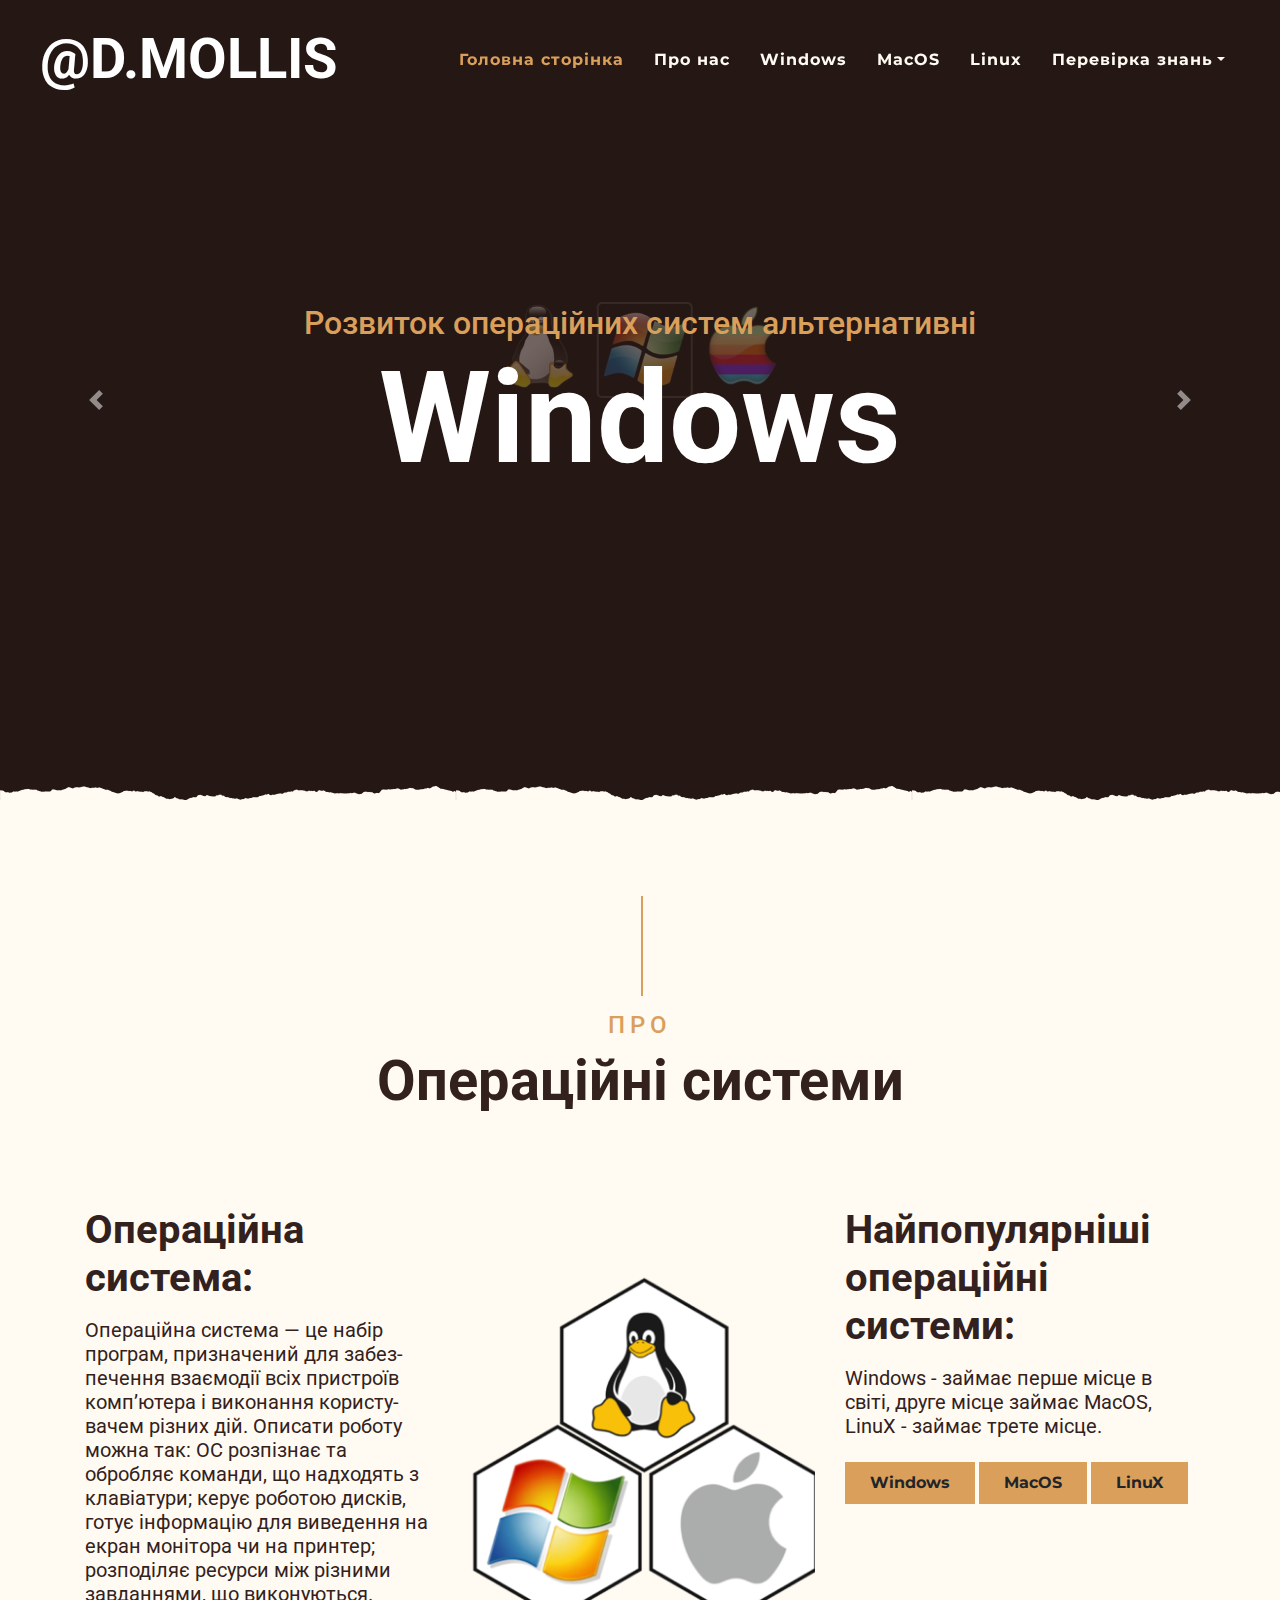
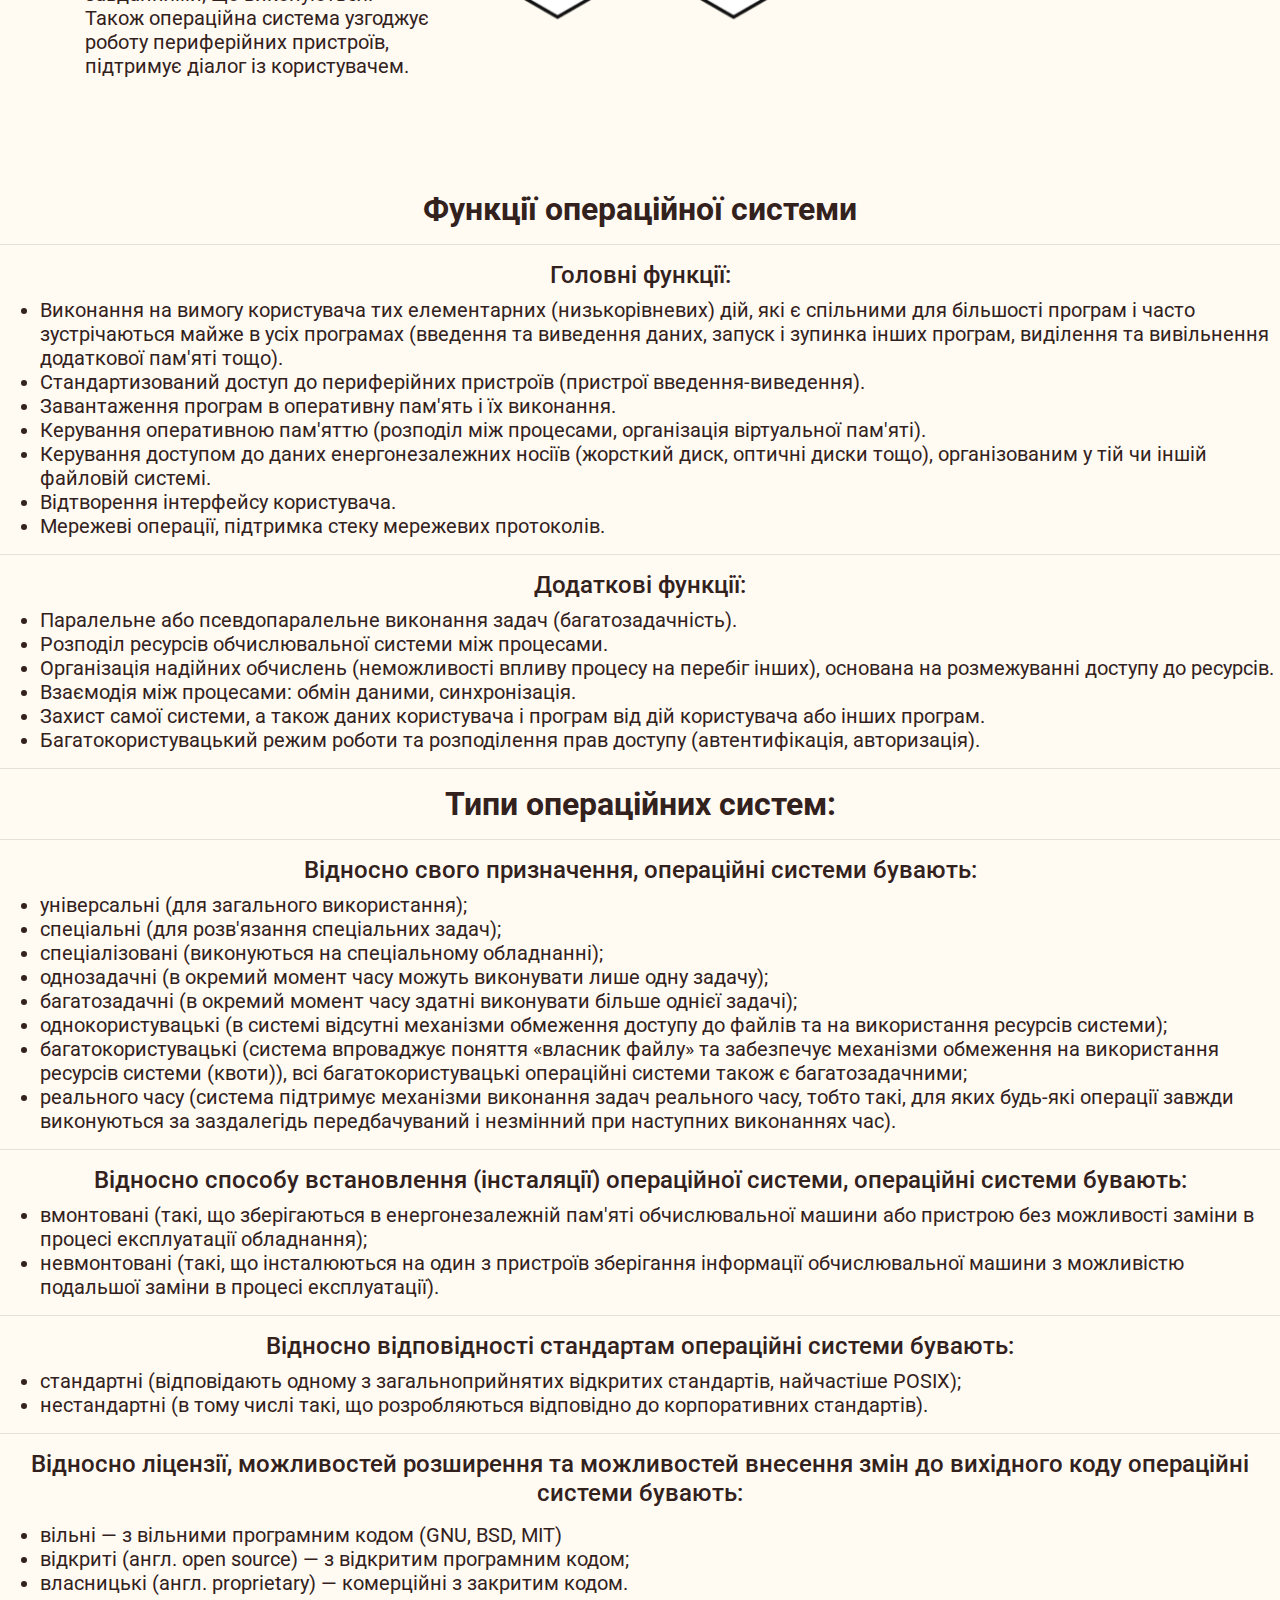
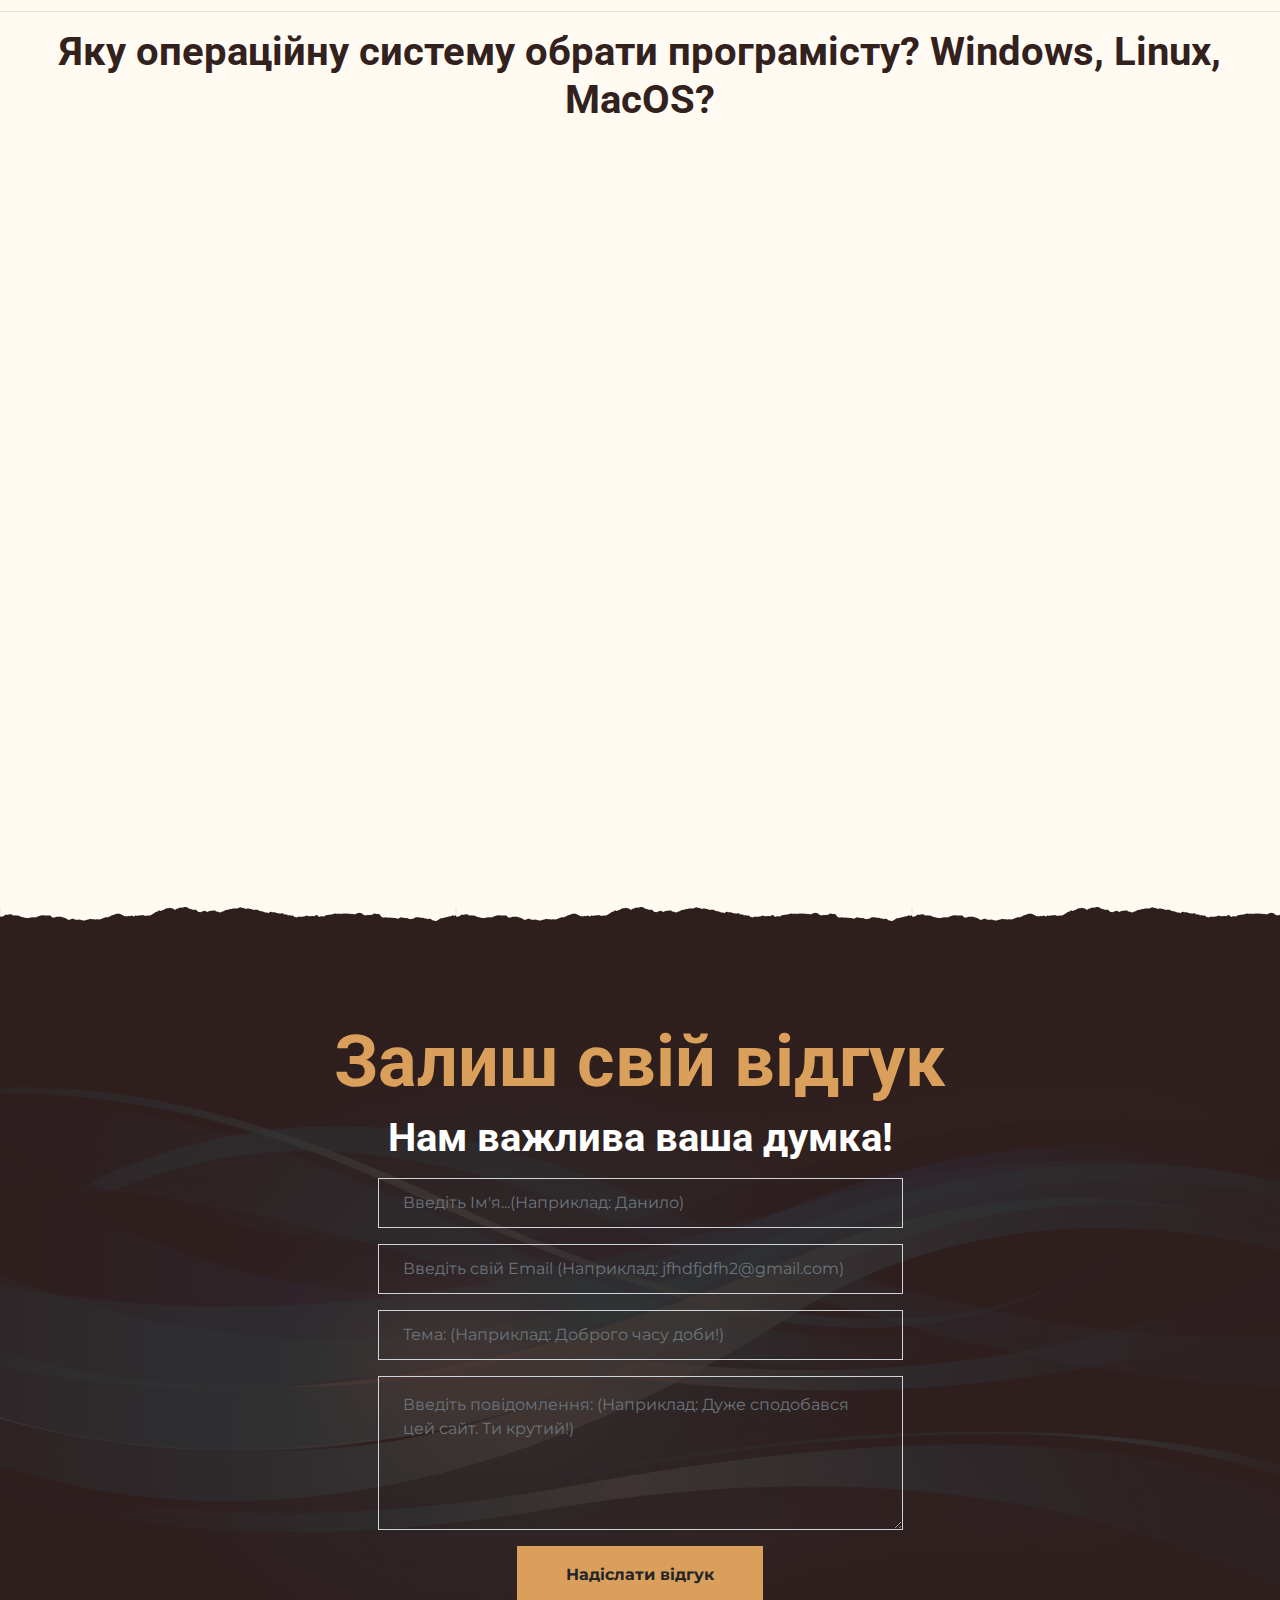
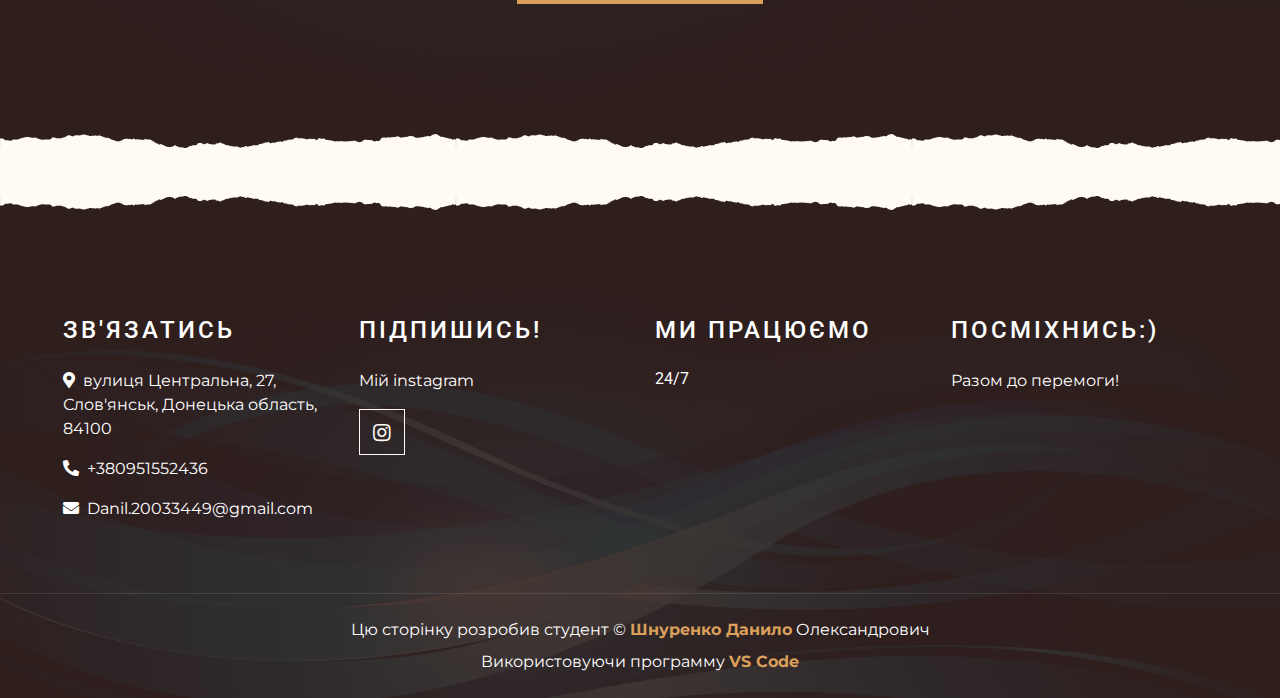
<file: index.html>
<!DOCTYPE html>
<html lang="en">

<head>
    <meta charset="utf-8">
    <title>Розвиток операційних систем альтернативні
Windows</title>
    <meta content="width=device-width, initial-scale=1.0" name="viewport">
    <meta content="Free Website Template" name="keywords">
    <meta content="Free Website Template" name="description">
    <link href="img/favicon.ico" rel="icon">
    <link rel="preconnect" href="https://fonts.gstatic.com">
    <link href="https://fonts.googleapis.com/css2?family=Montserrat:wght@200;400&family=Roboto:wght@400;500;700&display=swap" rel="stylesheet"> 
    <link href="https://cdnjs.cloudflare.com/ajax/libs/font-awesome/5.10.0/css/all.min.css" rel="stylesheet">
    <link href="lib/owlcarousel/assets/owl.carousel.min.css" rel="stylesheet">
    <link href="lib/tempusdominus/css/tempusdominus-bootstrap-4.min.css" rel="stylesheet" />
    <link href="css/style.min.css" rel="stylesheet">
</head>

<body>
    
    <div class="container-fluid p-0 nav-bar">
        <nav class="navbar navbar-expand-lg bg-none navbar-dark py-3">
            <a href="index.html" class="navbar-brand px-lg-4 m-0">
                <h1 class="m-0 display-4 text-uppercase text-white">@d.mollis</h1>
            </a>
            <button type="button" class="navbar-toggler" data-toggle="collapse" data-target="#navbarCollapse">
                <span class="navbar-toggler-icon"></span>
            </button>
            <div class="collapse navbar-collapse justify-content-between" id="navbarCollapse">
                <div class="navbar-nav ml-auto p-4">
                    <a href="index.html" class="nav-item nav-link active">Головна сторінка</a>
                    <a href="about.html" class="nav-item nav-link">Про нас</a>
                    <a href="windows.html" class="nav-item nav-link">Windows</a>
                    <a href="macos.html" class="nav-item nav-link">MacOS</a>
                    <a href="linux.html" class="nav-item nav-link">Linux</a>
                    <div class="nav-item dropdown">
                        <a href="#" class="nav-link dropdown-toggle" data-toggle="dropdown">Перевірка знань</a>
                        <div class="dropdown-menu text-capitalize">
                            
                            <a href="test.html" class="dropdown-item">Тест</a>
                        </div>
                    </div>
                    
                </div>
            </div>
        </nav>
    </div>
   

    
    <div class="container-fluid p-0 mb-5">
        <div id="blog-carousel" class="carousel slide overlay-bottom" data-ride="carousel">
            <div class="carousel-inner">
                <div class="carousel-item active">
                    <img class="w-100" src="img/carousel-1.jpg" alt="Image">
                    <div class="carousel-caption d-flex flex-column align-items-center justify-content-center">
                        <h2 class="text-primary font-weight-medium m-0">Розвиток операційних систем альтернативні</h2>
                        <h1 class="display-1 text-white m-0">Windows</h1>
                        
                    </div>
                </div>
                <div class="carousel-item">
                    <img class="w-100" src="img/carousel-2.jpg" alt="Image">
                    <div class="carousel-caption d-flex flex-column align-items-center justify-content-center">
                        <h2 class="text-primary font-weight-medium m-0">Розвиток операційних систем альтернативні</h2>
                        <h1 class="display-1 text-white m-0">Windows</h1>
                        
                    </div>
                </div>
            </div>
            <a class="carousel-control-prev" href="#blog-carousel" data-slide="prev">
                <span class="carousel-control-prev-icon"></span>
            </a>
            <a class="carousel-control-next" href="#blog-carousel" data-slide="next">
                <span class="carousel-control-next-icon"></span>
            </a>
        </div>
    </div>
   


   
    <div class="container-fluid py-5">
        <div class="container">
            <div class="section-title">
                <h4 class="text-primary text-uppercase" style="letter-spacing: 5px;">Про</h4>
                <h1 class="display-4">Операційні системи</h1>
            </div>
            <div class="row">
                <div class="col-lg-4 py-0 py-lg-5">
                    <h1 class="mb-3">Операційна система:</h1>
                    <p></p>
                    <p></p>
                    <p></p>
                    <h5 class="mb-3">Операційна система — це набір програм, призначений для забез­печення взаємодії всіх пристроїв комп’ютера і виконання користу­вачем різних дій. Описати роботу можна так: ОС розпізнає та обробляє команди, що надходять з клавіатури; керує роботою дисків, готує інформа­цію для виведення на екран монітора чи на принтер; розподіляє ресурси між різними завданнями, що виконуються. Також опера­ційна система узгоджує роботу периферійних пристроїв, підтримує діалог із користувачем.</h5>
                    
                </div>
                <div class="col-lg-4 py-5 py-lg-0" style="min-height: 500px;">
                    <div class="position-relative h-100">
                        <img class="position-absolute w-100 h-100" src="img/about.png" style="object-fit: cover;">
                    </div>
                </div>
                <div class="col-lg-4 py-0 py-lg-5">
                    <h1 class="mb-3">Найпопулярніші операційні системи:</h1>
                    <h5 class="mb-3">Windows - займає перше місце в світі, друге місце займає MacOS, LinuX - займає трете місце.</h5>
                    <a href="windows.html" class="btn btn-primary font-weight-bold py-2 px-4 mt-2">Windows</a>
                    <a href="macos.html" class="btn btn-primary font-weight-bold py-2 px-4 mt-2">MacOS</a>
                    <a href="linux.html" class="btn btn-primary font-weight-bold py-2 px-4 mt-2">LinuX</a>
                </div>
            </div>
        </div>
    </div>
    <center><h2>Функції операційної системи</h2></center>
    <hr>
    <center><h4>Головні функції:</h4></center>
    <h5 class="mb-3">
        <ul>
            <li>Виконання на вимогу користувача тих елементарних (низькорівневих) дій, які є спільними для більшості програм і часто зустрічаються майже в усіх програмах (введення та виведення даних, запуск і зупинка інших програм, виділення та вивільнення додаткової пам'яті тощо).</li>
            <li>Стандартизований доступ до периферійних пристроїв (пристрої введення-виведення).</li>
            <li>Завантаження програм в оперативну пам'ять і їх виконання.</li>
            <li>Керування оперативною пам'яттю (розподіл між процесами, організація віртуальної пам'яті).</li>
            <li>Керування доступом до даних енергонезалежних носіїв (жорсткий диск, оптичні диски тощо), організованим у тій чи іншій файловій системі.</li>
            <li>Відтворення інтерфейсу користувача.</li>
            <li>Мережеві операції, підтримка стеку мережевих протоколів.</li>
        </ul>
    </h5>
        <hr>
        <center><h4>Додаткові функції:</h4></center>
        <h5 class="mb-3">
        <ul>
            <li>Паралельне або псевдопаралельне виконання задач (багатозадачність).</li>
            <li>Розподіл ресурсів обчислювальної системи між процесами.</li>
            <li>Організація надійних обчислень (неможливості впливу процесу на перебіг інших), основана на розмежуванні доступу до ресурсів.</li>
            <li>Взаємодія між процесами: обмін даними, синхронізація.</li>
            <li>Захист самої системи, а також даних користувача і програм від дій користувача або інших програм.</li>
            <li>Багатокористувацький режим роботи та розподілення прав доступу (автентифікація, авторизація).</li>
        </ul>
        <hr>
    </h5>
    <center><h2>Типи операційних систем:</h2></center>
    <hr>
    <center><h4>Відносно свого призначення, операційні системи бувають:</h4></center>
    <h5 class="mb-3">
        <ul>
            <li>універсальні (для загального використання);</li>
            <li>спеціальні (для розв'язання спеціальних задач);</li>
            <li>спеціалізовані (виконуються на спеціальному обладнанні);</li>
            <li>однозадачні (в окремий момент часу можуть виконувати лише одну задачу);</li>
            <li>багатозадачні (в окремий момент часу здатні виконувати більше однієї задачі);</li>
            <li>однокористувацькі (в системі відсутні механізми обмеження доступу до файлів та на використання ресурсів системи);</li>
            <li>багатокористувацькі (система впроваджує поняття «власник файлу» та забезпечує механізми обмеження на використання ресурсів системи (квоти)), всі багатокористувацькі операційні системи також є багатозадачними;</li>
            <li>реального часу (система підтримує механізми виконання задач реального часу, тобто такі, для яких будь-які операції завжди виконуються за заздалегідь передбачуваний і незмінний при наступних виконаннях час).</li>
        </ul>
    </h5>
    <hr>
    <center><h4>Відносно способу встановлення (інсталяції) операційної системи, операційні системи бувають:</h4></center>
    <h5 class="mb-3">
        <ul>
            <li>вмонтовані (такі, що зберігаються в енергонезалежній пам'яті обчислювальної машини або пристрою без можливості заміни в процесі експлуатації обладнання);</li>
            <li>невмонтовані (такі, що інсталюються на один з пристроїв зберігання інформації обчислювальної машини з можливістю подальшої заміни в процесі експлуатації).</li>
        </ul>
    </h5>
    <hr>
    <center><h4>Відносно відповідності стандартам операційні системи бувають:</h4></center>
    <h5 class="mb-3">
        <ul>
            <li>стандартні (відповідають одному з загальноприйнятих відкритих стандартів, найчастіше POSIX);</li>
            <li>нестандартні (в тому числі такі, що розробляються відповідно до корпоративних стандартів).</li>
        </ul>
        <hr>
        <center><h4>Відносно ліцензії, можливостей розширення та можливостей внесення змін до вихідного коду операційні системи бувають:</h4></center>
        <h5 class="mb-3">
            <ul>
                <li>вільні — з вільними програмним кодом (GNU, BSD, MIT)</li>
                <li>відкриті (англ. open source) — з відкритим програмним кодом;</li>
                <li>власницькі (англ. proprietary) — комерційні з закритим кодом.</li>
            </ul>
        </h5>
        <hr>
    
    
    <center><h1>Яку операційну систему обрати програмісту? Windows, Linux, MacOS?</h1></center>
    <center><iframe width="1000" height="720" src="https://www.youtube.com/embed/0bPsmW59EN8" title="YouTube video player" frameborder="0" allow="accelerometer; autoplay; clipboard-write; encrypted-media; gyroscope; picture-in-picture" allowfullscreen></iframe></center>



    
 <div class="offer container-fluid my-5 py-5 text-center position-relative overlay-top overlay-bottom">
        <div class="container py-5">
            <h1 class="display-3 text-primary mt-3">Залиш свій відгук</h1>
            <h1 class="text-white mb-3">Нам важлива ваша думка!</h1>
                 <center>
                <div class="col-md-6 pb-5">
                    <div class="contact-form">
                        <div id="success"></div>
                        <form name="sentMessage" id="contactForm" novalidate="novalidate">
                            <div class="control-group">
                                <input type="text" class="form-control bg-transparent p-4" id="name" placeholder="Введіть Ім'я...(Наприклад: Данило)"
                                    required="required" data-validation-required-message="Будь ласка, введіть своє ім'я!" />
                                <p class="help-block text-danger"></p>
                            </div>
                            <div class="control-group">
                                <input type="email" class="form-control bg-transparent p-4" id="email" placeholder="Введіть свій Email (Наприклад: jfhdfjdfh2@gmail.com)"
                                    required="required" data-validation-required-message="Будь ласка, введіть свою електронну адресу!" />
                                <p class="help-block text-danger"></p>
                            </div>
                            <div class="control-group">
                                <input type="text" class="form-control bg-transparent p-4" id="subject" placeholder="Тема: (Наприклад: Доброго часу доби!)"
                                    required="required" data-validation-required-message="Будь ласка, введіть тему!" />
                                <p class="help-block text-danger"></p>
                            </div>
                            <div class="control-group">
                                <textarea class="form-control bg-transparent py-3 px-4" rows="5" id="message" placeholder="Введіть повідомлення: (Наприклад: Дуже сподобався цей сайт. Ти крутий!)"
                                    required="required"
                                    data-validation-required-message="Будь ласка, введіть своє повідомлення!"></textarea>
                                <p class="help-block text-danger"></p>
                            </div>
                            <div>
                                <button class="btn btn-primary font-weight-bold py-3 px-5" type="submit" id="sendMessageButton">Надіслати відгук</button>
                            </div>
                        </form>
                    </div>
                </div>
            </div>
        </div>
    </div>

    
    
    

    <div class="container-fluid footer text-white mt-5 pt-5 px-0 position-relative overlay-top">
        <div class="row mx-0 pt-5 px-sm-3 px-lg-5 mt-4">
            <div class="col-lg-3 col-md-6 mb-5">
                <h4 class="text-white text-uppercase mb-4" style="letter-spacing: 3px;">ЗВ'ЯЗАТИСЬ</h4>
                <p><i class="fa fa-map-marker-alt mr-2"></i>вулиця Центральна, 27, Слов'янськ, Донецька область, 84100</p>
                <p><i class="fa fa-phone-alt mr-2"></i>+380951552436</p>
                <p class="m-0"><i class="fa fa-envelope mr-2"></i>Danil.20033449@gmail.com</p>
            </div>
            <div class="col-lg-3 col-md-6 mb-5">
                <h4 class="text-white text-uppercase mb-4" style="letter-spacing: 3px;">Підпишись!</h4>
                <p>Мій instagram </p>
                <div class="d-flex justify-content-start">
                    <a class="btn btn-lg btn-outline-light btn-lg-square" href="https://www.instagram.com/d.mollis/"><i class="fab fa-instagram"></i></a>
                </div>
            </div>
            <div class="col-lg-3 col-md-6 mb-5">
                <h4 class="text-white text-uppercase mb-4" style="letter-spacing: 3px;">Ми працюємо</h4>
                <div>
                    <h6 class="text-white text-uppercase"> 24/7 </h6>
                    
                </div>
            </div>
            <div class="col-lg-3 col-md-6 mb-5">
                <h4 class="text-white text-uppercase mb-4" style="letter-spacing: 3px;"> Посміхнись:) </h4>
                <p>Разом до перемоги!</p>
                <div class="w-100">
                    <div class="input-group">
                       
                        <div class="input-group-append">
                            
                        </div>
                    </div>
                </div>
            </div>
        </div>
        <div class="container-fluid text-center text-white border-top mt-4 py-4 px-sm-3 px-md-5" style="border-color: rgba(256, 256, 256, .1) !important;">
            <p class="mb-2 text-white">Цю сторінку розробив студент &copy; <a class="font-weight-bold" href="https://www.instagram.com/d.mollis/">Шнуренко Данило</a> Олександрович</a></p>
            <p class="m-0 text-white">Використовуючи программу <a class="font-weight-bold" href="https://code.visualstudio.com/"> VS Code </a></p>
        </div>
    </div>
    


    
    <a href="#" class="btn btn-lg btn-primary btn-lg-square back-to-top"><i class="fa fa-angle-double-up"></i></a>
    <script src="https://code.jquery.com/jquery-3.4.1.min.js"></script>
    <script src="https://stackpath.bootstrapcdn.com/bootstrap/4.4.1/js/bootstrap.bundle.min.js"></script>
    <script src="lib/easing/easing.min.js"></script>
    <script src="lib/waypoints/waypoints.min.js"></script>
    <script src="lib/owlcarousel/owl.carousel.min.js"></script>
    <script src="lib/tempusdominus/js/moment.min.js"></script>
    <script src="lib/tempusdominus/js/moment-timezone.min.js"></script>
    <script src="lib/tempusdominus/js/tempusdominus-bootstrap-4.min.js"></script>
    <script src="mail/jqBootstrapValidation.min.js"></script>
    <script src="mail/contact.js"></script>
    <script src="js/main.js"></script>
</body>

</html>
</file>
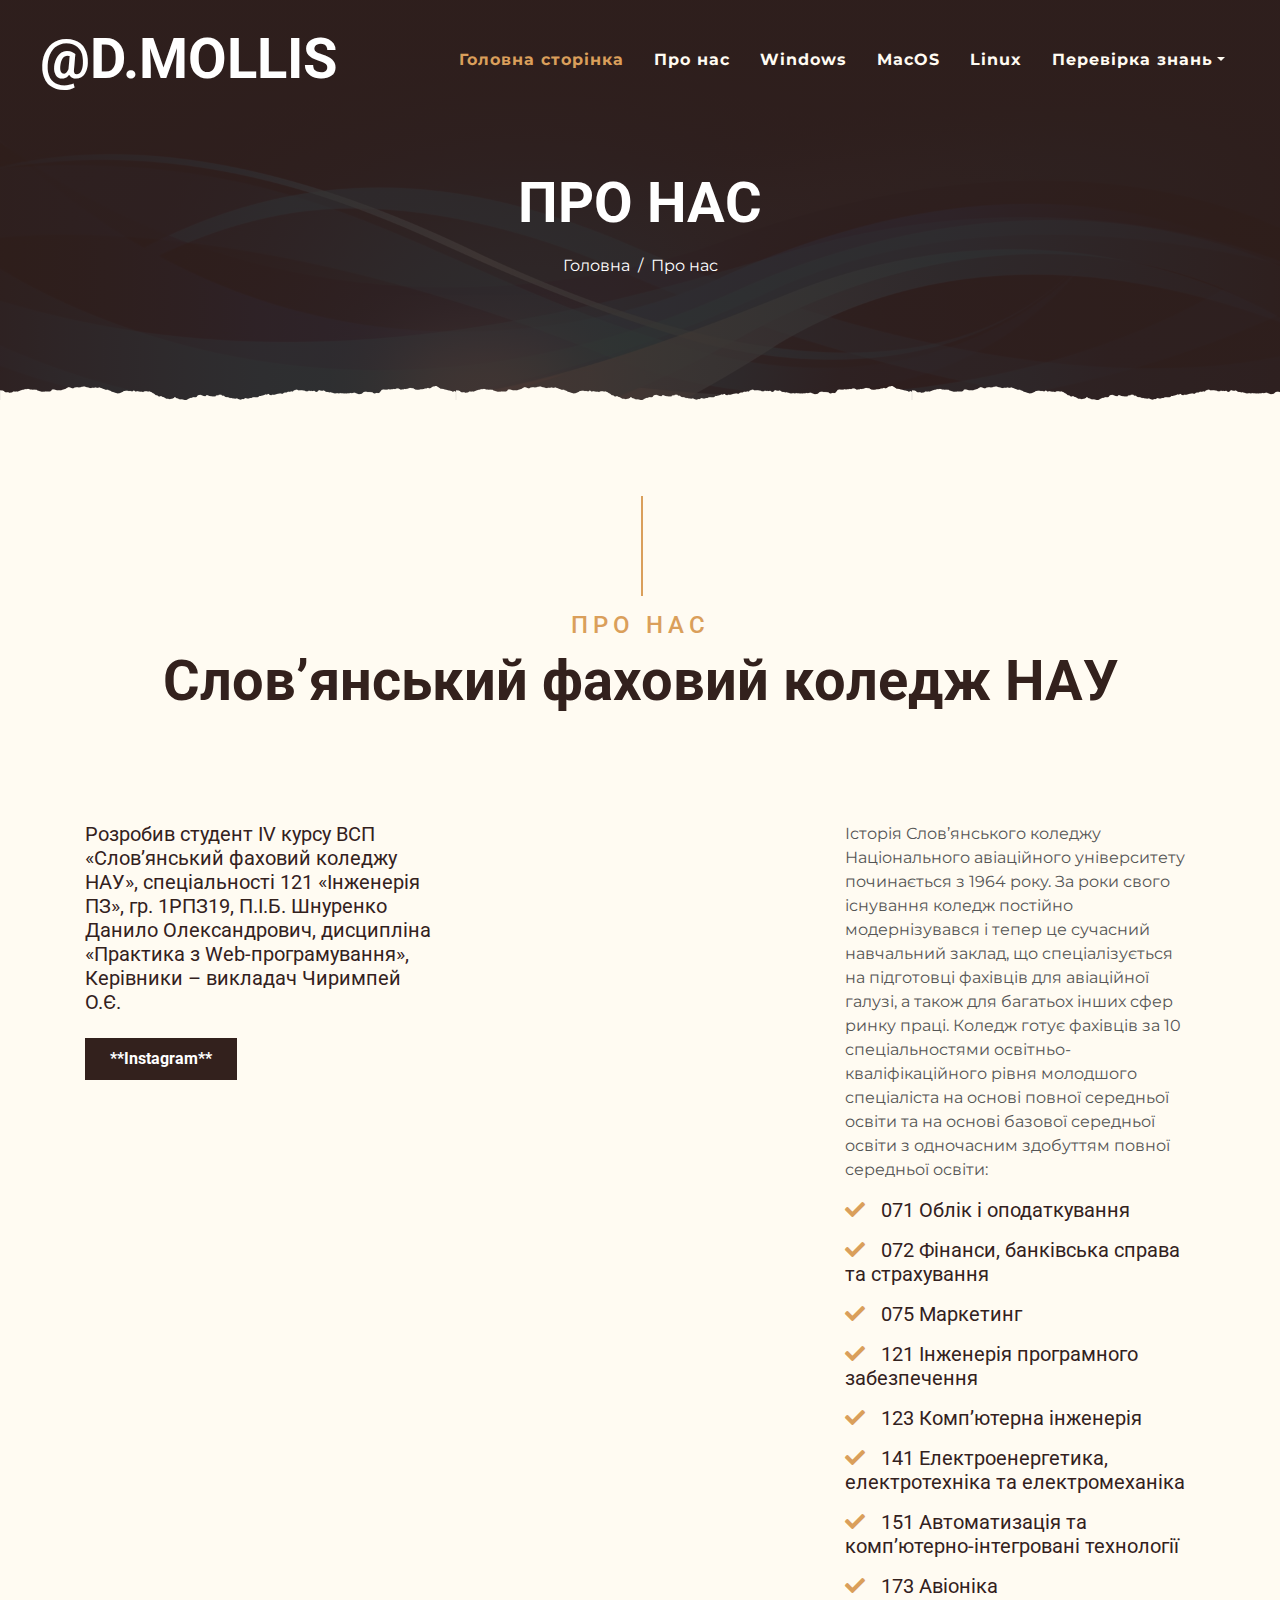
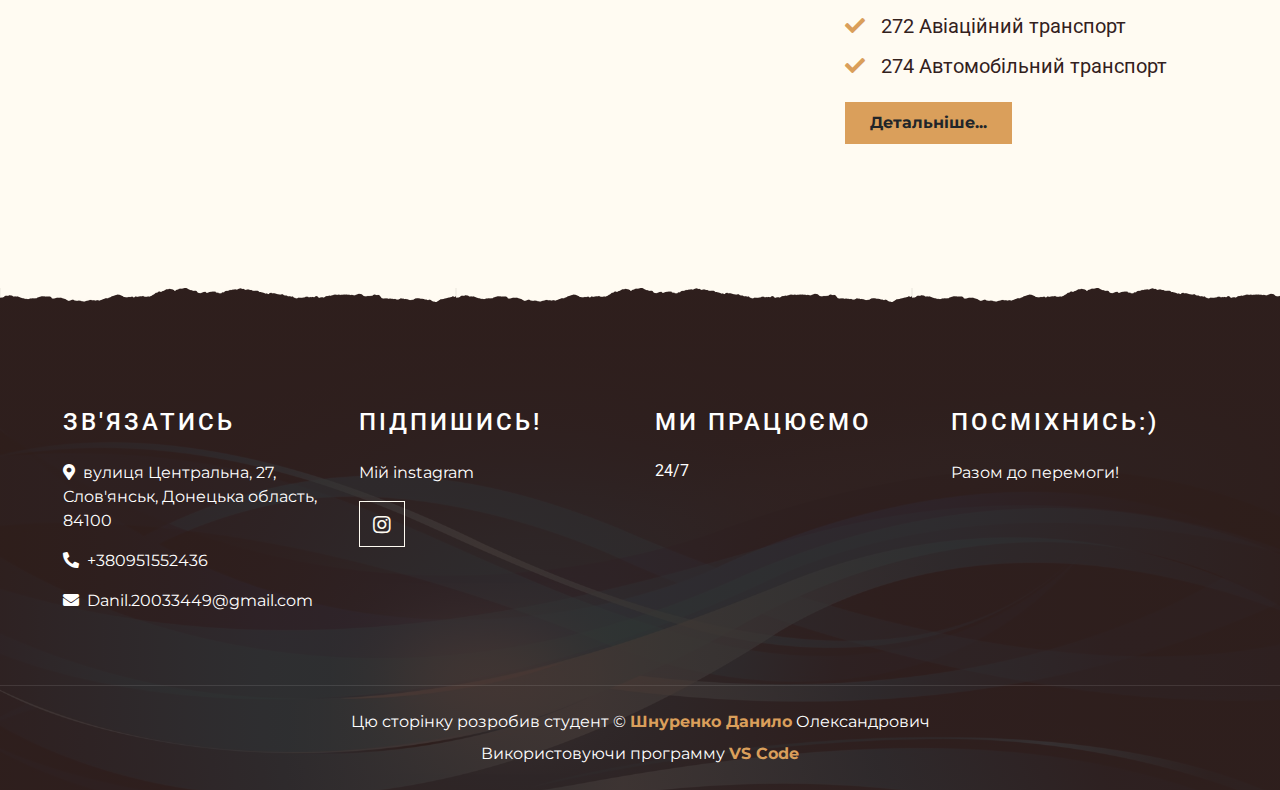
<file: about.html>
<!DOCTYPE html>
<html lang="en">

<head>
    <meta charset="utf-8">
    <title>Розвиток операційних систем альтернативні
Windows</title>
    <meta content="width=device-width, initial-scale=1.0" name="viewport">
    <meta content="Free Website Template" name="keywords">
    <meta content="Free Website Template" name="description">
    <link href="img/favicon.ico" rel="icon">
    <link rel="preconnect" href="https://fonts.gstatic.com">
    <link href="https://fonts.googleapis.com/css2?family=Montserrat:wght@200;400&family=Roboto:wght@400;500;700&display=swap" rel="stylesheet"> 
    <link href="https://cdnjs.cloudflare.com/ajax/libs/font-awesome/5.10.0/css/all.min.css" rel="stylesheet">
    <link href="lib/owlcarousel/assets/owl.carousel.min.css" rel="stylesheet">
    <link href="lib/tempusdominus/css/tempusdominus-bootstrap-4.min.css" rel="stylesheet" />
    <link href="css/style.min.css" rel="stylesheet">
</head>

<body>
    
            <div class="container-fluid p-0 nav-bar">
        <nav class="navbar navbar-expand-lg bg-none navbar-dark py-3">
            <a href="index.html" class="navbar-brand px-lg-4 m-0">
                <h1 class="m-0 display-4 text-uppercase text-white">@d.mollis</h1>
            </a>
            <button type="button" class="navbar-toggler" data-toggle="collapse" data-target="#navbarCollapse">
                <span class="navbar-toggler-icon"></span>
            </button>
            <div class="collapse navbar-collapse justify-content-between" id="navbarCollapse">
                <div class="navbar-nav ml-auto p-4">
                    <a href="index.html" class="nav-item nav-link active">Головна сторінка</a>
                    <a href="about.html" class="nav-item nav-link">Про нас</a>
                    <a href="windows.html" class="nav-item nav-link">Windows</a>
                    <a href="macos.html" class="nav-item nav-link">MacOS</a>
                    <a href="linux.html" class="nav-item nav-link">Linux</a>
                    <div class="nav-item dropdown">
                        <a href="#" class="nav-link dropdown-toggle" data-toggle="dropdown">Перевірка знань</a>
                        <div class="dropdown-menu text-capitalize">
                            
                            <a href="test.html" class="dropdown-item">Тест</a>
                        </div>
                    </div>
                    
                </div>
            </div>
        </nav>
    </div>


    
    <div class="container-fluid page-header mb-5 position-relative overlay-bottom">
        <div class="d-flex flex-column align-items-center justify-content-center pt-0 pt-lg-5" style="min-height: 400px">
            <h1 class="display-4 mb-3 mt-0 mt-lg-5 text-white text-uppercase">Про нас</h1>
            <div class="d-inline-flex mb-lg-5">
                <p class="m-0 text-white"><a class="text-white" href="">Головна</a></p>
                <p class="m-0 text-white px-2">/</p>
                <p class="m-0 text-white">Про нас</p>
            </div>
        </div>
    </div>
  


    <div class="container-fluid py-5">
        <div class="container">
            <div class="section-title">
                <h4 class="text-primary text-uppercase" style="letter-spacing: 5px;">Про нас</h4>
                <h1 class="display-4">Слов’янський фаховий коледж НАУ</h1>
            </div>
            <div class="row">
                <div class="col-lg-4 py-0 py-lg-5">
                    <h1 class="mb-3"></h1>
                    <h5 class="mb-3">Розробив студент IV курсу ВСП «Слов’янський фаховий коледжу НАУ», 
                                     спеціальності 121 «Інженерія ПЗ», гр. 1РПЗ19, П.І.Б. Шнуренко Данило Олександрович, дисципліна «Практика з 
                                     Web-програмування», Керівники – викладач Чиримпей О.Є.</p>
                    <a  target="_blank" href="https://www.instagram.com/d.mollis/" class="btn btn-secondary font-weight-bold py-2 px-4 mt-2">**Instagram**</a>
                </div>
                <div class="col-lg-4 py-5 py-lg-0" style="min-height: 500px;">
                    <div class="position-relative h-100">
                        
                    </div>
                </div>
                <div class="col-lg-4 py-0 py-lg-5">
                    <h1 class="mb-3"></h1>
                    <p>Історія Слов’янського коледжу Національного авіаційного університету починається з 1964 року. За роки свого існування коледж постійно модернізувався і тепер це сучасний навчальний заклад, що спеціалізується на підготовці фахівців для авіаційної галузі, а також для багатьох інших сфер ринку праці. Коледж готує фахівців за 10 спеціальностями освітньо-кваліфікаційного рівня молодшого спеціаліста на основі повної середньої освіти та на основі базової середньої освіти з одночасним здобуттям повної середньої освіти:</p>
                    <h5 class="mb-3"><i class="fa fa-check text-primary mr-3"></i>071 Облік і оподаткування</h5>
                    <h5 class="mb-3"><i class="fa fa-check text-primary mr-3"></i>072 Фінанси, банківська справа та страхування</h5>
                    <h5 class="mb-3"><i class="fa fa-check text-primary mr-3"></i>075 Маркетинг</h5>
                    <h5 class="mb-3"><i class="fa fa-check text-primary mr-3"></i>121 Інженерія програмного забезпечення</h5>
                    <h5 class="mb-3"><i class="fa fa-check text-primary mr-3"></i>123 Комп’ютерна інженерія</h5>
                    <h5 class="mb-3"><i class="fa fa-check text-primary mr-3"></i>141 Електроенергетика, електротехніка та електромеханіка</h5>
                    <h5 class="mb-3"><i class="fa fa-check text-primary mr-3"></i>151 Автоматизація та комп’ютерно-інтегровані технології</h5>
                    <h5 class="mb-3"><i class="fa fa-check text-primary mr-3"></i>173 Авіоніка</h5>
                    <h5 class="mb-3"><i class="fa fa-check text-primary mr-3"></i>272 Авіаційний транспорт</h5>
                    <h5 class="mb-3"><i class="fa fa-check text-primary mr-3"></i>274 Автомобільний транспорт</h5>
                    <a  target="_blank" href="https://sfknau.org.ua/" class="btn btn-primary font-weight-bold py-2 px-4 mt-2">Детальніше...</a>
                </div>
            </div>
        </div>
    </div>
   


    
    <div class="container-fluid footer text-white mt-5 pt-5 px-0 position-relative overlay-top">
        <div class="row mx-0 pt-5 px-sm-3 px-lg-5 mt-4">
            <div class="col-lg-3 col-md-6 mb-5">
                <h4 class="text-white text-uppercase mb-4" style="letter-spacing: 3px;">ЗВ'ЯЗАТИСЬ</h4>
                <p><i class="fa fa-map-marker-alt mr-2"></i>вулиця Центральна, 27, Слов'янськ, Донецька область, 84100</p>
                <p><i class="fa fa-phone-alt mr-2"></i>+380951552436</p>
                <p class="m-0"><i class="fa fa-envelope mr-2"></i>Danil.20033449@gmail.com</p>
            </div>
            <div class="col-lg-3 col-md-6 mb-5">
                <h4 class="text-white text-uppercase mb-4" style="letter-spacing: 3px;">Підпишись!</h4>
                <p>Мій instagram </p>
                <div class="d-flex justify-content-start">
                    <a class="btn btn-lg btn-outline-light btn-lg-square" href="https://www.instagram.com/d.mollis/"><i class="fab fa-instagram"></i></a>
                </div>
            </div>
            <div class="col-lg-3 col-md-6 mb-5">
                <h4 class="text-white text-uppercase mb-4" style="letter-spacing: 3px;">Ми працюємо</h4>
                <div>
                    <h6 class="text-white text-uppercase"> 24/7 </h6>
                    
                </div>
            </div>
            <div class="col-lg-3 col-md-6 mb-5">
                <h4 class="text-white text-uppercase mb-4" style="letter-spacing: 3px;"> Посміхнись:) </h4>
                <p>Разом до перемоги!</p>
                <div class="w-100">
                    <div class="input-group">
                       
                        <div class="input-group-append">
                            
                        </div>
                    </div>
                </div>
            </div>
        </div>
        <div class="container-fluid text-center text-white border-top mt-4 py-4 px-sm-3 px-md-5" style="border-color: rgba(256, 256, 256, .1) !important;">
            <p class="mb-2 text-white">Цю сторінку розробив студент &copy; <a class="font-weight-bold" href="https://www.instagram.com/d.mollis/">Шнуренко Данило</a> Олександрович</a></p>
            <p class="m-0 text-white">Використовуючи программу <a class="font-weight-bold" href="https://code.visualstudio.com/"> VS Code </a></p>
        </div>
    </div>
   


   
    <a href="#" class="btn btn-lg btn-primary btn-lg-square back-to-top"><i class="fa fa-angle-double-up"></i></a>
    <script src="https://code.jquery.com/jquery-3.4.1.min.js"></script>
    <script src="https://stackpath.bootstrapcdn.com/bootstrap/4.4.1/js/bootstrap.bundle.min.js"></script>
    <script src="lib/easing/easing.min.js"></script>
    <script src="lib/waypoints/waypoints.min.js"></script>
    <script src="lib/owlcarousel/owl.carousel.min.js"></script>
    <script src="lib/tempusdominus/js/moment.min.js"></script>
    <script src="lib/tempusdominus/js/moment-timezone.min.js"></script>
    <script src="lib/tempusdominus/js/tempusdominus-bootstrap-4.min.js"></script>
    <script src="mail/jqBootstrapValidation.min.js"></script>
    <script src="mail/contact.js"></script>
    <script src="js/main.js"></script>
</body>

</html>
</file>
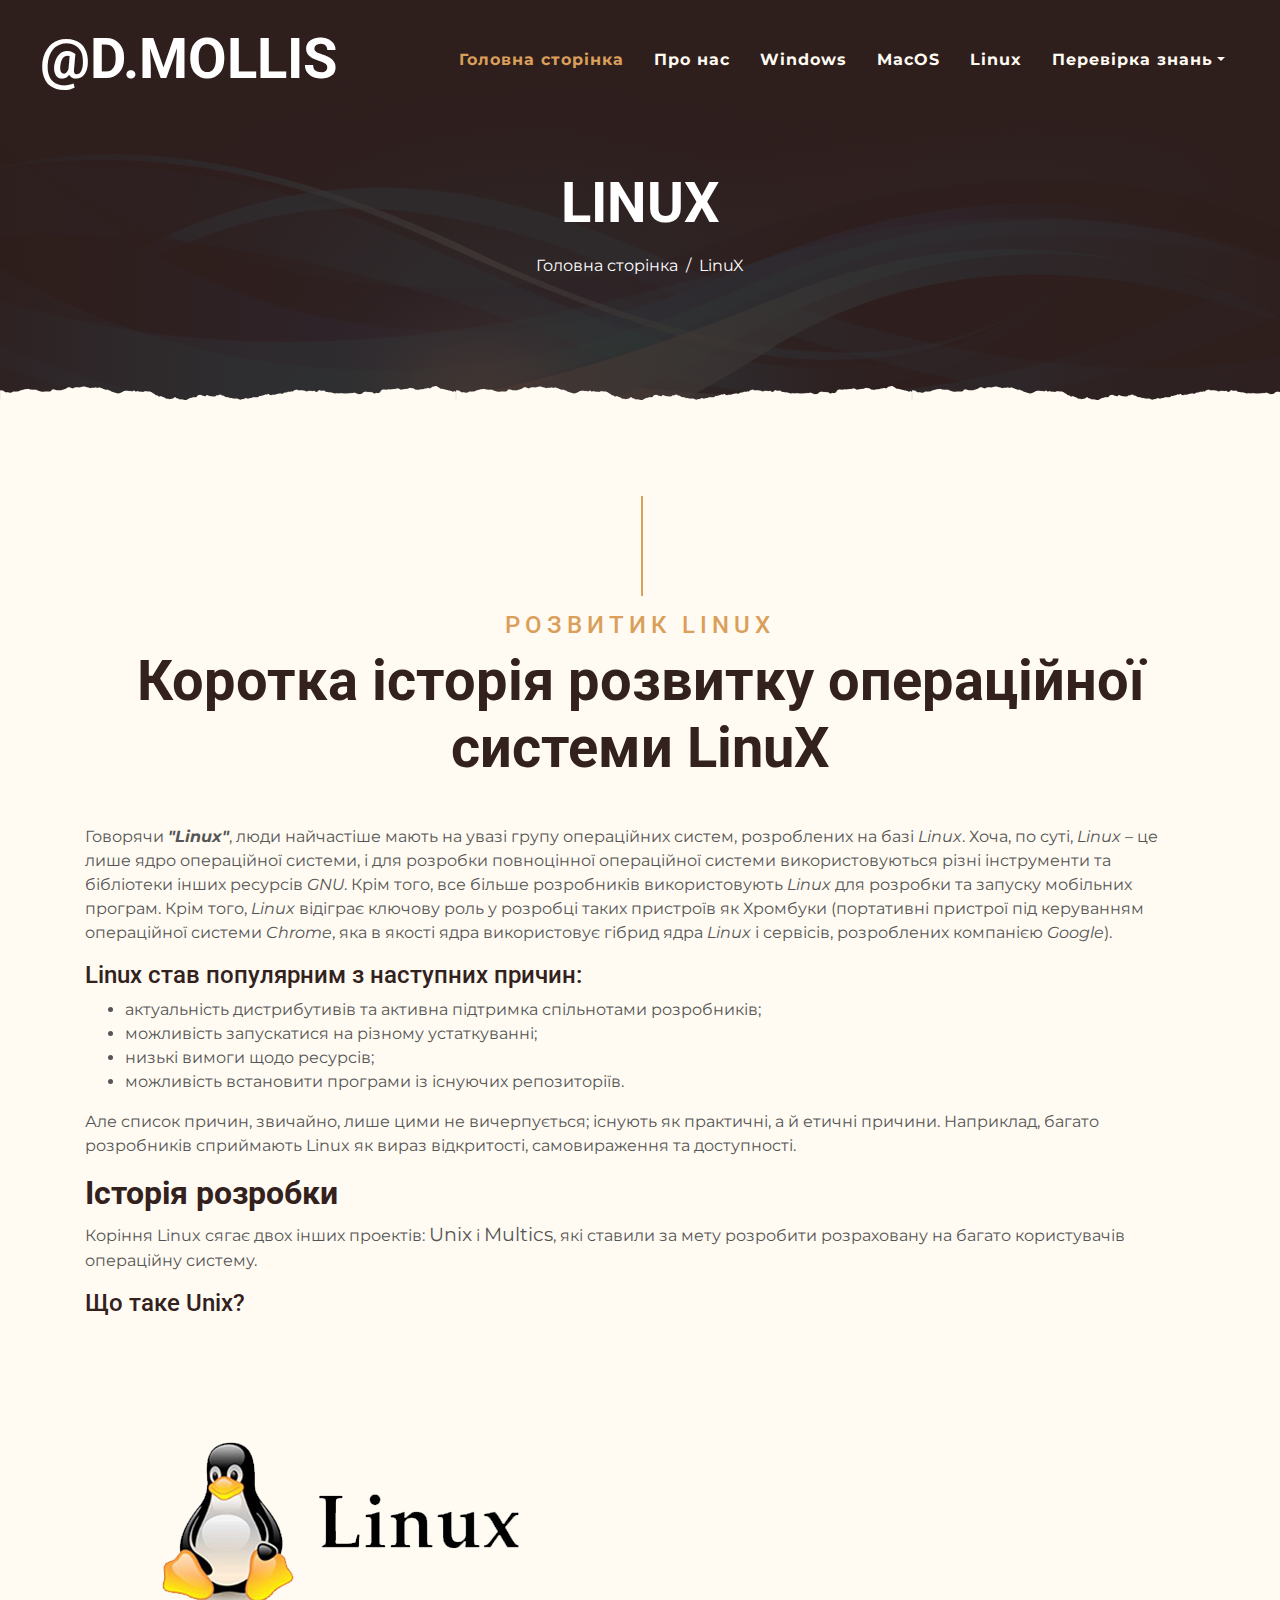
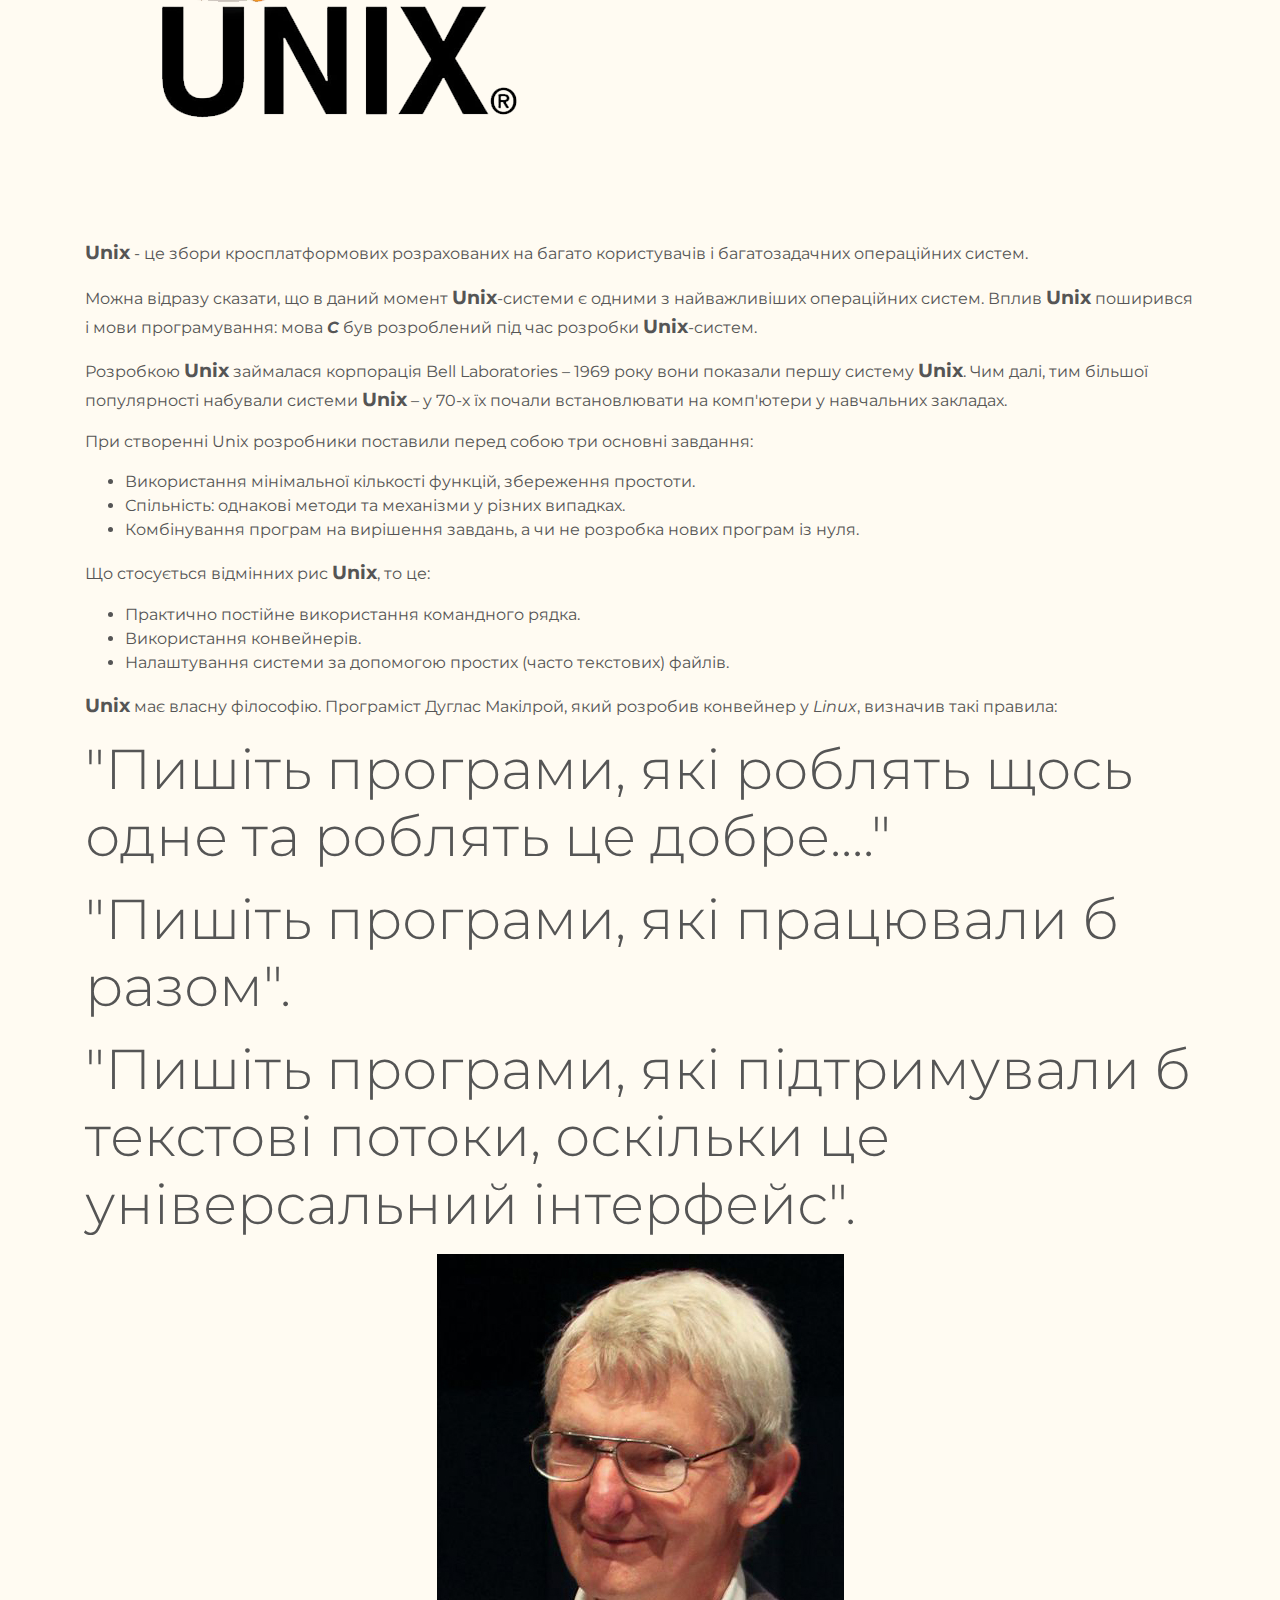
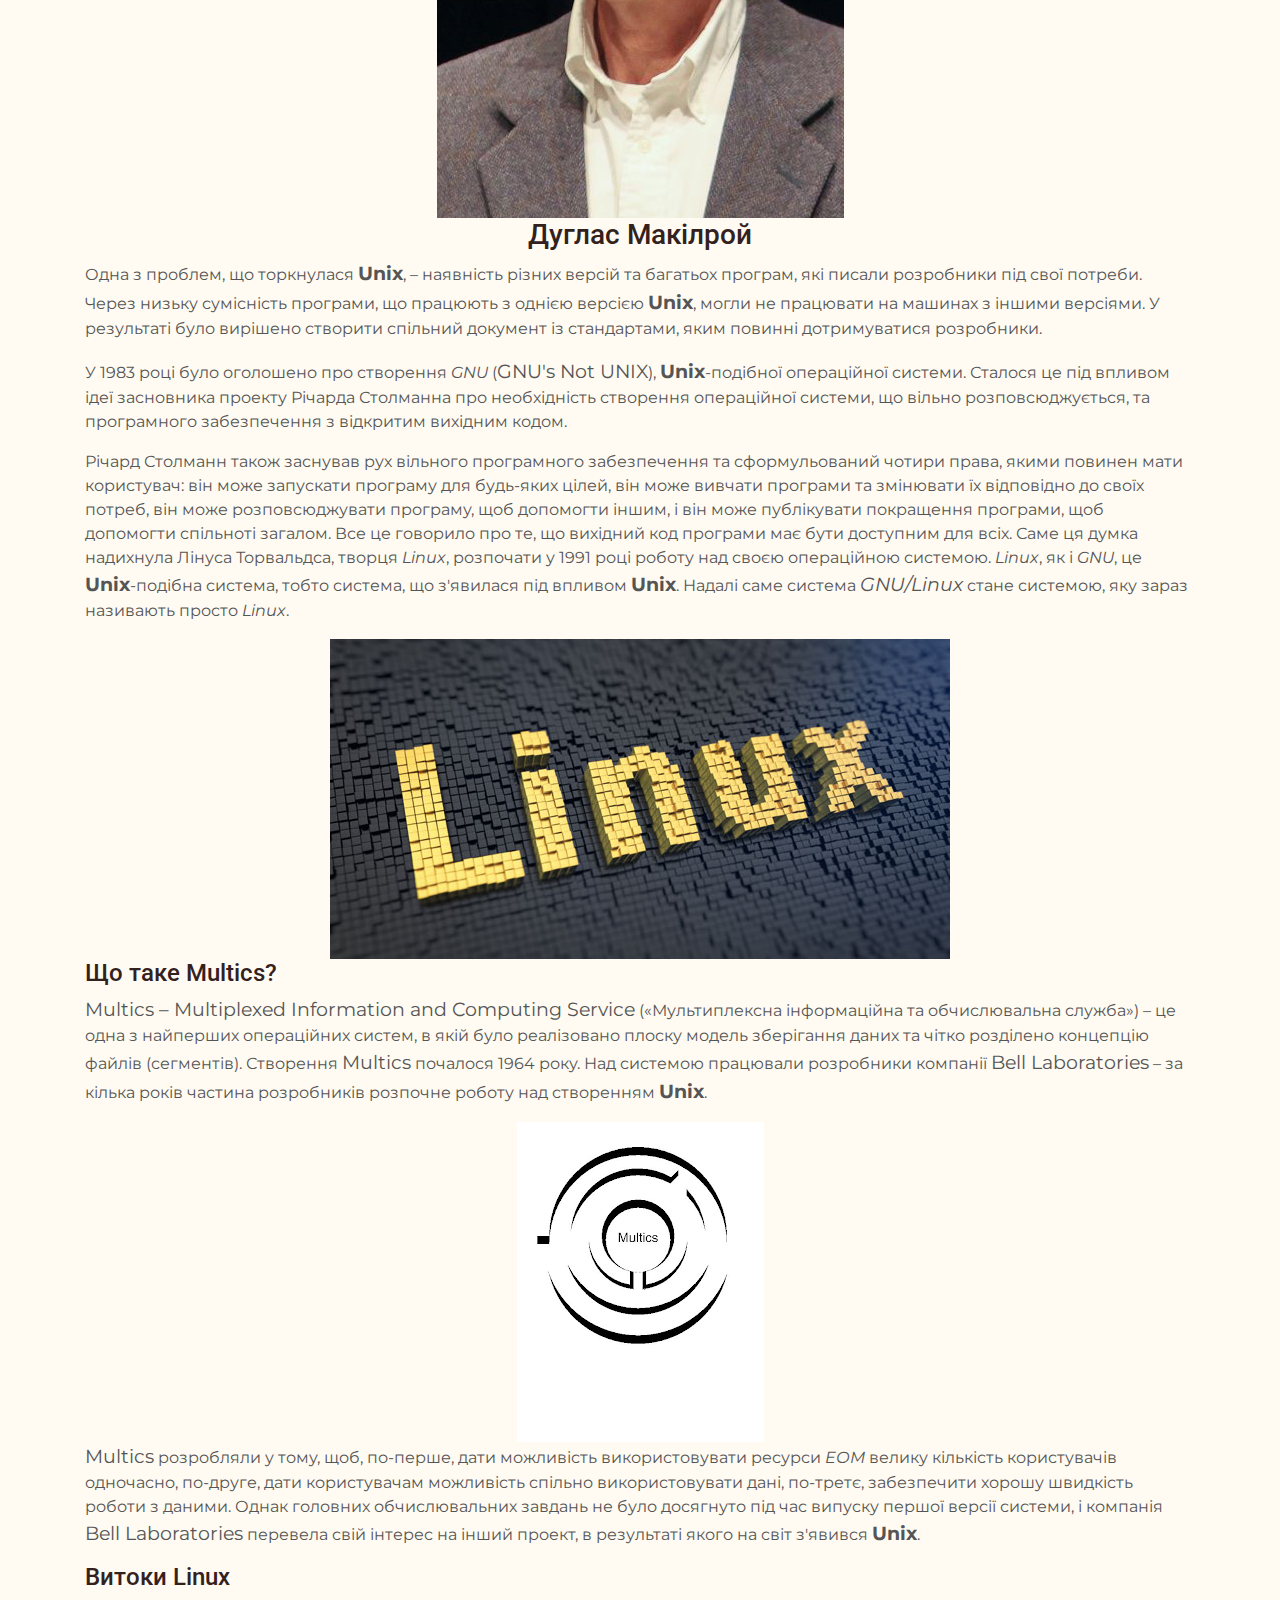
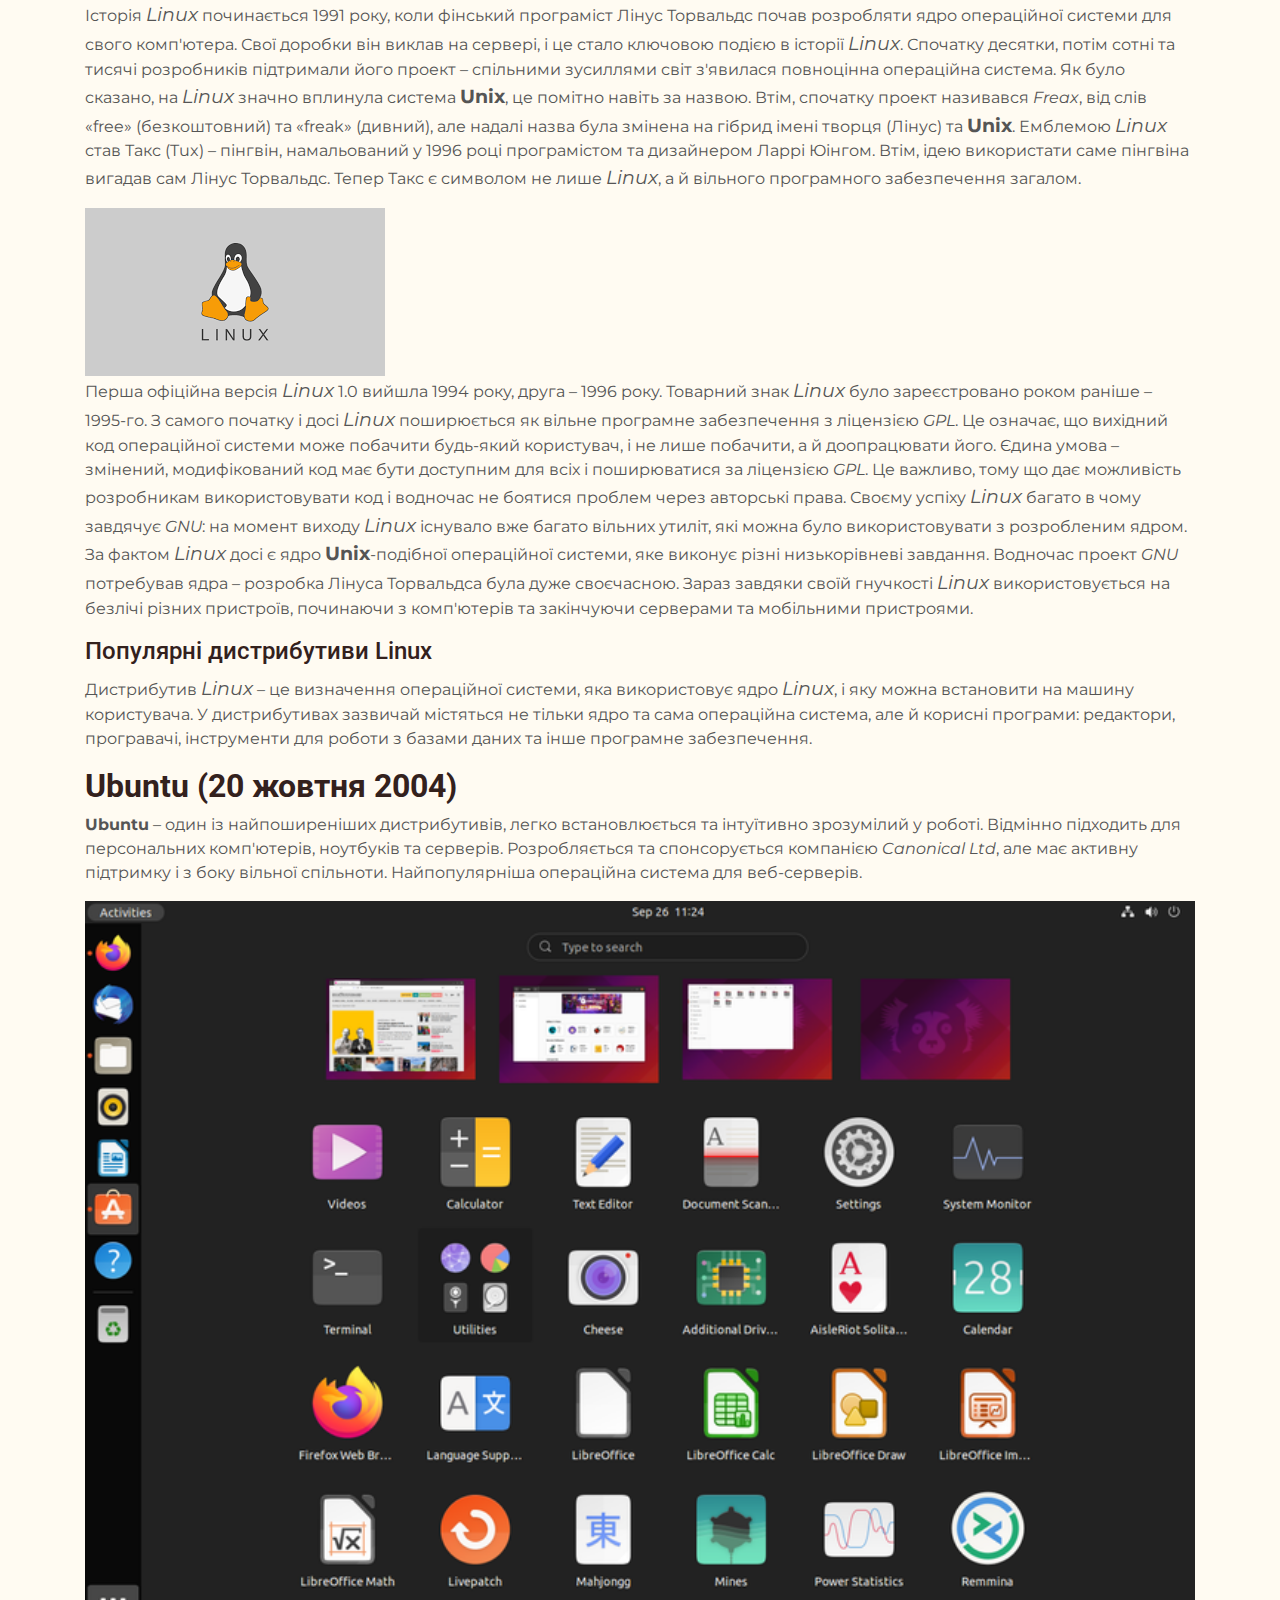
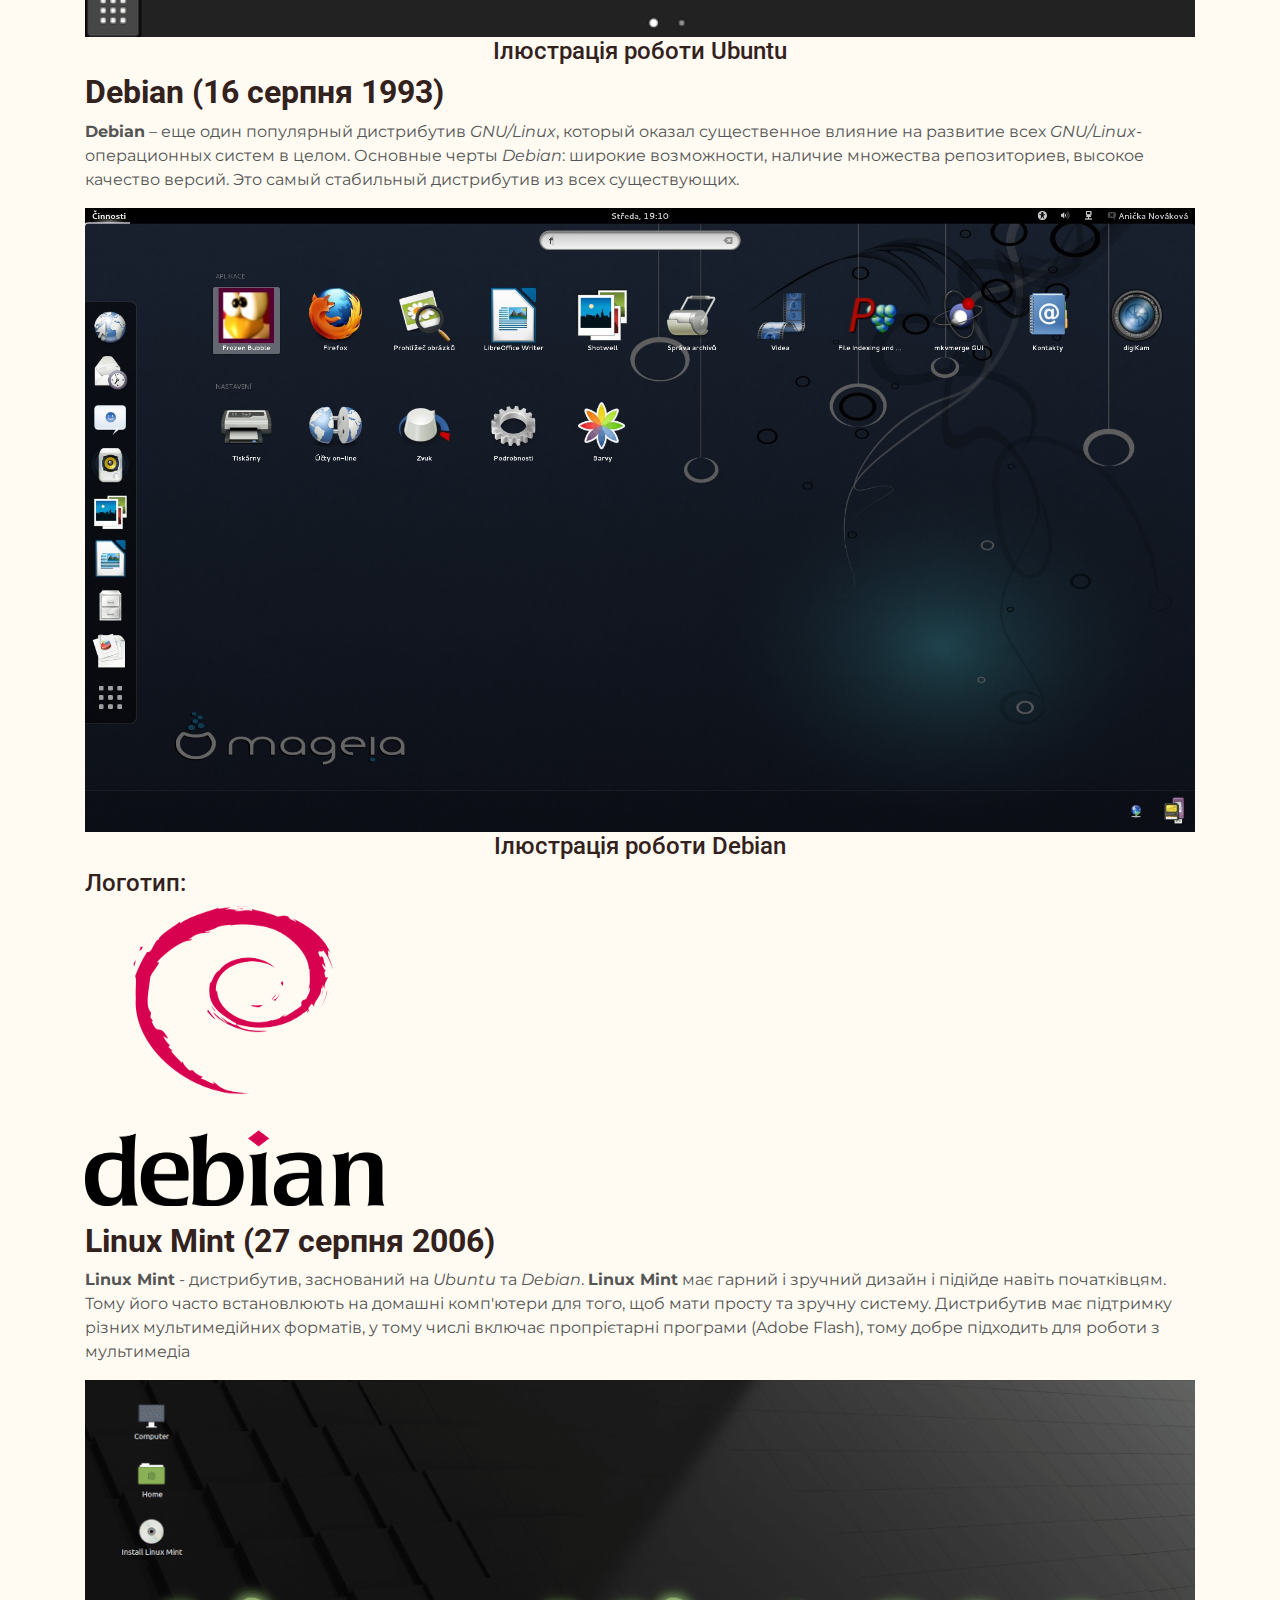
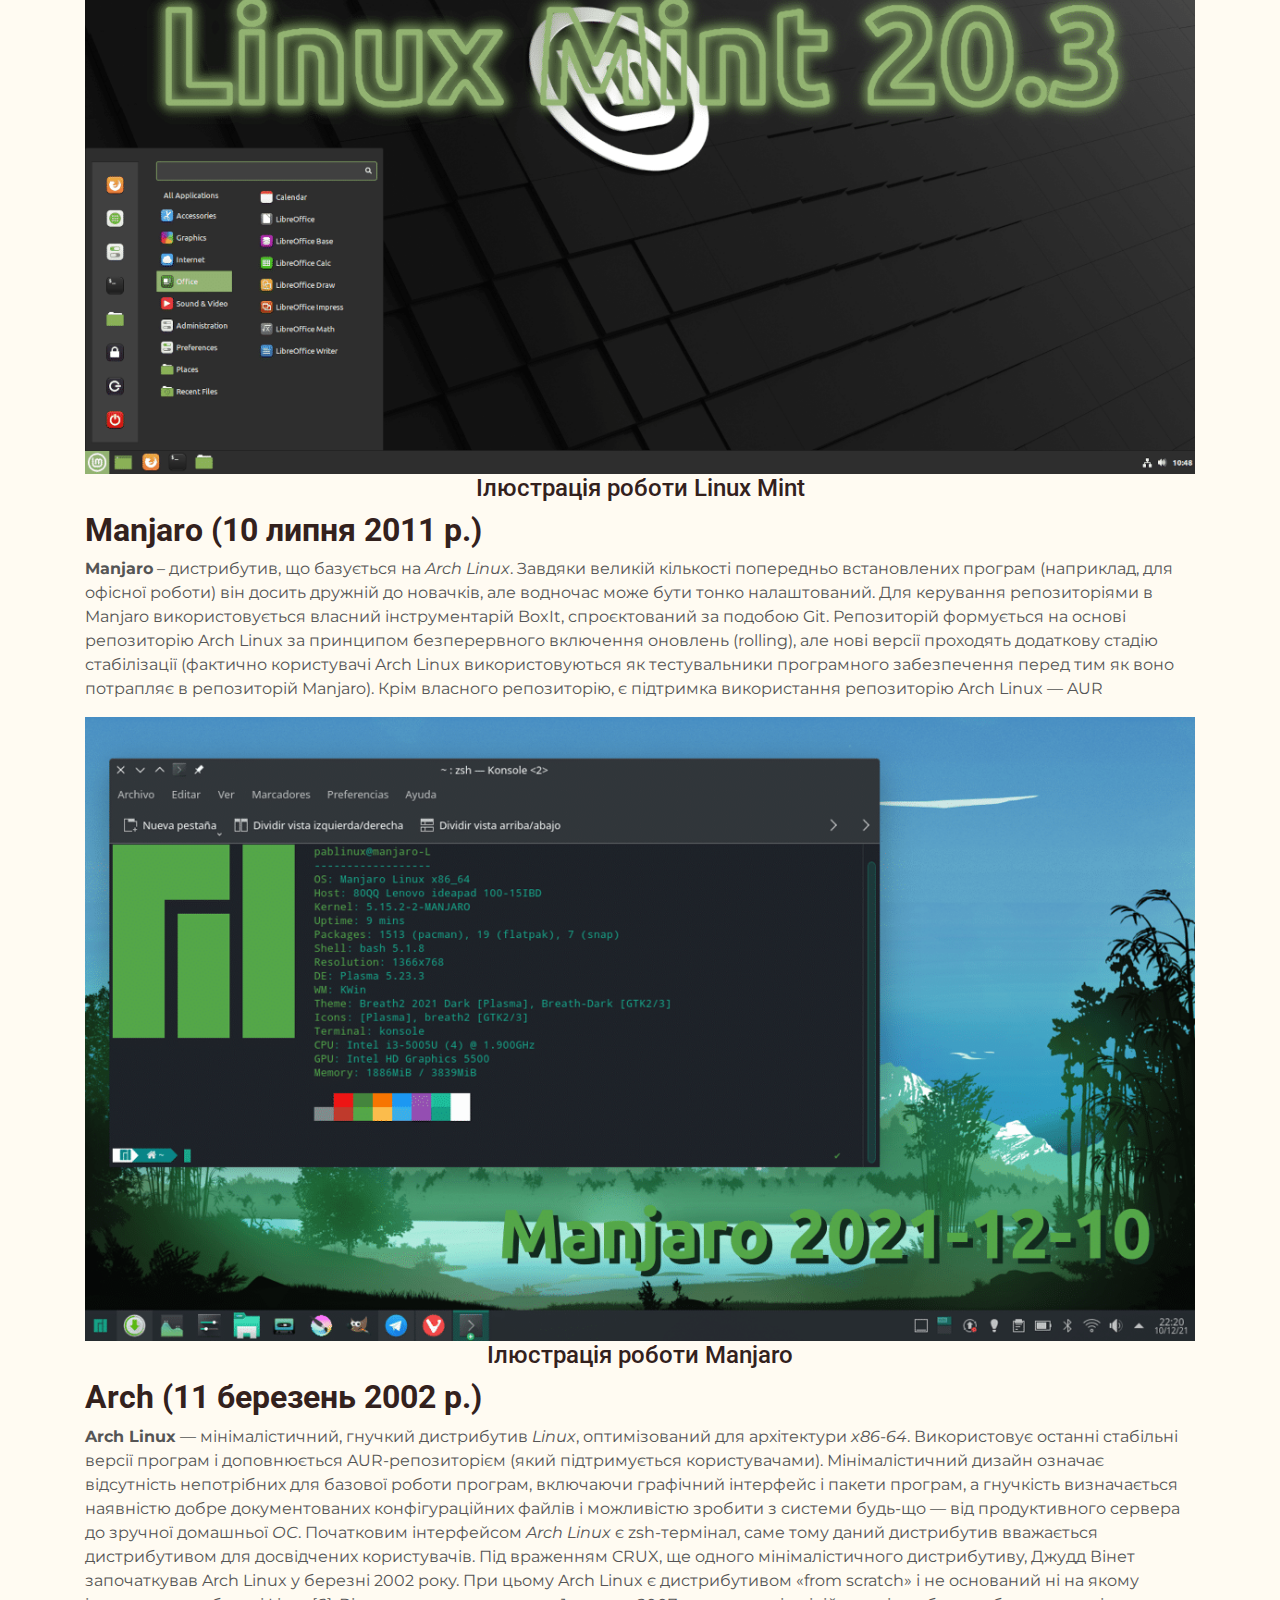
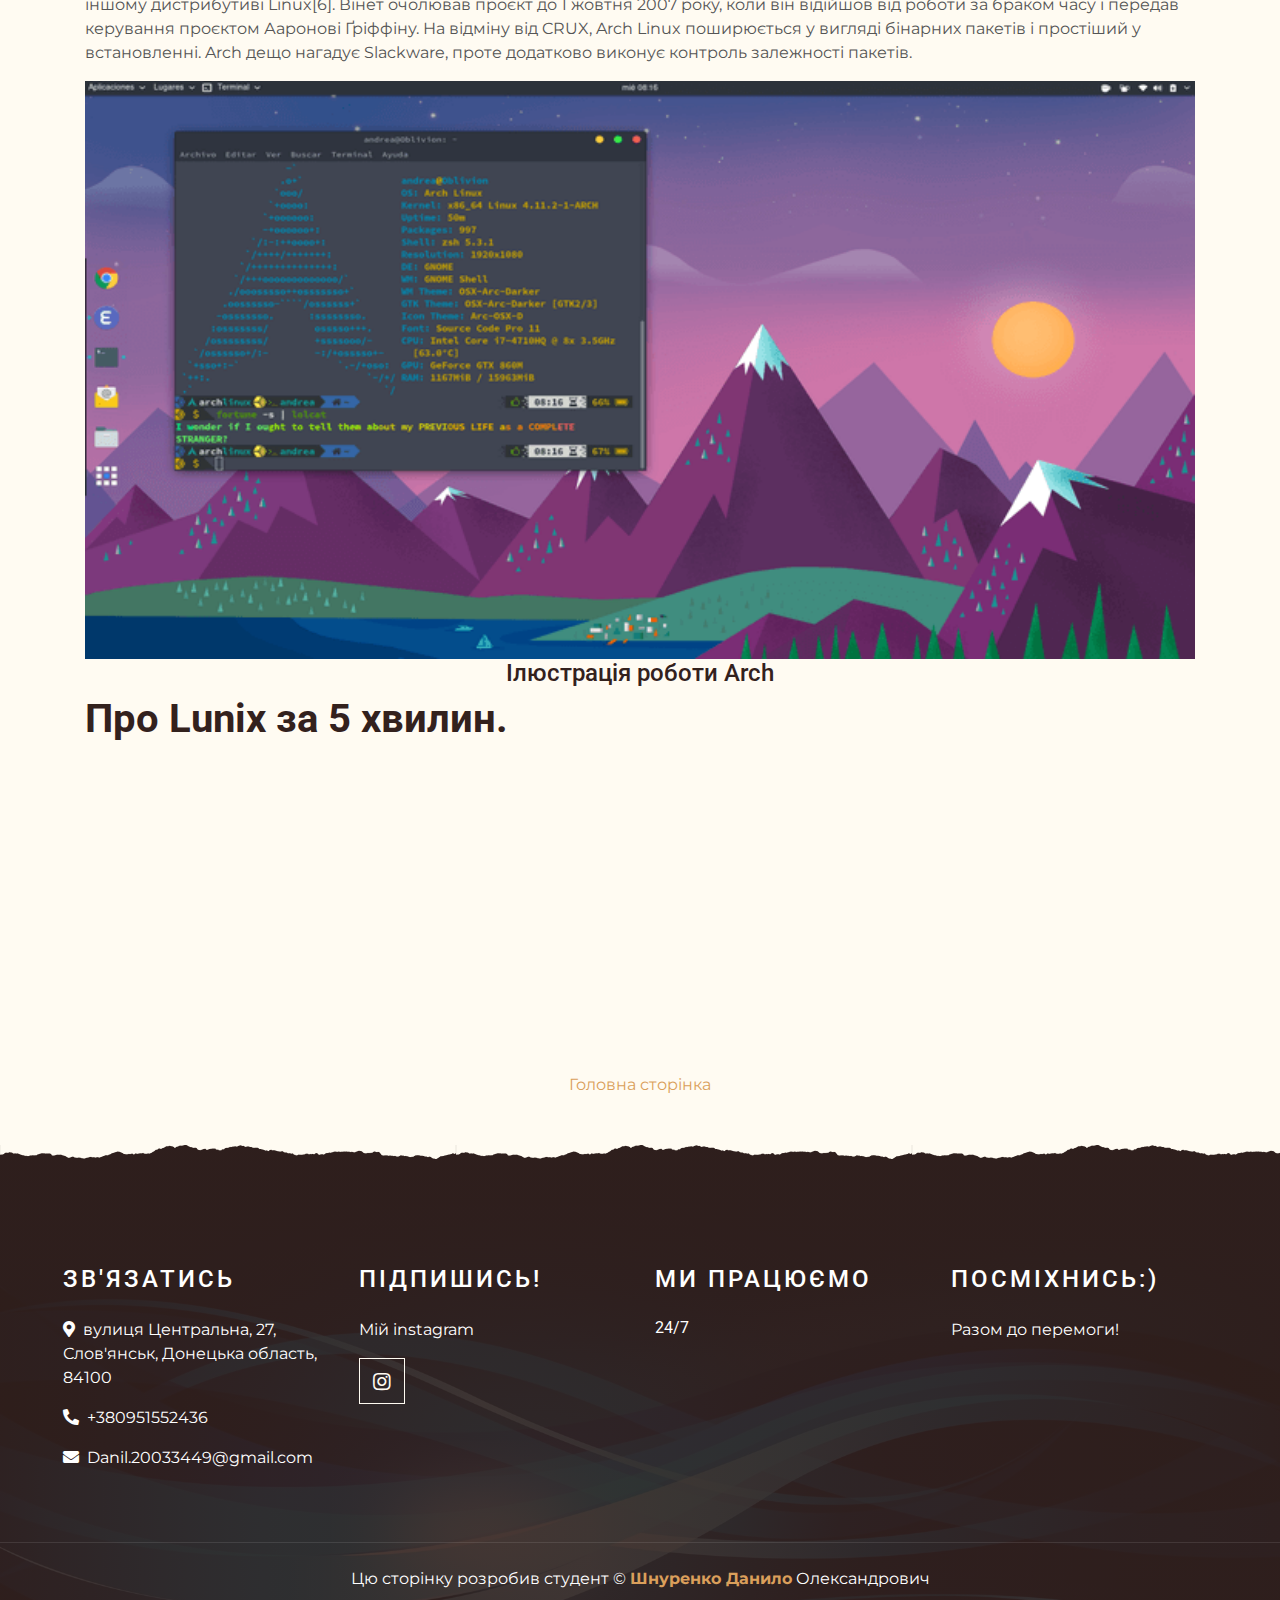
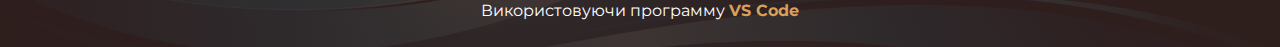
<file: linux.html>
<!DOCTYPE html>
<html lang="en">

<head>
    <meta charset="utf-8">
    <title>Розвиток операційних систем альтернативні
Windows</title>
    <meta content="width=device-width, initial-scale=1.0" name="viewport">
    <meta content="Free Website Template" name="keywords">
    <meta content="Free Website Template" name="description">

  
    <link href="img/favicon.ico" rel="icon">

  
    <link rel="preconnect" href="https://fonts.gstatic.com">
    <link href="https://fonts.googleapis.com/css2?family=Montserrat:wght@200;400&family=Roboto:wght@400;500;700&display=swap" rel="stylesheet"> 

   
    <link href="https://cdnjs.cloudflare.com/ajax/libs/font-awesome/5.10.0/css/all.min.css" rel="stylesheet">

    
    <link href="lib/owlcarousel/assets/owl.carousel.min.css" rel="stylesheet">
    <link href="lib/tempusdominus/css/tempusdominus-bootstrap-4.min.css" rel="stylesheet" />

   
    <link href="css/style.min.css" rel="stylesheet">
</head>

<body>
   
    <div class="container-fluid p-0 nav-bar">
        <nav class="navbar navbar-expand-lg bg-none navbar-dark py-3">
            <a href="index.html" class="navbar-brand px-lg-4 m-0">
                <h1 class="m-0 display-4 text-uppercase text-white">@d.mollis</h1>
            </a>
            <button type="button" class="navbar-toggler" data-toggle="collapse" data-target="#navbarCollapse">
                <span class="navbar-toggler-icon"></span>
            </button>
            <div class="collapse navbar-collapse justify-content-between" id="navbarCollapse">
                <div class="navbar-nav ml-auto p-4">
                    <a href="index.html" class="nav-item nav-link active">Головна сторінка</a>
                    <a href="about.html" class="nav-item nav-link">Про нас</a>
                    <a href="windows.html" class="nav-item nav-link">Windows</a>
                    <a href="macos.html" class="nav-item nav-link">MacOS</a>
                    <a href="linux.html" class="nav-item nav-link">Linux</a>
                    <div class="nav-item dropdown">
                        <a href="#" class="nav-link dropdown-toggle" data-toggle="dropdown">Перевірка знань</a>
                        <div class="dropdown-menu text-capitalize">
                            
                            <a href="test.html" class="dropdown-item">Тест</a>
                        </div>
                    </div>
                    
                </div>
            </div>
        </nav>
    </div>
   


   
    <div class="container-fluid page-header mb-5 position-relative overlay-bottom">
        <div class="d-flex flex-column align-items-center justify-content-center pt-0 pt-lg-5" style="min-height: 400px">
            <h1 class="display-4 mb-3 mt-0 mt-lg-5 text-white text-uppercase">LinuX</h1>
            <div class="d-inline-flex mb-lg-5">
                <p class="m-0 text-white"><a class="text-white" href="">Головна сторінка</a></p>
                <p class="m-0 text-white px-2">/</p>
                <p class="m-0 text-white">LinuX</p>
            </div>
        </div>
    </div>
  


    
    <div class="container-fluid pt-5">
        <div class="container">
            <div class="section-title">
                <h4 class="text-primary text-uppercase" style="letter-spacing: 5px;">Розвитик LinuX</h4>
                <h1 class="display-4">Коротка історія розвитку операційної системи LinuX</h1>
            </div>
            <p>Говорячи <strong><i>"Linux"</i></strong>, люди найчастіше мають на увазі групу операційних систем, розроблених на базі <i>Linux</i>. Хоча, по суті, <i>Linux</i> – це лише ядро ​​операційної системи, і для розробки повноцінної операційної системи використовуються різні інструменти та бібліотеки інших ресурсів <i>GNU</i>. Крім того, все більше розробників використовують <i>Linux</i> для розробки та запуску мобільних програм. Крім того, <i>Linux</i> відіграє ключову роль у розробці таких пристроїв як Хромбуки (портативні пристрої під керуванням операційної системи <i>Chrome</i>, яка в якості ядра використовує гібрид ядра <i>Linux</i> і сервісів, розроблених компанією <i>Google</i>).</p>
            <h4 align="left">Linux став популярним з наступних причин:</h4>
            <ul>
                <li>актуальність дистрибутивів та активна підтримка спільнотами розробників;</li>
                <li>можливість запускатися на різному устаткуванні;</li>
                <li>низькі вимоги щодо ресурсів;</li>
                <li>можливість встановити програми із існуючих репозиторіїв.</li>
            </ul>
            <p>Але список причин, звичайно, лише цими не вичерпується; існують як практичні, а й етичні причини. Наприклад, багато розробників сприймають Linux як вираз відкритості, самовираження та доступності.</p>
            <h2 align="left">Історія розробки</h2>
            <p>Коріння Linux сягає двох інших проектів: <big>Unix</big> і <big>Multics</big>, які ставили за мету розробити розраховану на багато користувачів операційну систему.</p>
            <h4>Що таке Unix?</h4>
            <img src="img/linux unix.png" alt="Image">
            <p><big><strong>Unix</strong></big> - це збори кросплатформових розрахованих на багато користувачів і багатозадачних операційних систем.</p>
            <p>Можна відразу сказати, що в даний момент <big><strong>Unix</strong></big>-системи є одними з найважливіших операційних систем. Вплив <big><strong>Unix</strong></big> поширився і мови програмування: мова <i><b>C</b></i> був розроблений під час розробки <big><strong>Unix</strong></big>-систем.</p>
            <p>Розробкою <big><strong>Unix</strong></big> займалася корпорація Bell Laboratories – 1969 року вони показали першу систему <big><strong>Unix</strong></big>. Чим далі, тим більшої популярності набували системи <big><strong>Unix</strong></big> – у 70-х їх почали встановлювати на комп'ютери у навчальних закладах.</p>
            <p>При створенні Unix розробники поставили перед собою три основні завдання:</p>
            <ul>
                <li>Використання мінімальної кількості функцій, збереження простоти.</li>
                <li>Спільність: однакові методи та механізми у різних випадках.</li>
                <li>Комбінування програм на вирішення завдань, а чи не розробка нових програм із нуля.</li>
            </ul>
            <p>Що стосується відмінних рис <big><strong>Unix</strong></big>, то це:</p>
            <ul>
                <li>Практично постійне використання командного рядка.</li>
                <li>Використання конвейнерів.</li>
                <li>Налаштування системи за допомогою простих (часто текстових) файлів.</li>
            </ul>
            <p><big><strong>Unix</strong></big> має власну філософію. Програміст Дуглас Макілрой, який розробив конвейнер у <i>Linux</i>, визначив такі правила:</p>
            <p class="display-4">"Пишіть програми, які роблять щось одне та роблять це добре...."</p>
            <p class="display-4">"Пишіть програми, які працювали б разом".</p>
            <p class="display-4">"Пишіть програми, які підтримували б текстові потоки, оскільки це універсальний інтерфейс".</p>
            <center><img src="img/doug-mcilroy.jpeg" alt="Image"></center>
            <center><h3>Дуглас Макілрой</h3></center>
            <p>Одна з проблем, що торкнулася <big><strong>Unix</strong></big>, – наявність різних версій та багатьох програм, які писали розробники під свої потреби. Через низьку сумісність програми, що працюють з однією версією <big><strong>Unix</strong></big>, могли не працювати на машинах з іншими версіями. У результаті було вирішено створити спільний документ із стандартами, яким повинні дотримуватися розробники.</p>
            <p>У 1983 році було оголошено про створення <i>GNU</i> (<big>GNU's Not UNIX</big>), <big><strong>Unix</strong></big>-подібної операційної системи. Сталося це під впливом ідеї засновника проекту Річарда Столманна про необхідність створення операційної системи, що вільно розповсюджується, та програмного забезпечення з відкритим вихідним кодом.</p>
            <p>Річард Столманн також заснував рух вільного програмного забезпечення та сформульований чотири права, якими повинен мати користувач: він може запускати програму для будь-яких цілей, він може вивчати програми та змінювати їх відповідно до своїх потреб, він може розповсюджувати програму, щоб допомогти іншим, і він може публікувати покращення програми, щоб допомогти спільноті загалом. Все це говорило про те, що вихідний код програми має бути доступним для всіх. Саме ця думка надихнула Лінуса Торвальдса, творця <i>Linux</i>, розпочати у 1991 році роботу над своєю операційною системою. <i>Linux</i>, як і <i>GNU</i>, це <big><strong>Unix</strong></big>-подібна система, тобто система, що з'явилася під впливом <big><strong>Unix</strong></big>. Надалі саме система <big><i>GNU/Linux</big></i> стане системою, яку зараз називають просто <i>Linux</i>.</p>
            <center><img  src="img/xl-2017-linux-1.jpg" alt="Image"></center>
            <h4>Що таке Multics?</h4>
            <p><big>Multics – Multiplexed Information and Computing Service</big> («Мультиплексна інформаційна та обчислювальна служба») – це одна з найперших операційних систем, в якій було реалізовано плоску модель зберігання даних та чітко розділено концепцію файлів (сегментів). Створення <big>Multics</big> почалося 1964 року. Над системою працювали розробники компанії <big>Bell Laboratories</big> – за кілька років частина розробників розпочне роботу над створенням <big><strong>Unix</strong></big>.</p>
            <center><img  src="img/Multics.png" alt="Image"></center>
            <p><big>Multics</big> розробляли у тому, щоб, по-перше, дати можливість використовувати ресурси <i>ЕОМ</i> велику кількість користувачів одночасно, по-друге, дати користувачам можливість спільно використовувати дані, по-третє, забезпечити хорошу швидкість роботи з даними. Однак головних обчислювальних завдань не було досягнуто під час випуску першої версії системи, і компанія <big>Bell Laboratories</big> перевела свій інтерес на інший проект, в результаті якого на світ з'явився <big><strong>Unix</strong></big>.</p>
            <h4>Витоки Linux</h4>
            <p>Історія <big><i>Linux</i></big> починається 1991 року, коли фінський програміст Лінус Торвальдс почав розробляти ядро операційної системи для свого комп'ютера. Свої доробки він виклав на сервері, і це стало ключовою подією в історії <i><big>Linux</big></i>. Спочатку десятки, потім сотні та тисячі розробників підтримали його проект – спільними зусиллями світ з'явилася повноцінна операційна система. Як було сказано, на <i><big>Linux</big></i> значно вплинула система <big><strong>Unix</strong></big>, це помітно навіть за назвою. Втім, спочатку проект називався <i>Freax</i>, від слів «free» (безкоштовний) та «freak» (дивний), але надалі назва була змінена на гібрид імені творця (Лінус) та <big><strong>Unix</strong></big>. Емблемою <i><big>Linux</big></i> став Такс (Tux) – пінгвін, намальований у 1996 році програмістом та дизайнером Ларрі Юінгом. Втім, ідею використати саме пінгвіна вигадав сам Лінус Торвальдс. Тепер Такс є символом не лише <i><big>Linux</big></i>, а й вільного програмного забезпечення загалом.</p>
            <img  src="img/Lunix.png" alt="Image">
            <p>Перша офіційна версія <big><i>Linux</i></big> 1.0 вийшла 1994 року, друга – 1996 року. Товарний знак <big><i>Linux</i></big> було зареєстровано роком раніше – 1995-го. З самого початку і досі <big><i>Linux</i></big> поширюється як вільне програмне забезпечення з ліцензією <i>GPL</i>. Це означає, що вихідний код операційної системи може побачити будь-який користувач, і не лише побачити, а й доопрацювати його. Єдина умова – змінений, модифікований код має бути доступним для всіх і поширюватися за ліцензією <i>GPL</i>. Це важливо, тому що дає можливість розробникам використовувати код і водночас не боятися проблем через авторські права. Своєму успіху <big><i>Linux</i></big> багато в чому завдячує <i>GNU</i>: на момент виходу <big><i>Linux</i></big> існувало вже багато вільних утиліт, які можна було використовувати з розробленим ядром. За фактом <big><i>Linux</i></big> досі є ядро <big><strong>Unix</strong></big>-подібної операційної системи, яке виконує різні низькорівневі завдання. Водночас проект <i>GNU</i> потребував ядра – розробка Лінуса Торвальдса була дуже своєчасною. Зараз завдяки своїй гнучкості <big><i>Linux</i></big> використовується на безлічі різних пристроїв, починаючи з комп'ютерів та закінчуючи серверами та мобільними пристроями.</p>
            <h4>Популярні дистрибутиви Linux</h4>
            <p>Дистрибутив <big><i>Linux</i></big> – це визначення операційної системи, яка використовує ядро <big><i>Linux</i></big>, і яку можна встановити на машину користувача. У дистрибутивах зазвичай містяться не тільки ядро та сама операційна система, але й корисні програми: редактори, програвачі, інструменти для роботи з базами даних та інше програмне забезпечення.</p>
            <h2 align="left">Ubuntu (20 жовтня 2004)</h2>
            <p><strong>Ubuntu</strong> – один із найпоширеніших дистрибутивів, легко встановлюється та інтуїтивно зрозумілий у роботі. Відмінно підходить для персональних комп'ютерів, ноутбуків та серверів. Розробляється та спонсорується компанією <i>Canonical Ltd</i>, але має активну підтримку і з боку вільної спільноти. Найпопулярніша операційна система для веб-серверів.</p>
            <img class="w-100" src="img/Screenshot-from-2021-09-26-11-24-20.png" alt="Image">
            <center><h4>Ілюстрація роботи Ubuntu</h4></center>
            <h2 align="left">Debian (16 серпня 1993)</h2>
            <p><strong>Debian</strong> – еще один популярный дистрибутив <i>GNU/Linux</i>, который оказал существенное влияние на развитие всех <i>GNU/Linux</i>-операционных систем в целом. Основные черты <i>Debian</i>: широкие возможности, наличие множества репозиториев, высокое качество версий. Это самый стабильный дистрибутив из всех существующих.</p>
             <img class="w-100" src="img/mageia-3_gnome01.jpg" alt="Image">
            <center><h4>Ілюстрація роботи Debian</h4></center>
            <h4>Логотип:</h4>
            <img src="img/Debian-OpenLogo.svg.png" alt="Image"
            width="300" height="300">
            <p></p>
            <h2 align="left">Linux Mint (27 серпня 2006)</h2>
            <p><strong>Linux Mint</strong> - дистрибутив, заснований на <i>Ubuntu</i> та <i>Debian</i>. <strong>Linux Mint</strong> має гарний і зручний дизайн і підійде навіть початківцям. Тому його часто встановлюють на домашні комп'ютери для того, щоб мати просту та зручну систему. Дистрибутив має підтримку різних мультимедійних форматів, у тому числі включає пропрієтарні програми (Adobe Flash), тому добре підходить для роботи з мультимедіа</p>
            <img class="w-100" src="img/Linux-Mint-20.3.png" alt="Image">
            <center><h4>Ілюстрація роботи Linux Mint</h4></center>
            <h2 align="left">Manjaro (10 липня 2011 р.)</h2>
            <p><strong>Manjaro</strong> – дистрибутив, що базується на <i>Arch Linux</i>. Завдяки великій кількості попередньо встановлених програм (наприклад, для офісної роботи) він досить дружній до новачків, але водночас може бути тонко налаштований. Для керування репозиторіями в Manjaro використовується власний інструментарій BoxIt, спроєктований за подобою Git. Репозиторій формується на основі репозиторію Arch Linux за принципом безперервного включення оновлень (rolling), але нові версії проходять додаткову стадію стабілізації (фактично користувачі Arch Linux використовуються як тестувальники програмного забезпечення перед тим як воно потрапляє в репозиторій Manjaro). Крім власного репозиторію, є підтримка використання репозиторію Arch Linux — AUR </p>
            <img class="w-100" src="img/Manjaro-2021-12-10.png" alt="Image">
            <center><h4>Ілюстрація роботи Manjaro</h4></center>
            <h2 align="left">Arch (11 березень 2002 р.)</h2>
            <p><strong>Arch Linux</strong> — мінімалістичний, гнучкий дистрибутив <i>Linux</i>, оптимізований для архітектури <i>x86-64</i>. Використовує останні стабільні версії програм і доповнюється AUR-репозиторієм (який підтримується користувачами). Мінімалістичний дизайн означає відсутність непотрібних для базової роботи програм, включаючи графічний інтерфейс і пакети програм, а гнучкість визначається наявністю добре документованих конфігураційних файлів і можливістю зробити з системи будь-що — від продуктивного сервера до зручної домашньої <i>ОС</i>. Початковим інтерфейсом <i>Arch Linux</i> є zsh-термінал, саме тому даний дистрибутив вважається дистрибутивом для досвідчених користувачів. Під враженням CRUX, ще одного мінімалістичного дистрибутиву, Джудд Вінет започаткував Arch Linux у березні 2002 року. При цьому Arch Linux є дистрибутивом «from scratch» і не оснований ні на якому іншому дистрибутиві Linux[6]. Вінет очолював проєкт до 1 жовтня 2007 року, коли він відійшов від роботи за браком часу і передав керування проєктом Ааронові Ґріффіну. На відміну від CRUX, Arch Linux поширюється у вигляді бінарних пакетів і простіший у встановленні. Arch дещо нагадує Slackware, проте додатково виконує контроль залежності пакетів.</p>
            <img class="w-100" src="img/Arch-Linux.png" alt="Image">
            <center><h4>Ілюстрація роботи Arch</h4></center>
            <h1>Про Lunix за 5 хвилин.</h1>
            <iframe width="560" height="315" src="https://www.youtube.com/embed/t2iMS8V8v_U?start=23" title="YouTube video player" frameborder="0" allow="accelerometer; autoplay; clipboard-write; encrypted-media; gyroscope; picture-in-picture" allowfullscreen></iframe>
            





               </div>
        </div>
    </div>
    <center><a href="index.html" class="btn-lg-square">Головна сторінка</a></center>
  


   
    <div class="container-fluid footer text-white mt-5 pt-5 px-0 position-relative overlay-top">
        <div class="row mx-0 pt-5 px-sm-3 px-lg-5 mt-4">
            <div class="col-lg-3 col-md-6 mb-5">
                <h4 class="text-white text-uppercase mb-4" style="letter-spacing: 3px;">ЗВ'ЯЗАТИСЬ</h4>
                <p><i class="fa fa-map-marker-alt mr-2"></i>вулиця Центральна, 27, Слов'янськ, Донецька область, 84100</p>
                <p><i class="fa fa-phone-alt mr-2"></i>+380951552436</p>
                <p class="m-0"><i class="fa fa-envelope mr-2"></i>Danil.20033449@gmail.com</p>
            </div>
            <div class="col-lg-3 col-md-6 mb-5">
                <h4 class="text-white text-uppercase mb-4" style="letter-spacing: 3px;">Підпишись!</h4>
                <p>Мій instagram </p>
                <div class="d-flex justify-content-start">
                    <a class="btn btn-lg btn-outline-light btn-lg-square" href="https://www.instagram.com/d.mollis/"><i class="fab fa-instagram"></i></a>
                </div>
            </div>
            <div class="col-lg-3 col-md-6 mb-5">
                <h4 class="text-white text-uppercase mb-4" style="letter-spacing: 3px;">Ми працюємо</h4>
                <div>
                    <h6 class="text-white text-uppercase"> 24/7 </h6>
                    
                </div>
            </div>
            <div class="col-lg-3 col-md-6 mb-5">
                <h4 class="text-white text-uppercase mb-4" style="letter-spacing: 3px;"> Посміхнись:) </h4>
                <p>Разом до перемоги!</p>
                <div class="w-100">
                    <div class="input-group">
                       
                        <div class="input-group-append">
                            
                        </div>
                    </div>
                </div>
            </div>
        </div>
        <div class="container-fluid text-center text-white border-top mt-4 py-4 px-sm-3 px-md-5" style="border-color: rgba(256, 256, 256, .1) !important;">
            <p class="mb-2 text-white">Цю сторінку розробив студент &copy; <a class="font-weight-bold" href="https://www.instagram.com/d.mollis/">Шнуренко Данило</a> Олександрович</a></p>
            <p class="m-0 text-white">Використовуючи программу <a class="font-weight-bold" href="https://code.visualstudio.com/"> VS Code </a></p>
        </div>
    </div>
    


   
    <a href="#" class="btn btn-lg btn-primary btn-lg-square back-to-top"><i class="fa fa-angle-double-up"></i></a>
    <script src="https://code.jquery.com/jquery-3.4.1.min.js"></script>
    <script src="https://stackpath.bootstrapcdn.com/bootstrap/4.4.1/js/bootstrap.bundle.min.js"></script>
    <script src="lib/easing/easing.min.js"></script>
    <script src="lib/waypoints/waypoints.min.js"></script>
    <script src="lib/owlcarousel/owl.carousel.min.js"></script>
    <script src="lib/tempusdominus/js/moment.min.js"></script>
    <script src="lib/tempusdominus/js/moment-timezone.min.js"></script>
    <script src="lib/tempusdominus/js/tempusdominus-bootstrap-4.min.js"></script>
    <script src="mail/jqBootstrapValidation.min.js"></script>
    <script src="mail/contact.js"></script>
    <script src="js/main.js"></script>
</body>

</html>
</file>
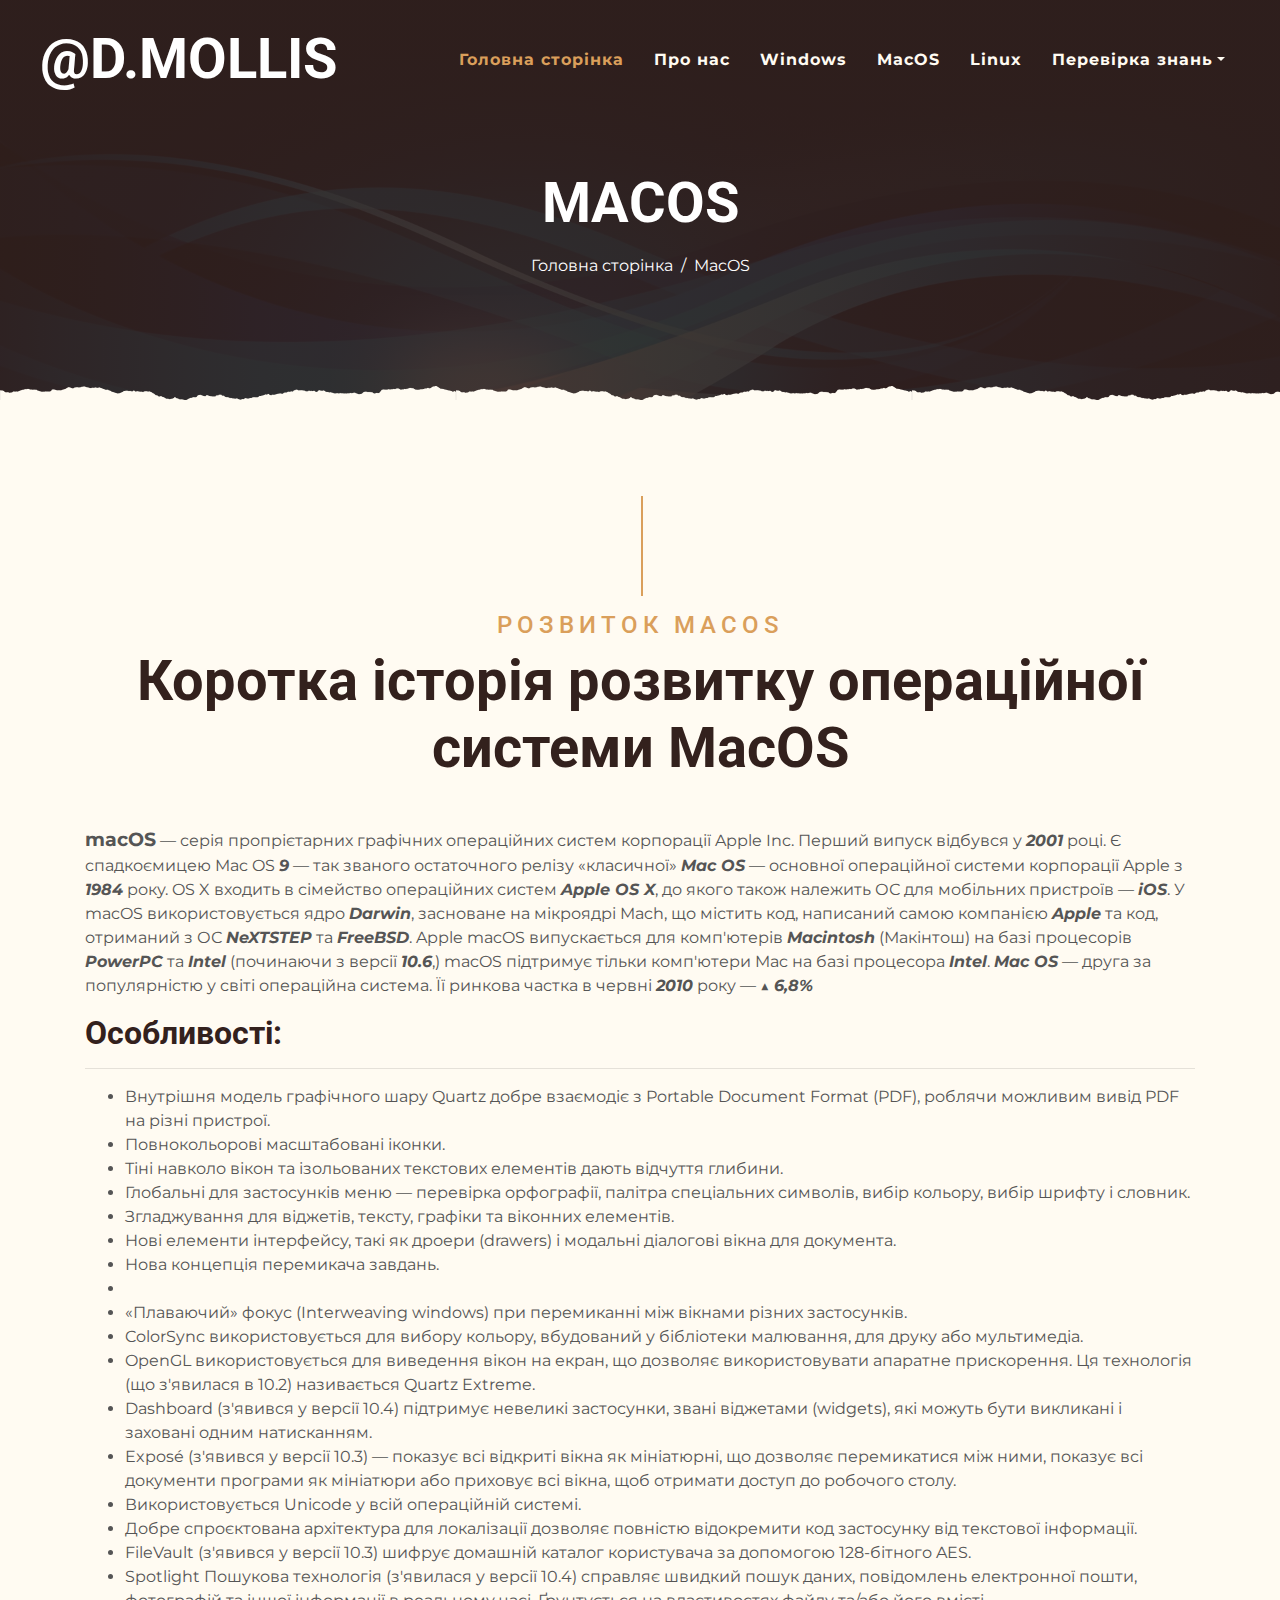
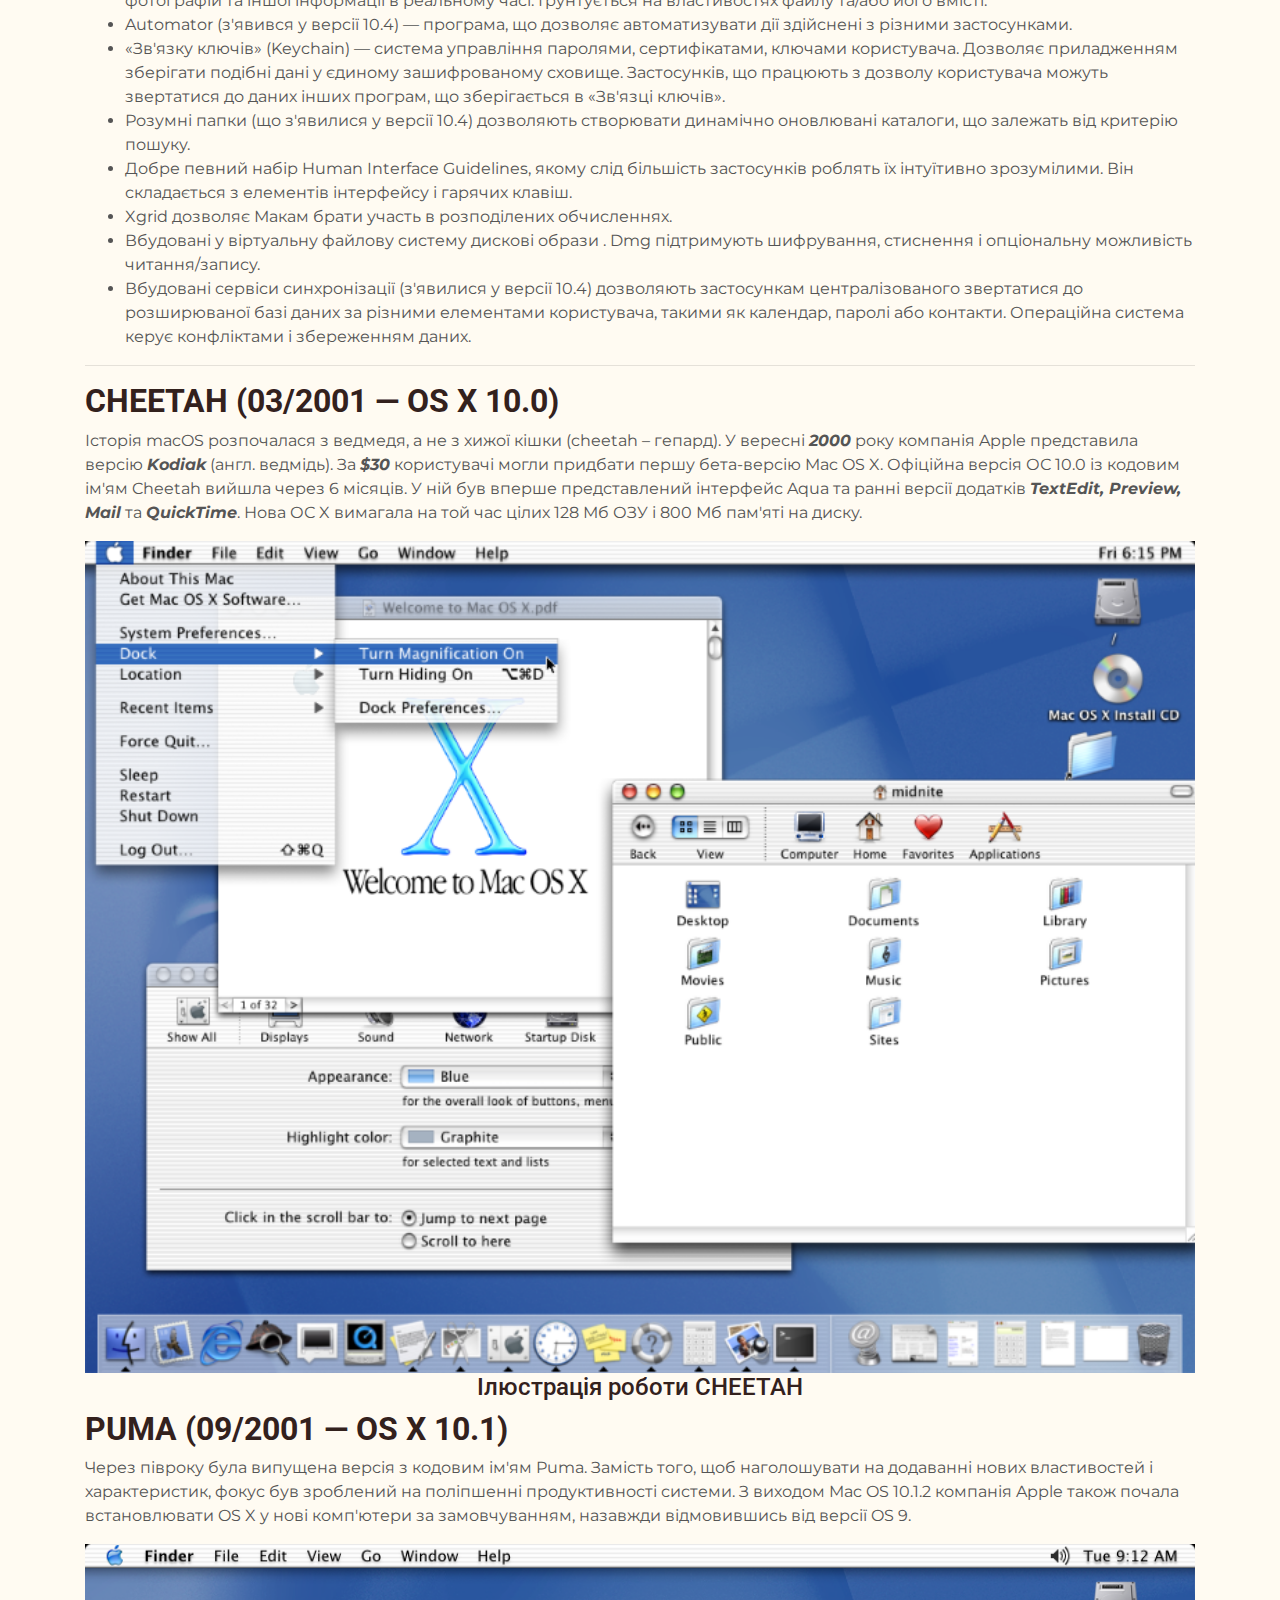
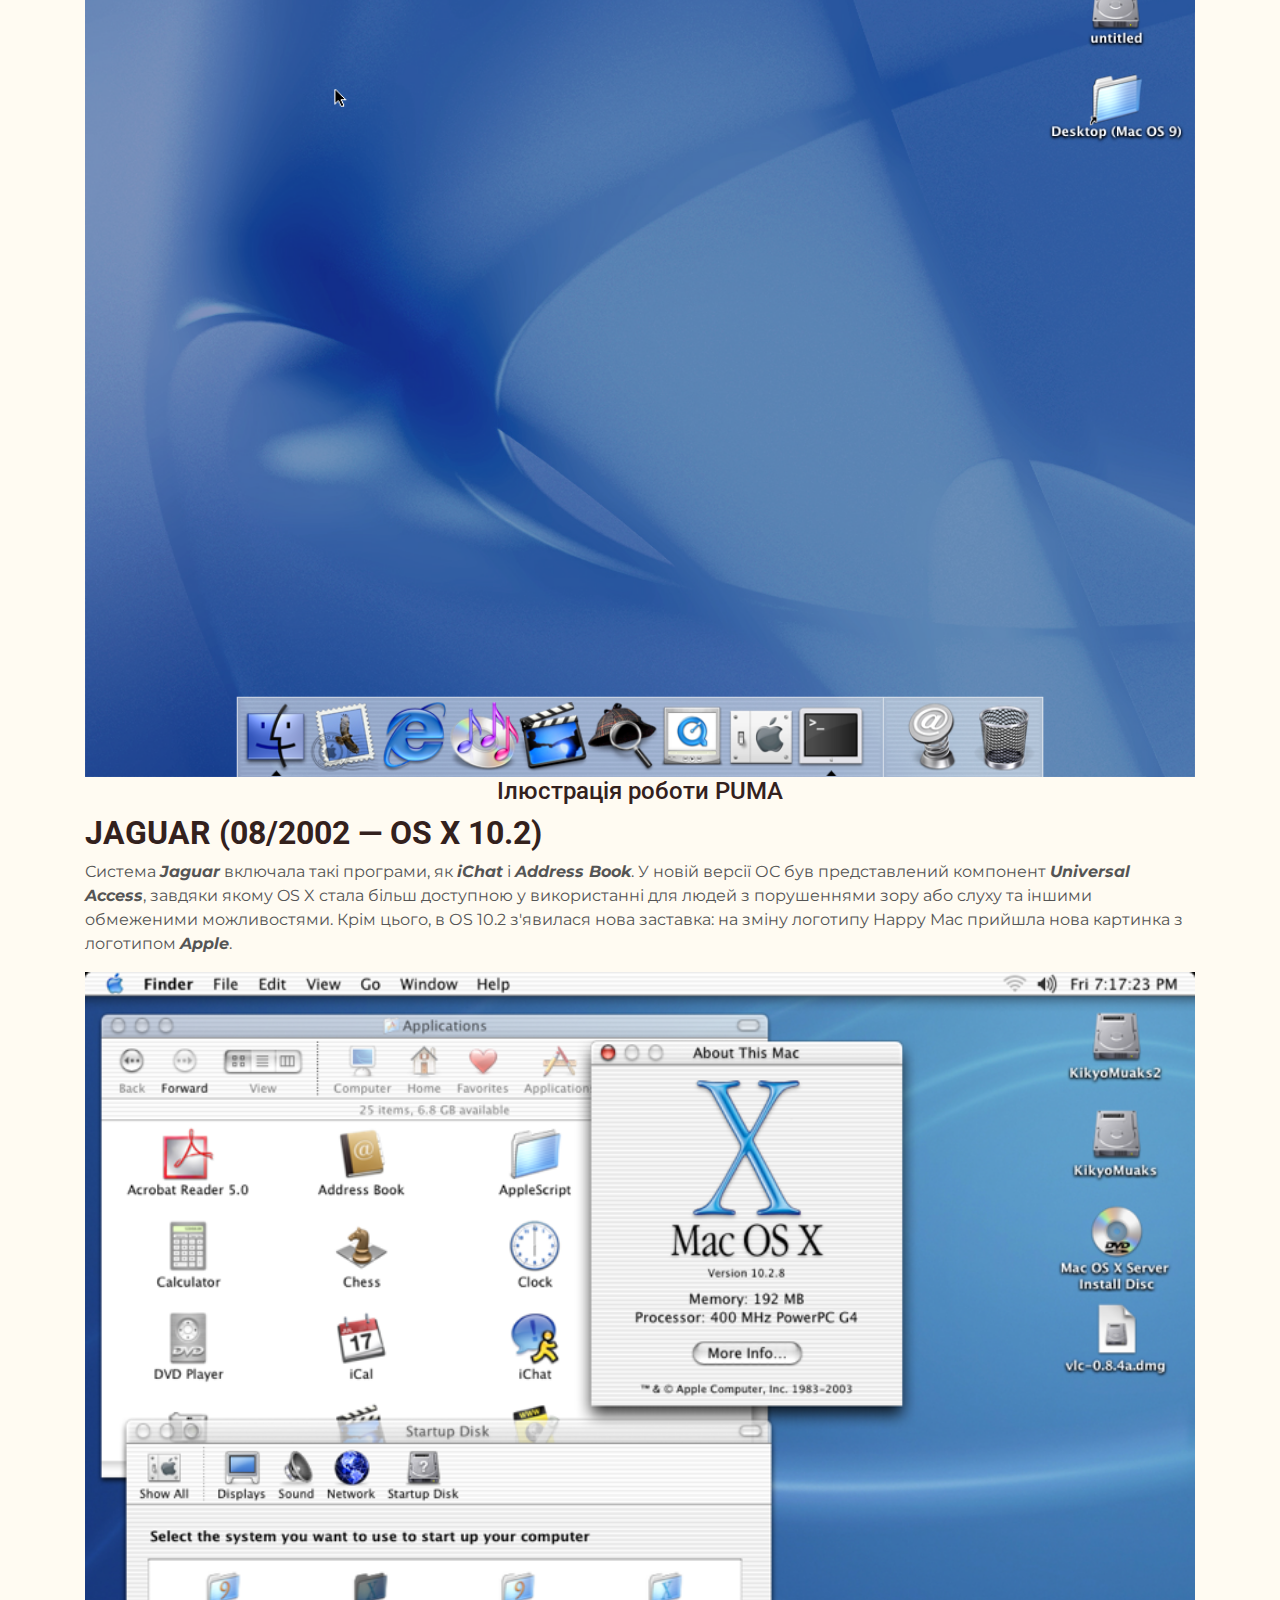
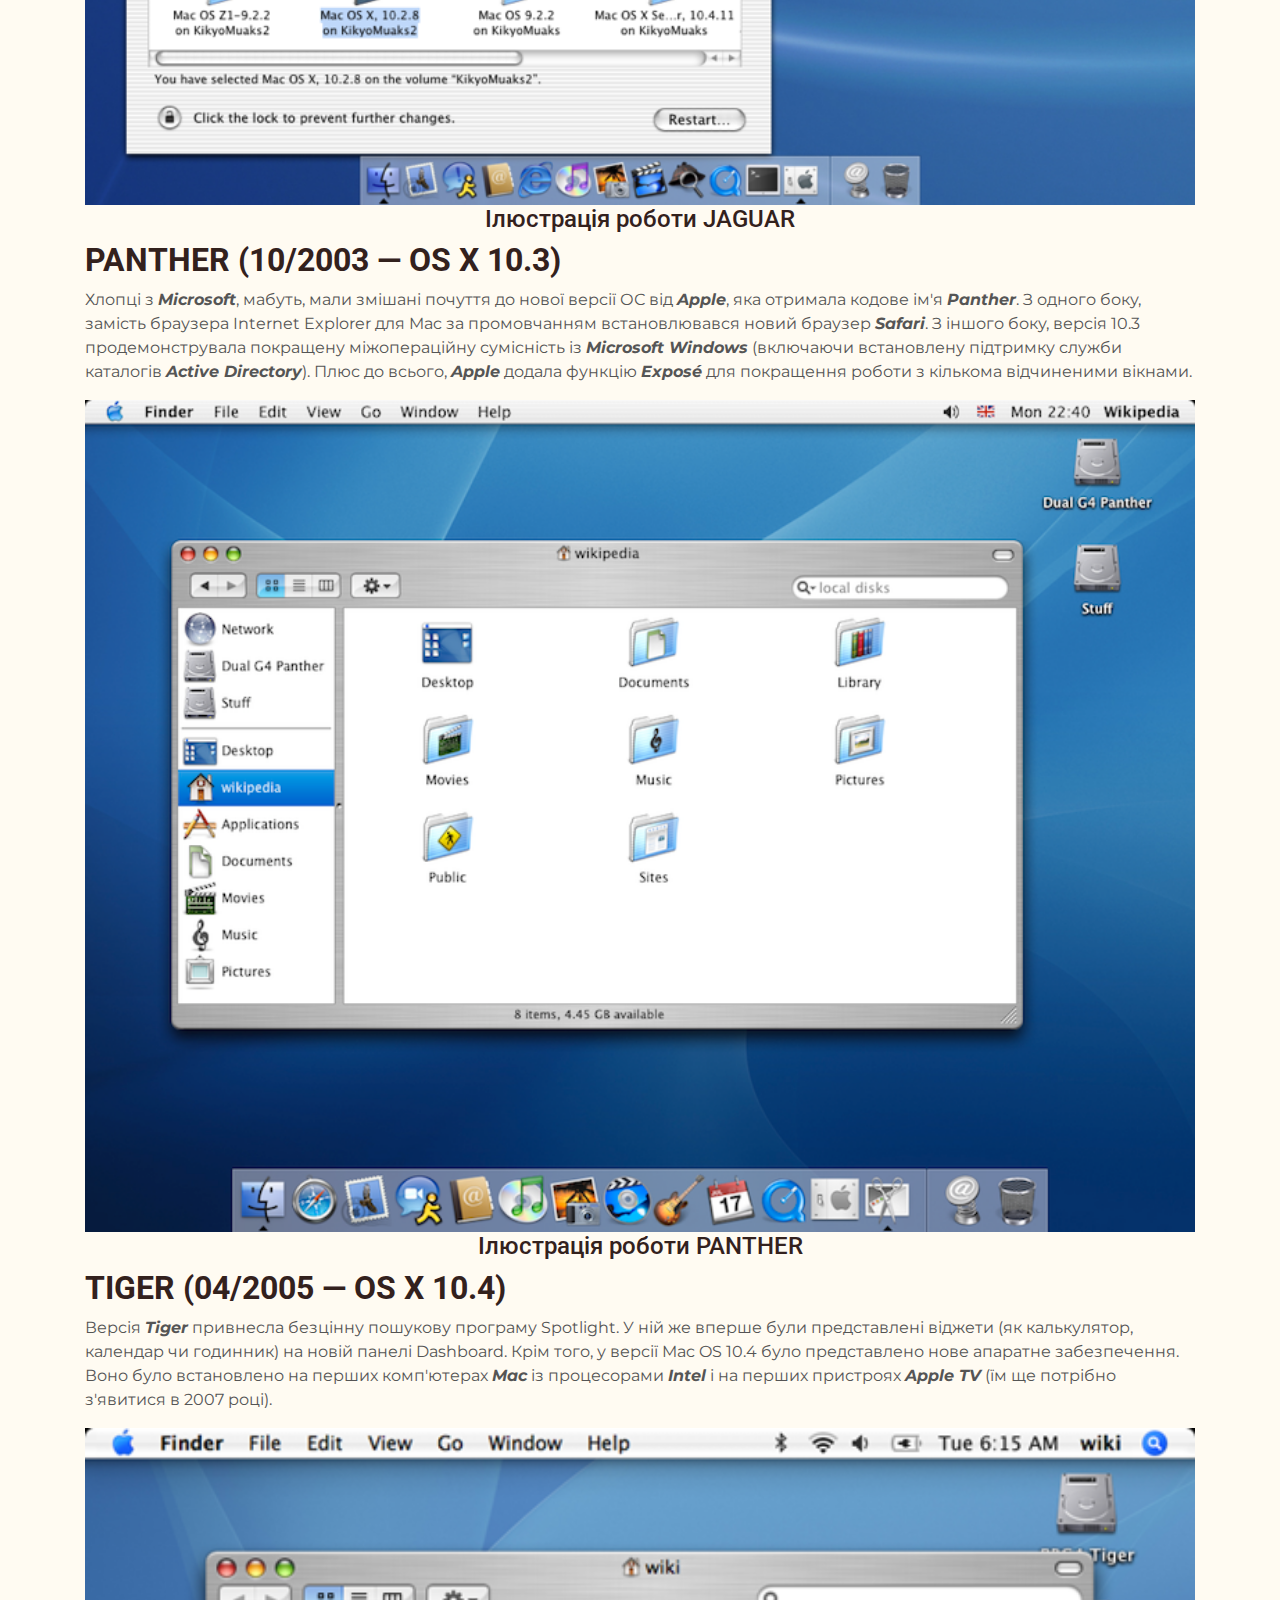
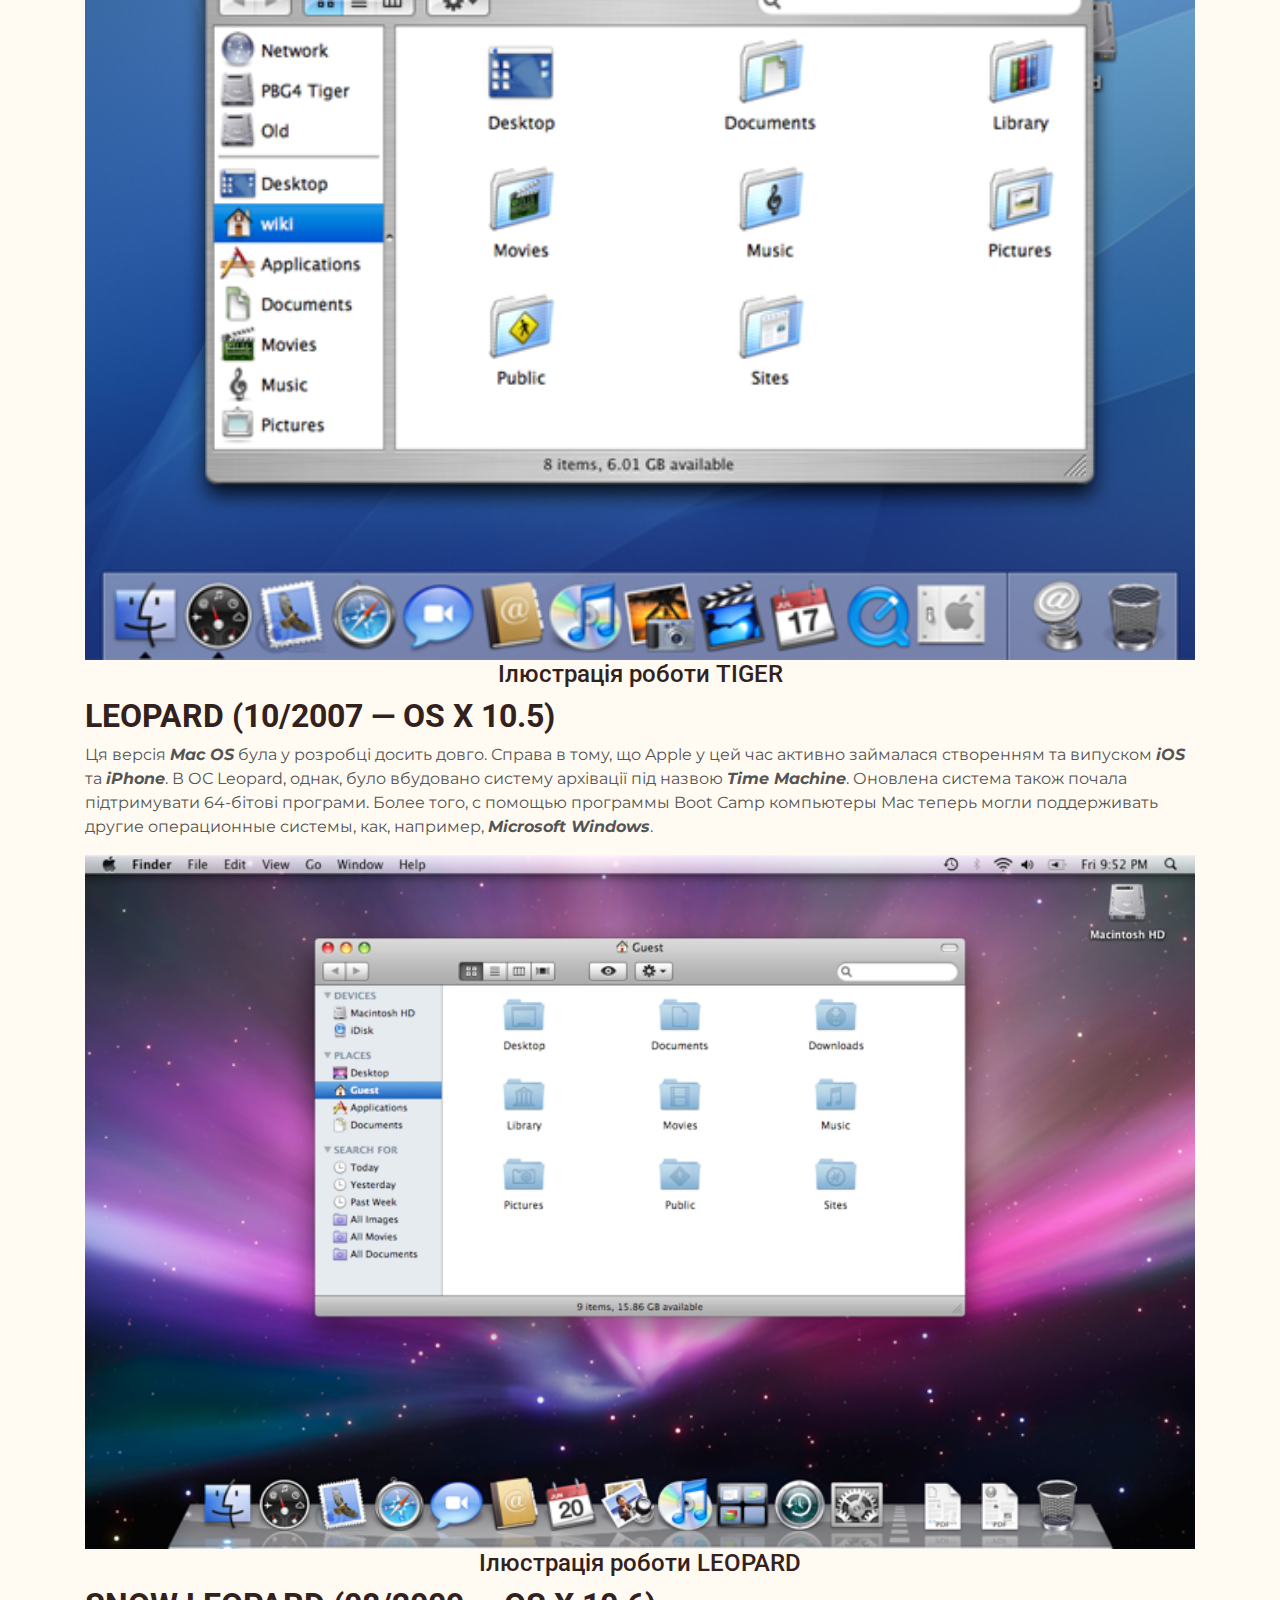
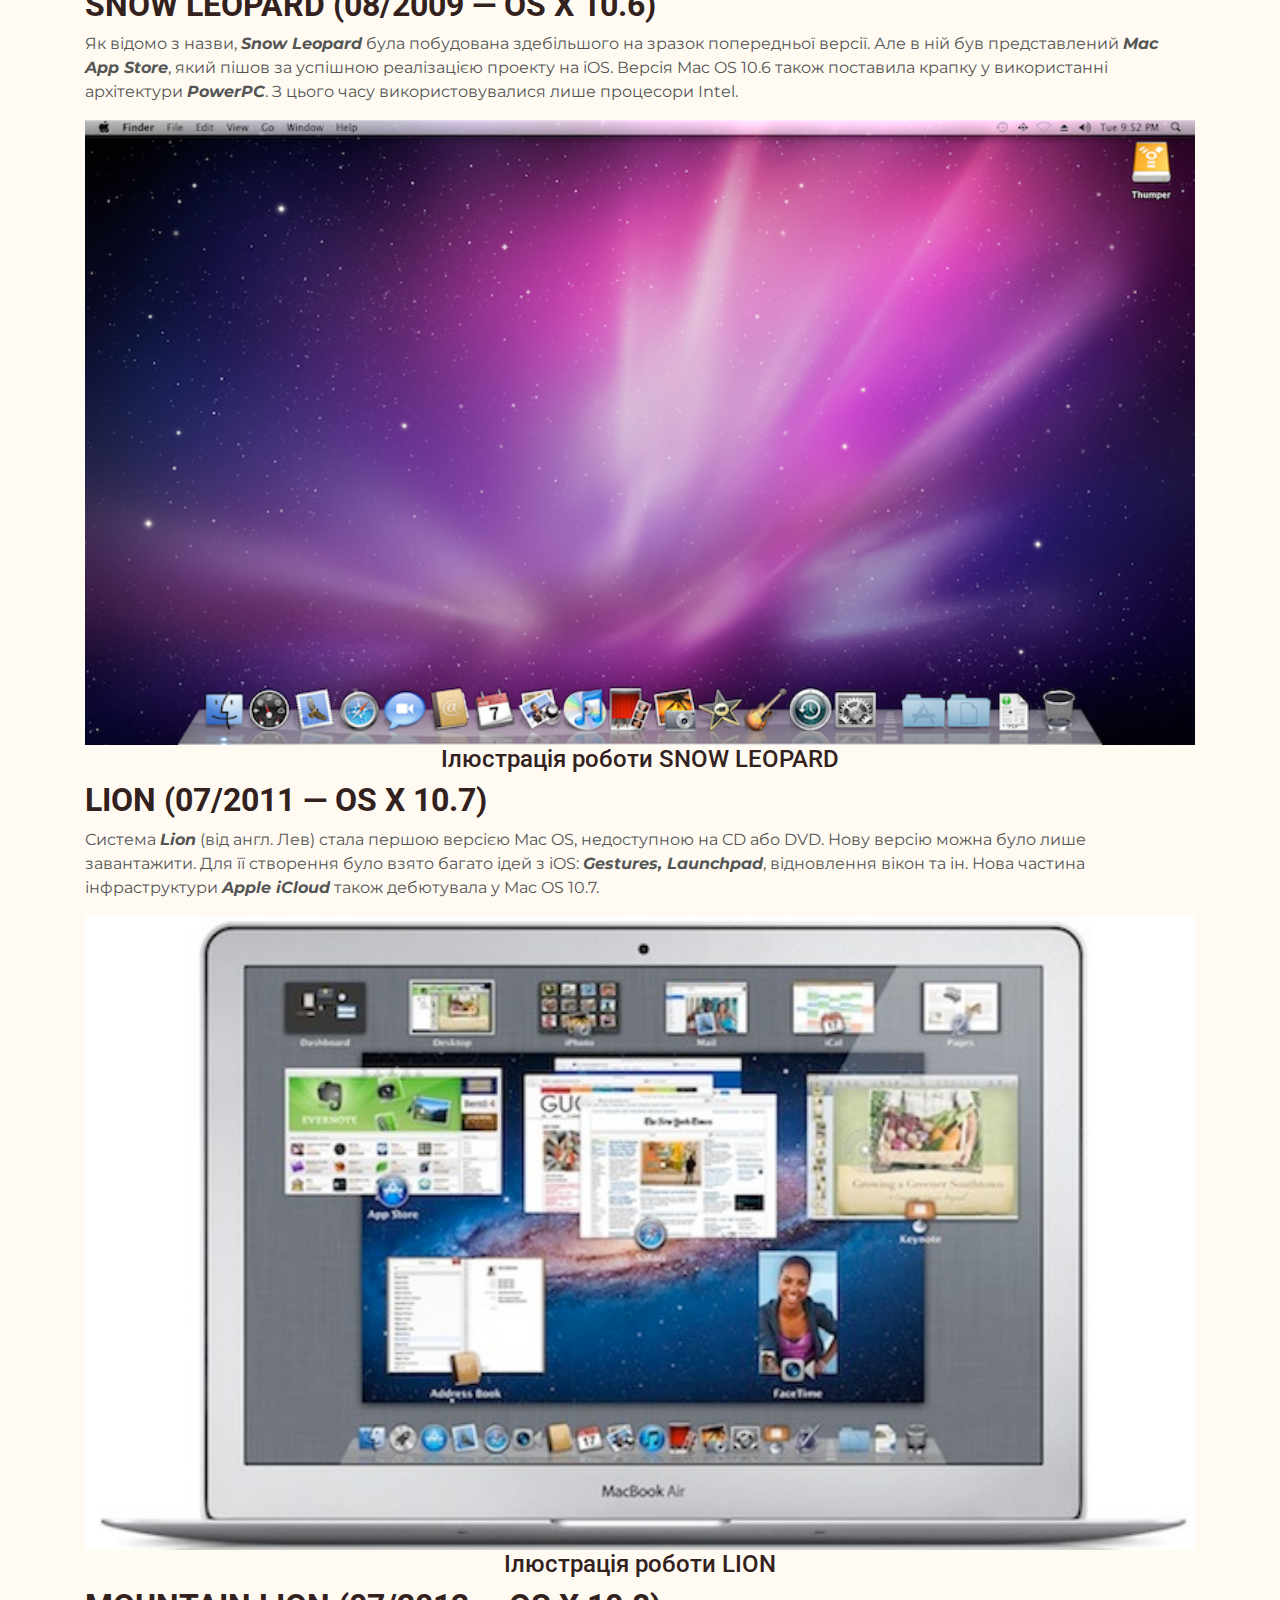
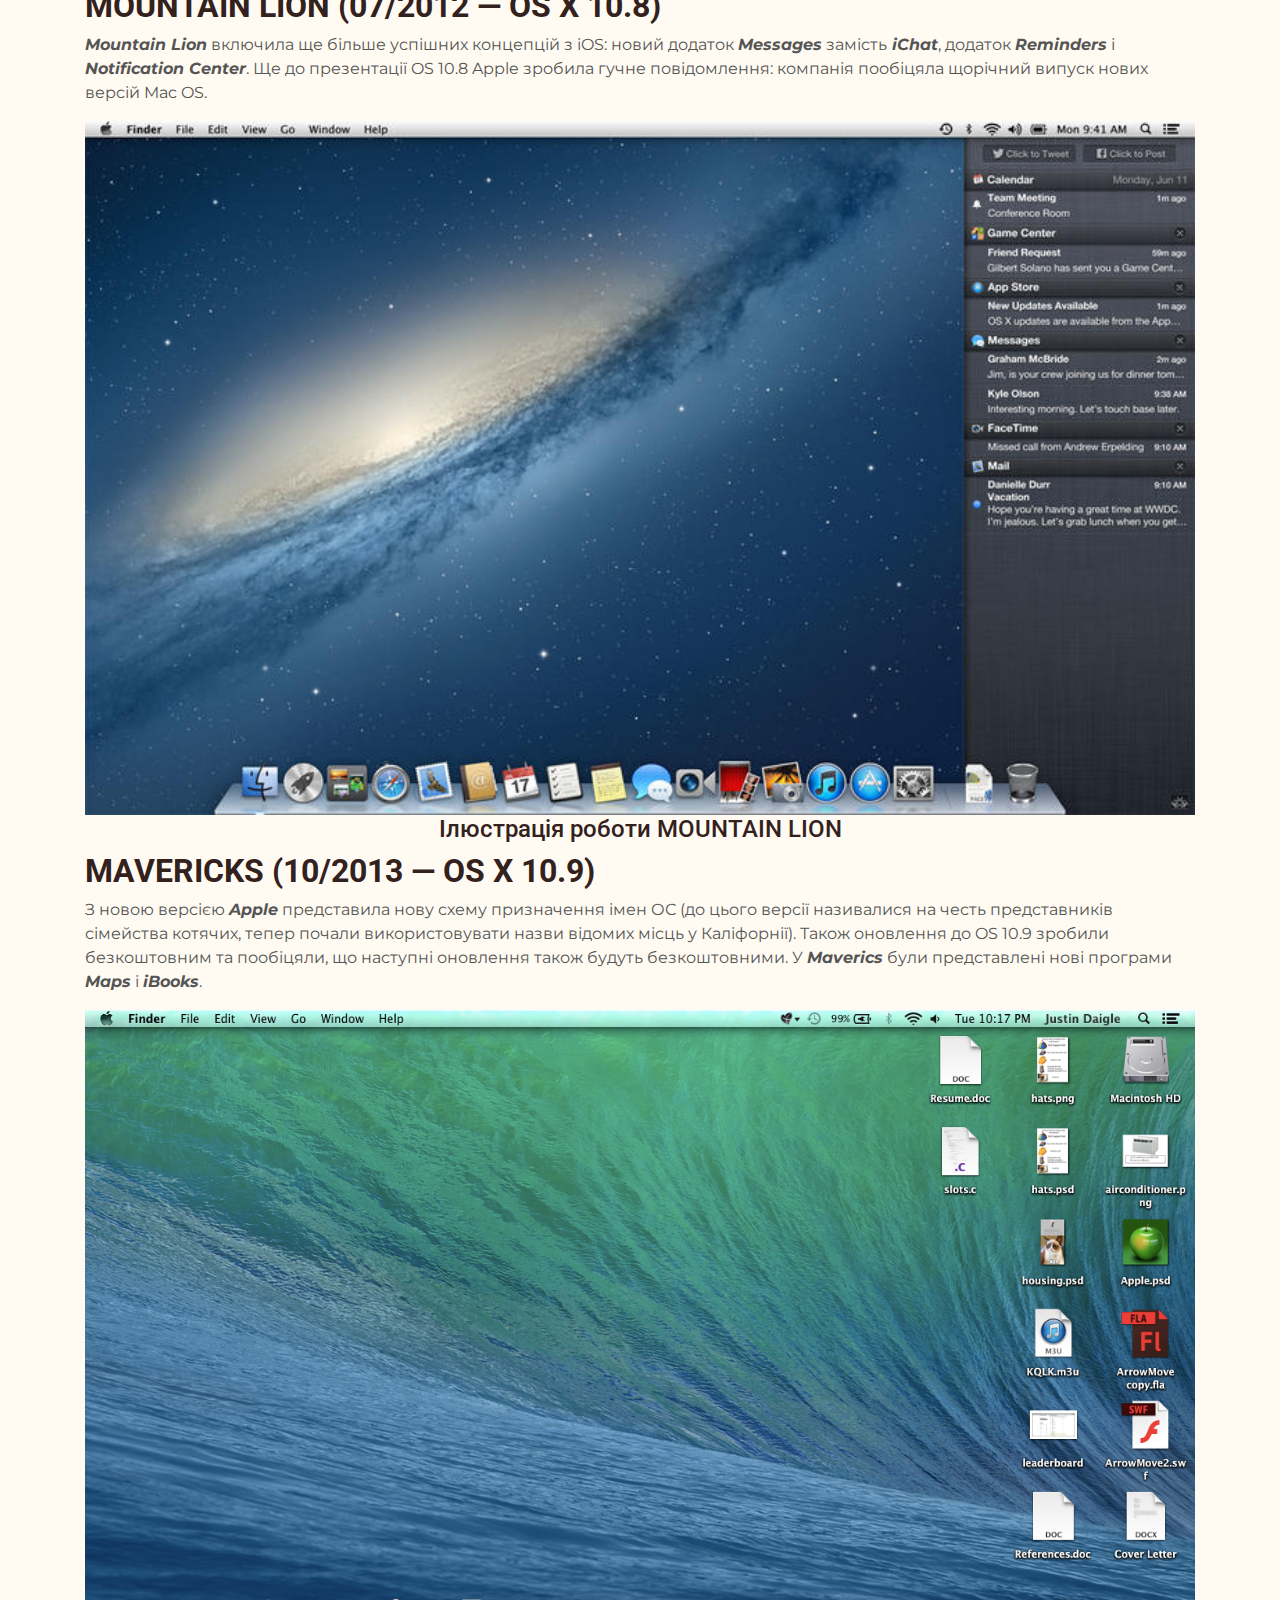
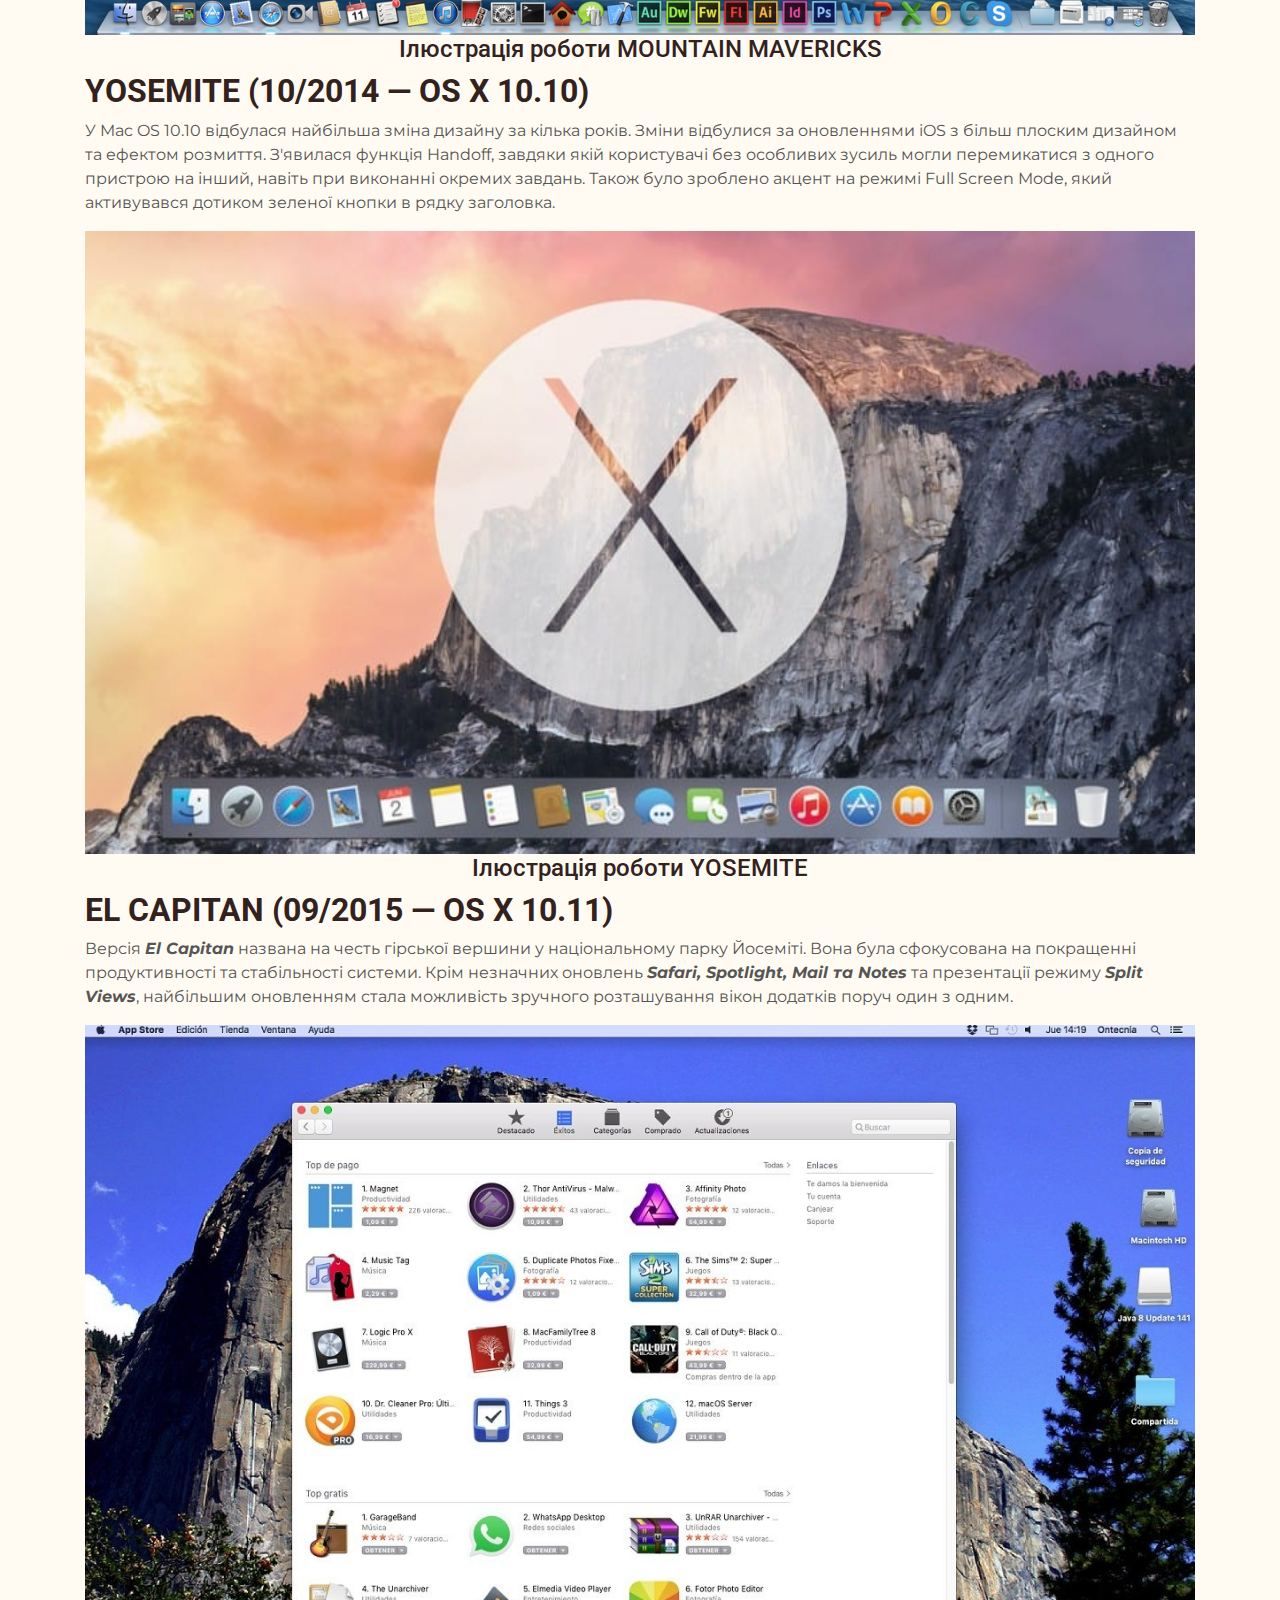
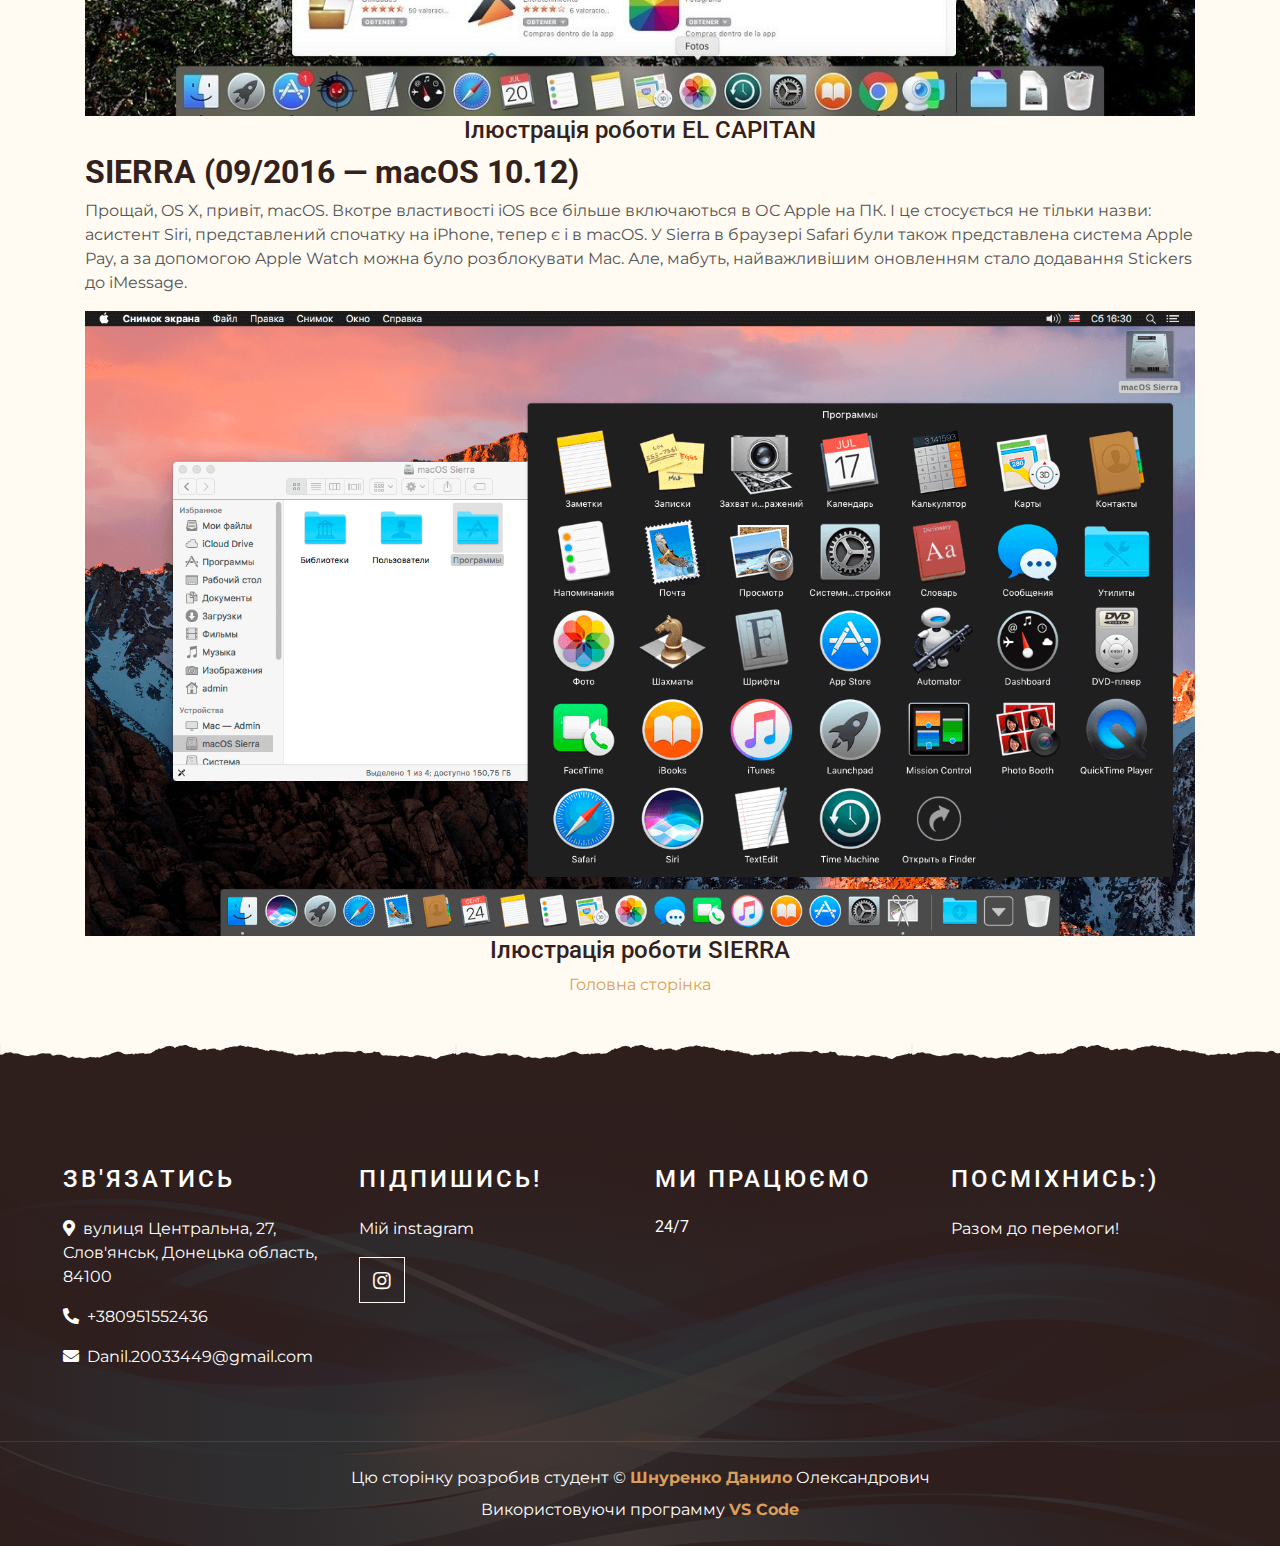
<file: macos.html>
<!DOCTYPE html>
<html lang="en">

<head>
    <meta charset="utf-8">
    <title>Розвиток операційних систем альтернативні
Windows</title>
    <meta content="width=device-width, initial-scale=1.0" name="viewport">
    <meta content="Free Website Template" name="keywords">
    <meta content="Free Website Template" name="description">
    <link href="img/favicon.ico" rel="icon">
    <link rel="preconnect" href="https://fonts.gstatic.com">
    <link href="https://fonts.googleapis.com/css2?family=Montserrat:wght@200;400&family=Roboto:wght@400;500;700&display=swap" rel="stylesheet"> 
    <link href="https://cdnjs.cloudflare.com/ajax/libs/font-awesome/5.10.0/css/all.min.css" rel="stylesheet">
    <link href="lib/owlcarousel/assets/owl.carousel.min.css" rel="stylesheet">
    <link href="lib/tempusdominus/css/tempusdominus-bootstrap-4.min.css" rel="stylesheet" />
    <link href="css/style.min.css" rel="stylesheet">
</head>

<body>
   
    <div class="container-fluid p-0 nav-bar">
        <nav class="navbar navbar-expand-lg bg-none navbar-dark py-3">
            <a href="index.html" class="navbar-brand px-lg-4 m-0">
                <h1 class="m-0 display-4 text-uppercase text-white">@d.mollis</h1>
            </a>
            <button type="button" class="navbar-toggler" data-toggle="collapse" data-target="#navbarCollapse">
                <span class="navbar-toggler-icon"></span>
            </button>
            <div class="collapse navbar-collapse justify-content-between" id="navbarCollapse">
                <div class="navbar-nav ml-auto p-4">
                    <a href="index.html" class="nav-item nav-link active">Головна сторінка</a>
                    <a href="about.html" class="nav-item nav-link">Про нас</a>
                    <a href="windows.html" class="nav-item nav-link">Windows</a>
                    <a href="macos.html" class="nav-item nav-link">MacOS</a>
                    <a href="linux.html" class="nav-item nav-link">Linux</a>
                    <div class="nav-item dropdown">
                        <a href="#" class="nav-link dropdown-toggle" data-toggle="dropdown">Перевірка знань</a>
                        <div class="dropdown-menu text-capitalize">
                            
                            <a href="test.html" class="dropdown-item">Тест</a>
                        </div>
                    </div>
                    
                </div>
            </div>
        </nav>
    </div>
   


  
    <div class="container-fluid page-header mb-5 position-relative overlay-bottom">
        <div class="d-flex flex-column align-items-center justify-content-center pt-0 pt-lg-5" style="min-height: 400px">
            <h1 class="display-4 mb-3 mt-0 mt-lg-5 text-white text-uppercase">MacOS</h1>
            <div class="d-inline-flex mb-lg-5">
                <p class="m-0 text-white"><a class="text-white" href="">Головна сторінка</a></p>
                <p class="m-0 text-white px-2">/</p>
                <p class="m-0 text-white">MacOS</p>
            </div>
        </div>
    </div>
   


    
    <div class="container-fluid pt-5">
        <div class="container">
            <div class="section-title">
                <h4 class="text-primary text-uppercase" style="letter-spacing: 5px;">Розвиток MacOS</h4>
                <h1 class="display-4">Коротка історія розвитку операційної системи MacOS</h1>
            </div>
            <p><strong><big>macOS</big></strong> — серія пропрієтарних графічних операційних систем корпорації Apple Inc. Перший випуск відбувся у <strong><i>2001</i></strong> році. Є спадкоємицею Mac OS <strong><i>9</i></strong> — так званого остаточного релізу «класичної» <strong><i>Mac OS</i></strong> — основної операційної системи корпорації Apple з <strong><i>1984</i></strong> року. OS X входить в сімейство операційних систем <strong><i>Apple OS X</i></strong>, до якого також належить ОС для мобільних пристроїв — <strong><i>iOS</i></strong>. У macOS використовується ядро <strong><i>Darwin</i></strong>, засноване на мікроядрі Mach, що містить код, написаний самою компанією <strong><i>Apple</i></strong> та код, отриманий з ОС <strong><i>NeXTSTEP</i></strong> та <strong><i>FreeBSD</i></strong>. Apple macOS випускається для комп'ютерів <strong><i>Macintosh</i></strong> (Макінтош) на базі процесорів <strong><i>PowerPC</i></strong> та <strong><i>Intel</i></strong> (починаючи з версії <strong><i>10.6</i></strong>,) macOS підтримує тільки комп'ютери Mac на базі процесора <strong><i>Intel</i></strong>. <strong><i>Mac OS</i></strong> — друга за популярністю у світі операційна система. Її ринкова частка в червні <strong><i>2010</i></strong> року — ▲ <strong><i>6,8%</i></strong></p>
            <h2>Особливості:</h2>
            <hr>
            <ul>
             <li>Внутрішня модель графічного шару Quartz добре взаємодіє з Portable Document Format (PDF), роблячи можливим вивід PDF на різні пристрої.</li>
             <li>Повнокольорові масштабовані іконки.</li>
             <li>Тіні навколо вікон та ізольованих текстових елементів дають відчуття глибини.</li>
             <li>Глобальні для застосунків меню — перевірка орфографії, палітра спеціальних символів, вибір кольору, вибір шрифту і словник.</li>
             <li>Згладжування для віджетів, тексту, графіки та віконних елементів.</li>
             <li>Нові елементи інтерфейсу, такі як дроери (drawers) і модальні діалогові вікна для документа.</li>
             <li>Нова концепція перемикача завдань.<li>
             <li>«Плаваючий» фокус (Interweaving windows) при перемиканні між вікнами різних застосунків.</li>
             <li>ColorSync використовується для вибору кольору, вбудований у бібліотеки малювання, для друку або мультимедіа.</li>
             <li>OpenGL використовується для виведення вікон на екран, що дозволяє використовувати апаратне прискорення. Ця технологія (що з'явилася в 10.2) називається Quartz Extreme.</li>
             <li>Dashboard (з'явився у версії 10.4) підтримує невеликі застосунки, звані віджетами (widgets), які можуть бути викликані і заховані одним натисканням.</li>
             <li>Exposé (з'явився у версії 10.3) — показує всі відкриті вікна як мініатюрні, що дозволяє перемикатися між ними, показує всі документи програми як мініатюри або приховує всі вікна, щоб отримати доступ до робочого столу.</li>
             <li>Використовується Unicode у всій операційній системі.</li>
             <li>Добре спроєктована архітектура для локалізації дозволяє повністю відокремити код застосунку від текстової інформації.</li>
             <li>FileVault (з'явився у версії 10.3) шифрує домашній каталог користувача за допомогою 128-бітного AES.</li>
             <li>Spotlight Пошукова технологія (з'явилася у версії 10.4) справляє швидкий пошук даних, повідомлень електронної пошти, фотографій та іншої інформації в реальному часі. Ґрунтується на властивостях файлу та/або його вмісті.</li>
             <li>Automator (з'явився у версії 10.4) — програма, що дозволяє автоматизувати дії здійснені з різними застосунками.</li>
             <li>«Зв'язку ключів» (Keychain) — система управління паролями, сертифікатами, ключами користувача. Дозволяє приладженням зберігати подібні дані у єдиному зашифрованому сховище. Застосунків, що працюють з дозволу користувача можуть звертатися до даних інших програм, що зберігається в «Зв'язці ключів».</li>
             <li>Розумні папки (що з'явилися у версії 10.4) дозволяють створювати динамічно оновлювані каталоги, що залежать від критерію пошуку.</li>
             <li>Добре певний набір Human Interface Guidelines, якому слід більшість застосунків роблять їх інтуїтивно зрозумілими. Він складається з елементів інтерфейсу і гарячих клавіш.</li>
             <li>Xgrid дозволяє Макам брати участь в розподілених обчисленнях.</li>
             <li>Вбудовані у віртуальну файлову систему дискові образи . Dmg підтримують шифрування, стиснення і опціональну можливість читання/запису.</li>
             <li>Вбудовані сервіси синхронізації (з'явилися у версії 10.4) дозволяють застосункам централізованого звертатися до розширюваної базі даних за різними елементами користувача, такими як календар, паролі або контакти. Операційна система керує конфліктами і збереженням даних.</li>


             </ul>
             <hr>
   
            <h2 align="left">СHEETAH (03/2001 — OS X 10.0)</h2>
            <p>Історія macOS розпочалася з ведмедя, а не з хижої кішки (cheetah – гепард). У вересні <strong><i>2000</i></strong> року компанія Apple представила версію <strong><i>Kodiak</i></strong> (англ. ведмідь). За <strong><i>$30</i></strong> користувачі могли придбати першу бета-версію Mac OS X. Офіційна версія ОС 10.0 із кодовим ім'ям Cheetah вийшла через 6 місяців. У ній був вперше представлений інтерфейс Aqua та ранні версії додатків <strong><i>TextEdit, Preview, Mail</i></strong> та <strong><i>QuickTime</i></strong>. Нова ОС X вимагала на той час цілих 128 Мб ОЗУ і 800 Мб пам'яті на диску.</p>
            <img class="w-100" src="img/MacOSX10-0screenshot.png" alt="Image">
            <center><h4>Ілюстрація роботи СHEETAH</h4></center>
            <h2 align="left">PUMA (09/2001 — OS X 10.1)</h2>
            <p>Через півроку була випущена версія з кодовим ім'ям Puma. Замість того, щоб наголошувати на додаванні нових властивостей і характеристик, фокус був зроблений на поліпшенні продуктивності системи. З виходом Mac OS 10.1.2 компанія Apple також почала встановлювати OS X у нові комп'ютери за замовчуванням, назавжди відмовившись від версії OS 9.</p>
            <img class="w-100" src="img/MacOS-10.1-Desktop.png" alt="Image">
            <center><h4>Ілюстрація роботи PUMA</h4></center>
            <h2 align="left">JAGUAR (08/2002 — OS X 10.2)</h2>
            <p>Система <strong><i>Jaguar</i></strong> включала такі програми, як <strong><i>iChat</i></strong> і <strong><i>Address Book</i></strong>. У новій версії ОС був представлений компонент <strong><i>Universal Access</i></strong>, завдяки якому OS X стала більш доступною у використанні для людей з порушеннями зору або слуху та іншими обмеженими можливостями. Крім цього, в ОS 10.2 з'явилася нова заставка: на зміну логотипу Happy Mac прийшла нова картинка з логотипом <strong><i>Apple</i></strong>.</p>
            <img class="w-100" src="img/Jaguar_on_G4.png" alt="Image">
            <center><h4>Ілюстрація роботи JAGUAR</h4></center>
            <h2 align="left">PANTHER (10/2003 — OS X 10.3)</h2>
            <p>Хлопці з <strong><i>Microsoft</i></strong>, мабуть, мали змішані почуття до нової версії ОС від <strong><i>Apple</i></strong>, яка отримала кодове ім'я <strong><i>Panther</i></strong>. З одного боку, замість браузера Internet Explorer для Mac за промовчанням встановлювався новий браузер <strong><i>Safari</i></strong>. З іншого боку, версія 10.3 продемонструвала покращену міжопераційну сумісність із <strong><i>Microsoft Windows</i></strong> (включаючи встановлену підтримку служби каталогів <strong><i>Active Directory</i></strong>). Плюс до всього, <strong><i>Apple</i></strong> додала функцію <strong><i>Exposé</i></strong> для покращення роботи з кількома відчиненими вікнами.</p>
             <img class="w-100" src="img/AM_MacOSX_Panther.png" alt="Image">
            <center><h4>Ілюстрація роботи PANTHER</h4></center>
            <h2 align="left">TIGER (04/2005 — OS X 10.4)</h2>
            <p>Версія <strong><i>Tiger</i></strong> привнесла безцінну пошукову програму Spotlight. У ній же вперше були представлені віджети (як калькулятор, календар чи годинник) на новій панелі Dashboard. Крім того, у версії Mac OS 10.4 було представлено нове апаратне забезпечення. Воно було встановлено на перших комп'ютерах <strong><i>Mac</i></strong> із процесорами <strong><i>Intel</i></strong> і на перших пристроях <strong><i>Apple TV</i></strong> (їм ще потрібно з'явитися в 2007 році).</p>
             <img class="w-100" src="img/TigerDesk.png" alt="Image">
            <center><h4>Ілюстрація роботи TIGER</h4></center>
            <h2 align="left">LEOPARD (10/2007 — OS X 10.5)</h2>
            <p>Ця версія <strong><i>Mac OS</i></strong> була у розробці досить довго. Справа в тому, що Apple у цей час активно займалася створенням та випуском <strong><i>iOS</i></strong> та <strong><i>iPhone</i></strong>. В ОС Leopard, однак, було вбудовано систему архівації під назвою <strong><i>Time Machine</i></strong>. Оновлена система також почала підтримувати 64-бітові програми. Более того, с помощью программы Boot Camp компьютеры Mac теперь могли поддерживать другие операционные системы, как, например, <strong><i>Microsoft Windows</i></strong>.</p>
            <img class="w-100" src="img/Leopard_Desktop.png" alt="Image">
            <center><h4>Ілюстрація роботи LEOPARD</h4></center>
            <h2 align="left">SNOW LEOPARD (08/2009 — OS X 10.6)</h2>
            <p>Як відомо з назви, <strong><i>Snow Leopard</i></strong> була побудована здебільшого на зразок попередньої версії. Але в ній був представлений <strong><i>Mac App Store</i></strong>, який пішов за успішною реалізацією проекту на iOS. Версія Mac OS 10.6 також поставила крапку у використанні архітектури <strong><i>PowerPC</i></strong>. З цього часу використовувалися лише процесори Intel.</p>
            <img class="w-100" src="img/Snow_Leopard_Desktop.png" alt="Image">
            <center><h4>Ілюстрація роботи SNOW LEOPARD</h4></center>
            <h2 align="left">LION (07/2011 — OS X 10.7)</h2>
            <p>Система <strong><i>Lion</i></strong> (від англ. Лев) стала першою версією Mac OS, недоступною на CD або DVD. Нову версію можна було лише завантажити. Для її створення було взято багато ідей з iOS: <strong><i>Gestures, Launchpad</i></strong>, відновлення вікон та ін. Нова частина інфраструктури <strong><i>Apple iCloud</i></strong> також дебютувала у Mac OS 10.7.</p>
            <img class="w-100" src="img/mac-os-x_lion.jpg" alt="Image">
            <center><h4>Ілюстрація роботи LION</h4></center>
            <h2 align="left">MOUNTAIN LION (07/2012 — OS X 10.8)</h2>
            <p><strong><i>Mountain Lion</i></strong> включила ще більше успішних концепцій з iOS: новий додаток <strong><i>Messages</i></strong> замість<strong><i> iChat</i></strong>, додаток <strong><i>Reminders</i></strong> і <strong><i>Notification Center</i></strong>. Ще до презентації OS 10.8 Apple зробила гучне повідомлення: компанія пообіцяла щорічний випуск нових версій Mac OS.</p>
            <img class="w-100" src="img/1379046811_3454560.jpeg" alt="Image">
            <center><h4>Ілюстрація роботи MOUNTAIN LION</h4></center>
            <h2 align="left">MAVERICKS (10/2013 — OS X 10.9)</h2>
            <p>З новою версією <strong><i>Apple</i></strong> представила нову схему призначення імен ОС (до цього версії називалися на честь представників сімейства котячих, тепер почали використовувати назви відомих місць у Каліфорнії). Також оновлення до OS 10.9 зробили безкоштовним та пообіцяли, що наступні оновлення також будуть безкоштовними. У <strong><i>Maverics</i></strong> були представлені нові програми<strong><i> Maps</i></strong> і <strong><i>iBooks</i></strong>.</p>
             <img class="w-100" src="img/Skitch-20130611-221733.png" alt="Image">
            <center><h4>Ілюстрація роботи MOUNTAIN MAVERICKS</h4></center>
            <h2 align="left">YOSEMITE (10/2014 — OS X 10.10)</h2>
            <p>У Mac OS 10.10 відбулася найбільша зміна дизайну за кілька років. Зміни відбулися за оновленнями iOS з більш плоским дизайном та ефектом розмиття. З'явилася функція Handoff, завдяки якій користувачі без особливих зусиль могли перемикатися з одного пристрою на інший, навіть при виконанні окремих завдань. Також було зроблено акцент на режимі Full Screen Mode, який активувався дотиком зеленої кнопки в рядку заголовка.</p>
            <img class="w-100" src="img/OS_Yosemite-830x466.jpg" alt="Image">
            <center><h4>Ілюстрація роботи YOSEMITE</h4></center>
            <h2 align="left">EL CAPITAN (09/2015 — OS X 10.11)</h2>
            <p>Версія <strong><i>El Capitan</i></strong> названа на честь гірської вершини у національному парку Йосеміті. Вона була сфокусована на покращенні продуктивності та стабільності системи. Крім незначних оновлень <strong><i>Safari, Spotlight, Mail та Notes</i></strong> та презентації режиму <strong><i>Split Views</i></strong>, найбільшим оновленням стала можливість зручного розташування вікон додатків поруч один з одним.</p>
             <img class="w-100" src="img/macos-el-capitan-19666-3.jpg" alt="Image">
            <center><h4>Ілюстрація роботи EL CAPITAN</h4></center>
             <h2 align="left">SIERRA (09/2016 — macOS 10.12)</h2>
             <p>Прощай, OS X, привіт, macOS. Вкотре властивості iOS все більше включаються в ОС Apple на ПК. І це стосується не тільки назви: асистент Siri, представлений спочатку на iPhone, тепер є і в macOS. У Sierra в браузері Safari були також представлена система Apple Pay, а за допомогою Apple Watch можна було розблокувати Mac. Але, мабуть, найважливішим оновленням стало додавання Stickers до iMessage.</p>
             <img class="w-100" src="img/1501248675_macos-sierra-1.png" alt="Image">
            <center><h4>Ілюстрація роботи SIERRA</h4></center>
             




            
                    
               
            </div>
        </div>
    </div>
    <center><a href="index.html" class="btn-lg-square">Головна сторінка</a></center>
   


   
    <div class="container-fluid footer text-white mt-5 pt-5 px-0 position-relative overlay-top">
        <div class="row mx-0 pt-5 px-sm-3 px-lg-5 mt-4">
            <div class="col-lg-3 col-md-6 mb-5">
                <h4 class="text-white text-uppercase mb-4" style="letter-spacing: 3px;">ЗВ'ЯЗАТИСЬ</h4>
                <p><i class="fa fa-map-marker-alt mr-2"></i>вулиця Центральна, 27, Слов'янськ, Донецька область, 84100</p>
                <p><i class="fa fa-phone-alt mr-2"></i>+380951552436</p>
                <p class="m-0"><i class="fa fa-envelope mr-2"></i>Danil.20033449@gmail.com</p>
            </div>
            <div class="col-lg-3 col-md-6 mb-5">
                <h4 class="text-white text-uppercase mb-4" style="letter-spacing: 3px;">Підпишись!</h4>
                <p>Мій instagram </p>
                <div class="d-flex justify-content-start">
                    <a class="btn btn-lg btn-outline-light btn-lg-square" href="https://www.instagram.com/d.mollis/"><i class="fab fa-instagram"></i></a>
                </div>
            </div>
            <div class="col-lg-3 col-md-6 mb-5">
                <h4 class="text-white text-uppercase mb-4" style="letter-spacing: 3px;">Ми працюємо</h4>
                <div>
                    <h6 class="text-white text-uppercase"> 24/7 </h6>
                    
                </div>
            </div>
            <div class="col-lg-3 col-md-6 mb-5">
                <h4 class="text-white text-uppercase mb-4" style="letter-spacing: 3px;"> Посміхнись:) </h4>
                <p>Разом до перемоги!</p>
                <div class="w-100">
                    <div class="input-group">
                       
                        <div class="input-group-append">
                            
                        </div>
                    </div>
                </div>
            </div>
        </div>
        <div class="container-fluid text-center text-white border-top mt-4 py-4 px-sm-3 px-md-5" style="border-color: rgba(256, 256, 256, .1) !important;">
            <p class="mb-2 text-white">Цю сторінку розробив студент &copy; <a class="font-weight-bold" href="https://www.instagram.com/d.mollis/">Шнуренко Данило</a> Олександрович</a></p>
            <p class="m-0 text-white">Використовуючи программу <a class="font-weight-bold" href="https://code.visualstudio.com/"> VS Code </a></p>
        </div>
    </div>
   


   
    <a href="#" class="btn btn-lg btn-primary btn-lg-square back-to-top"><i class="fa fa-angle-double-up"></i></a>
    <script src="https://code.jquery.com/jquery-3.4.1.min.js"></script>
    <script src="https://stackpath.bootstrapcdn.com/bootstrap/4.4.1/js/bootstrap.bundle.min.js"></script>
    <script src="lib/easing/easing.min.js"></script>
    <script src="lib/waypoints/waypoints.min.js"></script>
    <script src="lib/owlcarousel/owl.carousel.min.js"></script>
    <script src="lib/tempusdominus/js/moment.min.js"></script>
    <script src="lib/tempusdominus/js/moment-timezone.min.js"></script>
    <script src="lib/tempusdominus/js/tempusdominus-bootstrap-4.min.js"></script>
    <script src="mail/jqBootstrapValidation.min.js"></script>
    <script src="mail/contact.js"></script>
    <script src="js/main.js"></script>
</body>

</html>
</file>
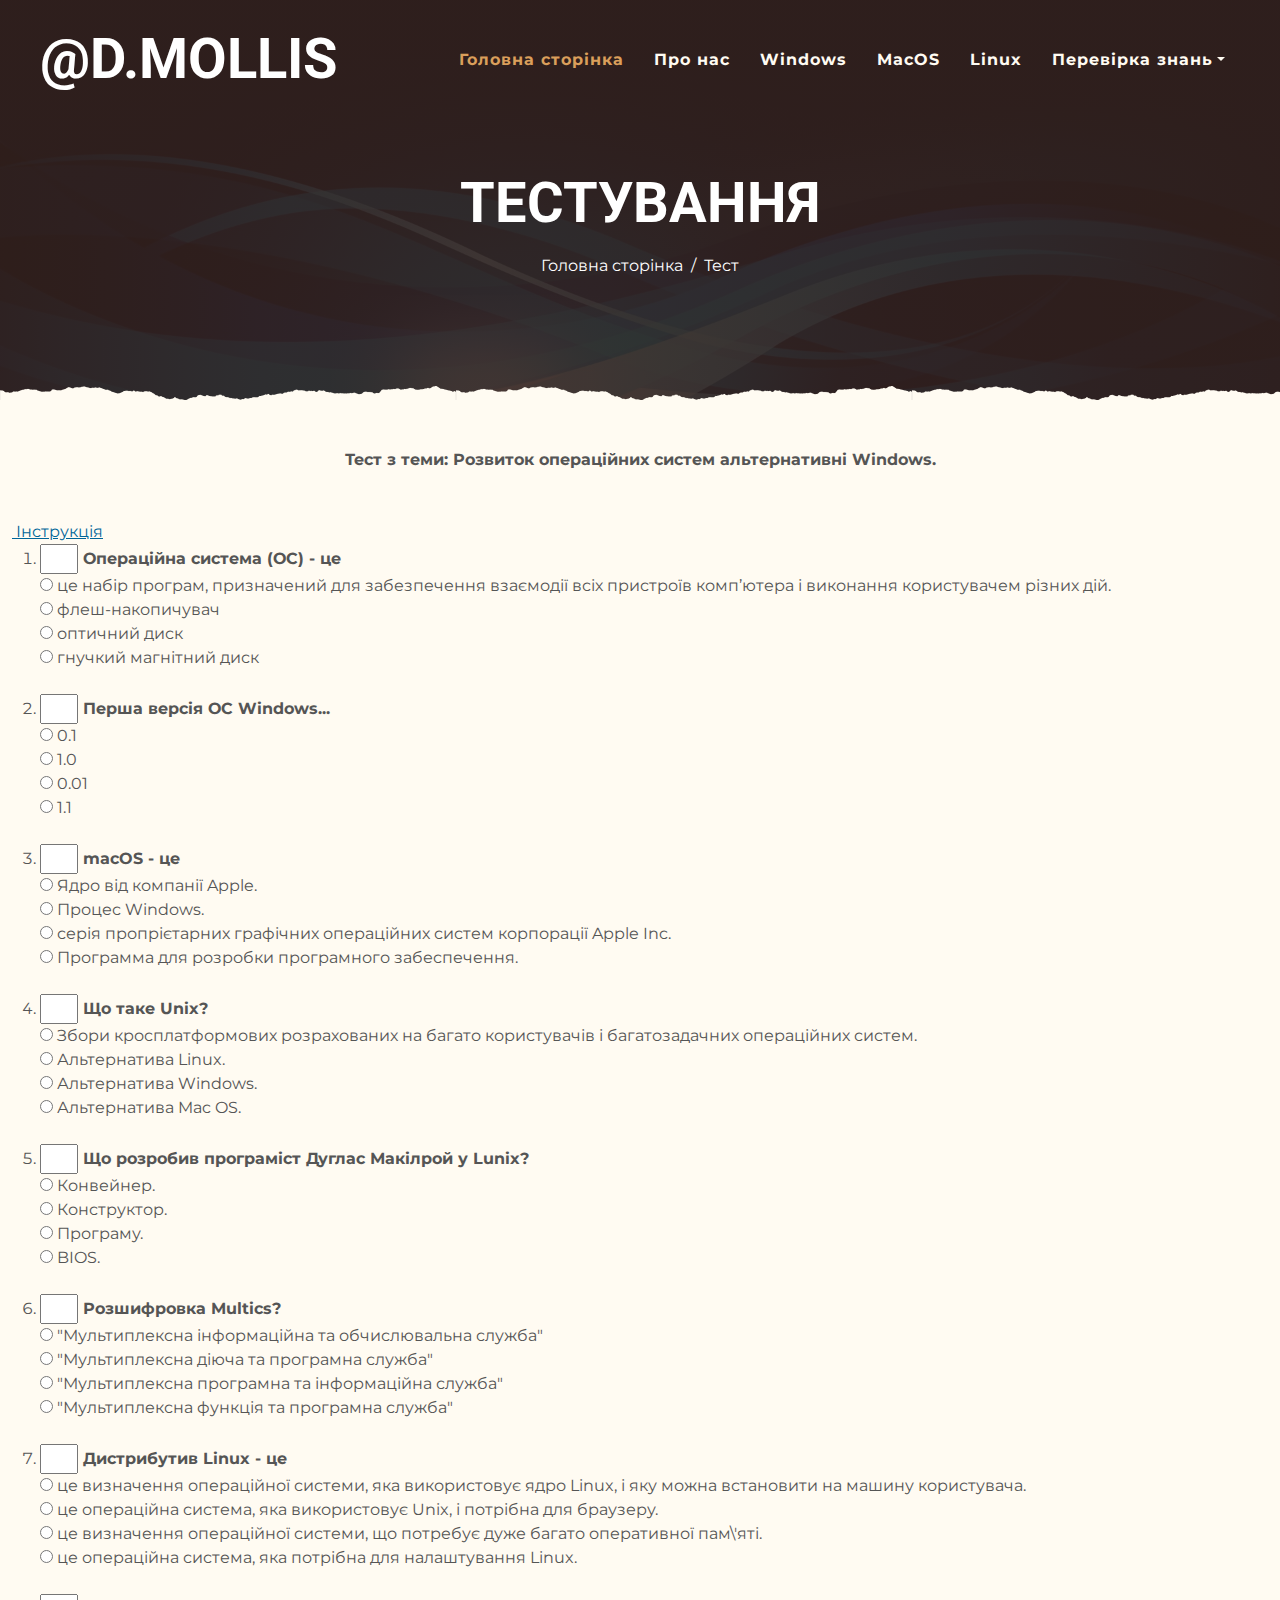
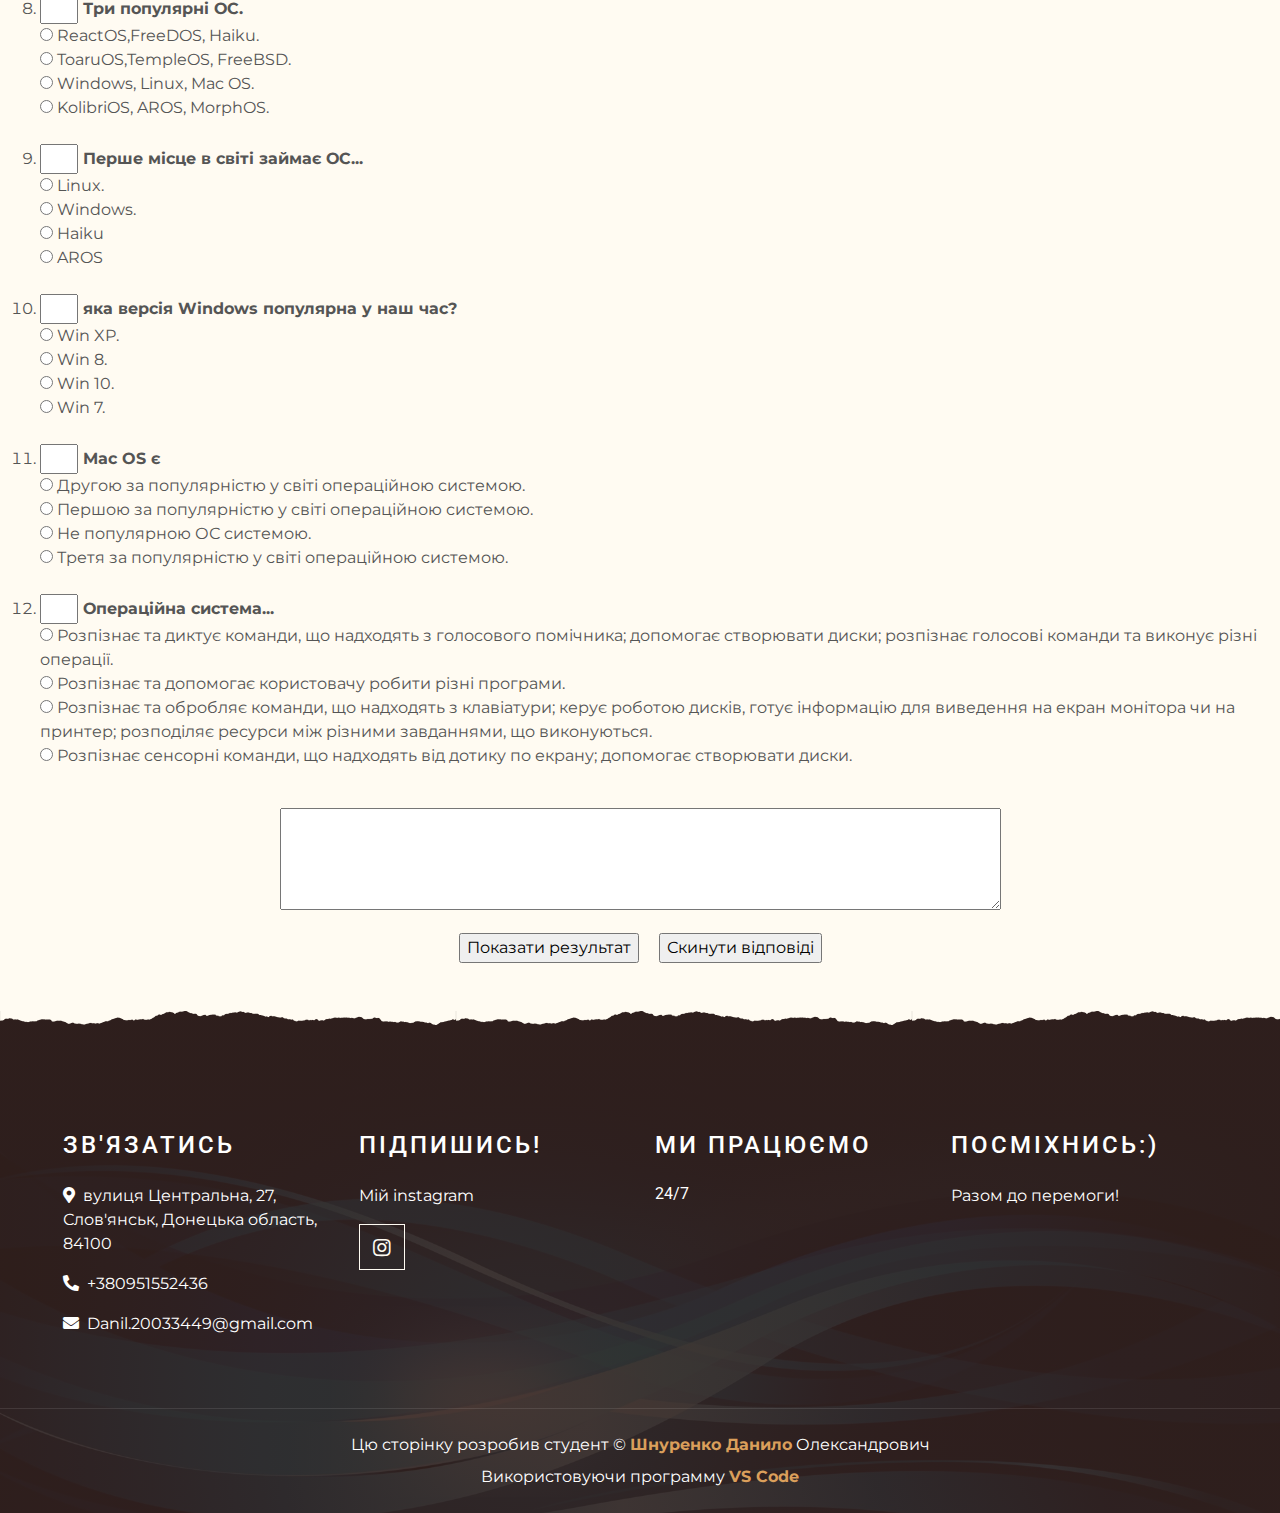
<file: test.html>
<!DOCTYPE html>
<html lang="en">

<head>
    <meta charset="utf-8">
    <title>Розвиток операційних систем альтернативні
Windows</title>
    <meta content="width=device-width, initial-scale=1.0" name="viewport">
    <meta content="Free Website Template" name="keywords">
    <meta content="Free Website Template" name="description">

    
    <link href="img/favicon.ico" rel="icon">

   
    <link rel="preconnect" href="https://fonts.gstatic.com">
    <link href="https://fonts.googleapis.com/css2?family=Montserrat:wght@200;400&family=Roboto:wght@400;500;700&display=swap" rel="stylesheet"> 

    <link href="https://cdnjs.cloudflare.com/ajax/libs/font-awesome/5.10.0/css/all.min.css" rel="stylesheet">

   
    <link href="lib/owlcarousel/assets/owl.carousel.min.css" rel="stylesheet">
    <link href="lib/tempusdominus/css/tempusdominus-bootstrap-4.min.css" rel="stylesheet" />

    
    <link href="css/style.min.css" rel="stylesheet">
</head>

<body>
   
    <div class="container-fluid p-0 nav-bar">
        <nav class="navbar navbar-expand-lg bg-none navbar-dark py-3">
            <a href="index.html" class="navbar-brand px-lg-4 m-0">
                <h1 class="m-0 display-4 text-uppercase text-white">@d.mollis</h1>
            </a>
            <button type="button" class="navbar-toggler" data-toggle="collapse" data-target="#navbarCollapse">
                <span class="navbar-toggler-icon"></span>
            </button>
            <div class="collapse navbar-collapse justify-content-between" id="navbarCollapse">
                <div class="navbar-nav ml-auto p-4">
                    <a href="index.html" class="nav-item nav-link active">Головна сторінка</a>
                    <a href="about.html" class="nav-item nav-link">Про нас</a>
                    <a href="windows.html" class="nav-item nav-link">Windows</a>
                    <a href="macos.html" class="nav-item nav-link">MacOS</a>
                    <a href="linux.html" class="nav-item nav-link">Linux</a>
                    <div class="nav-item dropdown">
                        <a href="#" class="nav-link dropdown-toggle" data-toggle="dropdown">Перевірка знань</a>
                        <div class="dropdown-menu text-capitalize">
                            
                            <a href="test.html" class="dropdown-item">Тест</a>
                        </div>
                    </div>
                    
                </div>
            </div>
        </nav>
    </div>
   


    
    <div class="container-fluid page-header mb-5 position-relative overlay-bottom">
        <div class="d-flex flex-column align-items-center justify-content-center pt-0 pt-lg-5" style="min-height: 400px">
            <h1 class="display-4 mb-3 mt-0 mt-lg-5 text-white text-uppercase">Тестування</h1>
            <div class="d-inline-flex mb-lg-5">
                <p class="m-0 text-white"><a class="text-white" href="">Головна сторінка</a></p>
                <p class="m-0 text-white px-2">/</p>
                <p class="m-0 text-white">Тест</p>
            </div>
        </div>
    </div>
 


   
   <script type="text/javascript" language="JavaScript">// <![CDATA[
 var res="123111132313"; 
function check_me()
{
    var count=0;
    with(document.test) {
if (!Q1[0].checked&&!Q1[1].checked&&!Q1[2].checked&&!Q1[3].checked)  
{count+=1};  
if (!Q2[0].checked&&!Q2[1].checked&&!Q2[2].checked&&!Q2[3].checked)  
{count+=1};  
if (!Q3[0].checked&&!Q3[1].checked&&!Q3[2].checked&&!Q3[3].checked)  
{count+=1};  
if (!Q4[0].checked&&!Q4[1].checked&&!Q4[2].checked&&!Q4[3].checked)  
{count+=1};  
if (!Q5[0].checked&&!Q5[1].checked&&!Q5[2].checked&&!Q5[3].checked)  
{count+=1};  
if (!Q6[0].checked&&!Q6[1].checked&&!Q6[2].checked&&!Q6[3].checked)  
{count+=1};  
if (!Q7[0].checked&&!Q7[1].checked&&!Q7[2].checked&&!Q7[3].checked)  
{count+=1};  
if (!Q8[0].checked&&!Q8[1].checked&&!Q8[2].checked&&!Q8[3].checked)  
{count+=1};  
if (!Q9[0].checked&&!Q9[1].checked&&!Q9[2].checked&&!Q9[3].checked)  
{count+=1};  
if (!Q10[0].checked&&!Q10[1].checked&&!Q10[2].checked&&!Q10[3].checked)  
{count+=1};  
if (!Q11[0].checked&&!Q11[1].checked&&!Q11[2].checked&&!Q11[3].checked)  
{count+=1};  
if (!Q12[0].checked&&!Q12[1].checked&&!Q12[2].checked&&!Q12[3].checked)  
{count+=1};  
if (count>0) alert("Ви виконали не всі завдання. Перевірте себе!")    
        else answer();
    }
} 
 
function control(k, f1,f2,f3,f4,f5,f6,f7,f8,f9,f10,f11,f12) {
if (k==1&&f1.checked) return true;
if (k==2&&f2.checked) return true;
if (k==3&&f3.checked) return true;
if (k==4&&f4.checked) return true;
if (k==5&&f5.checked) return true;
if (k==6&&f6.checked) return true;
if (k==7&&f7.checked) return true;
if (k==8&&f8.checked) return true;
if (k==9&&f9.checked) return true;
if (k==10&&f10.checked) return true;
if (k==11&&f11.checked) return true;
if (k==12&&f12.checked) return true;
return false;
}

function answer() {
answ="";
     with(document)    {
    answ+=control(res.charAt(0) ,test.Q1[0],test.Q1[1],test.Q1[2],test.Q1[3])?"1":"0";
answ+=control(res.charAt(1) ,test.Q2[0],test.Q2[1],test.Q2[2],test.Q2[3])?"1":"0";
answ+=control(res.charAt(2) ,test.Q3[0],test.Q3[1],test.Q3[2],test.Q3[3])?"1":"0";
answ+=control(res.charAt(3) ,test.Q4[0],test.Q4[1],test.Q4[2],test.Q4[3])?"1":"0";
answ+=control(res.charAt(4) ,test.Q5[0],test.Q5[1],test.Q5[2],test.Q5[3])?"1":"0";
answ+=control(res.charAt(5) ,test.Q6[0],test.Q6[1],test.Q6[2],test.Q6[3])?"1":"0";
answ+=control(res.charAt(6) ,test.Q7[0],test.Q7[1],test.Q7[2],test.Q7[3])?"1":"0";
answ+=control(res.charAt(7) ,test.Q8[0],test.Q8[1],test.Q8[2],test.Q8[3])?"1":"0";
answ+=control(res.charAt(8) ,test.Q9[0],test.Q9[1],test.Q9[2],test.Q9[3])?"1":"0";
answ+=control(res.charAt(9) ,test.Q10[0],test.Q10[1],test.Q10[2],test.Q10[3])?"1":"0";
answ+=control(res.charAt(10) ,test.Q11[0],test.Q11[1],test.Q11[2],test.Q11[3])?"1":"0";
answ+=control(res.charAt(11) ,test.Q12[0],test.Q12[1],test.Q12[2],test.Q12[3])?"1":"0";

showResult();
    }
}
 
function showResult()   {
    var nok=0;
    var i,s;
 
for (i=0; i<answ.length;i++) {nok+=answ.charAt(i)=="1"?1:0;}
if(nok==12) s="ВІДМІННО";
if(nok<12) s="ДОБРЕ";
if(nok<9) s="Задовільно";
if (nok<6) s="НЕЗАДОВОЛЬНО";
    document.test.s1.
    value="Кількість правильних відповідей "+nok+". Ваша оцінка "+s+". Подивіться на вікно поруч із номером питання. Якщо відповідь правильна, там (+). Якщо відповідь помилкова, там (-).";
 
with(document.test)
    {
    if (answ.charAt(0)=="1") {T1.value=" + "} else {T1.value=" - "};
   if (answ.charAt(1)=="1") {T2.value=" + "} else {T2.value=" - "};
   if (answ.charAt(2)=="1") {T3.value=" + "} else {T3.value=" - "};
   if (answ.charAt(3)=="1") {T4.value=" + "} else {T4.value=" - "};
   if (answ.charAt(4)=="1") {T5.value=" + "} else {T5.value=" - "};
   if (answ.charAt(5)=="1") {T6.value=" + "} else {T6.value=" - "};
   if (answ.charAt(6)=="1") {T7.value=" + "} else {T7.value=" - "};
   if (answ.charAt(7)=="1") {T8.value=" + "} else {T8.value=" - "};
   if (answ.charAt(8)=="1") {T9.value=" + "} else {T9.value=" - "};
   if (answ.charAt(9)=="1") {T10.value=" + "} else {T10.value=" - "};
   if (answ.charAt(10)=="1") {T11.value=" + "} else {T11.value=" - "};
   if (answ.charAt(11)=="1") {T12.value=" + "} else {T12.value=" - "};
     }
}
function showhide(obj){
    if(obj == 'none') return 'inline';
    else return 'none';
}
// ]]>
</script>
<center><b>Тест з теми: Розвиток операційних систем альтернативні Windows.</b></center><br/><br/>
&nbsp;&nbsp;&nbsp;<span style="color:#006699;text-decoration:underline;cursor:pointer;" onclick="document.getElementById('instruction').style.display = showhide(document.getElementById('instruction').style.display)">
Інструкція</span>
 <br/>
<div id="instruction" style="display: none; width: 100%;">
<ul>
<li>Виберіть один із варіантів у кожному з 12 питань;</li>
<li>Натисніть кнопку "Показати результат";</li>
<li>Скрипт не покаже результат, доки Ви не відповісте на всі запитання;</li>
<li>Загляньте у вікно поруч із номером завдання. Якщо відповідь правильна, то там (+). Якщо ви помилилися, там (-).</li>
<li>За кожну правильну відповідь нараховується 1 бал;</li>
<li>Оцінки: менше 6 балів - НЕЗАДОВОЛЬНО, від 6 але менше 9 - ЗАДОВОЛЬНО, 9 і менше 12 - ДОБРЕ, 12 - ВІДМІННО;</li>
<li>Щоб скинути результати тестування, натиснути кнопку "Скинути відповіді";</li>
</ul>
</div>
<form name="test"><ol>
<li><INPUT type="text" size="1" value="" name="T1"/><b> Операційна система (ОС) - це</b><br/>
<input type="radio" value="0" name="Q1"/> це набір програм, призначений для забез­печення взаємодії всіх пристроїв комп’ютера і виконання користу­вачем різних дій.<br />
<input type="radio" value="1" name="Q1"/> флеш-накопичувач<br />
<input type="radio" value="2" name="Q1"/> оптичний диск<br />
<input type="radio" value="3" name="Q1"/> гнучкий магнітний диск<br />
<br/></li><li><INPUT type="text" size="1" value="" name="T2"/><b> Перша версія ОС Windows...</b><br/>
<input type="radio" value="0" name="Q2"/> 0.1<br />
<input type="radio" value="1" name="Q2"/> 1.0<br />
<input type="radio" value="2" name="Q2"/> 0.01<br />
<input type="radio" value="3" name="Q2"/> 1.1<br />
<br/></li><li><INPUT type="text" size="1" value="" name="T3"/><b> macOS - це</b><br/>
<input type="radio" value="0" name="Q3"/> Ядро від компанії Apple.<br />
<input type="radio" value="1" name="Q3"/> Процес Windows.<br />
<input type="radio" value="2" name="Q3"/> серія пропрієтарних графічних операційних систем корпорації Apple Inc.<br />
<input type="radio" value="3" name="Q3"/> Программа для розробки програмного забеспечення.<br />
<br/></li><li><INPUT type="text" size="1" value="" name="T4"/><b> Що таке Unix?</b><br/>
<input type="radio" value="0" name="Q4"/> Збори кросплатформових розрахованих на багато користувачів і багатозадачних операційних систем.<br />
<input type="radio" value="1" name="Q4"/> Альтернатива Linux.<br />
<input type="radio" value="2" name="Q4"/> Альтернатива Windows.<br />
<input type="radio" value="3" name="Q4"/> Альтернатива Mac OS.<br />
<br/></li><li><INPUT type="text" size="1" value="" name="T5"/><b> Що розробив програміст Дуглас Макілрой у Lunix?</b><br/>
<input type="radio" value="0" name="Q5"/> Конвейнер.<br />
<input type="radio" value="1" name="Q5"/> Конструктор.<br />
<input type="radio" value="2" name="Q5"/> Програму.<br />
<input type="radio" value="3" name="Q5"/> BIOS.<br />
<br/></li><li><INPUT type="text" size="1" value="" name="T6"/><b> Розшифровка Multics?</b><br/>
<input type="radio" value="0" name="Q6"/> "Мультиплексна інформаційна та обчислювальна служба"<br />
<input type="radio" value="1" name="Q6"/> "Мультиплексна діюча та програмна служба" <br />
<input type="radio" value="2" name="Q6"/> "Мультиплексна програмна та інформаційна служба"<br />
<input type="radio" value="3" name="Q6"/> "Мультиплексна функція та програмна служба"<br />
<br/></li><li><INPUT type="text" size="1" value="" name="T7"/><b> Дистрибутив Linux - це</b><br/>
<input type="radio" value="0" name="Q7"/> це визначення операційної системи, яка використовує ядро Linux, і яку можна встановити на машину користувача.<br />
<input type="radio" value="1" name="Q7"/> це операційна система, яка використовує Unix, і потрібна для браузеру.<br />
<input type="radio" value="2" name="Q7"/> це визначення операційної системи, що потребує дуже багато оперативної пам\'яті.<br />
<input type="radio" value="3" name="Q7"/> це операційна система, яка потрібна для налаштування Linux.<br />
<br/></li><li><INPUT type="text" size="1" value="" name="T8"/><b> Три популярні ОС.</b><br/>
<input type="radio" value="0" name="Q8"/> ReactOS,FreeDOS, Haiku.<br />
<input type="radio" value="1" name="Q8"/> ToaruOS,TempleOS, FreeBSD.<br />
<input type="radio" value="2" name="Q8"/> Windows, Linux, Mac OS.<br />
<input type="radio" value="3" name="Q8"/> KolibriOS, AROS, MorphOS.<br />
<br/></li><li><INPUT type="text" size="1" value="" name="T9"/><b> Перше місце в світі займає ОС...</b><br/>
<input type="radio" value="0" name="Q9"/> Linux.<br />
<input type="radio" value="1" name="Q9"/> Windows.<br />
<input type="radio" value="2" name="Q9"/> Haiku<br />
<input type="radio" value="3" name="Q9"/> AROS<br />
<br/></li><li><INPUT type="text" size="1" value="" name="T10"/><b> яка версія Windows популярна у наш час?</b><br/>
<input type="radio" value="0" name="Q10"/> Win XP.<br />
<input type="radio" value="1" name="Q10"/> Win 8.<br />
<input type="radio" value="2" name="Q10"/> Win 10.<br />
<input type="radio" value="3" name="Q10"/> Win 7.<br />
<br/></li><li><INPUT type="text" size="1" value="" name="T11"/><b> Mac OS є</b><br/>
<input type="radio" value="0" name="Q11"/> Другою за популярністю у світі операційною системою.<br />
<input type="radio" value="1" name="Q11"/> Першою за популярністю у світі операційною системою.<br />
<input type="radio" value="2" name="Q11"/> Не популярною ОС системою.<br />
<input type="radio" value="3" name="Q11"/> Третя за популярністю у світі операційною системою.<br />
<br/></li><li><INPUT type="text" size="1" value="" name="T12"/><b> Операційна система...</b><br/>
<input type="radio" value="0" name="Q12"/> Розпізнає та диктує команди, що надходять з голосового помічника;  допомогає створювати диски; розпізнає голосові команди та виконує різні операції. <br />
<input type="radio" value="1" name="Q12"/> Розпізнає та допомогає користовачу робити різні програми.<br />
<input type="radio" value="2" name="Q12"/> Розпізнає та обробляє команди, що надходять з клавіатури; керує роботою дисків, готує інформа­цію для виведення на екран монітора чи на принтер; розподіляє ресурси між різними завданнями, що виконуються.<br />
<input type="radio" value="3" name="Q12"/> Розпізнає сенсорні команди, що надходять від дотику по екрану; допомогає створювати диски.<br />
<br/></li></ol>      
<CENTER>
<P><TEXTAREA name="s1" rows="4" cols="70" readonly> </TEXTAREA> </P>
<INPUT onclick="check_me()" type="button" value="Показати результат"/>&nbsp;&nbsp;&nbsp;&nbsp; 
<INPUT type="reset" value="Скинути відповіді"/> 
</CENTER>        
</form>
 

   


   
     <div class="container-fluid footer text-white mt-5 pt-5 px-0 position-relative overlay-top">
        <div class="row mx-0 pt-5 px-sm-3 px-lg-5 mt-4">
            <div class="col-lg-3 col-md-6 mb-5">
                <h4 class="text-white text-uppercase mb-4" style="letter-spacing: 3px;">ЗВ'ЯЗАТИСЬ</h4>
                <p><i class="fa fa-map-marker-alt mr-2"></i>вулиця Центральна, 27, Слов'янськ, Донецька область, 84100</p>
                <p><i class="fa fa-phone-alt mr-2"></i>+380951552436</p>
                <p class="m-0"><i class="fa fa-envelope mr-2"></i>Danil.20033449@gmail.com</p>
            </div>
            <div class="col-lg-3 col-md-6 mb-5">
                <h4 class="text-white text-uppercase mb-4" style="letter-spacing: 3px;">Підпишись!</h4>
                <p>Мій instagram </p>
                <div class="d-flex justify-content-start">
                    <a class="btn btn-lg btn-outline-light btn-lg-square" href="https://www.instagram.com/d.mollis/"><i class="fab fa-instagram"></i></a>
                </div>
            </div>
            <div class="col-lg-3 col-md-6 mb-5">
                <h4 class="text-white text-uppercase mb-4" style="letter-spacing: 3px;">Ми працюємо</h4>
                <div>
                    <h6 class="text-white text-uppercase"> 24/7 </h6>
                    
                </div>
            </div>
            <div class="col-lg-3 col-md-6 mb-5">
                <h4 class="text-white text-uppercase mb-4" style="letter-spacing: 3px;"> Посміхнись:) </h4>
                <p>Разом до перемоги!</p>
                <div class="w-100">
                    <div class="input-group">
                       
                        <div class="input-group-append">
                            
                        </div>
                    </div>
                </div>
            </div>
        </div>
        <div class="container-fluid text-center text-white border-top mt-4 py-4 px-sm-3 px-md-5" style="border-color: rgba(256, 256, 256, .1) !important;">
            <p class="mb-2 text-white">Цю сторінку розробив студент &copy; <a class="font-weight-bold" href="https://www.instagram.com/d.mollis/">Шнуренко Данило</a> Олександрович</a></p>
            <p class="m-0 text-white">Використовуючи программу <a class="font-weight-bold" href="https://code.visualstudio.com/"> VS Code </a></p>
        </div>
    </div>
    


   
    <a href="#" class="btn btn-lg btn-primary btn-lg-square back-to-top"><i class="fa fa-angle-double-up"></i></a>
    <script src="https://code.jquery.com/jquery-3.4.1.min.js"></script>
    <script src="https://stackpath.bootstrapcdn.com/bootstrap/4.4.1/js/bootstrap.bundle.min.js"></script>
    <script src="lib/easing/easing.min.js"></script>
    <script src="lib/waypoints/waypoints.min.js"></script>
    <script src="lib/owlcarousel/owl.carousel.min.js"></script>
    <script src="lib/tempusdominus/js/moment.min.js"></script>
    <script src="lib/tempusdominus/js/moment-timezone.min.js"></script>
    <script src="lib/tempusdominus/js/tempusdominus-bootstrap-4.min.js"></script>
    <script src="mail/jqBootstrapValidation.min.js"></script>
    <script src="mail/contact.js"></script>
    <script src="js/main.js"></script>
</body>

</html>
</file>
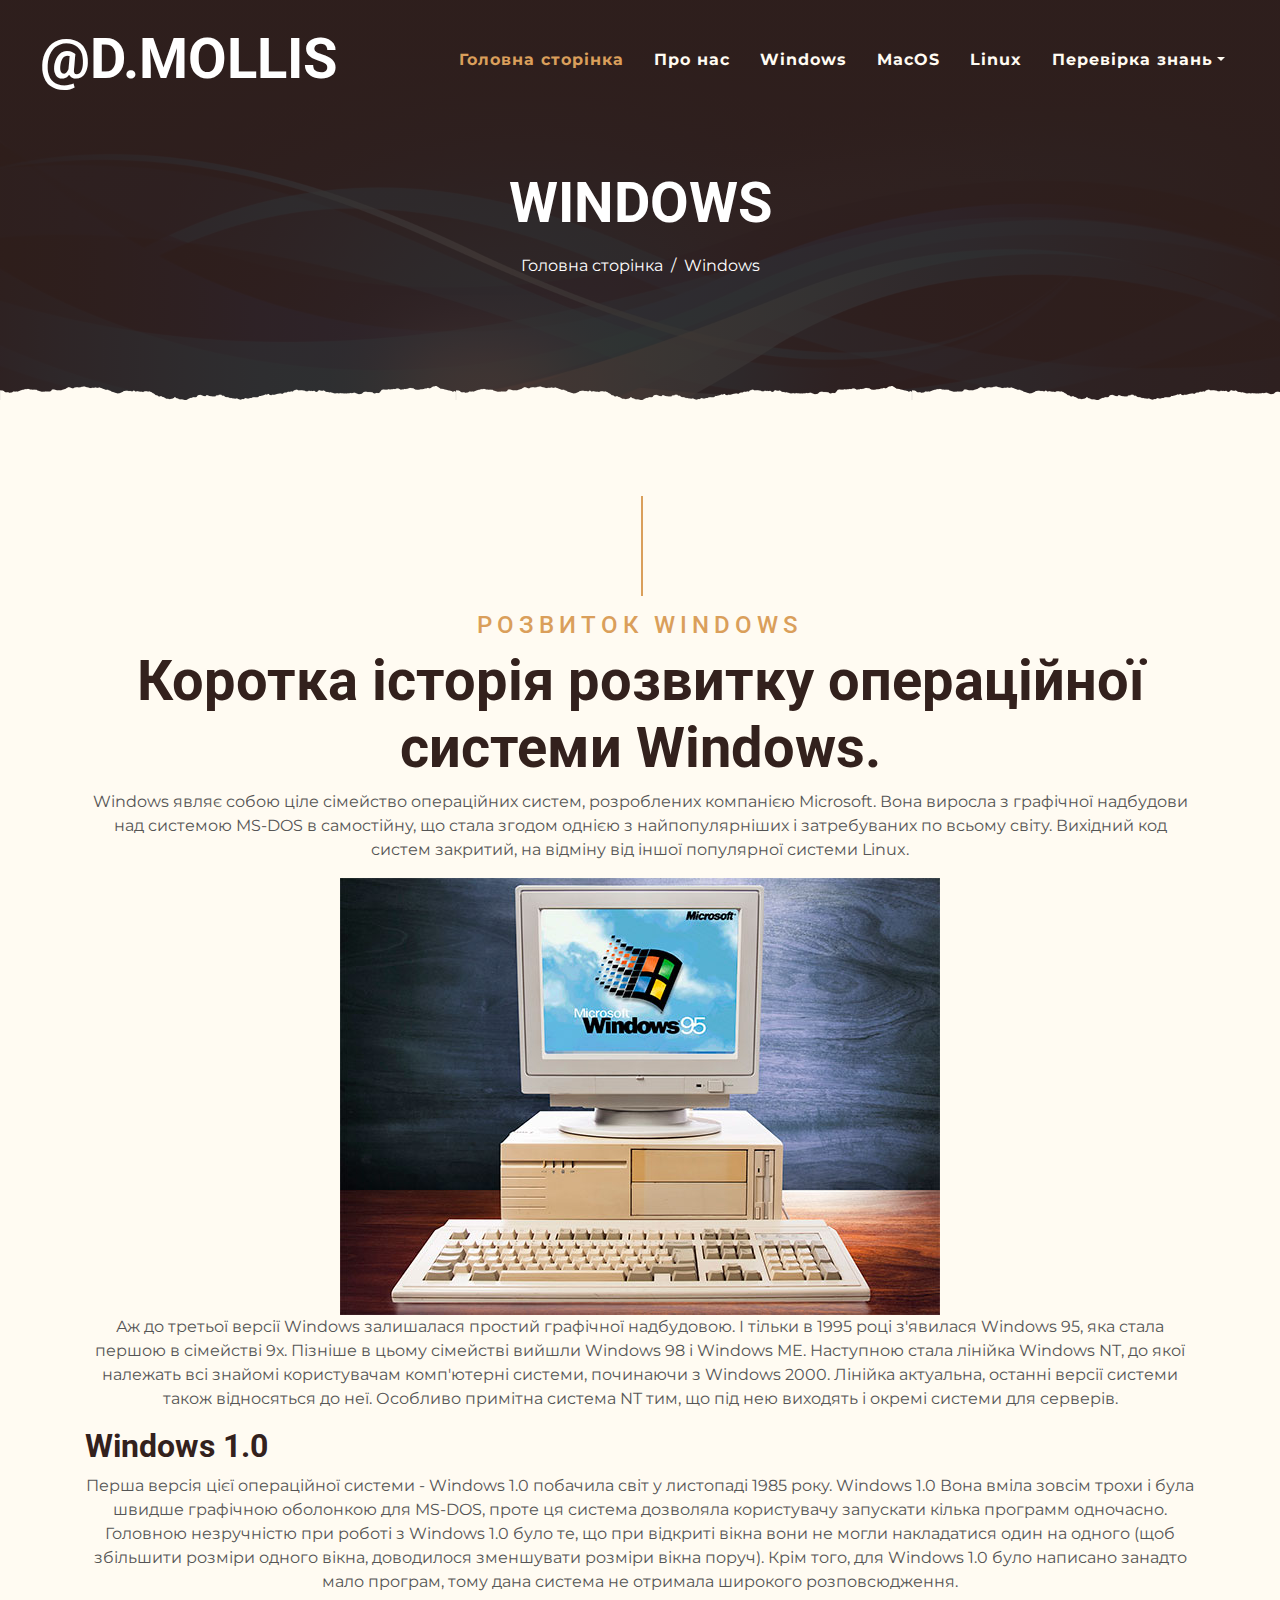
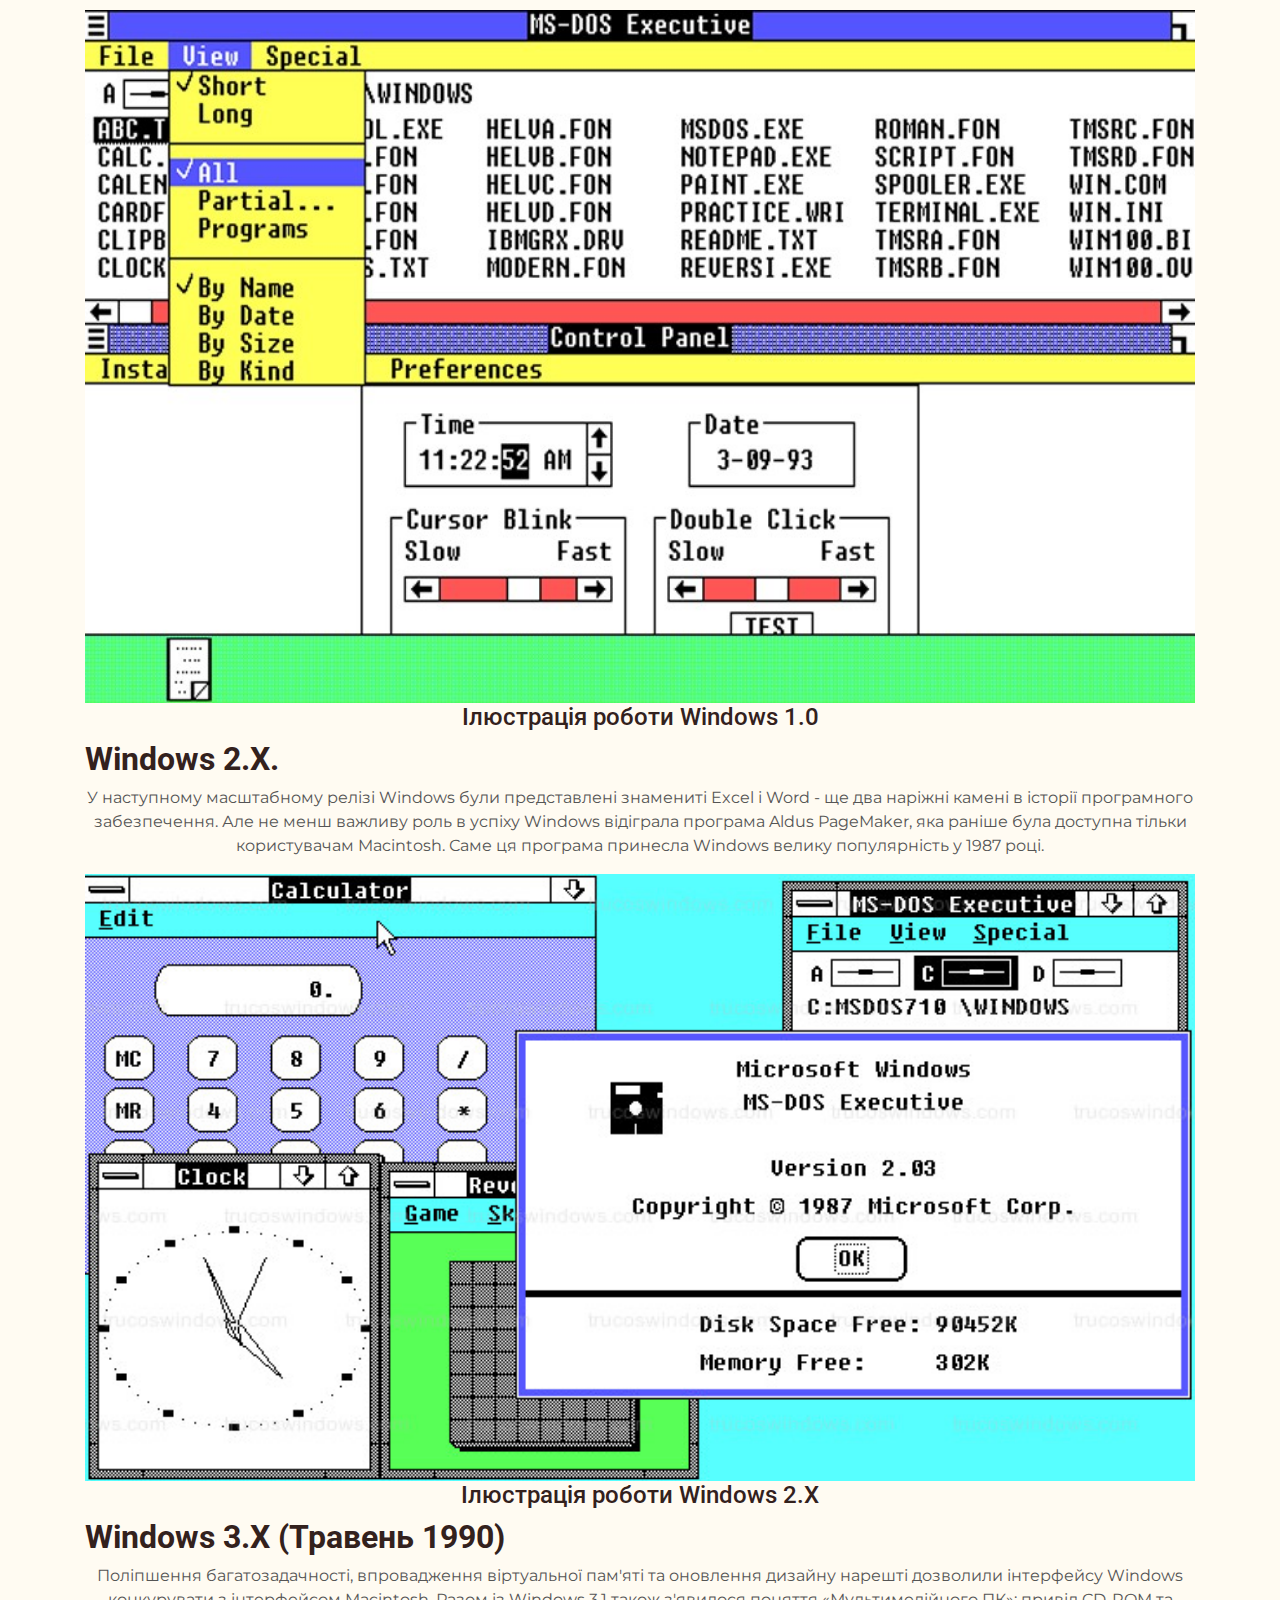
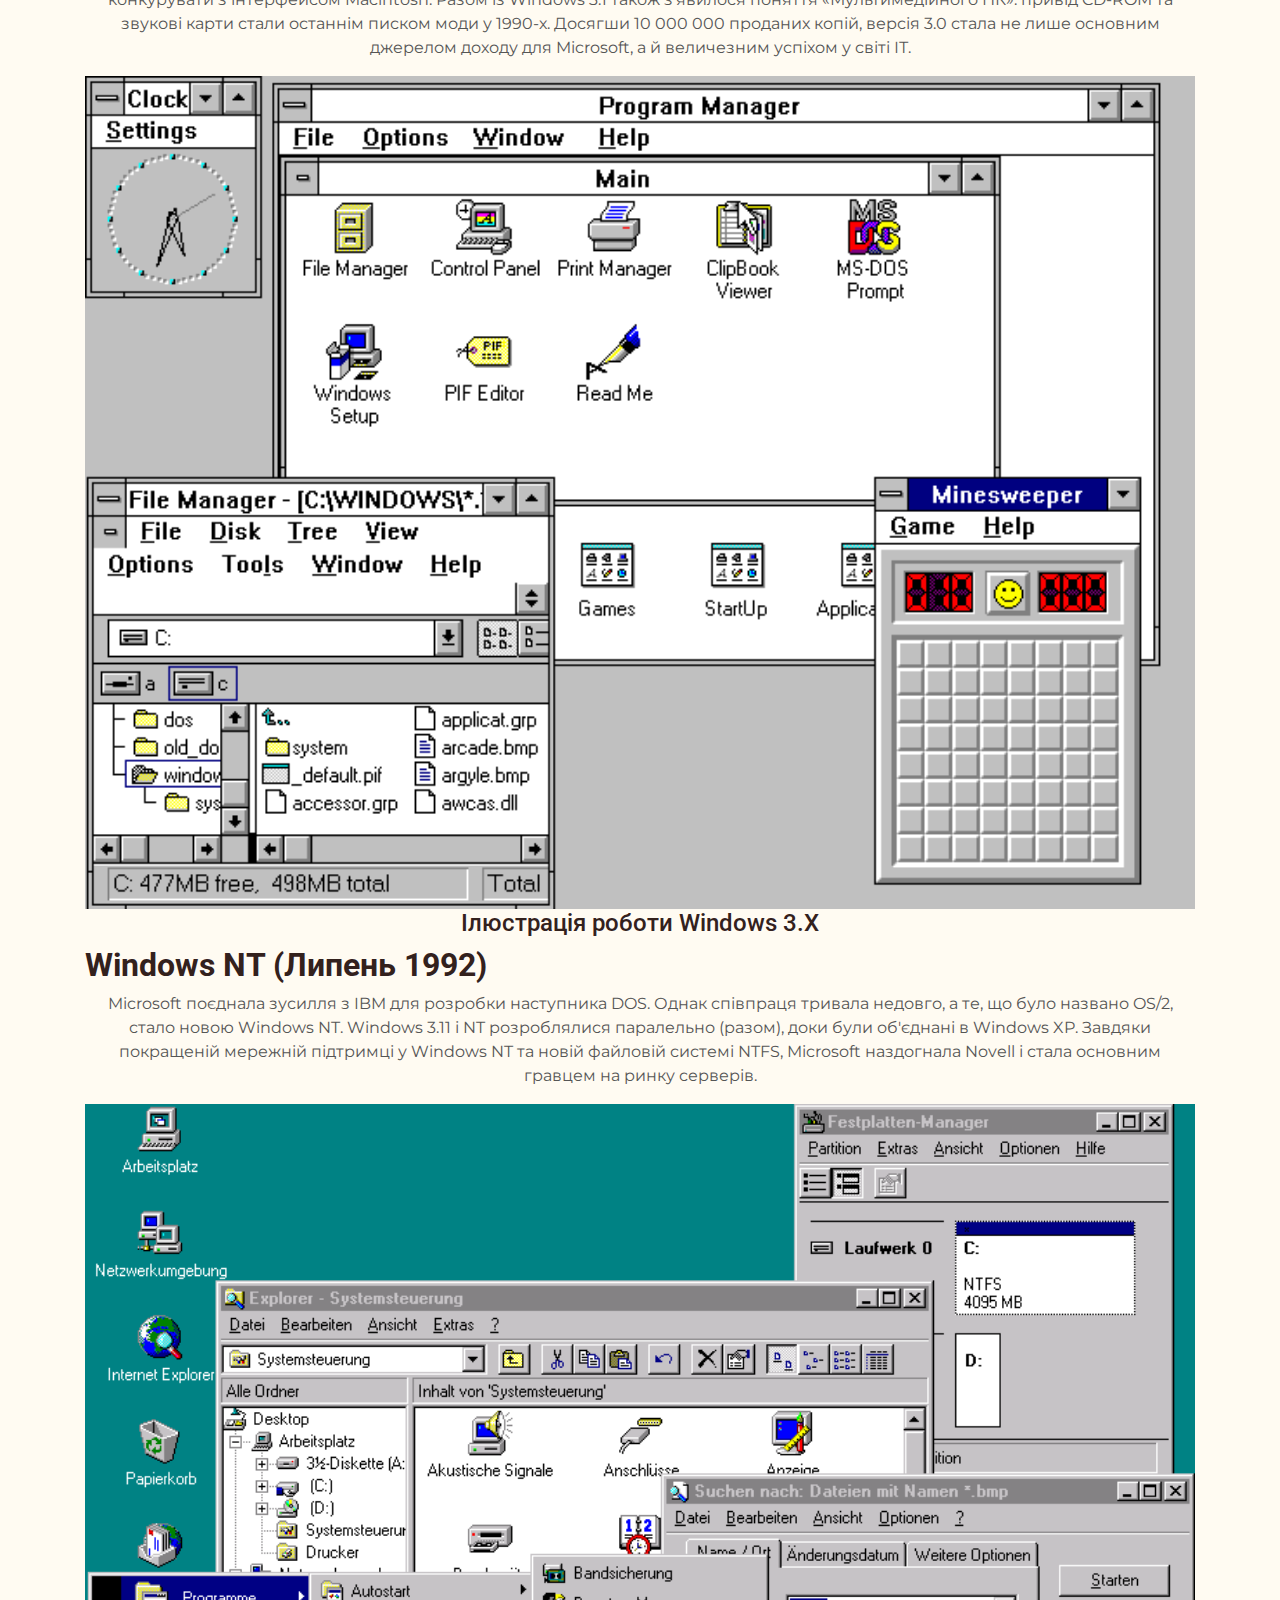
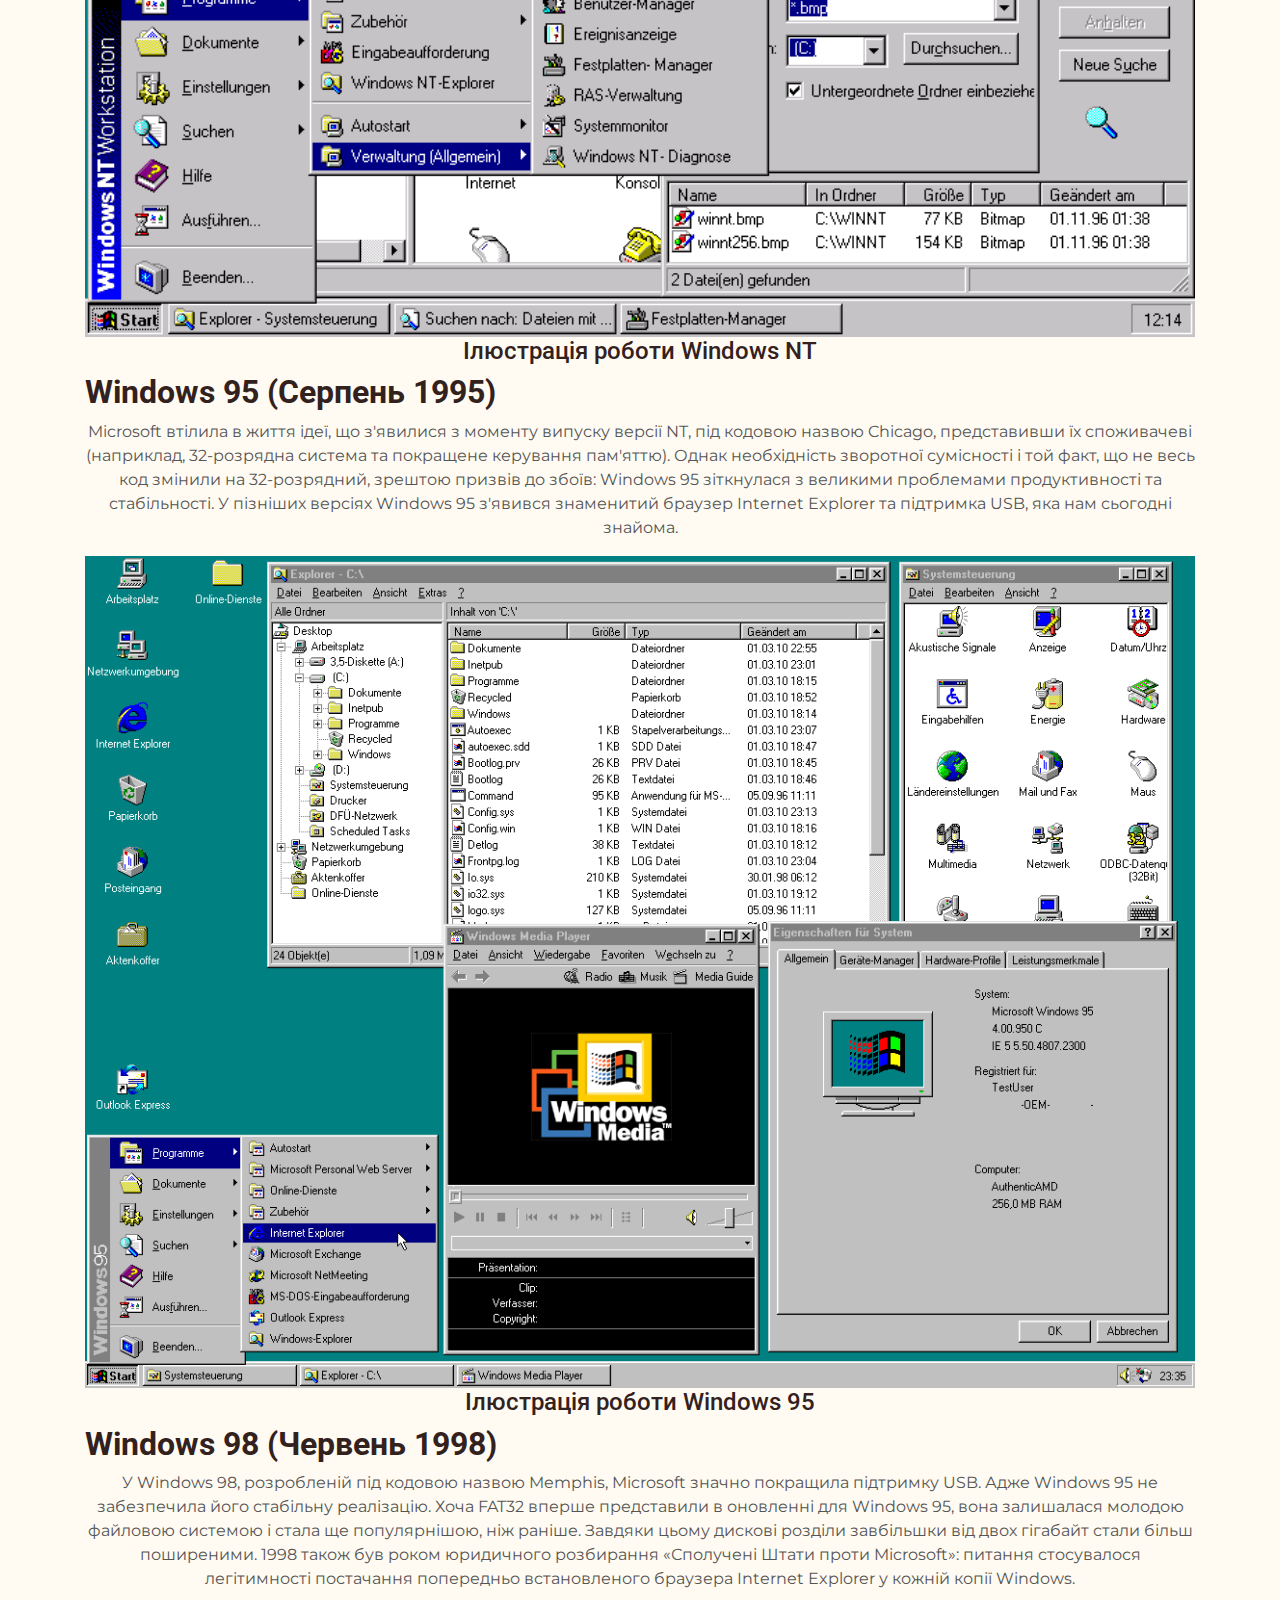
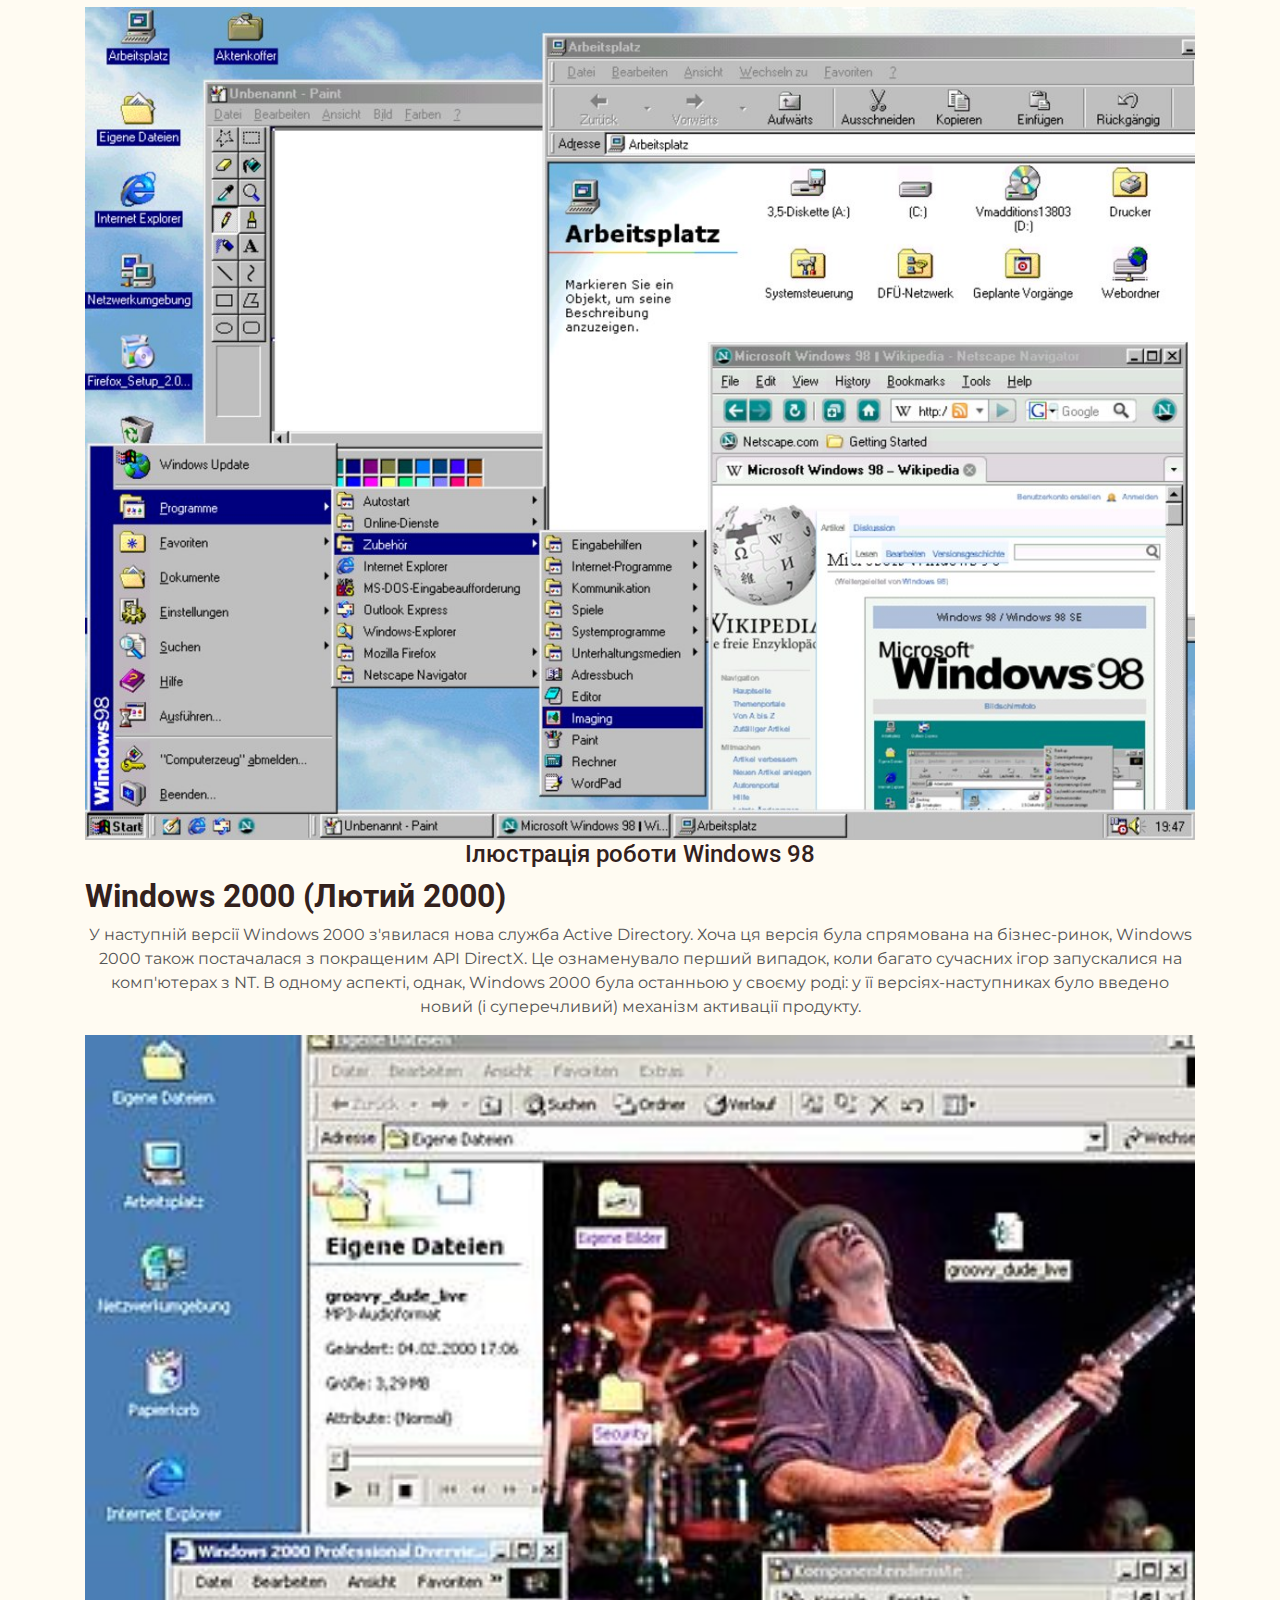
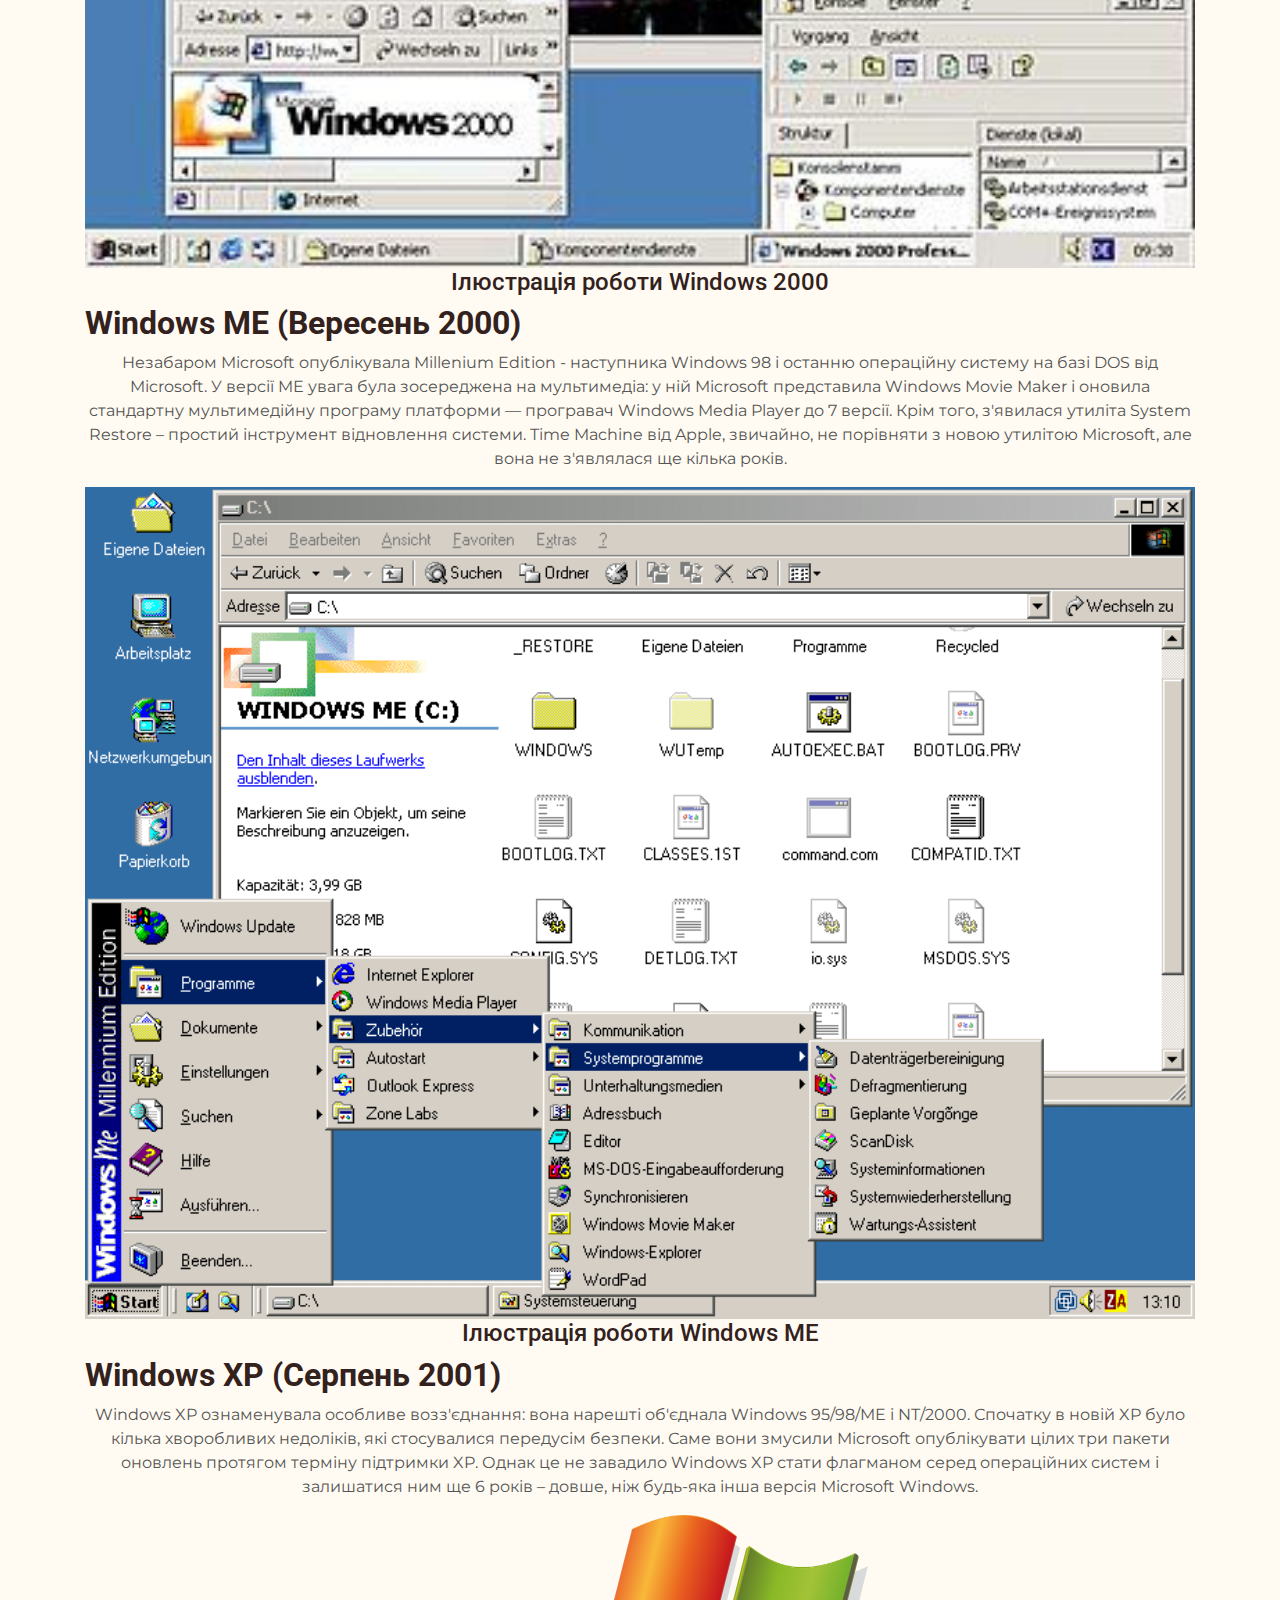
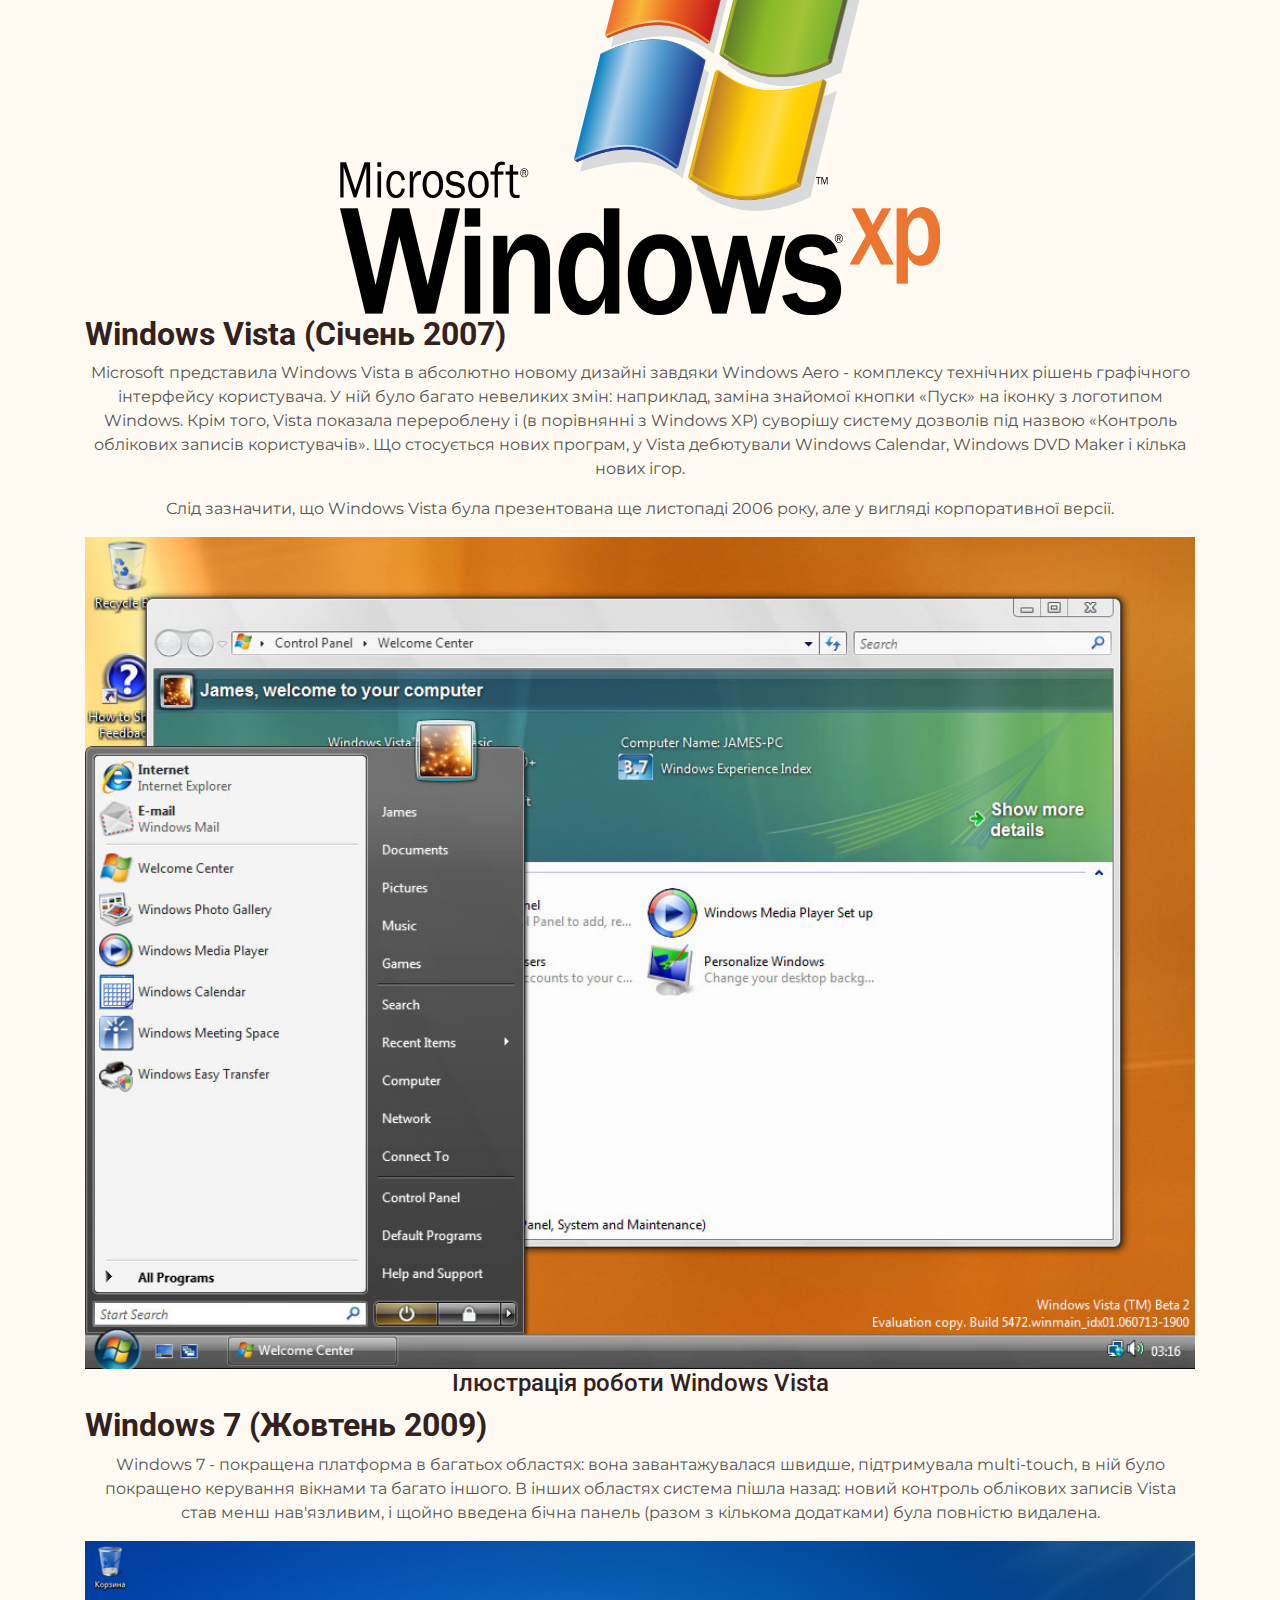
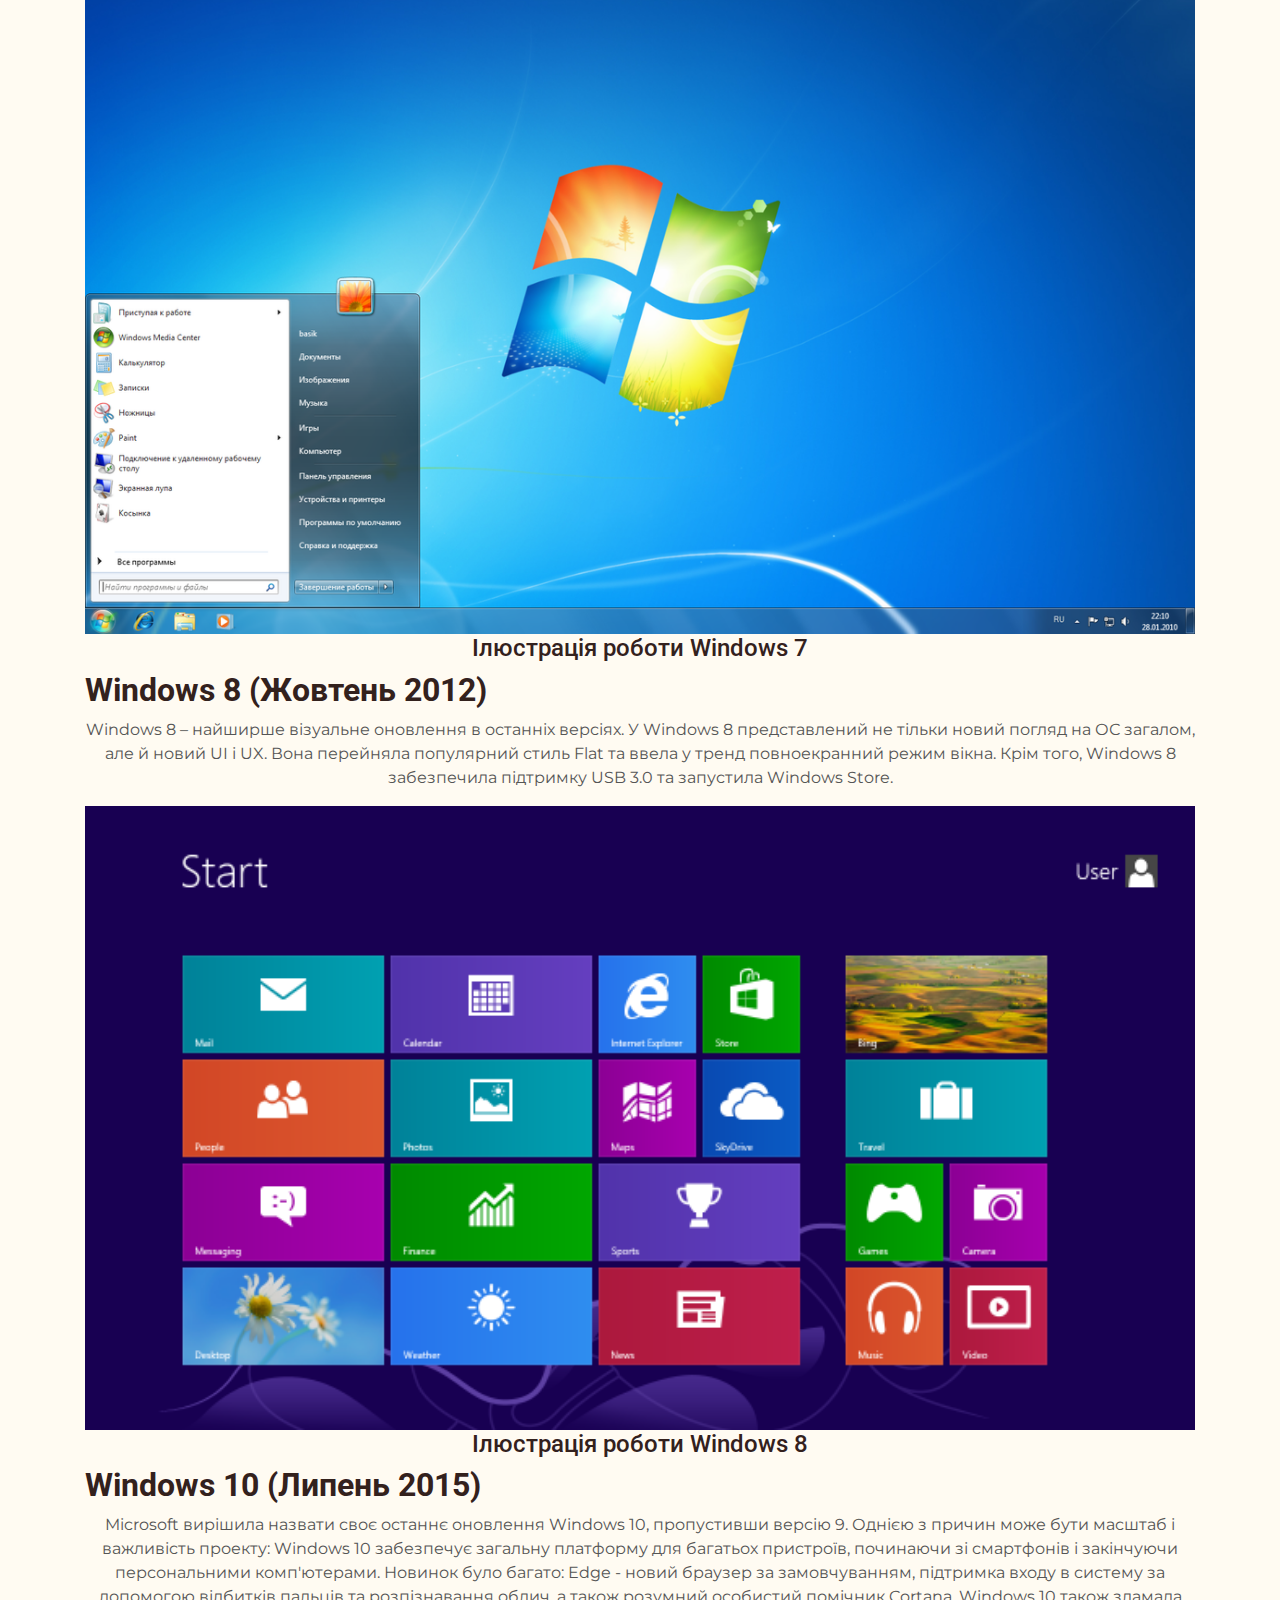
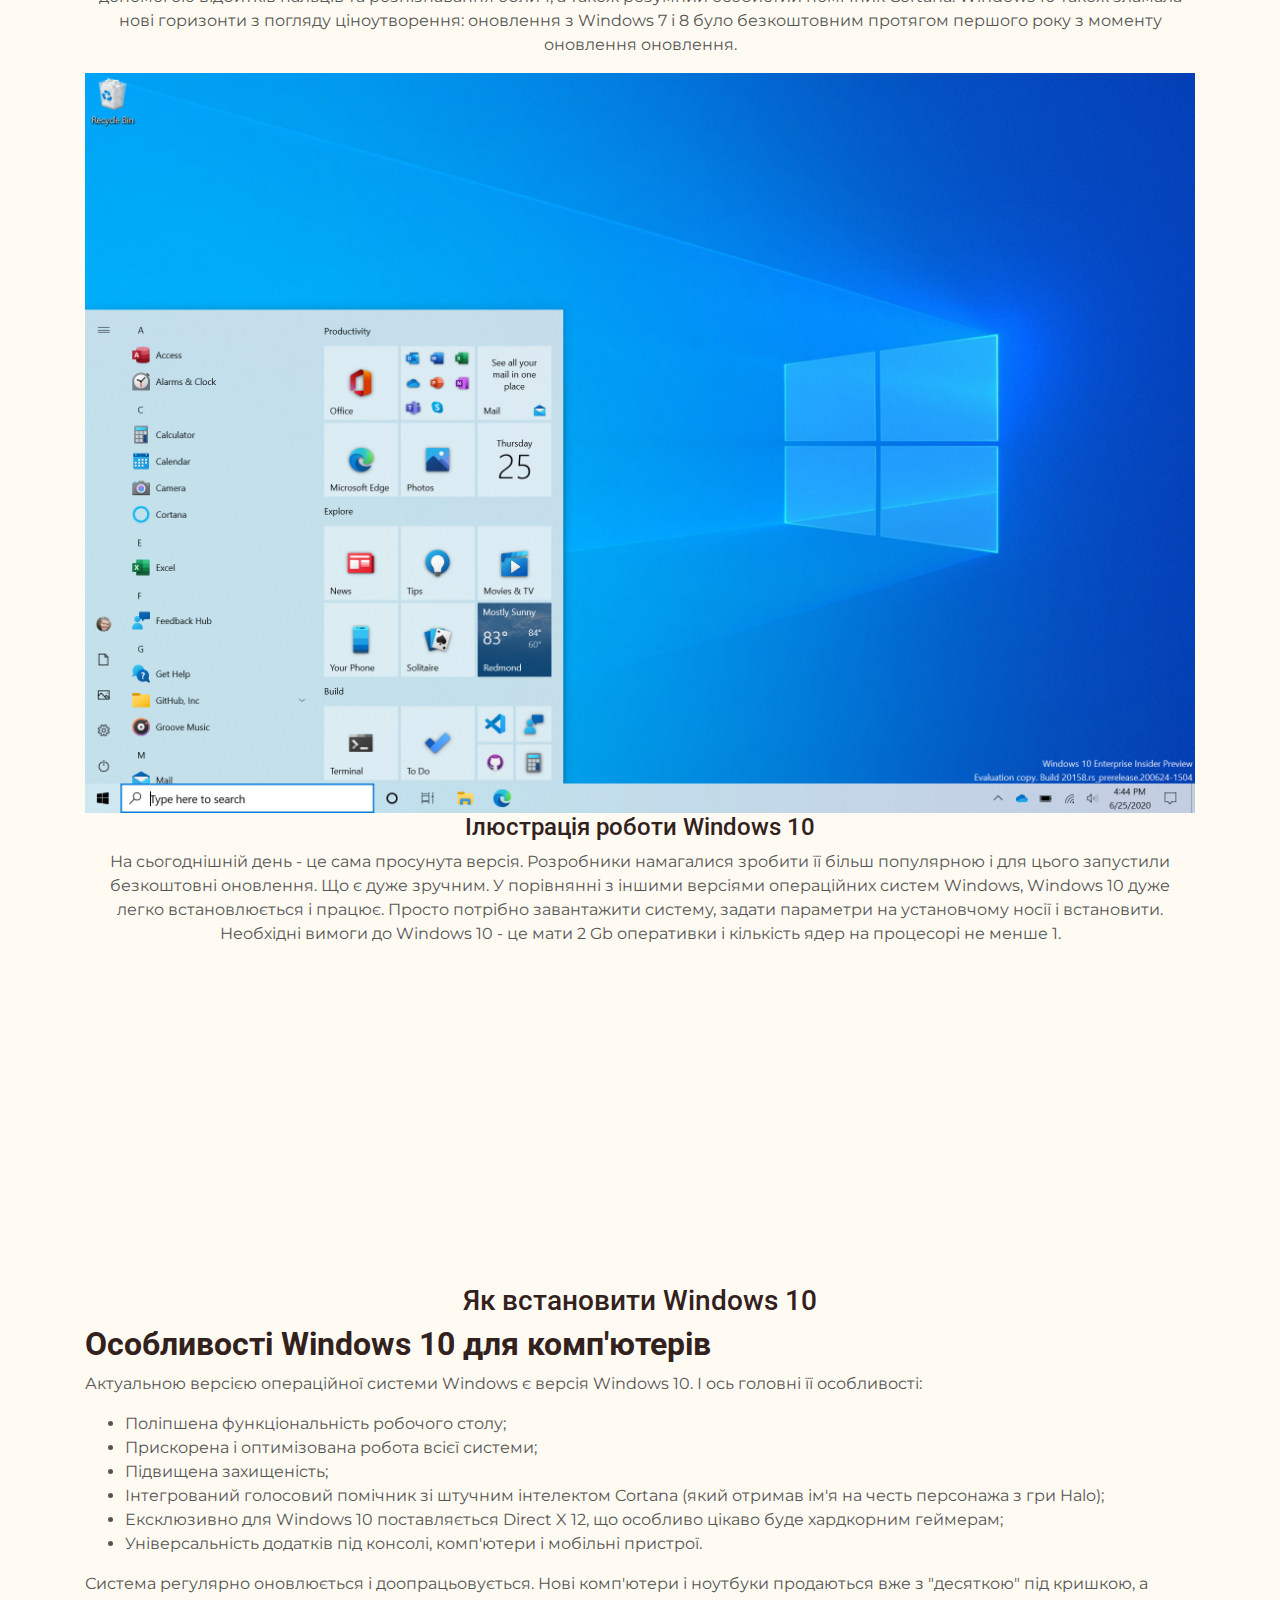
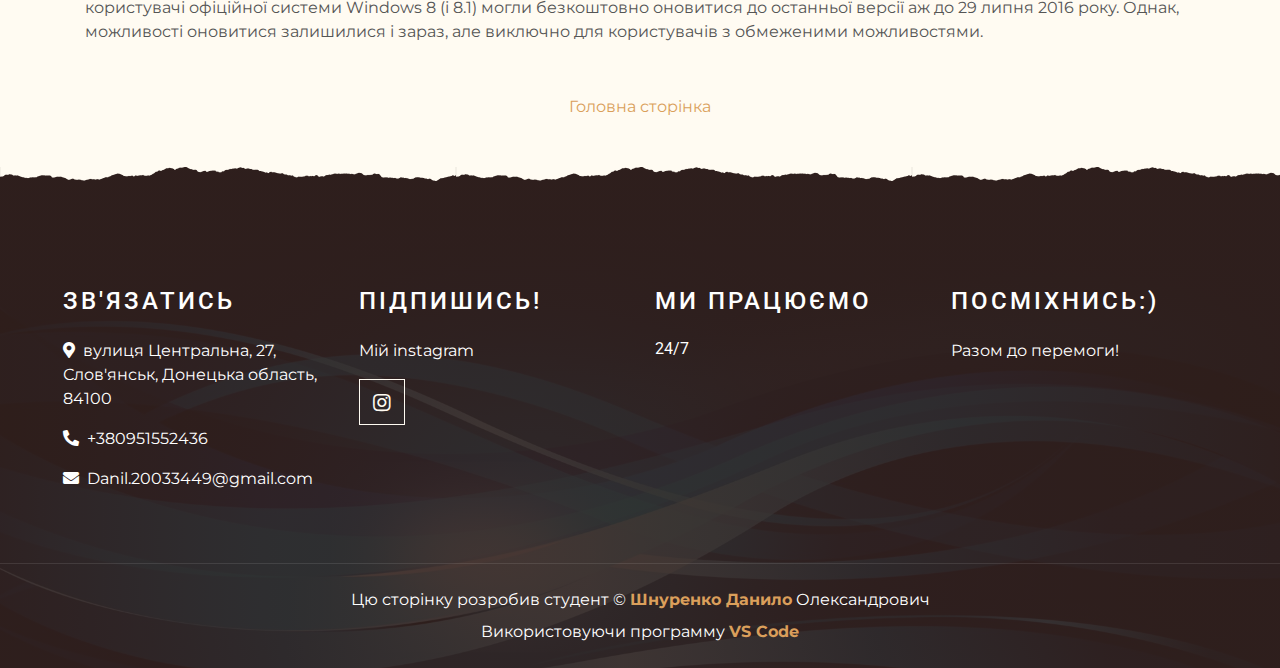
<file: windows.html>
<!DOCTYPE html>
<html lang="en">

<head>
    <meta charset="utf-8">
    <title>Розвиток операційних систем альтернативні
Windows</title>
    <meta content="width=device-width, initial-scale=1.0" name="viewport">
    <meta content="Free Website Template" name="keywords">
    <meta content="Free Website Template" name="description">

   
    <link href="img/favicon.ico" rel="icon">

    
    <link rel="preconnect" href="https://fonts.gstatic.com">
    <link href="https://fonts.googleapis.com/css2?family=Montserrat:wght@200;400&family=Roboto:wght@400;500;700&display=swap" rel="stylesheet"> 

    
    <link href="https://cdnjs.cloudflare.com/ajax/libs/font-awesome/5.10.0/css/all.min.css" rel="stylesheet">

    
    <link href="lib/owlcarousel/assets/owl.carousel.min.css" rel="stylesheet">
    <link href="lib/tempusdominus/css/tempusdominus-bootstrap-4.min.css" rel="stylesheet" />

    
    <link href="css/style.min.css" rel="stylesheet">
</head>

<body>
    
      <div class="container-fluid p-0 nav-bar">
        <nav class="navbar navbar-expand-lg bg-none navbar-dark py-3">
            <a href="index.html" class="navbar-brand px-lg-4 m-0">
                <h1 class="m-0 display-4 text-uppercase text-white">@d.mollis</h1>
            </a>
            <button type="button" class="navbar-toggler" data-toggle="collapse" data-target="#navbarCollapse">
                <span class="navbar-toggler-icon"></span>
            </button>
            <div class="collapse navbar-collapse justify-content-between" id="navbarCollapse">
                <div class="navbar-nav ml-auto p-4">
                    <a href="index.html" class="nav-item nav-link active">Головна сторінка</a>
                    <a href="about.html" class="nav-item nav-link">Про нас</a>
                    <a href="windows.html" class="nav-item nav-link">Windows</a>
                    <a href="macos.html" class="nav-item nav-link">MacOS</a>
                    <a href="linux.html" class="nav-item nav-link">Linux</a>
                    <div class="nav-item dropdown">
                        <a href="#" class="nav-link dropdown-toggle" data-toggle="dropdown">Перевірка знань</a>
                        <div class="dropdown-menu text-capitalize">
                            
                            <a href="test.html" class="dropdown-item">Тест</a>
                        </div>
                    </div>
                    
                </div>
            </div>
        </nav>
    </div>
    


    
    <div class="container-fluid page-header mb-5 position-relative overlay-bottom">
        <div class="d-flex flex-column align-items-center justify-content-center pt-0 pt-lg-5" style="min-height: 400px">
            <h1 class="display-4 mb-3 mt-0 mt-lg-5 text-white text-uppercase">Windows</h1>
            <div class="d-inline-flex mb-lg-5">
                <p class="m-0 text-white"><a class="text-white" href="">Головна сторінка</a></p>
                <p class="m-0 text-white px-2">/</p>
                <p class="m-0 text-white">Windows</p>
            </div>
        </div>
    </div>
    


    
    <div class="container-fluid pt-5">
        <div class="container">
            <div class="section-title">
                <h4 class="text-primary text-uppercase" style="letter-spacing: 5px;">Розвиток Windows</h4>
                <h1 class="display-4">Коротка історія розвитку операційної системи Windows.</h1>
                <p>Windows являє собою ціле сімейство операційних систем, розроблених компанією Microsoft. Вона виросла з графічної надбудови над системою MS-DOS в самостійну, що стала згодом однією з найпопулярніших і затребуваних по всьому світу. Вихідний код систем закритий, на відміну від іншої популярної системи Linux.</p>
                <img  src="img/os-windows_3.jpg" alt="Image">
                <p>Аж до третьої версії Windows залишалася простий графічної надбудовою. І тільки в 1995 році з'явилася Windows 95, яка стала першою в сімействі 9х. Пізніше в цьому сімействі вийшли Windows 98 і Windows ME. Наступною стала лінійка Windows NT, до якої належать всі знайомі користувачам комп'ютерні системи, починаючи з Windows 2000. Лінійка актуальна, останні версії системи також відносяться до неї. Особливо примітна система NT тим, що під нею виходять і окремі системи для серверів.</p>
                <h2 align="left">Windows 1.0</h2>
                <p>Перша версія цієї операційної системи - Windows 1.0 побачила світ у листопаді 1985 року. Windows 1.0 Вона вміла зовсім трохи і була швидше графічною оболонкою для MS-DOS, проте ця система дозволяла користувачу запускати кілька программ одночасно. Головною незручністю при роботі з Windows 1.0 було те, що при відкриті вікна вони не могли накладатися один на одного (щоб збільшити розміри одного вікна, доводилося зменшувати розміри вікна поруч). Крім того, для Windows 1.0 було написано занадто мало програм, тому дана система не отримала широкого розповсюдження.</p>
                
                <img class="w-100" src="img/Windows-1.jpg" alt="Image">
                <h4>Ілюстрація роботи Windows 1.0</h4>
                <h2 align="left">Windows 2.X.</h2>
                <p>У наступному масштабному релізі Windows були представлені знамениті Excel і Word - ще два наріжні камені в історії програмного забезпечення. Але не менш важливу роль в успіху Windows відіграла програма Aldus PageMaker, яка раніше була доступна тільки користувачам Macintosh. Саме ця програма принесла Windows велику популярність у 1987 році.</p>
                <img class="w-100" src="img/windows2032.jpg" alt="Image">
                <h4>Ілюстрація роботи Windows 2.X</h4>
                <h2 align="left">Windows 3.X (Травень 1990)</h2>
                <p>Поліпшення багатозадачності, впровадження віртуальної пам'яті та оновлення дизайну нарешті дозволили інтерфейсу Windows конкурувати з інтерфейсом Macintosh. Разом із Windows 3.1 також з'явилося поняття «Мультимедійного ПК»: привід CD-ROM та звукові карти стали останнім писком моди у 1990-х. Досягши 10 000 000 проданих копій, версія 3.0 стала не лише основним джерелом доходу для Microsoft, а й величезним успіхом у світі ІТ.</p>
                <img class="w-100" src="img/Windows_3.X.png" alt="Image">
                <h4>Ілюстрація роботи Windows 3.X</h4>
                <h2 align="left">Windows NT (Липень 1992)</h2>
                <p>Microsoft поєднала зусилля з IBM для розробки наступника DOS. Однак співпраця тривала недовго, а те, що було названо OS/2, стало новою Windows NT. Windows 3.11 і NT розроблялися паралельно (разом), доки були об'єднані в Windows XP. Завдяки покращеній мережній підтримці у Windows NT та новій файловій системі NTFS, Microsoft наздогнала Novell і стала основним гравцем на ринку серверів.</p>
                <img class="w-100" src="img/WinNT40.png" alt="Image">
                <h4>Ілюстрація роботи Windows NT</h4>
                <h2 align="left">Windows 95 (Серпень 1995)</h2>
                <p>Microsoft втілила в життя ідеї, що з'явилися з моменту випуску версії NT, під кодовою назвою Chicago, представивши їх споживачеві (наприклад, 32-розрядна система та покращене керування пам'яттю). Однак необхідність зворотної сумісності і той факт, що не весь код змінили на 32-розрядний, зрештою призвів до збоїв: Windows 95 зіткнулася з великими проблемами продуктивності та стабільності. У пізніших версіях Windows 95 з'явився знаменитий браузер Internet Explorer та підтримка USB, яка нам сьогодні знайома.</p>
                <img class="w-100" src="img/Windows_95.png" alt="Image">
                <h4>Ілюстрація роботи Windows 95</h4>
                <h2 align="left">Windows 98 (Червень 1998)</h2>
                <p>У Windows 98, розробленій під кодовою назвою Memphis, Microsoft значно покращила підтримку USB. Адже Windows 95 не забезпечила його стабільну реалізацію. Хоча FAT32 вперше представили в оновленні для Windows 95, вона залишалася молодою файловою системою і стала ще популярнішою, ніж раніше. Завдяки цьому дискові розділи завбільшки від двох гігабайт стали більш поширеними. 1998 також був роком юридичного розбирання «Сполучені Штати проти Microsoft»: питання стосувалося легітимності постачання попередньо встановленого браузера Internet Explorer у кожній копії Windows.</p>
                <img class="w-100" src="img/Windows_98.jpg" alt="Image">
                <h4>Ілюстрація роботи Windows 98</h4>
                <h2 align="left">Windows 2000 (Лютий 2000)</h2>
                <p>У наступній версії Windows 2000 з'явилася нова служба Active Directory. Хоча ця версія була спрямована на бізнес-ринок, Windows 2000 також постачалася з покращеним API DirectX. Це ознаменувало перший випадок, коли багато сучасних ігор запускалися на комп'ютерах з NT. В одному аспекті, однак, Windows 2000 була останньою у своєму роді: у її версіях-наступниках було введено новий (і суперечливий) механізм активації продукту.</p>
                <img class="w-100" src="img/Win_2000.jpg" alt="Image">
                <h4>Ілюстрація роботи Windows 2000</h4>
                <h2 align="left">Windows ME (Вересень 2000)</h2>
                <p>Незабаром Microsoft опублікувала Millenium Edition - наступника Windows 98 і останню операційну систему на базі DOS від Microsoft. У версії ME увага була зосереджена на мультимедіа: у ній Microsoft представила Windows Movie Maker і оновила стандартну мультимедійну програму платформи — програвач Windows Media Player до 7 версії. Крім того, з'явилася утиліта System Restore – простий інструмент відновлення системи. Time Machine від Apple, звичайно, не порівняти з новою утилітою Microsoft, але вона не з'являлася ще кілька років.</p>
                <img class="w-100" src="img/MS_Windows_ME.png" alt="Image">
                <h4>Ілюстрація роботи Windows ME</h4>
                <h2 align="left">Windows XP (Серпень 2001)</h2>
                <p>Windows XP ознаменувала особливе возз'єднання: вона нарешті об'єднала Windows 95/98/ME і NT/2000. Спочатку в новій XP було кілька хворобливих недоліків, які стосувалися передусім безпеки. Саме вони змусили Microsoft опублікувати цілих три пакети оновлень протягом терміну підтримки XP. Однак це не завадило Windows XP стати флагманом серед операційних систем і залишатися ним ще 6 років – довше, ніж будь-яка інша версія Microsoft Windows.</p>
                <img class="" src="img/Microsoft_Windows_XP_Logo_2.png" width="600" height="400" alt="Image">
                 <h2 align="left">Windows Vista (Січень 2007)</h2>
                 <p>Microsoft представила Windows Vista в абсолютно новому дизайні завдяки Windows Aero - комплексу технічних рішень графічного інтерфейсу користувача. У ній було багато невеликих змін: наприклад, заміна знайомої кнопки «Пуск» на іконку з логотипом Windows. Крім того, Vista показала перероблену і (в порівнянні з Windows XP) суворішу систему дозволів під назвою «Контроль облікових записів користувачів». Що стосується нових програм, у Vista дебютували Windows Calendar, Windows DVD Maker і кілька нових ігор.</p> <p>Слід зазначити, що Windows Vista була презентована ще листопаді 2006 року, але у вигляді корпоративної версії.</p>
                 <img class="w-100" src="img/Windows_Vista.jpg" alt="Image">
                <h4>Ілюстрація роботи Windows Vista</h4>
                <h2 align="left">Windows 7 (Жовтень 2009)</h2>
                <p>Windows 7 - покращена платформа в багатьох областях: вона завантажувалася швидше, підтримувала multi-touch, в ній було покращено керування вікнами та багато іншого. В інших областях система пішла назад: новий контроль облікових записів Vista став менш нав'язливим, і щойно введена бічна панель (разом з кількома додатками) була повністю видалена.</p>
                <img class="w-100" src="img/1200px-Windows_7.png" alt="Image">
                <h4>Ілюстрація роботи Windows 7</h4>
                <h2 align="left">Windows 8 (Жовтень 2012)</h2>
                <p>Windows 8 – найширше візуальне оновлення в останніх версіях. У Windows 8 представлений не тільки новий погляд на ОС загалом, але й новий UI і UX. Вона перейняла популярний стиль Flat та ввела у тренд повноекранний режим вікна. Крім того, Windows 8 забезпечила підтримку USB 3.0 та запустила Windows Store.</p>
                <img class="w-100" src="img/Windows_8_Start_Screen.png" alt="Image">
                <h4>Ілюстрація роботи Windows 8</h4>
                <h2 align="left">Windows 10 (Липень 2015)</h2>
                <p>Microsoft вирішила назвати своє останнє оновлення Windows 10, пропустивши версію 9. Однією з причин може бути масштаб і важливість проекту: Windows 10 забезпечує загальну платформу для багатьох пристроїв, починаючи зі смартфонів і закінчуючи персональними комп'ютерами. Новинок було багато: Edge - новий браузер за замовчуванням, підтримка входу в систему за допомогою відбитків пальців та розпізнавання облич, а також розумний особистий помічник Cortana. Windows 10 також зламала нові горизонти з погляду ціноутворення: оновлення з Windows 7 і 8 було безкоштовним протягом першого року з моменту оновлення оновлення.</p>
                <img class="w-100" src="img/win_10.png" alt="Image">
                <h4>Ілюстрація роботи Windows 10</h4>
                <p>На сьогоднішній день - це сама просунута версія. Розробники намагалися зробити її більш популярною і для цього запустили безкоштовні оновлення. Що є дуже зручним. У порівнянні з іншими версіями операційних систем Windows, Windows 10 дуже легко встановлюється і працює. Просто потрібно завантажити систему, задати параметри на установчому носії і встановити. Необхідні вимоги до Windows 10 - це мати 2 Gb оперативки і кількість ядер на процесорі не менше 1.</p>
               <iframe width="560" height="315" src="https://www.youtube.com/embed/OHMfU77jhfs" title="YouTube video player" frameborder="0" allow="accelerometer; autoplay; clipboard-write; encrypted-media; gyroscope; picture-in-picture" allowfullscreen></iframe>
                <center><h3>Як встановити Windows 10</h3></center>
                <h2 align="left">Особливості Windows 10 для комп'ютерів</h2>
                <p align="left">Актуальною версією операційної системи Windows є версія Windows 10. І ось головні її особливості:</p>
                <ul align="left">
                    <li>Поліпшена функціональність робочого столу;</li>
                    <li>Прискорена і оптимізована робота всієї системи;</li>
                    <li>Підвищена захищеність;</li>
                    <li>Інтегрований голосовий помічник зі штучним інтелектом Cortana (який отримав ім'я на честь персонажа з гри Halo);</li>
                    <li>Ексклюзивно для Windows 10 поставляється Direct X 12, що особливо цікаво буде хардкорним геймерам;</li>
                    <li>Універсальність додатків під консолі, комп'ютери і мобільні пристрої.</li>

                </ul>
                <p align="left">Система регулярно оновлюється і доопрацьовується. Нові комп'ютери і ноутбуки продаються вже з "десяткою" під кришкою, а користувачі офіційної системи Windows 8 (і 8.1) могли безкоштовно оновитися до останньої версії аж до 29 липня 2016 року. Однак, можливості оновитися залишилися і зараз, але виключно для користувачів з обмеженими можливостями.</p>

                



            </div>
            
                    
                
            </div>
        </div>
    </div>
    <center><a href="index.html" class="btn-lg-square">Головна сторінка</a></center>
    


    
    <div class="container-fluid footer text-white mt-5 pt-5 px-0 position-relative overlay-top">
        <div class="row mx-0 pt-5 px-sm-3 px-lg-5 mt-4">
            <div class="col-lg-3 col-md-6 mb-5">
                <h4 class="text-white text-uppercase mb-4" style="letter-spacing: 3px;">ЗВ'ЯЗАТИСЬ</h4>
                <p><i class="fa fa-map-marker-alt mr-2"></i>вулиця Центральна, 27, Слов'янськ, Донецька область, 84100</p>
                <p><i class="fa fa-phone-alt mr-2"></i>+380951552436</p>
                <p class="m-0"><i class="fa fa-envelope mr-2"></i>Danil.20033449@gmail.com</p>
            </div>
            <div class="col-lg-3 col-md-6 mb-5">
                <h4 class="text-white text-uppercase mb-4" style="letter-spacing: 3px;">Підпишись!</h4>
                <p>Мій instagram </p>
                <div class="d-flex justify-content-start">
                    <a class="btn btn-lg btn-outline-light btn-lg-square" href="https://www.instagram.com/d.mollis/"><i class="fab fa-instagram"></i></a>
                </div>
            </div>
            <div class="col-lg-3 col-md-6 mb-5">
                <h4 class="text-white text-uppercase mb-4" style="letter-spacing: 3px;">Ми працюємо</h4>
                <div>
                    <h6 class="text-white text-uppercase"> 24/7 </h6>
                    
                </div>
            </div>
            <div class="col-lg-3 col-md-6 mb-5">
                <h4 class="text-white text-uppercase mb-4" style="letter-spacing: 3px;"> Посміхнись:) </h4>
                <p>Разом до перемоги!</p>
                <div class="w-100">
                    <div class="input-group">
                       
                        <div class="input-group-append">
                            
                        </div>
                    </div>
                </div>
            </div>
        </div>
        <div class="container-fluid text-center text-white border-top mt-4 py-4 px-sm-3 px-md-5" style="border-color: rgba(256, 256, 256, .1) !important;">
            <p class="mb-2 text-white">Цю сторінку розробив студент &copy; <a class="font-weight-bold" href="https://www.instagram.com/d.mollis/">Шнуренко Данило</a> Олександрович</a></p>
            <p class="m-0 text-white">Використовуючи программу <a class="font-weight-bold" href="https://code.visualstudio.com/"> VS Code </a></p>
        </div>
    </div>

    <a href="#" class="btn btn-lg btn-primary btn-lg-square back-to-top"><i class="fa fa-angle-double-up"></i></a>

    <script src="https://code.jquery.com/jquery-3.4.1.min.js"></script>
    <script src="https://stackpath.bootstrapcdn.com/bootstrap/4.4.1/js/bootstrap.bundle.min.js"></script>
    <script src="lib/easing/easing.min.js"></script>
    <script src="lib/waypoints/waypoints.min.js"></script>
    <script src="lib/owlcarousel/owl.carousel.min.js"></script>
    <script src="lib/tempusdominus/js/moment.min.js"></script>
    <script src="lib/tempusdominus/js/moment-timezone.min.js"></script>
    <script src="lib/tempusdominus/js/tempusdominus-bootstrap-4.min.js"></script>
    <script src="mail/jqBootstrapValidation.min.js"></script>
    <script src="mail/contact.js"></script>
    <script src="js/main.js"></script>
</body>

</html>
</file>
<file: css/style.min.css>
:root{--blue: #007bff;--indigo: #6610f2;--purple: #6f42c1;--pink: #e83e8c;--red: #dc3545;--orange: #fd7e14;--yellow: #ffc107;--green: #28a745;--teal: #20c997;--cyan: #17a2b8;--white: #fff;--gray: #6c757d;--gray-dark: #343a40;--primary: #DA9F5B;--secondary: #33211D;--success: #28a745;--info: #17a2b8;--warning: #ffc107;--danger: #dc3545;--light: #FFFBF2;--dark: #111;--breakpoint-xs: 0;--breakpoint-sm: 576px;--breakpoint-md: 768px;--breakpoint-lg: 992px;--breakpoint-xl: 1200px;--font-family-sans-serif: "Montserrat", sans-serif;--font-family-monospace: SFMono-Regular, Menlo, Monaco, Consolas, "Liberation Mono", "Courier New", monospace}*,*::before,*::after{box-sizing:border-box}html{font-family:sans-serif;line-height:1.15;-webkit-text-size-adjust:100%;-webkit-tap-highlight-color:rgba(0,0,0,0)}article,aside,figcaption,figure,footer,header,hgroup,main,nav,section{display:block}body{margin:0;font-family:"Montserrat",sans-serif;font-size:1rem;font-weight:400;line-height:1.5;color:#555;text-align:left;background-color:#FFFBF2}[tabindex="-1"]:focus:not(:focus-visible){outline:0 !important}hr{box-sizing:content-box;height:0;overflow:visible}h1,h2,h3,h4,h5,h6{margin-top:0;margin-bottom:.5rem}p{margin-top:0;margin-bottom:1rem}abbr[title],abbr[data-original-title]{text-decoration:underline;text-decoration:underline dotted;cursor:help;border-bottom:0;text-decoration-skip-ink:none}address{margin-bottom:1rem;font-style:normal;line-height:inherit}ol,ul,dl{margin-top:0;margin-bottom:1rem}ol ol,ul ul,ol ul,ul ol{margin-bottom:0}dt{font-weight:700}dd{margin-bottom:.5rem;margin-left:0}blockquote{margin:0 0 1rem}b,strong{font-weight:bolder}small{font-size:80%}sub,sup{position:relative;font-size:75%;line-height:0;vertical-align:baseline}sub{bottom:-.25em}sup{top:-.5em}a{color:#DA9F5B;text-decoration:none;background-color:transparent}a:hover{color:#be792b;text-decoration:underline}a:not([href]):not([class]){color:inherit;text-decoration:none}a:not([href]):not([class]):hover{color:inherit;text-decoration:none}pre,code,kbd,samp{font-family:SFMono-Regular,Menlo,Monaco,Consolas,"Liberation Mono","Courier New",monospace;font-size:1em}pre{margin-top:0;margin-bottom:1rem;overflow:auto;-ms-overflow-style:scrollbar}figure{margin:0 0 1rem}img{vertical-align:middle;border-style:none}svg{overflow:hidden;vertical-align:middle}table{border-collapse:collapse}caption{padding-top:.75rem;padding-bottom:.75rem;color:#6c757d;text-align:left;caption-side:bottom}th{text-align:inherit;text-align:-webkit-match-parent}label{display:inline-block;margin-bottom:.5rem}button{border-radius:0}button:focus{outline:1px dotted;outline:5px auto -webkit-focus-ring-color}input,button,select,optgroup,textarea{margin:0;font-family:inherit;font-size:inherit;line-height:inherit}button,input{overflow:visible}button,select{text-transform:none}[role="button"]{cursor:pointer}select{word-wrap:normal}button,[type="button"],[type="reset"],[type="submit"]{-webkit-appearance:button}button:not(:disabled),[type="button"]:not(:disabled),[type="reset"]:not(:disabled),[type="submit"]:not(:disabled){cursor:pointer}button::-moz-focus-inner,[type="button"]::-moz-focus-inner,[type="reset"]::-moz-focus-inner,[type="submit"]::-moz-focus-inner{padding:0;border-style:none}input[type="radio"],input[type="checkbox"]{box-sizing:border-box;padding:0}textarea{overflow:auto;resize:vertical}fieldset{min-width:0;padding:0;margin:0;border:0}legend{display:block;width:100%;max-width:100%;padding:0;margin-bottom:.5rem;font-size:1.5rem;line-height:inherit;color:inherit;white-space:normal}@media (max-width: 1200px){legend{font-size:calc(1.275rem + .3vw) }}progress{vertical-align:baseline}[type="number"]::-webkit-inner-spin-button,[type="number"]::-webkit-outer-spin-button{height:auto}[type="search"]{outline-offset:-2px;-webkit-appearance:none}[type="search"]::-webkit-search-decoration{-webkit-appearance:none}::-webkit-file-upload-button{font:inherit;-webkit-appearance:button}output{display:inline-block}summary{display:list-item;cursor:pointer}template{display:none}[hidden]{display:none !important}h1,h2,h3,h4,h5,h6,.h1,.h2,.h3,.h4,.h5,.h6{margin-bottom:.5rem;font-family:"Roboto",sans-serif;font-weight:500;line-height:1.2;color:#33211D}h1,.h1{font-size:2.5rem}@media (max-width: 1200px){h1,.h1{font-size:calc(1.375rem + 1.5vw) }}h2,.h2{font-size:2rem}@media (max-width: 1200px){h2,.h2{font-size:calc(1.325rem + .9vw) }}h3,.h3{font-size:1.75rem}@media (max-width: 1200px){h3,.h3{font-size:calc(1.3rem + .6vw) }}h4,.h4{font-size:1.5rem}@media (max-width: 1200px){h4,.h4{font-size:calc(1.275rem + .3vw) }}h5,.h5{font-size:1.25rem}h6,.h6{font-size:1rem}.lead{font-size:1.25rem;font-weight:300}.display-1{font-size:8rem;font-weight:300;line-height:1.2}@media (max-width: 1200px){.display-1{font-size:calc(1.925rem + 8.1vw) }}.display-2{font-size:5.5rem;font-weight:300;line-height:1.2}@media (max-width: 1200px){.display-2{font-size:calc(1.675rem + 5.1vw) }}.display-3{font-size:4.5rem;font-weight:300;line-height:1.2}@media (max-width: 1200px){.display-3{font-size:calc(1.575rem + 3.9vw) }}.display-4{font-size:3.5rem;font-weight:300;line-height:1.2}@media (max-width: 1200px){.display-4{font-size:calc(1.475rem + 2.7vw) }}hr{margin-top:1rem;margin-bottom:1rem;border:0;border-top:1px solid rgba(0,0,0,0.1)}small,.small{font-size:80%;font-weight:400}mark,.mark{padding:.2em;background-color:#fcf8e3}.list-unstyled{padding-left:0;list-style:none}.list-inline{padding-left:0;list-style:none}.list-inline-item{display:inline-block}.list-inline-item:not(:last-child){margin-right:.5rem}.initialism{font-size:90%;text-transform:uppercase}.blockquote{margin-bottom:1rem;font-size:1.25rem}.blockquote-footer{display:block;font-size:80%;color:#6c757d}.blockquote-footer::before{content:"\2014\00A0"}.img-fluid{max-width:100%;height:auto}.img-thumbnail{padding:.25rem;background-color:#FFFBF2;border:1px solid #dee2e6;max-width:100%;height:auto}.figure{display:inline-block}.figure-img{margin-bottom:.5rem;line-height:1}.figure-caption{font-size:90%;color:#6c757d}code{font-size:87.5%;color:#e83e8c;word-wrap:break-word}a>code{color:inherit}kbd{padding:.2rem .4rem;font-size:87.5%;color:#fff;background-color:#212529}kbd kbd{padding:0;font-size:100%;font-weight:700}pre{display:block;font-size:87.5%;color:#212529}pre code{font-size:inherit;color:inherit;word-break:normal}.pre-scrollable{max-height:340px;overflow-y:scroll}.container,.container-fluid,.container-sm,.container-md,.container-lg,.container-xl{width:100%;padding-right:15px;padding-left:15px;margin-right:auto;margin-left:auto}@media (min-width: 576px){.container,.container-sm{max-width:540px}}@media (min-width: 768px){.container,.container-sm,.container-md{max-width:720px}}@media (min-width: 992px){.container,.container-sm,.container-md,.container-lg{max-width:960px}}@media (min-width: 1200px){.container,.container-sm,.container-md,.container-lg,.container-xl{max-width:1140px}}.row{display:flex;flex-wrap:wrap;margin-right:-15px;margin-left:-15px}.no-gutters{margin-right:0;margin-left:0}.no-gutters>.col,.no-gutters>[class*="col-"]{padding-right:0;padding-left:0}.col-1,.col-2,.col-3,.col-4,.col-5,.col-6,.col-7,.col-8,.col-9,.col-10,.col-11,.col-12,.col,.col-auto,.col-sm-1,.col-sm-2,.col-sm-3,.col-sm-4,.col-sm-5,.col-sm-6,.col-sm-7,.col-sm-8,.col-sm-9,.col-sm-10,.col-sm-11,.col-sm-12,.col-sm,.col-sm-auto,.col-md-1,.col-md-2,.col-md-3,.col-md-4,.col-md-5,.col-md-6,.col-md-7,.col-md-8,.col-md-9,.col-md-10,.col-md-11,.col-md-12,.col-md,.col-md-auto,.col-lg-1,.col-lg-2,.col-lg-3,.col-lg-4,.col-lg-5,.col-lg-6,.col-lg-7,.col-lg-8,.col-lg-9,.col-lg-10,.col-lg-11,.col-lg-12,.col-lg,.col-lg-auto,.col-xl-1,.col-xl-2,.col-xl-3,.col-xl-4,.col-xl-5,.col-xl-6,.col-xl-7,.col-xl-8,.col-xl-9,.col-xl-10,.col-xl-11,.col-xl-12,.col-xl,.col-xl-auto{position:relative;width:100%;padding-right:15px;padding-left:15px}.col{flex-basis:0;flex-grow:1;max-width:100%}.row-cols-1>*{flex:0 0 100%;max-width:100%}.row-cols-2>*{flex:0 0 50%;max-width:50%}.row-cols-3>*{flex:0 0 33.33333%;max-width:33.33333%}.row-cols-4>*{flex:0 0 25%;max-width:25%}.row-cols-5>*{flex:0 0 20%;max-width:20%}.row-cols-6>*{flex:0 0 16.66667%;max-width:16.66667%}.col-auto{flex:0 0 auto;width:auto;max-width:100%}.col-1{flex:0 0 8.33333%;max-width:8.33333%}.col-2{flex:0 0 16.66667%;max-width:16.66667%}.col-3{flex:0 0 25%;max-width:25%}.col-4{flex:0 0 33.33333%;max-width:33.33333%}.col-5{flex:0 0 41.66667%;max-width:41.66667%}.col-6{flex:0 0 50%;max-width:50%}.col-7{flex:0 0 58.33333%;max-width:58.33333%}.col-8{flex:0 0 66.66667%;max-width:66.66667%}.col-9{flex:0 0 75%;max-width:75%}.col-10{flex:0 0 83.33333%;max-width:83.33333%}.col-11{flex:0 0 91.66667%;max-width:91.66667%}.col-12{flex:0 0 100%;max-width:100%}.order-first{order:-1}.order-last{order:13}.order-0{order:0}.order-1{order:1}.order-2{order:2}.order-3{order:3}.order-4{order:4}.order-5{order:5}.order-6{order:6}.order-7{order:7}.order-8{order:8}.order-9{order:9}.order-10{order:10}.order-11{order:11}.order-12{order:12}.offset-1{margin-left:8.33333%}.offset-2{margin-left:16.66667%}.offset-3{margin-left:25%}.offset-4{margin-left:33.33333%}.offset-5{margin-left:41.66667%}.offset-6{margin-left:50%}.offset-7{margin-left:58.33333%}.offset-8{margin-left:66.66667%}.offset-9{margin-left:75%}.offset-10{margin-left:83.33333%}.offset-11{margin-left:91.66667%}@media (min-width: 576px){.col-sm{flex-basis:0;flex-grow:1;max-width:100%}.row-cols-sm-1>*{flex:0 0 100%;max-width:100%}.row-cols-sm-2>*{flex:0 0 50%;max-width:50%}.row-cols-sm-3>*{flex:0 0 33.33333%;max-width:33.33333%}.row-cols-sm-4>*{flex:0 0 25%;max-width:25%}.row-cols-sm-5>*{flex:0 0 20%;max-width:20%}.row-cols-sm-6>*{flex:0 0 16.66667%;max-width:16.66667%}.col-sm-auto{flex:0 0 auto;width:auto;max-width:100%}.col-sm-1{flex:0 0 8.33333%;max-width:8.33333%}.col-sm-2{flex:0 0 16.66667%;max-width:16.66667%}.col-sm-3{flex:0 0 25%;max-width:25%}.col-sm-4{flex:0 0 33.33333%;max-width:33.33333%}.col-sm-5{flex:0 0 41.66667%;max-width:41.66667%}.col-sm-6{flex:0 0 50%;max-width:50%}.col-sm-7{flex:0 0 58.33333%;max-width:58.33333%}.col-sm-8{flex:0 0 66.66667%;max-width:66.66667%}.col-sm-9{flex:0 0 75%;max-width:75%}.col-sm-10{flex:0 0 83.33333%;max-width:83.33333%}.col-sm-11{flex:0 0 91.66667%;max-width:91.66667%}.col-sm-12{flex:0 0 100%;max-width:100%}.order-sm-first{order:-1}.order-sm-last{order:13}.order-sm-0{order:0}.order-sm-1{order:1}.order-sm-2{order:2}.order-sm-3{order:3}.order-sm-4{order:4}.order-sm-5{order:5}.order-sm-6{order:6}.order-sm-7{order:7}.order-sm-8{order:8}.order-sm-9{order:9}.order-sm-10{order:10}.order-sm-11{order:11}.order-sm-12{order:12}.offset-sm-0{margin-left:0}.offset-sm-1{margin-left:8.33333%}.offset-sm-2{margin-left:16.66667%}.offset-sm-3{margin-left:25%}.offset-sm-4{margin-left:33.33333%}.offset-sm-5{margin-left:41.66667%}.offset-sm-6{margin-left:50%}.offset-sm-7{margin-left:58.33333%}.offset-sm-8{margin-left:66.66667%}.offset-sm-9{margin-left:75%}.offset-sm-10{margin-left:83.33333%}.offset-sm-11{margin-left:91.66667%}}@media (min-width: 768px){.col-md{flex-basis:0;flex-grow:1;max-width:100%}.row-cols-md-1>*{flex:0 0 100%;max-width:100%}.row-cols-md-2>*{flex:0 0 50%;max-width:50%}.row-cols-md-3>*{flex:0 0 33.33333%;max-width:33.33333%}.row-cols-md-4>*{flex:0 0 25%;max-width:25%}.row-cols-md-5>*{flex:0 0 20%;max-width:20%}.row-cols-md-6>*{flex:0 0 16.66667%;max-width:16.66667%}.col-md-auto{flex:0 0 auto;width:auto;max-width:100%}.col-md-1{flex:0 0 8.33333%;max-width:8.33333%}.col-md-2{flex:0 0 16.66667%;max-width:16.66667%}.col-md-3{flex:0 0 25%;max-width:25%}.col-md-4{flex:0 0 33.33333%;max-width:33.33333%}.col-md-5{flex:0 0 41.66667%;max-width:41.66667%}.col-md-6{flex:0 0 50%;max-width:50%}.col-md-7{flex:0 0 58.33333%;max-width:58.33333%}.col-md-8{flex:0 0 66.66667%;max-width:66.66667%}.col-md-9{flex:0 0 75%;max-width:75%}.col-md-10{flex:0 0 83.33333%;max-width:83.33333%}.col-md-11{flex:0 0 91.66667%;max-width:91.66667%}.col-md-12{flex:0 0 100%;max-width:100%}.order-md-first{order:-1}.order-md-last{order:13}.order-md-0{order:0}.order-md-1{order:1}.order-md-2{order:2}.order-md-3{order:3}.order-md-4{order:4}.order-md-5{order:5}.order-md-6{order:6}.order-md-7{order:7}.order-md-8{order:8}.order-md-9{order:9}.order-md-10{order:10}.order-md-11{order:11}.order-md-12{order:12}.offset-md-0{margin-left:0}.offset-md-1{margin-left:8.33333%}.offset-md-2{margin-left:16.66667%}.offset-md-3{margin-left:25%}.offset-md-4{margin-left:33.33333%}.offset-md-5{margin-left:41.66667%}.offset-md-6{margin-left:50%}.offset-md-7{margin-left:58.33333%}.offset-md-8{margin-left:66.66667%}.offset-md-9{margin-left:75%}.offset-md-10{margin-left:83.33333%}.offset-md-11{margin-left:91.66667%}}@media (min-width: 992px){.col-lg{flex-basis:0;flex-grow:1;max-width:100%}.row-cols-lg-1>*{flex:0 0 100%;max-width:100%}.row-cols-lg-2>*{flex:0 0 50%;max-width:50%}.row-cols-lg-3>*{flex:0 0 33.33333%;max-width:33.33333%}.row-cols-lg-4>*{flex:0 0 25%;max-width:25%}.row-cols-lg-5>*{flex:0 0 20%;max-width:20%}.row-cols-lg-6>*{flex:0 0 16.66667%;max-width:16.66667%}.col-lg-auto{flex:0 0 auto;width:auto;max-width:100%}.col-lg-1{flex:0 0 8.33333%;max-width:8.33333%}.col-lg-2{flex:0 0 16.66667%;max-width:16.66667%}.col-lg-3{flex:0 0 25%;max-width:25%}.col-lg-4{flex:0 0 33.33333%;max-width:33.33333%}.col-lg-5{flex:0 0 41.66667%;max-width:41.66667%}.col-lg-6{flex:0 0 50%;max-width:50%}.col-lg-7{flex:0 0 58.33333%;max-width:58.33333%}.col-lg-8{flex:0 0 66.66667%;max-width:66.66667%}.col-lg-9{flex:0 0 75%;max-width:75%}.col-lg-10{flex:0 0 83.33333%;max-width:83.33333%}.col-lg-11{flex:0 0 91.66667%;max-width:91.66667%}.col-lg-12{flex:0 0 100%;max-width:100%}.order-lg-first{order:-1}.order-lg-last{order:13}.order-lg-0{order:0}.order-lg-1{order:1}.order-lg-2{order:2}.order-lg-3{order:3}.order-lg-4{order:4}.order-lg-5{order:5}.order-lg-6{order:6}.order-lg-7{order:7}.order-lg-8{order:8}.order-lg-9{order:9}.order-lg-10{order:10}.order-lg-11{order:11}.order-lg-12{order:12}.offset-lg-0{margin-left:0}.offset-lg-1{margin-left:8.33333%}.offset-lg-2{margin-left:16.66667%}.offset-lg-3{margin-left:25%}.offset-lg-4{margin-left:33.33333%}.offset-lg-5{margin-left:41.66667%}.offset-lg-6{margin-left:50%}.offset-lg-7{margin-left:58.33333%}.offset-lg-8{margin-left:66.66667%}.offset-lg-9{margin-left:75%}.offset-lg-10{margin-left:83.33333%}.offset-lg-11{margin-left:91.66667%}}@media (min-width: 1200px){.col-xl{flex-basis:0;flex-grow:1;max-width:100%}.row-cols-xl-1>*{flex:0 0 100%;max-width:100%}.row-cols-xl-2>*{flex:0 0 50%;max-width:50%}.row-cols-xl-3>*{flex:0 0 33.33333%;max-width:33.33333%}.row-cols-xl-4>*{flex:0 0 25%;max-width:25%}.row-cols-xl-5>*{flex:0 0 20%;max-width:20%}.row-cols-xl-6>*{flex:0 0 16.66667%;max-width:16.66667%}.col-xl-auto{flex:0 0 auto;width:auto;max-width:100%}.col-xl-1{flex:0 0 8.33333%;max-width:8.33333%}.col-xl-2{flex:0 0 16.66667%;max-width:16.66667%}.col-xl-3{flex:0 0 25%;max-width:25%}.col-xl-4{flex:0 0 33.33333%;max-width:33.33333%}.col-xl-5{flex:0 0 41.66667%;max-width:41.66667%}.col-xl-6{flex:0 0 50%;max-width:50%}.col-xl-7{flex:0 0 58.33333%;max-width:58.33333%}.col-xl-8{flex:0 0 66.66667%;max-width:66.66667%}.col-xl-9{flex:0 0 75%;max-width:75%}.col-xl-10{flex:0 0 83.33333%;max-width:83.33333%}.col-xl-11{flex:0 0 91.66667%;max-width:91.66667%}.col-xl-12{flex:0 0 100%;max-width:100%}.order-xl-first{order:-1}.order-xl-last{order:13}.order-xl-0{order:0}.order-xl-1{order:1}.order-xl-2{order:2}.order-xl-3{order:3}.order-xl-4{order:4}.order-xl-5{order:5}.order-xl-6{order:6}.order-xl-7{order:7}.order-xl-8{order:8}.order-xl-9{order:9}.order-xl-10{order:10}.order-xl-11{order:11}.order-xl-12{order:12}.offset-xl-0{margin-left:0}.offset-xl-1{margin-left:8.33333%}.offset-xl-2{margin-left:16.66667%}.offset-xl-3{margin-left:25%}.offset-xl-4{margin-left:33.33333%}.offset-xl-5{margin-left:41.66667%}.offset-xl-6{margin-left:50%}.offset-xl-7{margin-left:58.33333%}.offset-xl-8{margin-left:66.66667%}.offset-xl-9{margin-left:75%}.offset-xl-10{margin-left:83.33333%}.offset-xl-11{margin-left:91.66667%}}.table{width:100%;margin-bottom:1rem;color:#555}.table th,.table td{padding:.75rem;vertical-align:top;border-top:1px solid #dee2e6}.table thead th{vertical-align:bottom;border-bottom:2px solid #dee2e6}.table tbody+tbody{border-top:2px solid #dee2e6}.table-sm th,.table-sm td{padding:.3rem}.table-bordered{border:1px solid #dee2e6}.table-bordered th,.table-bordered td{border:1px solid #dee2e6}.table-bordered thead th,.table-bordered thead td{border-bottom-width:2px}.table-borderless th,.table-borderless td,.table-borderless thead th,.table-borderless tbody+tbody{border:0}.table-striped tbody tr:nth-of-type(odd){background-color:rgba(0,0,0,0.05)}.table-hover tbody tr:hover{color:#555;background-color:rgba(0,0,0,0.075)}.table-primary,.table-primary>th,.table-primary>td{background-color:#f5e4d1}.table-primary th,.table-primary td,.table-primary thead th,.table-primary tbody+tbody{border-color:#eccdaa}.table-hover .table-primary:hover{background-color:#f0d8bc}.table-hover .table-primary:hover>td,.table-hover .table-primary:hover>th{background-color:#f0d8bc}.table-secondary,.table-secondary>th,.table-secondary>td{background-color:#c6c1c0}.table-secondary th,.table-secondary td,.table-secondary thead th,.table-secondary tbody+tbody{border-color:#958c89}.table-hover .table-secondary:hover{background-color:#bab4b3}.table-hover .table-secondary:hover>td,.table-hover .table-secondary:hover>th{background-color:#bab4b3}.table-success,.table-success>th,.table-success>td{background-color:#c3e6cb}.table-success th,.table-success td,.table-success thead th,.table-success tbody+tbody{border-color:#8fd19e}.table-hover .table-success:hover{background-color:#b1dfbb}.table-hover .table-success:hover>td,.table-hover .table-success:hover>th{background-color:#b1dfbb}.table-info,.table-info>th,.table-info>td{background-color:#bee5eb}.table-info th,.table-info td,.table-info thead th,.table-info tbody+tbody{border-color:#86cfda}.table-hover .table-info:hover{background-color:#abdde5}.table-hover .table-info:hover>td,.table-hover .table-info:hover>th{background-color:#abdde5}.table-warning,.table-warning>th,.table-warning>td{background-color:#ffeeba}.table-warning th,.table-warning td,.table-warning thead th,.table-warning tbody+tbody{border-color:#ffdf7e}.table-hover .table-warning:hover{background-color:#ffe8a1}.table-hover .table-warning:hover>td,.table-hover .table-warning:hover>th{background-color:#ffe8a1}.table-danger,.table-danger>th,.table-danger>td{background-color:#f5c6cb}.table-danger th,.table-danger td,.table-danger thead th,.table-danger tbody+tbody{border-color:#ed969e}.table-hover .table-danger:hover{background-color:#f1b0b7}.table-hover .table-danger:hover>td,.table-hover .table-danger:hover>th{background-color:#f1b0b7}.table-light,.table-light>th,.table-light>td{background-color:#fffefb}.table-light th,.table-light td,.table-light thead th,.table-light tbody+tbody{border-color:#fffdf8}.table-hover .table-light:hover{background-color:#fff8e2}.table-hover .table-light:hover>td,.table-hover .table-light:hover>th{background-color:#fff8e2}.table-dark,.table-dark>th,.table-dark>td{background-color:#bcbcbc}.table-dark th,.table-dark td,.table-dark thead th,.table-dark tbody+tbody{border-color:#838383}.table-hover .table-dark:hover{background-color:#afafaf}.table-hover .table-dark:hover>td,.table-hover .table-dark:hover>th{background-color:#afafaf}.table-active,.table-active>th,.table-active>td{background-color:rgba(0,0,0,0.075)}.table-hover .table-active:hover{background-color:rgba(0,0,0,0.075)}.table-hover .table-active:hover>td,.table-hover .table-active:hover>th{background-color:rgba(0,0,0,0.075)}.table .thead-dark th{color:#fff;background-color:#343a40;border-color:#454d55}.table .thead-light th{color:#495057;background-color:#e9ecef;border-color:#dee2e6}.table-dark{color:#fff;background-color:#343a40}.table-dark th,.table-dark td,.table-dark thead th{border-color:#454d55}.table-dark.table-bordered{border:0}.table-dark.table-striped tbody tr:nth-of-type(odd){background-color:rgba(255,255,255,0.05)}.table-dark.table-hover tbody tr:hover{color:#fff;background-color:rgba(255,255,255,0.075)}@media (max-width: 575.98px){.table-responsive-sm{display:block;width:100%;overflow-x:auto;-webkit-overflow-scrolling:touch}.table-responsive-sm>.table-bordered{border:0}}@media (max-width: 767.98px){.table-responsive-md{display:block;width:100%;overflow-x:auto;-webkit-overflow-scrolling:touch}.table-responsive-md>.table-bordered{border:0}}@media (max-width: 991.98px){.table-responsive-lg{display:block;width:100%;overflow-x:auto;-webkit-overflow-scrolling:touch}.table-responsive-lg>.table-bordered{border:0}}@media (max-width: 1199.98px){.table-responsive-xl{display:block;width:100%;overflow-x:auto;-webkit-overflow-scrolling:touch}.table-responsive-xl>.table-bordered{border:0}}.table-responsive{display:block;width:100%;overflow-x:auto;-webkit-overflow-scrolling:touch}.table-responsive>.table-bordered{border:0}.form-control{display:block;width:100%;height:calc(1.5em + .75rem + 2px);padding:.375rem .75rem;font-size:1rem;font-weight:400;line-height:1.5;color:#495057;background-color:#fff;background-clip:padding-box;border:1px solid #ced4da;border-radius:0;transition:border-color 0.15s ease-in-out,box-shadow 0.15s ease-in-out}@media (prefers-reduced-motion: reduce){.form-control{transition:none}}.form-control::-ms-expand{background-color:transparent;border:0}.form-control:-moz-focusring{color:transparent;text-shadow:0 0 0 #495057}.form-control:focus{color:#495057;background-color:#fff;border-color:#f1dcc3;outline:0;box-shadow:0 0 0 .2rem rgba(218,159,91,0.25)}.form-control::placeholder{color:#6c757d;opacity:1}.form-control:disabled,.form-control[readonly]{background-color:#e9ecef;opacity:1}input[type="date"].form-control,input[type="time"].form-control,input[type="datetime-local"].form-control,input[type="month"].form-control{appearance:none}select.form-control:focus::-ms-value{color:#495057;background-color:#fff}.form-control-file,.form-control-range{display:block;width:100%}.col-form-label{padding-top:calc(.375rem + 1px);padding-bottom:calc(.375rem + 1px);margin-bottom:0;font-size:inherit;line-height:1.5}.col-form-label-lg{padding-top:calc(.5rem + 1px);padding-bottom:calc(.5rem + 1px);font-size:1.25rem;line-height:1.5}.col-form-label-sm{padding-top:calc(.25rem + 1px);padding-bottom:calc(.25rem + 1px);font-size:.875rem;line-height:1.5}.form-control-plaintext{display:block;width:100%;padding:.375rem 0;margin-bottom:0;font-size:1rem;line-height:1.5;color:#555;background-color:transparent;border:solid transparent;border-width:1px 0}.form-control-plaintext.form-control-sm,.form-control-plaintext.form-control-lg{padding-right:0;padding-left:0}.form-control-sm{height:calc(1.5em + .5rem + 2px);padding:.25rem .5rem;font-size:.875rem;line-height:1.5}.form-control-lg{height:calc(1.5em + 1rem + 2px);padding:.5rem 1rem;font-size:1.25rem;line-height:1.5}select.form-control[size],select.form-control[multiple]{height:auto}textarea.form-control{height:auto}.form-group{margin-bottom:1rem}.form-text{display:block;margin-top:.25rem}.form-row{display:flex;flex-wrap:wrap;margin-right:-5px;margin-left:-5px}.form-row>.col,.form-row>[class*="col-"]{padding-right:5px;padding-left:5px}.form-check{position:relative;display:block;padding-left:1.25rem}.form-check-input{position:absolute;margin-top:.3rem;margin-left:-1.25rem}.form-check-input[disabled] ~ .form-check-label,.form-check-input:disabled ~ .form-check-label{color:#6c757d}.form-check-label{margin-bottom:0}.form-check-inline{display:inline-flex;align-items:center;padding-left:0;margin-right:.75rem}.form-check-inline .form-check-input{position:static;margin-top:0;margin-right:.3125rem;margin-left:0}.valid-feedback{display:none;width:100%;margin-top:.25rem;font-size:80%;color:#28a745}.valid-tooltip{position:absolute;top:100%;left:0;z-index:5;display:none;max-width:100%;padding:.25rem .5rem;margin-top:.1rem;font-size:.875rem;line-height:1.5;color:#fff;background-color:rgba(40,167,69,0.9)}.was-validated :valid ~ .valid-feedback,.was-validated :valid ~ .valid-tooltip,.is-valid ~ .valid-feedback,.is-valid ~ .valid-tooltip{display:block}.was-validated .form-control:valid,.form-control.is-valid{border-color:#28a745;padding-right:calc(1.5em + .75rem);background-image:url("data:image/svg+xml,%3csvg xmlns='http://www.w3.org/2000/svg' width='8' height='8' viewBox='0 0 8 8'%3e%3cpath fill='%2328a745' d='M2.3 6.73L.6 4.53c-.4-1.04.46-1.4 1.1-.8l1.1 1.4 3.4-3.8c.6-.63 1.6-.27 1.2.7l-4 4.6c-.43.5-.8.4-1.1.1z'/%3e%3c/svg%3e");background-repeat:no-repeat;background-position:right calc(.375em + .1875rem) center;background-size:calc(.75em + .375rem) calc(.75em + .375rem)}.was-validated .form-control:valid:focus,.form-control.is-valid:focus{border-color:#28a745;box-shadow:0 0 0 .2rem rgba(40,167,69,0.25)}.was-validated textarea.form-control:valid,textarea.form-control.is-valid{padding-right:calc(1.5em + .75rem);background-position:top calc(.375em + .1875rem) right calc(.375em + .1875rem)}.was-validated .custom-select:valid,.custom-select.is-valid{border-color:#28a745;padding-right:calc(.75em + 2.3125rem);background:url("data:image/svg+xml,%3csvg xmlns='http://www.w3.org/2000/svg' width='4' height='5' viewBox='0 0 4 5'%3e%3cpath fill='%23343a40' d='M2 0L0 2h4zm0 5L0 3h4z'/%3e%3c/svg%3e") no-repeat right .75rem center/8px 10px,url("data:image/svg+xml,%3csvg xmlns='http://www.w3.org/2000/svg' width='8' height='8' viewBox='0 0 8 8'%3e%3cpath fill='%2328a745' d='M2.3 6.73L.6 4.53c-.4-1.04.46-1.4 1.1-.8l1.1 1.4 3.4-3.8c.6-.63 1.6-.27 1.2.7l-4 4.6c-.43.5-.8.4-1.1.1z'/%3e%3c/svg%3e") #fff no-repeat center right 1.75rem/calc(.75em + .375rem) calc(.75em + .375rem)}.was-validated .custom-select:valid:focus,.custom-select.is-valid:focus{border-color:#28a745;box-shadow:0 0 0 .2rem rgba(40,167,69,0.25)}.was-validated .form-check-input:valid ~ .form-check-label,.form-check-input.is-valid ~ .form-check-label{color:#28a745}.was-validated .form-check-input:valid ~ .valid-feedback,.was-validated .form-check-input:valid ~ .valid-tooltip,.form-check-input.is-valid ~ .valid-feedback,.form-check-input.is-valid ~ .valid-tooltip{display:block}.was-validated .custom-control-input:valid ~ .custom-control-label,.custom-control-input.is-valid ~ .custom-control-label{color:#28a745}.was-validated .custom-control-input:valid ~ .custom-control-label::before,.custom-control-input.is-valid ~ .custom-control-label::before{border-color:#28a745}.was-validated .custom-control-input:valid:checked ~ .custom-control-label::before,.custom-control-input.is-valid:checked ~ .custom-control-label::before{border-color:#34ce57;background-color:#34ce57}.was-validated .custom-control-input:valid:focus ~ .custom-control-label::before,.custom-control-input.is-valid:focus ~ .custom-control-label::before{box-shadow:0 0 0 .2rem rgba(40,167,69,0.25)}.was-validated .custom-control-input:valid:focus:not(:checked) ~ .custom-control-label::before,.custom-control-input.is-valid:focus:not(:checked) ~ .custom-control-label::before{border-color:#28a745}.was-validated .custom-file-input:valid ~ .custom-file-label,.custom-file-input.is-valid ~ .custom-file-label{border-color:#28a745}.was-validated .custom-file-input:valid:focus ~ .custom-file-label,.custom-file-input.is-valid:focus ~ .custom-file-label{border-color:#28a745;box-shadow:0 0 0 .2rem rgba(40,167,69,0.25)}.invalid-feedback{display:none;width:100%;margin-top:.25rem;font-size:80%;color:#dc3545}.invalid-tooltip{position:absolute;top:100%;left:0;z-index:5;display:none;max-width:100%;padding:.25rem .5rem;margin-top:.1rem;font-size:.875rem;line-height:1.5;color:#fff;background-color:rgba(220,53,69,0.9)}.was-validated :invalid ~ .invalid-feedback,.was-validated :invalid ~ .invalid-tooltip,.is-invalid ~ .invalid-feedback,.is-invalid ~ .invalid-tooltip{display:block}.was-validated .form-control:invalid,.form-control.is-invalid{border-color:#dc3545;padding-right:calc(1.5em + .75rem);background-image:url("data:image/svg+xml,%3csvg xmlns='http://www.w3.org/2000/svg' width='12' height='12' fill='none' stroke='%23dc3545' viewBox='0 0 12 12'%3e%3ccircle cx='6' cy='6' r='4.5'/%3e%3cpath stroke-linejoin='round' d='M5.8 3.6h.4L6 6.5z'/%3e%3ccircle cx='6' cy='8.2' r='.6' fill='%23dc3545' stroke='none'/%3e%3c/svg%3e");background-repeat:no-repeat;background-position:right calc(.375em + .1875rem) center;background-size:calc(.75em + .375rem) calc(.75em + .375rem)}.was-validated .form-control:invalid:focus,.form-control.is-invalid:focus{border-color:#dc3545;box-shadow:0 0 0 .2rem rgba(220,53,69,0.25)}.was-validated textarea.form-control:invalid,textarea.form-control.is-invalid{padding-right:calc(1.5em + .75rem);background-position:top calc(.375em + .1875rem) right calc(.375em + .1875rem)}.was-validated .custom-select:invalid,.custom-select.is-invalid{border-color:#dc3545;padding-right:calc(.75em + 2.3125rem);background:url("data:image/svg+xml,%3csvg xmlns='http://www.w3.org/2000/svg' width='4' height='5' viewBox='0 0 4 5'%3e%3cpath fill='%23343a40' d='M2 0L0 2h4zm0 5L0 3h4z'/%3e%3c/svg%3e") no-repeat right .75rem center/8px 10px,url("data:image/svg+xml,%3csvg xmlns='http://www.w3.org/2000/svg' width='12' height='12' fill='none' stroke='%23dc3545' viewBox='0 0 12 12'%3e%3ccircle cx='6' cy='6' r='4.5'/%3e%3cpath stroke-linejoin='round' d='M5.8 3.6h.4L6 6.5z'/%3e%3ccircle cx='6' cy='8.2' r='.6' fill='%23dc3545' stroke='none'/%3e%3c/svg%3e") #fff no-repeat center right 1.75rem/calc(.75em + .375rem) calc(.75em + .375rem)}.was-validated .custom-select:invalid:focus,.custom-select.is-invalid:focus{border-color:#dc3545;box-shadow:0 0 0 .2rem rgba(220,53,69,0.25)}.was-validated .form-check-input:invalid ~ .form-check-label,.form-check-input.is-invalid ~ .form-check-label{color:#dc3545}.was-validated .form-check-input:invalid ~ .invalid-feedback,.was-validated .form-check-input:invalid ~ .invalid-tooltip,.form-check-input.is-invalid ~ .invalid-feedback,.form-check-input.is-invalid ~ .invalid-tooltip{display:block}.was-validated .custom-control-input:invalid ~ .custom-control-label,.custom-control-input.is-invalid ~ .custom-control-label{color:#dc3545}.was-validated .custom-control-input:invalid ~ .custom-control-label::before,.custom-control-input.is-invalid ~ .custom-control-label::before{border-color:#dc3545}.was-validated .custom-control-input:invalid:checked ~ .custom-control-label::before,.custom-control-input.is-invalid:checked ~ .custom-control-label::before{border-color:#e4606d;background-color:#e4606d}.was-validated .custom-control-input:invalid:focus ~ .custom-control-label::before,.custom-control-input.is-invalid:focus ~ .custom-control-label::before{box-shadow:0 0 0 .2rem rgba(220,53,69,0.25)}.was-validated .custom-control-input:invalid:focus:not(:checked) ~ .custom-control-label::before,.custom-control-input.is-invalid:focus:not(:checked) ~ .custom-control-label::before{border-color:#dc3545}.was-validated .custom-file-input:invalid ~ .custom-file-label,.custom-file-input.is-invalid ~ .custom-file-label{border-color:#dc3545}.was-validated .custom-file-input:invalid:focus ~ .custom-file-label,.custom-file-input.is-invalid:focus ~ .custom-file-label{border-color:#dc3545;box-shadow:0 0 0 .2rem rgba(220,53,69,0.25)}.form-inline{display:flex;flex-flow:row wrap;align-items:center}.form-inline .form-check{width:100%}@media (min-width: 576px){.form-inline label{display:flex;align-items:center;justify-content:center;margin-bottom:0}.form-inline .form-group{display:flex;flex:0 0 auto;flex-flow:row wrap;align-items:center;margin-bottom:0}.form-inline .form-control{display:inline-block;width:auto;vertical-align:middle}.form-inline .form-control-plaintext{display:inline-block}.form-inline .input-group,.form-inline .custom-select{width:auto}.form-inline .form-check{display:flex;align-items:center;justify-content:center;width:auto;padding-left:0}.form-inline .form-check-input{position:relative;flex-shrink:0;margin-top:0;margin-right:.25rem;margin-left:0}.form-inline .custom-control{align-items:center;justify-content:center}.form-inline .custom-control-label{margin-bottom:0}}.btn{display:inline-block;font-weight:400;color:#555;text-align:center;vertical-align:middle;user-select:none;background-color:transparent;border:1px solid transparent;padding:.375rem .75rem;font-size:1rem;line-height:1.5;border-radius:0;transition:color 0.15s ease-in-out,background-color 0.15s ease-in-out,border-color 0.15s ease-in-out,box-shadow 0.15s ease-in-out}@media (prefers-reduced-motion: reduce){.btn{transition:none}}.btn:hover{color:#555;text-decoration:none}.btn:focus,.btn.focus{outline:0;box-shadow:0 0 0 .2rem rgba(218,159,91,0.25)}.btn.disabled,.btn:disabled{opacity:.65}.btn:not(:disabled):not(.disabled){cursor:pointer}a.btn.disabled,fieldset:disabled a.btn{pointer-events:none}.btn-primary{color:#212529;background-color:#DA9F5B;border-color:#DA9F5B}.btn-primary:hover{color:#212529;background-color:#d38d3c;border-color:#d18731}.btn-primary:focus,.btn-primary.focus{color:#212529;background-color:#d38d3c;border-color:#d18731;box-shadow:0 0 0 .2rem rgba(190,141,84,0.5)}.btn-primary.disabled,.btn-primary:disabled{color:#212529;background-color:#DA9F5B;border-color:#DA9F5B}.btn-primary:not(:disabled):not(.disabled):active,.btn-primary:not(:disabled):not(.disabled).active,.show>.btn-primary.dropdown-toggle{color:#fff;background-color:#d18731;border-color:#c8802d}.btn-primary:not(:disabled):not(.disabled):active:focus,.btn-primary:not(:disabled):not(.disabled).active:focus,.show>.btn-primary.dropdown-toggle:focus{box-shadow:0 0 0 .2rem rgba(190,141,84,0.5)}.btn-secondary{color:#fff;background-color:#33211D;border-color:#33211D}.btn-secondary:hover{color:#fff;background-color:#1b110f;border-color:#120c0b}.btn-secondary:focus,.btn-secondary.focus{color:#fff;background-color:#1b110f;border-color:#120c0b;box-shadow:0 0 0 .2rem rgba(82,66,63,0.5)}.btn-secondary.disabled,.btn-secondary:disabled{color:#fff;background-color:#33211D;border-color:#33211D}.btn-secondary:not(:disabled):not(.disabled):active,.btn-secondary:not(:disabled):not(.disabled).active,.show>.btn-secondary.dropdown-toggle{color:#fff;background-color:#120c0b;border-color:#0a0706}.btn-secondary:not(:disabled):not(.disabled):active:focus,.btn-secondary:not(:disabled):not(.disabled).active:focus,.show>.btn-secondary.dropdown-toggle:focus{box-shadow:0 0 0 .2rem rgba(82,66,63,0.5)}.btn-success{color:#fff;background-color:#28a745;border-color:#28a745}.btn-success:hover{color:#fff;background-color:#218838;border-color:#1e7e34}.btn-success:focus,.btn-success.focus{color:#fff;background-color:#218838;border-color:#1e7e34;box-shadow:0 0 0 .2rem rgba(72,180,97,0.5)}.btn-success.disabled,.btn-success:disabled{color:#fff;background-color:#28a745;border-color:#28a745}.btn-success:not(:disabled):not(.disabled):active,.btn-success:not(:disabled):not(.disabled).active,.show>.btn-success.dropdown-toggle{color:#fff;background-color:#1e7e34;border-color:#1c7430}.btn-success:not(:disabled):not(.disabled):active:focus,.btn-success:not(:disabled):not(.disabled).active:focus,.show>.btn-success.dropdown-toggle:focus{box-shadow:0 0 0 .2rem rgba(72,180,97,0.5)}.btn-info{color:#fff;background-color:#17a2b8;border-color:#17a2b8}.btn-info:hover{color:#fff;background-color:#138496;border-color:#117a8b}.btn-info:focus,.btn-info.focus{color:#fff;background-color:#138496;border-color:#117a8b;box-shadow:0 0 0 .2rem rgba(58,176,195,0.5)}.btn-info.disabled,.btn-info:disabled{color:#fff;background-color:#17a2b8;border-color:#17a2b8}.btn-info:not(:disabled):not(.disabled):active,.btn-info:not(:disabled):not(.disabled).active,.show>.btn-info.dropdown-toggle{color:#fff;background-color:#117a8b;border-color:#10707f}.btn-info:not(:disabled):not(.disabled):active:focus,.btn-info:not(:disabled):not(.disabled).active:focus,.show>.btn-info.dropdown-toggle:focus{box-shadow:0 0 0 .2rem rgba(58,176,195,0.5)}.btn-warning{color:#212529;background-color:#ffc107;border-color:#ffc107}.btn-warning:hover{color:#212529;background-color:#e0a800;border-color:#d39e00}.btn-warning:focus,.btn-warning.focus{color:#212529;background-color:#e0a800;border-color:#d39e00;box-shadow:0 0 0 .2rem rgba(222,170,12,0.5)}.btn-warning.disabled,.btn-warning:disabled{color:#212529;background-color:#ffc107;border-color:#ffc107}.btn-warning:not(:disabled):not(.disabled):active,.btn-warning:not(:disabled):not(.disabled).active,.show>.btn-warning.dropdown-toggle{color:#212529;background-color:#d39e00;border-color:#c69500}.btn-warning:not(:disabled):not(.disabled):active:focus,.btn-warning:not(:disabled):not(.disabled).active:focus,.show>.btn-warning.dropdown-toggle:focus{box-shadow:0 0 0 .2rem rgba(222,170,12,0.5)}.btn-danger{color:#fff;background-color:#dc3545;border-color:#dc3545}.btn-danger:hover{color:#fff;background-color:#c82333;border-color:#bd2130}.btn-danger:focus,.btn-danger.focus{color:#fff;background-color:#c82333;border-color:#bd2130;box-shadow:0 0 0 .2rem rgba(225,83,97,0.5)}.btn-danger.disabled,.btn-danger:disabled{color:#fff;background-color:#dc3545;border-color:#dc3545}.btn-danger:not(:disabled):not(.disabled):active,.btn-danger:not(:disabled):not(.disabled).active,.show>.btn-danger.dropdown-toggle{color:#fff;background-color:#bd2130;border-color:#b21f2d}.btn-danger:not(:disabled):not(.disabled):active:focus,.btn-danger:not(:disabled):not(.disabled).active:focus,.show>.btn-danger.dropdown-toggle:focus{box-shadow:0 0 0 .2rem rgba(225,83,97,0.5)}.btn-light{color:#212529;background-color:#FFFBF2;border-color:#FFFBF2}.btn-light:hover{color:#212529;background-color:#ffefcc;border-color:#ffebbf}.btn-light:focus,.btn-light.focus{color:#212529;background-color:#ffefcc;border-color:#ffebbf;box-shadow:0 0 0 .2rem rgba(222,219,212,0.5)}.btn-light.disabled,.btn-light:disabled{color:#212529;background-color:#FFFBF2;border-color:#FFFBF2}.btn-light:not(:disabled):not(.disabled):active,.btn-light:not(:disabled):not(.disabled).active,.show>.btn-light.dropdown-toggle{color:#212529;background-color:#ffebbf;border-color:#ffe7b2}.btn-light:not(:disabled):not(.disabled):active:focus,.btn-light:not(:disabled):not(.disabled).active:focus,.show>.btn-light.dropdown-toggle:focus{box-shadow:0 0 0 .2rem rgba(222,219,212,0.5)}.btn-dark{color:#fff;background-color:#111;border-color:#111}.btn-dark:hover{color:#fff;background-color:#000;border-color:#000}.btn-dark:focus,.btn-dark.focus{color:#fff;background-color:#000;border-color:#000;box-shadow:0 0 0 .2rem rgba(53,53,53,0.5)}.btn-dark.disabled,.btn-dark:disabled{color:#fff;background-color:#111;border-color:#111}.btn-dark:not(:disabled):not(.disabled):active,.btn-dark:not(:disabled):not(.disabled).active,.show>.btn-dark.dropdown-toggle{color:#fff;background-color:#000;border-color:#000}.btn-dark:not(:disabled):not(.disabled):active:focus,.btn-dark:not(:disabled):not(.disabled).active:focus,.show>.btn-dark.dropdown-toggle:focus{box-shadow:0 0 0 .2rem rgba(53,53,53,0.5)}.btn-outline-primary{color:#DA9F5B;border-color:#DA9F5B}.btn-outline-primary:hover{color:#212529;background-color:#DA9F5B;border-color:#DA9F5B}.btn-outline-primary:focus,.btn-outline-primary.focus{box-shadow:0 0 0 .2rem rgba(218,159,91,0.5)}.btn-outline-primary.disabled,.btn-outline-primary:disabled{color:#DA9F5B;background-color:transparent}.btn-outline-primary:not(:disabled):not(.disabled):active,.btn-outline-primary:not(:disabled):not(.disabled).active,.show>.btn-outline-primary.dropdown-toggle{color:#212529;background-color:#DA9F5B;border-color:#DA9F5B}.btn-outline-primary:not(:disabled):not(.disabled):active:focus,.btn-outline-primary:not(:disabled):not(.disabled).active:focus,.show>.btn-outline-primary.dropdown-toggle:focus{box-shadow:0 0 0 .2rem rgba(218,159,91,0.5)}.btn-outline-secondary{color:#33211D;border-color:#33211D}.btn-outline-secondary:hover{color:#fff;background-color:#33211D;border-color:#33211D}.btn-outline-secondary:focus,.btn-outline-secondary.focus{box-shadow:0 0 0 .2rem rgba(51,33,29,0.5)}.btn-outline-secondary.disabled,.btn-outline-secondary:disabled{color:#33211D;background-color:transparent}.btn-outline-secondary:not(:disabled):not(.disabled):active,.btn-outline-secondary:not(:disabled):not(.disabled).active,.show>.btn-outline-secondary.dropdown-toggle{color:#fff;background-color:#33211D;border-color:#33211D}.btn-outline-secondary:not(:disabled):not(.disabled):active:focus,.btn-outline-secondary:not(:disabled):not(.disabled).active:focus,.show>.btn-outline-secondary.dropdown-toggle:focus{box-shadow:0 0 0 .2rem rgba(51,33,29,0.5)}.btn-outline-success{color:#28a745;border-color:#28a745}.btn-outline-success:hover{color:#fff;background-color:#28a745;border-color:#28a745}.btn-outline-success:focus,.btn-outline-success.focus{box-shadow:0 0 0 .2rem rgba(40,167,69,0.5)}.btn-outline-success.disabled,.btn-outline-success:disabled{color:#28a745;background-color:transparent}.btn-outline-success:not(:disabled):not(.disabled):active,.btn-outline-success:not(:disabled):not(.disabled).active,.show>.btn-outline-success.dropdown-toggle{color:#fff;background-color:#28a745;border-color:#28a745}.btn-outline-success:not(:disabled):not(.disabled):active:focus,.btn-outline-success:not(:disabled):not(.disabled).active:focus,.show>.btn-outline-success.dropdown-toggle:focus{box-shadow:0 0 0 .2rem rgba(40,167,69,0.5)}.btn-outline-info{color:#17a2b8;border-color:#17a2b8}.btn-outline-info:hover{color:#fff;background-color:#17a2b8;border-color:#17a2b8}.btn-outline-info:focus,.btn-outline-info.focus{box-shadow:0 0 0 .2rem rgba(23,162,184,0.5)}.btn-outline-info.disabled,.btn-outline-info:disabled{color:#17a2b8;background-color:transparent}.btn-outline-info:not(:disabled):not(.disabled):active,.btn-outline-info:not(:disabled):not(.disabled).active,.show>.btn-outline-info.dropdown-toggle{color:#fff;background-color:#17a2b8;border-color:#17a2b8}.btn-outline-info:not(:disabled):not(.disabled):active:focus,.btn-outline-info:not(:disabled):not(.disabled).active:focus,.show>.btn-outline-info.dropdown-toggle:focus{box-shadow:0 0 0 .2rem rgba(23,162,184,0.5)}.btn-outline-warning{color:#ffc107;border-color:#ffc107}.btn-outline-warning:hover{color:#212529;background-color:#ffc107;border-color:#ffc107}.btn-outline-warning:focus,.btn-outline-warning.focus{box-shadow:0 0 0 .2rem rgba(255,193,7,0.5)}.btn-outline-warning.disabled,.btn-outline-warning:disabled{color:#ffc107;background-color:transparent}.btn-outline-warning:not(:disabled):not(.disabled):active,.btn-outline-warning:not(:disabled):not(.disabled).active,.show>.btn-outline-warning.dropdown-toggle{color:#212529;background-color:#ffc107;border-color:#ffc107}.btn-outline-warning:not(:disabled):not(.disabled):active:focus,.btn-outline-warning:not(:disabled):not(.disabled).active:focus,.show>.btn-outline-warning.dropdown-toggle:focus{box-shadow:0 0 0 .2rem rgba(255,193,7,0.5)}.btn-outline-danger{color:#dc3545;border-color:#dc3545}.btn-outline-danger:hover{color:#fff;background-color:#dc3545;border-color:#dc3545}.btn-outline-danger:focus,.btn-outline-danger.focus{box-shadow:0 0 0 .2rem rgba(220,53,69,0.5)}.btn-outline-danger.disabled,.btn-outline-danger:disabled{color:#dc3545;background-color:transparent}.btn-outline-danger:not(:disabled):not(.disabled):active,.btn-outline-danger:not(:disabled):not(.disabled).active,.show>.btn-outline-danger.dropdown-toggle{color:#fff;background-color:#dc3545;border-color:#dc3545}.btn-outline-danger:not(:disabled):not(.disabled):active:focus,.btn-outline-danger:not(:disabled):not(.disabled).active:focus,.show>.btn-outline-danger.dropdown-toggle:focus{box-shadow:0 0 0 .2rem rgba(220,53,69,0.5)}.btn-outline-light{color:#FFFBF2;border-color:#FFFBF2}.btn-outline-light:hover{color:#212529;background-color:#FFFBF2;border-color:#FFFBF2}.btn-outline-light:focus,.btn-outline-light.focus{box-shadow:0 0 0 .2rem rgba(255,251,242,0.5)}.btn-outline-light.disabled,.btn-outline-light:disabled{color:#FFFBF2;background-color:transparent}.btn-outline-light:not(:disabled):not(.disabled):active,.btn-outline-light:not(:disabled):not(.disabled).active,.show>.btn-outline-light.dropdown-toggle{color:#212529;background-color:#FFFBF2;border-color:#FFFBF2}.btn-outline-light:not(:disabled):not(.disabled):active:focus,.btn-outline-light:not(:disabled):not(.disabled).active:focus,.show>.btn-outline-light.dropdown-toggle:focus{box-shadow:0 0 0 .2rem rgba(255,251,242,0.5)}.btn-outline-dark{color:#111;border-color:#111}.btn-outline-dark:hover{color:#fff;background-color:#111;border-color:#111}.btn-outline-dark:focus,.btn-outline-dark.focus{box-shadow:0 0 0 .2rem rgba(17,17,17,0.5)}.btn-outline-dark.disabled,.btn-outline-dark:disabled{color:#111;background-color:transparent}.btn-outline-dark:not(:disabled):not(.disabled):active,.btn-outline-dark:not(:disabled):not(.disabled).active,.show>.btn-outline-dark.dropdown-toggle{color:#fff;background-color:#111;border-color:#111}.btn-outline-dark:not(:disabled):not(.disabled):active:focus,.btn-outline-dark:not(:disabled):not(.disabled).active:focus,.show>.btn-outline-dark.dropdown-toggle:focus{box-shadow:0 0 0 .2rem rgba(17,17,17,0.5)}.btn-link{font-weight:400;color:#DA9F5B;text-decoration:none}.btn-link:hover{color:#be792b;text-decoration:underline}.btn-link:focus,.btn-link.focus{text-decoration:underline}.btn-link:disabled,.btn-link.disabled{color:#6c757d;pointer-events:none}.btn-lg,.btn-group-lg>.btn{padding:.5rem 1rem;font-size:1.25rem;line-height:1.5;border-radius:0}.btn-sm,.btn-group-sm>.btn{padding:.25rem .5rem;font-size:.875rem;line-height:1.5;border-radius:0}.btn-block{display:block;width:100%}.btn-block+.btn-block{margin-top:.5rem}input[type="submit"].btn-block,input[type="reset"].btn-block,input[type="button"].btn-block{width:100%}.fade{transition:opacity 0.15s linear}@media (prefers-reduced-motion: reduce){.fade{transition:none}}.fade:not(.show){opacity:0}.collapse:not(.show){display:none}.collapsing{position:relative;height:0;overflow:hidden;transition:height 0.35s ease}@media (prefers-reduced-motion: reduce){.collapsing{transition:none}}.dropup,.dropright,.dropdown,.dropleft{position:relative}.dropdown-toggle{white-space:nowrap}.dropdown-toggle::after{display:inline-block;margin-left:.255em;vertical-align:.255em;content:"";border-top:.3em solid;border-right:.3em solid transparent;border-bottom:0;border-left:.3em solid transparent}.dropdown-toggle:empty::after{margin-left:0}.dropdown-menu{position:absolute;top:100%;left:0;z-index:1000;display:none;float:left;min-width:10rem;padding:.5rem 0;margin:.125rem 0 0;font-size:1rem;color:#555;text-align:left;list-style:none;background-color:#fff;background-clip:padding-box;border:1px solid rgba(0,0,0,0.15)}.dropdown-menu-left{right:auto;left:0}.dropdown-menu-right{right:0;left:auto}@media (min-width: 576px){.dropdown-menu-sm-left{right:auto;left:0}.dropdown-menu-sm-right{right:0;left:auto}}@media (min-width: 768px){.dropdown-menu-md-left{right:auto;left:0}.dropdown-menu-md-right{right:0;left:auto}}@media (min-width: 992px){.dropdown-menu-lg-left{right:auto;left:0}.dropdown-menu-lg-right{right:0;left:auto}}@media (min-width: 1200px){.dropdown-menu-xl-left{right:auto;left:0}.dropdown-menu-xl-right{right:0;left:auto}}.dropup .dropdown-menu{top:auto;bottom:100%;margin-top:0;margin-bottom:.125rem}.dropup .dropdown-toggle::after{display:inline-block;margin-left:.255em;vertical-align:.255em;content:"";border-top:0;border-right:.3em solid transparent;border-bottom:.3em solid;border-left:.3em solid transparent}.dropup .dropdown-toggle:empty::after{margin-left:0}.dropright .dropdown-menu{top:0;right:auto;left:100%;margin-top:0;margin-left:.125rem}.dropright .dropdown-toggle::after{display:inline-block;margin-left:.255em;vertical-align:.255em;content:"";border-top:.3em solid transparent;border-right:0;border-bottom:.3em solid transparent;border-left:.3em solid}.dropright .dropdown-toggle:empty::after{margin-left:0}.dropright .dropdown-toggle::after{vertical-align:0}.dropleft .dropdown-menu{top:0;right:100%;left:auto;margin-top:0;margin-right:.125rem}.dropleft .dropdown-toggle::after{display:inline-block;margin-left:.255em;vertical-align:.255em;content:""}.dropleft .dropdown-toggle::after{display:none}.dropleft .dropdown-toggle::before{display:inline-block;margin-right:.255em;vertical-align:.255em;content:"";border-top:.3em solid transparent;border-right:.3em solid;border-bottom:.3em solid transparent}.dropleft .dropdown-toggle:empty::after{margin-left:0}.dropleft .dropdown-toggle::before{vertical-align:0}.dropdown-menu[x-placement^="top"],.dropdown-menu[x-placement^="right"],.dropdown-menu[x-placement^="bottom"],.dropdown-menu[x-placement^="left"]{right:auto;bottom:auto}.dropdown-divider{height:0;margin:.5rem 0;overflow:hidden;border-top:1px solid #e9ecef}.dropdown-item{display:block;width:100%;padding:.25rem 1.5rem;clear:both;font-weight:400;color:#212529;text-align:inherit;white-space:nowrap;background-color:transparent;border:0}.dropdown-item:hover,.dropdown-item:focus{color:#16181b;text-decoration:none;background-color:#f8f9fa}.dropdown-item.active,.dropdown-item:active{color:#fff;text-decoration:none;background-color:#DA9F5B}.dropdown-item.disabled,.dropdown-item:disabled{color:#6c757d;pointer-events:none;background-color:transparent}.dropdown-menu.show{display:block}.dropdown-header{display:block;padding:.5rem 1.5rem;margin-bottom:0;font-size:.875rem;color:#6c757d;white-space:nowrap}.dropdown-item-text{display:block;padding:.25rem 1.5rem;color:#212529}.btn-group,.btn-group-vertical{position:relative;display:inline-flex;vertical-align:middle}.btn-group>.btn,.btn-group-vertical>.btn{position:relative;flex:1 1 auto}.btn-group>.btn:hover,.btn-group-vertical>.btn:hover{z-index:1}.btn-group>.btn:focus,.btn-group>.btn:active,.btn-group>.btn.active,.btn-group-vertical>.btn:focus,.btn-group-vertical>.btn:active,.btn-group-vertical>.btn.active{z-index:1}.btn-toolbar{display:flex;flex-wrap:wrap;justify-content:flex-start}.btn-toolbar .input-group{width:auto}.btn-group>.btn:not(:first-child),.btn-group>.btn-group:not(:first-child){margin-left:-1px}.dropdown-toggle-split{padding-right:.5625rem;padding-left:.5625rem}.dropdown-toggle-split::after,.dropup .dropdown-toggle-split::after,.dropright .dropdown-toggle-split::after{margin-left:0}.dropleft .dropdown-toggle-split::before{margin-right:0}.btn-sm+.dropdown-toggle-split,.btn-group-sm>.btn+.dropdown-toggle-split{padding-right:.375rem;padding-left:.375rem}.btn-lg+.dropdown-toggle-split,.btn-group-lg>.btn+.dropdown-toggle-split{padding-right:.75rem;padding-left:.75rem}.btn-group-vertical{flex-direction:column;align-items:flex-start;justify-content:center}.btn-group-vertical>.btn,.btn-group-vertical>.btn-group{width:100%}.btn-group-vertical>.btn:not(:first-child),.btn-group-vertical>.btn-group:not(:first-child){margin-top:-1px}.btn-group-toggle>.btn,.btn-group-toggle>.btn-group>.btn{margin-bottom:0}.btn-group-toggle>.btn input[type="radio"],.btn-group-toggle>.btn input[type="checkbox"],.btn-group-toggle>.btn-group>.btn input[type="radio"],.btn-group-toggle>.btn-group>.btn input[type="checkbox"]{position:absolute;clip:rect(0, 0, 0, 0);pointer-events:none}.input-group{position:relative;display:flex;flex-wrap:wrap;align-items:stretch;width:100%}.input-group>.form-control,.input-group>.form-control-plaintext,.input-group>.custom-select,.input-group>.custom-file{position:relative;flex:1 1 auto;width:1%;min-width:0;margin-bottom:0}.input-group>.form-control+.form-control,.input-group>.form-control+.custom-select,.input-group>.form-control+.custom-file,.input-group>.form-control-plaintext+.form-control,.input-group>.form-control-plaintext+.custom-select,.input-group>.form-control-plaintext+.custom-file,.input-group>.custom-select+.form-control,.input-group>.custom-select+.custom-select,.input-group>.custom-select+.custom-file,.input-group>.custom-file+.form-control,.input-group>.custom-file+.custom-select,.input-group>.custom-file+.custom-file{margin-left:-1px}.input-group>.form-control:focus,.input-group>.custom-select:focus,.input-group>.custom-file .custom-file-input:focus ~ .custom-file-label{z-index:3}.input-group>.custom-file .custom-file-input:focus{z-index:4}.input-group>.custom-file{display:flex;align-items:center}.input-group-prepend,.input-group-append{display:flex}.input-group-prepend .btn,.input-group-append .btn{position:relative;z-index:2}.input-group-prepend .btn:focus,.input-group-append .btn:focus{z-index:3}.input-group-prepend .btn+.btn,.input-group-prepend .btn+.input-group-text,.input-group-prepend .input-group-text+.input-group-text,.input-group-prepend .input-group-text+.btn,.input-group-append .btn+.btn,.input-group-append .btn+.input-group-text,.input-group-append .input-group-text+.input-group-text,.input-group-append .input-group-text+.btn{margin-left:-1px}.input-group-prepend{margin-right:-1px}.input-group-append{margin-left:-1px}.input-group-text{display:flex;align-items:center;padding:.375rem .75rem;margin-bottom:0;font-size:1rem;font-weight:400;line-height:1.5;color:#495057;text-align:center;white-space:nowrap;background-color:#e9ecef;border:1px solid #ced4da}.input-group-text input[type="radio"],.input-group-text input[type="checkbox"]{margin-top:0}.input-group-lg>.form-control:not(textarea),.input-group-lg>.custom-select{height:calc(1.5em + 1rem + 2px)}.input-group-lg>.form-control,.input-group-lg>.custom-select,.input-group-lg>.input-group-prepend>.input-group-text,.input-group-lg>.input-group-append>.input-group-text,.input-group-lg>.input-group-prepend>.btn,.input-group-lg>.input-group-append>.btn{padding:.5rem 1rem;font-size:1.25rem;line-height:1.5}.input-group-sm>.form-control:not(textarea),.input-group-sm>.custom-select{height:calc(1.5em + .5rem + 2px)}.input-group-sm>.form-control,.input-group-sm>.custom-select,.input-group-sm>.input-group-prepend>.input-group-text,.input-group-sm>.input-group-append>.input-group-text,.input-group-sm>.input-group-prepend>.btn,.input-group-sm>.input-group-append>.btn{padding:.25rem .5rem;font-size:.875rem;line-height:1.5}.input-group-lg>.custom-select,.input-group-sm>.custom-select{padding-right:1.75rem}.custom-control{position:relative;z-index:1;display:block;min-height:1.5rem;padding-left:1.5rem;color-adjust:exact}.custom-control-inline{display:inline-flex;margin-right:1rem}.custom-control-input{position:absolute;left:0;z-index:-1;width:1rem;height:1.25rem;opacity:0}.custom-control-input:checked ~ .custom-control-label::before{color:#fff;border-color:#DA9F5B;background-color:#DA9F5B}.custom-control-input:focus ~ .custom-control-label::before{box-shadow:0 0 0 .2rem rgba(218,159,91,0.25)}.custom-control-input:focus:not(:checked) ~ .custom-control-label::before{border-color:#f1dcc3}.custom-control-input:not(:disabled):active ~ .custom-control-label::before{color:#fff;background-color:#fbf4ed;border-color:#fbf4ed}.custom-control-input[disabled] ~ .custom-control-label,.custom-control-input:disabled ~ .custom-control-label{color:#6c757d}.custom-control-input[disabled] ~ .custom-control-label::before,.custom-control-input:disabled ~ .custom-control-label::before{background-color:#e9ecef}.custom-control-label{position:relative;margin-bottom:0;vertical-align:top}.custom-control-label::before{position:absolute;top:.25rem;left:-1.5rem;display:block;width:1rem;height:1rem;pointer-events:none;content:"";background-color:#fff;border:#adb5bd solid 1px}.custom-control-label::after{position:absolute;top:.25rem;left:-1.5rem;display:block;width:1rem;height:1rem;content:"";background:no-repeat 50% / 50% 50%}.custom-checkbox .custom-control-input:checked ~ .custom-control-label::after{background-image:url("data:image/svg+xml,%3csvg xmlns='http://www.w3.org/2000/svg' width='8' height='8' viewBox='0 0 8 8'%3e%3cpath fill='%23fff' d='M6.564.75l-3.59 3.612-1.538-1.55L0 4.26l2.974 2.99L8 2.193z'/%3e%3c/svg%3e")}.custom-checkbox .custom-control-input:indeterminate ~ .custom-control-label::before{border-color:#DA9F5B;background-color:#DA9F5B}.custom-checkbox .custom-control-input:indeterminate ~ .custom-control-label::after{background-image:url("data:image/svg+xml,%3csvg xmlns='http://www.w3.org/2000/svg' width='4' height='4' viewBox='0 0 4 4'%3e%3cpath stroke='%23fff' d='M0 2h4'/%3e%3c/svg%3e")}.custom-checkbox .custom-control-input:disabled:checked ~ .custom-control-label::before{background-color:rgba(218,159,91,0.5)}.custom-checkbox .custom-control-input:disabled:indeterminate ~ .custom-control-label::before{background-color:rgba(218,159,91,0.5)}.custom-radio .custom-control-label::before{border-radius:50%}.custom-radio .custom-control-input:checked ~ .custom-control-label::after{background-image:url("data:image/svg+xml,%3csvg xmlns='http://www.w3.org/2000/svg' width='12' height='12' viewBox='-4 -4 8 8'%3e%3ccircle r='3' fill='%23fff'/%3e%3c/svg%3e")}.custom-radio .custom-control-input:disabled:checked ~ .custom-control-label::before{background-color:rgba(218,159,91,0.5)}.custom-switch{padding-left:2.25rem}.custom-switch .custom-control-label::before{left:-2.25rem;width:1.75rem;pointer-events:all;border-radius:.5rem}.custom-switch .custom-control-label::after{top:calc(.25rem + 2px);left:calc(-2.25rem + 2px);width:calc(1rem - 4px);height:calc(1rem - 4px);background-color:#adb5bd;border-radius:.5rem;transition:transform 0.15s ease-in-out,background-color 0.15s ease-in-out,border-color 0.15s ease-in-out,box-shadow 0.15s ease-in-out}@media (prefers-reduced-motion: reduce){.custom-switch .custom-control-label::after{transition:none}}.custom-switch .custom-control-input:checked ~ .custom-control-label::after{background-color:#fff;transform:translateX(.75rem)}.custom-switch .custom-control-input:disabled:checked ~ .custom-control-label::before{background-color:rgba(218,159,91,0.5)}.custom-select{display:inline-block;width:100%;height:calc(1.5em + .75rem + 2px);padding:.375rem 1.75rem .375rem .75rem;font-size:1rem;font-weight:400;line-height:1.5;color:#495057;vertical-align:middle;background:#fff url("data:image/svg+xml,%3csvg xmlns='http://www.w3.org/2000/svg' width='4' height='5' viewBox='0 0 4 5'%3e%3cpath fill='%23343a40' d='M2 0L0 2h4zm0 5L0 3h4z'/%3e%3c/svg%3e") no-repeat right .75rem center/8px 10px;border:1px solid #ced4da;border-radius:0;appearance:none}.custom-select:focus{border-color:#f1dcc3;outline:0;box-shadow:0 0 0 .2rem rgba(218,159,91,0.25)}.custom-select:focus::-ms-value{color:#495057;background-color:#fff}.custom-select[multiple],.custom-select[size]:not([size="1"]){height:auto;padding-right:.75rem;background-image:none}.custom-select:disabled{color:#6c757d;background-color:#e9ecef}.custom-select::-ms-expand{display:none}.custom-select:-moz-focusring{color:transparent;text-shadow:0 0 0 #495057}.custom-select-sm{height:calc(1.5em + .5rem + 2px);padding-top:.25rem;padding-bottom:.25rem;padding-left:.5rem;font-size:.875rem}.custom-select-lg{height:calc(1.5em + 1rem + 2px);padding-top:.5rem;padding-bottom:.5rem;padding-left:1rem;font-size:1.25rem}.custom-file{position:relative;display:inline-block;width:100%;height:calc(1.5em + .75rem + 2px);margin-bottom:0}.custom-file-input{position:relative;z-index:2;width:100%;height:calc(1.5em + .75rem + 2px);margin:0;opacity:0}.custom-file-input:focus ~ .custom-file-label{border-color:#f1dcc3;box-shadow:0 0 0 .2rem rgba(218,159,91,0.25)}.custom-file-input[disabled] ~ .custom-file-label,.custom-file-input:disabled ~ .custom-file-label{background-color:#e9ecef}.custom-file-input:lang(en) ~ .custom-file-label::after{content:"Browse"}.custom-file-input ~ .custom-file-label[data-browse]::after{content:attr(data-browse)}.custom-file-label{position:absolute;top:0;right:0;left:0;z-index:1;height:calc(1.5em + .75rem + 2px);padding:.375rem .75rem;font-weight:400;line-height:1.5;color:#495057;background-color:#fff;border:1px solid #ced4da}.custom-file-label::after{position:absolute;top:0;right:0;bottom:0;z-index:3;display:block;height:calc(1.5em + .75rem);padding:.375rem .75rem;line-height:1.5;color:#495057;content:"Browse";background-color:#e9ecef;border-left:inherit}.custom-range{width:100%;height:1.4rem;padding:0;background-color:transparent;appearance:none}.custom-range:focus{outline:none}.custom-range:focus::-webkit-slider-thumb{box-shadow:0 0 0 1px #FFFBF2,0 0 0 .2rem rgba(218,159,91,0.25)}.custom-range:focus::-moz-range-thumb{box-shadow:0 0 0 1px #FFFBF2,0 0 0 .2rem rgba(218,159,91,0.25)}.custom-range:focus::-ms-thumb{box-shadow:0 0 0 1px #FFFBF2,0 0 0 .2rem rgba(218,159,91,0.25)}.custom-range::-moz-focus-outer{border:0}.custom-range::-webkit-slider-thumb{width:1rem;height:1rem;margin-top:-.25rem;background-color:#DA9F5B;border:0;transition:background-color 0.15s ease-in-out,border-color 0.15s ease-in-out,box-shadow 0.15s ease-in-out;appearance:none}@media (prefers-reduced-motion: reduce){.custom-range::-webkit-slider-thumb{transition:none}}.custom-range::-webkit-slider-thumb:active{background-color:#fbf4ed}.custom-range::-webkit-slider-runnable-track{width:100%;height:.5rem;color:transparent;cursor:pointer;background-color:#dee2e6;border-color:transparent}.custom-range::-moz-range-thumb{width:1rem;height:1rem;background-color:#DA9F5B;border:0;transition:background-color 0.15s ease-in-out,border-color 0.15s ease-in-out,box-shadow 0.15s ease-in-out;appearance:none}@media (prefers-reduced-motion: reduce){.custom-range::-moz-range-thumb{transition:none}}.custom-range::-moz-range-thumb:active{background-color:#fbf4ed}.custom-range::-moz-range-track{width:100%;height:.5rem;color:transparent;cursor:pointer;background-color:#dee2e6;border-color:transparent}.custom-range::-ms-thumb{width:1rem;height:1rem;margin-top:0;margin-right:.2rem;margin-left:.2rem;background-color:#DA9F5B;border:0;transition:background-color 0.15s ease-in-out,border-color 0.15s ease-in-out,box-shadow 0.15s ease-in-out;appearance:none}@media (prefers-reduced-motion: reduce){.custom-range::-ms-thumb{transition:none}}.custom-range::-ms-thumb:active{background-color:#fbf4ed}.custom-range::-ms-track{width:100%;height:.5rem;color:transparent;cursor:pointer;background-color:transparent;border-color:transparent;border-width:.5rem}.custom-range::-ms-fill-lower{background-color:#dee2e6}.custom-range::-ms-fill-upper{margin-right:15px;background-color:#dee2e6}.custom-range:disabled::-webkit-slider-thumb{background-color:#adb5bd}.custom-range:disabled::-webkit-slider-runnable-track{cursor:default}.custom-range:disabled::-moz-range-thumb{background-color:#adb5bd}.custom-range:disabled::-moz-range-track{cursor:default}.custom-range:disabled::-ms-thumb{background-color:#adb5bd}.custom-control-label::before,.custom-file-label,.custom-select{transition:background-color 0.15s ease-in-out,border-color 0.15s ease-in-out,box-shadow 0.15s ease-in-out}@media (prefers-reduced-motion: reduce){.custom-control-label::before,.custom-file-label,.custom-select{transition:none}}.nav{display:flex;flex-wrap:wrap;padding-left:0;margin-bottom:0;list-style:none}.nav-link{display:block;padding:.5rem 1rem}.nav-link:hover,.nav-link:focus{text-decoration:none}.nav-link.disabled{color:#6c757d;pointer-events:none;cursor:default}.nav-tabs{border-bottom:1px solid #dee2e6}.nav-tabs .nav-item{margin-bottom:-1px}.nav-tabs .nav-link{border:1px solid transparent}.nav-tabs .nav-link:hover,.nav-tabs .nav-link:focus{border-color:#e9ecef #e9ecef #dee2e6}.nav-tabs .nav-link.disabled{color:#6c757d;background-color:transparent;border-color:transparent}.nav-tabs .nav-link.active,.nav-tabs .nav-item.show .nav-link{color:#495057;background-color:#FFFBF2;border-color:#dee2e6 #dee2e6 #FFFBF2}.nav-tabs .dropdown-menu{margin-top:-1px}.nav-pills .nav-link.active,.nav-pills .show>.nav-link{color:#fff;background-color:#DA9F5B}.nav-fill>.nav-link,.nav-fill .nav-item{flex:1 1 auto;text-align:center}.nav-justified>.nav-link,.nav-justified .nav-item{flex-basis:0;flex-grow:1;text-align:center}.tab-content>.tab-pane{display:none}.tab-content>.active{display:block}.navbar{position:relative;display:flex;flex-wrap:wrap;align-items:center;justify-content:space-between;padding:.5rem 1rem}.navbar .container,.navbar .container-fluid,.navbar .container-sm,.navbar .container-md,.navbar .container-lg,.navbar .container-xl{display:flex;flex-wrap:wrap;align-items:center;justify-content:space-between}.navbar-brand{display:inline-block;padding-top:.3125rem;padding-bottom:.3125rem;margin-right:1rem;font-size:1.25rem;line-height:inherit;white-space:nowrap}.navbar-brand:hover,.navbar-brand:focus{text-decoration:none}.navbar-nav{display:flex;flex-direction:column;padding-left:0;margin-bottom:0;list-style:none}.navbar-nav .nav-link{padding-right:0;padding-left:0}.navbar-nav .dropdown-menu{position:static;float:none}.navbar-text{display:inline-block;padding-top:.5rem;padding-bottom:.5rem}.navbar-collapse{flex-basis:100%;flex-grow:1;align-items:center}.navbar-toggler{padding:.25rem .75rem;font-size:1.25rem;line-height:1;background-color:transparent;border:1px solid transparent}.navbar-toggler:hover,.navbar-toggler:focus{text-decoration:none}.navbar-toggler-icon{display:inline-block;width:1.5em;height:1.5em;vertical-align:middle;content:"";background:no-repeat center center;background-size:100% 100%}@media (max-width: 575.98px){.navbar-expand-sm>.container,.navbar-expand-sm>.container-fluid,.navbar-expand-sm>.container-sm,.navbar-expand-sm>.container-md,.navbar-expand-sm>.container-lg,.navbar-expand-sm>.container-xl{padding-right:0;padding-left:0}}@media (min-width: 576px){.navbar-expand-sm{flex-flow:row nowrap;justify-content:flex-start}.navbar-expand-sm .navbar-nav{flex-direction:row}.navbar-expand-sm .navbar-nav .dropdown-menu{position:absolute}.navbar-expand-sm .navbar-nav .nav-link{padding-right:.5rem;padding-left:.5rem}.navbar-expand-sm>.container,.navbar-expand-sm>.container-fluid,.navbar-expand-sm>.container-sm,.navbar-expand-sm>.container-md,.navbar-expand-sm>.container-lg,.navbar-expand-sm>.container-xl{flex-wrap:nowrap}.navbar-expand-sm .navbar-collapse{display:flex !important;flex-basis:auto}.navbar-expand-sm .navbar-toggler{display:none}}@media (max-width: 767.98px){.navbar-expand-md>.container,.navbar-expand-md>.container-fluid,.navbar-expand-md>.container-sm,.navbar-expand-md>.container-md,.navbar-expand-md>.container-lg,.navbar-expand-md>.container-xl{padding-right:0;padding-left:0}}@media (min-width: 768px){.navbar-expand-md{flex-flow:row nowrap;justify-content:flex-start}.navbar-expand-md .navbar-nav{flex-direction:row}.navbar-expand-md .navbar-nav .dropdown-menu{position:absolute}.navbar-expand-md .navbar-nav .nav-link{padding-right:.5rem;padding-left:.5rem}.navbar-expand-md>.container,.navbar-expand-md>.container-fluid,.navbar-expand-md>.container-sm,.navbar-expand-md>.container-md,.navbar-expand-md>.container-lg,.navbar-expand-md>.container-xl{flex-wrap:nowrap}.navbar-expand-md .navbar-collapse{display:flex !important;flex-basis:auto}.navbar-expand-md .navbar-toggler{display:none}}@media (max-width: 991.98px){.navbar-expand-lg>.container,.navbar-expand-lg>.container-fluid,.navbar-expand-lg>.container-sm,.navbar-expand-lg>.container-md,.navbar-expand-lg>.container-lg,.navbar-expand-lg>.container-xl{padding-right:0;padding-left:0}}@media (min-width: 992px){.navbar-expand-lg{flex-flow:row nowrap;justify-content:flex-start}.navbar-expand-lg .navbar-nav{flex-direction:row}.navbar-expand-lg .navbar-nav .dropdown-menu{position:absolute}.navbar-expand-lg .navbar-nav .nav-link{padding-right:.5rem;padding-left:.5rem}.navbar-expand-lg>.container,.navbar-expand-lg>.container-fluid,.navbar-expand-lg>.container-sm,.navbar-expand-lg>.container-md,.navbar-expand-lg>.container-lg,.navbar-expand-lg>.container-xl{flex-wrap:nowrap}.navbar-expand-lg .navbar-collapse{display:flex !important;flex-basis:auto}.navbar-expand-lg .navbar-toggler{display:none}}@media (max-width: 1199.98px){.navbar-expand-xl>.container,.navbar-expand-xl>.container-fluid,.navbar-expand-xl>.container-sm,.navbar-expand-xl>.container-md,.navbar-expand-xl>.container-lg,.navbar-expand-xl>.container-xl{padding-right:0;padding-left:0}}@media (min-width: 1200px){.navbar-expand-xl{flex-flow:row nowrap;justify-content:flex-start}.navbar-expand-xl .navbar-nav{flex-direction:row}.navbar-expand-xl .navbar-nav .dropdown-menu{position:absolute}.navbar-expand-xl .navbar-nav .nav-link{padding-right:.5rem;padding-left:.5rem}.navbar-expand-xl>.container,.navbar-expand-xl>.container-fluid,.navbar-expand-xl>.container-sm,.navbar-expand-xl>.container-md,.navbar-expand-xl>.container-lg,.navbar-expand-xl>.container-xl{flex-wrap:nowrap}.navbar-expand-xl .navbar-collapse{display:flex !important;flex-basis:auto}.navbar-expand-xl .navbar-toggler{display:none}}.navbar-expand{flex-flow:row nowrap;justify-content:flex-start}.navbar-expand>.container,.navbar-expand>.container-fluid,.navbar-expand>.container-sm,.navbar-expand>.container-md,.navbar-expand>.container-lg,.navbar-expand>.container-xl{padding-right:0;padding-left:0}.navbar-expand .navbar-nav{flex-direction:row}.navbar-expand .navbar-nav .dropdown-menu{position:absolute}.navbar-expand .navbar-nav .nav-link{padding-right:.5rem;padding-left:.5rem}.navbar-expand>.container,.navbar-expand>.container-fluid,.navbar-expand>.container-sm,.navbar-expand>.container-md,.navbar-expand>.container-lg,.navbar-expand>.container-xl{flex-wrap:nowrap}.navbar-expand .navbar-collapse{display:flex !important;flex-basis:auto}.navbar-expand .navbar-toggler{display:none}.navbar-light .navbar-brand{color:rgba(0,0,0,0.9)}.navbar-light .navbar-brand:hover,.navbar-light .navbar-brand:focus{color:rgba(0,0,0,0.9)}.navbar-light .navbar-nav .nav-link{color:rgba(0,0,0,0.5)}.navbar-light .navbar-nav .nav-link:hover,.navbar-light .navbar-nav .nav-link:focus{color:rgba(0,0,0,0.7)}.navbar-light .navbar-nav .nav-link.disabled{color:rgba(0,0,0,0.3)}.navbar-light .navbar-nav .show>.nav-link,.navbar-light .navbar-nav .active>.nav-link,.navbar-light .navbar-nav .nav-link.show,.navbar-light .navbar-nav .nav-link.active{color:rgba(0,0,0,0.9)}.navbar-light .navbar-toggler{color:rgba(0,0,0,0.5);border-color:rgba(0,0,0,0.1)}.navbar-light .navbar-toggler-icon{background-image:url("data:image/svg+xml,%3csvg xmlns='http://www.w3.org/2000/svg' width='30' height='30' viewBox='0 0 30 30'%3e%3cpath stroke='rgba%280,0,0,0.5%29' stroke-linecap='round' stroke-miterlimit='10' stroke-width='2' d='M4 7h22M4 15h22M4 23h22'/%3e%3c/svg%3e")}.navbar-light .navbar-text{color:rgba(0,0,0,0.5)}.navbar-light .navbar-text a{color:rgba(0,0,0,0.9)}.navbar-light .navbar-text a:hover,.navbar-light .navbar-text a:focus{color:rgba(0,0,0,0.9)}.navbar-dark .navbar-brand{color:#fff}.navbar-dark .navbar-brand:hover,.navbar-dark .navbar-brand:focus{color:#fff}.navbar-dark .navbar-nav .nav-link{color:rgba(255,255,255,0.5)}.navbar-dark .navbar-nav .nav-link:hover,.navbar-dark .navbar-nav .nav-link:focus{color:rgba(255,255,255,0.75)}.navbar-dark .navbar-nav .nav-link.disabled{color:rgba(255,255,255,0.25)}.navbar-dark .navbar-nav .show>.nav-link,.navbar-dark .navbar-nav .active>.nav-link,.navbar-dark .navbar-nav .nav-link.show,.navbar-dark .navbar-nav .nav-link.active{color:#fff}.navbar-dark .navbar-toggler{color:rgba(255,255,255,0.5);border-color:rgba(255,255,255,0.1)}.navbar-dark .navbar-toggler-icon{background-image:url("data:image/svg+xml,%3csvg xmlns='http://www.w3.org/2000/svg' width='30' height='30' viewBox='0 0 30 30'%3e%3cpath stroke='rgba%28255,255,255,0.5%29' stroke-linecap='round' stroke-miterlimit='10' stroke-width='2' d='M4 7h22M4 15h22M4 23h22'/%3e%3c/svg%3e")}.navbar-dark .navbar-text{color:rgba(255,255,255,0.5)}.navbar-dark .navbar-text a{color:#fff}.navbar-dark .navbar-text a:hover,.navbar-dark .navbar-text a:focus{color:#fff}.card{position:relative;display:flex;flex-direction:column;min-width:0;word-wrap:break-word;background-color:#fff;background-clip:border-box;border:1px solid rgba(0,0,0,0.125)}.card>hr{margin-right:0;margin-left:0}.card>.list-group{border-top:inherit;border-bottom:inherit}.card>.list-group:first-child{border-top-width:0}.card>.list-group:last-child{border-bottom-width:0}.card>.card-header+.list-group,.card>.list-group+.card-footer{border-top:0}.card-body{flex:1 1 auto;min-height:1px;padding:1.25rem}.card-title{margin-bottom:.75rem}.card-subtitle{margin-top:-.375rem;margin-bottom:0}.card-text:last-child{margin-bottom:0}.card-link:hover{text-decoration:none}.card-link+.card-link{margin-left:1.25rem}.card-header{padding:.75rem 1.25rem;margin-bottom:0;background-color:rgba(0,0,0,0.03);border-bottom:1px solid rgba(0,0,0,0.125)}.card-footer{padding:.75rem 1.25rem;background-color:rgba(0,0,0,0.03);border-top:1px solid rgba(0,0,0,0.125)}.card-header-tabs{margin-right:-.625rem;margin-bottom:-.75rem;margin-left:-.625rem;border-bottom:0}.card-header-pills{margin-right:-.625rem;margin-left:-.625rem}.card-img-overlay{position:absolute;top:0;right:0;bottom:0;left:0;padding:1.25rem}.card-img,.card-img-top,.card-img-bottom{flex-shrink:0;width:100%}.card-deck .card{margin-bottom:15px}@media (min-width: 576px){.card-deck{display:flex;flex-flow:row wrap;margin-right:-15px;margin-left:-15px}.card-deck .card{flex:1 0 0%;margin-right:15px;margin-bottom:0;margin-left:15px}}.card-group>.card{margin-bottom:15px}@media (min-width: 576px){.card-group{display:flex;flex-flow:row wrap}.card-group>.card{flex:1 0 0%;margin-bottom:0}.card-group>.card+.card{margin-left:0;border-left:0}}.card-columns .card{margin-bottom:.75rem}@media (min-width: 576px){.card-columns{column-count:3;column-gap:1.25rem;orphans:1;widows:1}.card-columns .card{display:inline-block;width:100%}}.accordion{overflow-anchor:none}.accordion>.card{overflow:hidden}.accordion>.card:not(:last-of-type){border-bottom:0}.accordion>.card>.card-header{margin-bottom:-1px}.breadcrumb{display:flex;flex-wrap:wrap;padding:.75rem 1rem;margin-bottom:1rem;list-style:none;background-color:#e9ecef}.breadcrumb-item{display:flex}.breadcrumb-item+.breadcrumb-item{padding-left:.5rem}.breadcrumb-item+.breadcrumb-item::before{display:inline-block;padding-right:.5rem;color:#6c757d;content:"/"}.breadcrumb-item+.breadcrumb-item:hover::before{text-decoration:underline}.breadcrumb-item+.breadcrumb-item:hover::before{text-decoration:none}.breadcrumb-item.active{color:#6c757d}.pagination{display:flex;padding-left:0;list-style:none}.page-link{position:relative;display:block;padding:.5rem .75rem;margin-left:-1px;line-height:1.25;color:#DA9F5B;background-color:#fff;border:1px solid #dee2e6}.page-link:hover{z-index:2;color:#be792b;text-decoration:none;background-color:#e9ecef;border-color:#dee2e6}.page-link:focus{z-index:3;outline:0;box-shadow:0 0 0 .2rem rgba(218,159,91,0.25)}.page-item:first-child .page-link{margin-left:0}.page-item.active .page-link{z-index:3;color:#fff;background-color:#DA9F5B;border-color:#DA9F5B}.page-item.disabled .page-link{color:#6c757d;pointer-events:none;cursor:auto;background-color:#fff;border-color:#dee2e6}.pagination-lg .page-link{padding:.75rem 1.5rem;font-size:1.25rem;line-height:1.5}.pagination-sm .page-link{padding:.25rem .5rem;font-size:.875rem;line-height:1.5}.badge{display:inline-block;padding:.25em .4em;font-size:75%;font-weight:700;line-height:1;text-align:center;white-space:nowrap;vertical-align:baseline;transition:color 0.15s ease-in-out,background-color 0.15s ease-in-out,border-color 0.15s ease-in-out,box-shadow 0.15s ease-in-out}@media (prefers-reduced-motion: reduce){.badge{transition:none}}a.badge:hover,a.badge:focus{text-decoration:none}.badge:empty{display:none}.btn .badge{position:relative;top:-1px}.badge-pill{padding-right:.6em;padding-left:.6em}.badge-primary{color:#212529;background-color:#DA9F5B}a.badge-primary:hover,a.badge-primary:focus{color:#212529;background-color:#d18731}a.badge-primary:focus,a.badge-primary.focus{outline:0;box-shadow:0 0 0 .2rem rgba(218,159,91,0.5)}.badge-secondary{color:#fff;background-color:#33211D}a.badge-secondary:hover,a.badge-secondary:focus{color:#fff;background-color:#120c0b}a.badge-secondary:focus,a.badge-secondary.focus{outline:0;box-shadow:0 0 0 .2rem rgba(51,33,29,0.5)}.badge-success{color:#fff;background-color:#28a745}a.badge-success:hover,a.badge-success:focus{color:#fff;background-color:#1e7e34}a.badge-success:focus,a.badge-success.focus{outline:0;box-shadow:0 0 0 .2rem rgba(40,167,69,0.5)}.badge-info{color:#fff;background-color:#17a2b8}a.badge-info:hover,a.badge-info:focus{color:#fff;background-color:#117a8b}a.badge-info:focus,a.badge-info.focus{outline:0;box-shadow:0 0 0 .2rem rgba(23,162,184,0.5)}.badge-warning{color:#212529;background-color:#ffc107}a.badge-warning:hover,a.badge-warning:focus{color:#212529;background-color:#d39e00}a.badge-warning:focus,a.badge-warning.focus{outline:0;box-shadow:0 0 0 .2rem rgba(255,193,7,0.5)}.badge-danger{color:#fff;background-color:#dc3545}a.badge-danger:hover,a.badge-danger:focus{color:#fff;background-color:#bd2130}a.badge-danger:focus,a.badge-danger.focus{outline:0;box-shadow:0 0 0 .2rem rgba(220,53,69,0.5)}.badge-light{color:#212529;background-color:#FFFBF2}a.badge-light:hover,a.badge-light:focus{color:#212529;background-color:#ffebbf}a.badge-light:focus,a.badge-light.focus{outline:0;box-shadow:0 0 0 .2rem rgba(255,251,242,0.5)}.badge-dark{color:#fff;background-color:#111}a.badge-dark:hover,a.badge-dark:focus{color:#fff;background-color:#000}a.badge-dark:focus,a.badge-dark.focus{outline:0;box-shadow:0 0 0 .2rem rgba(17,17,17,0.5)}.jumbotron{padding:2rem 1rem;margin-bottom:2rem;background-color:#e9ecef}@media (min-width: 576px){.jumbotron{padding:4rem 2rem}}.jumbotron-fluid{padding-right:0;padding-left:0}.alert{position:relative;padding:.75rem 1.25rem;margin-bottom:1rem;border:1px solid transparent}.alert-heading{color:inherit}.alert-link{font-weight:700}.alert-dismissible{padding-right:4rem}.alert-dismissible .close{position:absolute;top:0;right:0;z-index:2;padding:.75rem 1.25rem;color:inherit}.alert-primary{color:#71532f;background-color:#f8ecde;border-color:#f5e4d1}.alert-primary hr{border-top-color:#f0d8bc}.alert-primary .alert-link{color:#4d3920}.alert-secondary{color:#1b110f;background-color:#d6d3d2;border-color:#c6c1c0}.alert-secondary hr{border-top-color:#bab4b3}.alert-secondary .alert-link{color:#000}.alert-success{color:#155724;background-color:#d4edda;border-color:#c3e6cb}.alert-success hr{border-top-color:#b1dfbb}.alert-success .alert-link{color:#0b2e13}.alert-info{color:#0c5460;background-color:#d1ecf1;border-color:#bee5eb}.alert-info hr{border-top-color:#abdde5}.alert-info .alert-link{color:#062c33}.alert-warning{color:#856404;background-color:#fff3cd;border-color:#ffeeba}.alert-warning hr{border-top-color:#ffe8a1}.alert-warning .alert-link{color:#533f03}.alert-danger{color:#721c24;background-color:#f8d7da;border-color:#f5c6cb}.alert-danger hr{border-top-color:#f1b0b7}.alert-danger .alert-link{color:#491217}.alert-light{color:#85837e;background-color:#fffefc;border-color:#fffefb}.alert-light hr{border-top-color:#fff8e2}.alert-light .alert-link{color:#6b6965}.alert-dark{color:#090909;background-color:#cfcfcf;border-color:#bcbcbc}.alert-dark hr{border-top-color:#afafaf}.alert-dark .alert-link{color:#000}@keyframes progress-bar-stripes{from{background-position:1rem 0}to{background-position:0 0}}.progress{display:flex;height:1rem;overflow:hidden;line-height:0;font-size:.75rem;background-color:#e9ecef}.progress-bar{display:flex;flex-direction:column;justify-content:center;overflow:hidden;color:#fff;text-align:center;white-space:nowrap;background-color:#DA9F5B;transition:width 0.6s ease}@media (prefers-reduced-motion: reduce){.progress-bar{transition:none}}.progress-bar-striped{background-image:linear-gradient(45deg, rgba(255,255,255,0.15) 25%, transparent 25%, transparent 50%, rgba(255,255,255,0.15) 50%, rgba(255,255,255,0.15) 75%, transparent 75%, transparent);background-size:1rem 1rem}.progress-bar-animated{animation:progress-bar-stripes 1s linear infinite}@media (prefers-reduced-motion: reduce){.progress-bar-animated{animation:none}}.media{display:flex;align-items:flex-start}.media-body{flex:1}.list-group{display:flex;flex-direction:column;padding-left:0;margin-bottom:0}.list-group-item-action{width:100%;color:#495057;text-align:inherit}.list-group-item-action:hover,.list-group-item-action:focus{z-index:1;color:#495057;text-decoration:none;background-color:#f8f9fa}.list-group-item-action:active{color:#555;background-color:#e9ecef}.list-group-item{position:relative;display:block;padding:.75rem 1.25rem;background-color:#fff;border:1px solid rgba(0,0,0,0.125)}.list-group-item.disabled,.list-group-item:disabled{color:#6c757d;pointer-events:none;background-color:#fff}.list-group-item.active{z-index:2;color:#fff;background-color:#DA9F5B;border-color:#DA9F5B}.list-group-item+.list-group-item{border-top-width:0}.list-group-item+.list-group-item.active{margin-top:-1px;border-top-width:1px}.list-group-horizontal{flex-direction:row}.list-group-horizontal>.list-group-item.active{margin-top:0}.list-group-horizontal>.list-group-item+.list-group-item{border-top-width:1px;border-left-width:0}.list-group-horizontal>.list-group-item+.list-group-item.active{margin-left:-1px;border-left-width:1px}@media (min-width: 576px){.list-group-horizontal-sm{flex-direction:row}.list-group-horizontal-sm>.list-group-item.active{margin-top:0}.list-group-horizontal-sm>.list-group-item+.list-group-item{border-top-width:1px;border-left-width:0}.list-group-horizontal-sm>.list-group-item+.list-group-item.active{margin-left:-1px;border-left-width:1px}}@media (min-width: 768px){.list-group-horizontal-md{flex-direction:row}.list-group-horizontal-md>.list-group-item.active{margin-top:0}.list-group-horizontal-md>.list-group-item+.list-group-item{border-top-width:1px;border-left-width:0}.list-group-horizontal-md>.list-group-item+.list-group-item.active{margin-left:-1px;border-left-width:1px}}@media (min-width: 992px){.list-group-horizontal-lg{flex-direction:row}.list-group-horizontal-lg>.list-group-item.active{margin-top:0}.list-group-horizontal-lg>.list-group-item+.list-group-item{border-top-width:1px;border-left-width:0}.list-group-horizontal-lg>.list-group-item+.list-group-item.active{margin-left:-1px;border-left-width:1px}}@media (min-width: 1200px){.list-group-horizontal-xl{flex-direction:row}.list-group-horizontal-xl>.list-group-item.active{margin-top:0}.list-group-horizontal-xl>.list-group-item+.list-group-item{border-top-width:1px;border-left-width:0}.list-group-horizontal-xl>.list-group-item+.list-group-item.active{margin-left:-1px;border-left-width:1px}}.list-group-flush>.list-group-item{border-width:0 0 1px}.list-group-flush>.list-group-item:last-child{border-bottom-width:0}.list-group-item-primary{color:#71532f;background-color:#f5e4d1}.list-group-item-primary.list-group-item-action:hover,.list-group-item-primary.list-group-item-action:focus{color:#71532f;background-color:#f0d8bc}.list-group-item-primary.list-group-item-action.active{color:#fff;background-color:#71532f;border-color:#71532f}.list-group-item-secondary{color:#1b110f;background-color:#c6c1c0}.list-group-item-secondary.list-group-item-action:hover,.list-group-item-secondary.list-group-item-action:focus{color:#1b110f;background-color:#bab4b3}.list-group-item-secondary.list-group-item-action.active{color:#fff;background-color:#1b110f;border-color:#1b110f}.list-group-item-success{color:#155724;background-color:#c3e6cb}.list-group-item-success.list-group-item-action:hover,.list-group-item-success.list-group-item-action:focus{color:#155724;background-color:#b1dfbb}.list-group-item-success.list-group-item-action.active{color:#fff;background-color:#155724;border-color:#155724}.list-group-item-info{color:#0c5460;background-color:#bee5eb}.list-group-item-info.list-group-item-action:hover,.list-group-item-info.list-group-item-action:focus{color:#0c5460;background-color:#abdde5}.list-group-item-info.list-group-item-action.active{color:#fff;background-color:#0c5460;border-color:#0c5460}.list-group-item-warning{color:#856404;background-color:#ffeeba}.list-group-item-warning.list-group-item-action:hover,.list-group-item-warning.list-group-item-action:focus{color:#856404;background-color:#ffe8a1}.list-group-item-warning.list-group-item-action.active{color:#fff;background-color:#856404;border-color:#856404}.list-group-item-danger{color:#721c24;background-color:#f5c6cb}.list-group-item-danger.list-group-item-action:hover,.list-group-item-danger.list-group-item-action:focus{color:#721c24;background-color:#f1b0b7}.list-group-item-danger.list-group-item-action.active{color:#fff;background-color:#721c24;border-color:#721c24}.list-group-item-light{color:#85837e;background-color:#fffefb}.list-group-item-light.list-group-item-action:hover,.list-group-item-light.list-group-item-action:focus{color:#85837e;background-color:#fff8e2}.list-group-item-light.list-group-item-action.active{color:#fff;background-color:#85837e;border-color:#85837e}.list-group-item-dark{color:#090909;background-color:#bcbcbc}.list-group-item-dark.list-group-item-action:hover,.list-group-item-dark.list-group-item-action:focus{color:#090909;background-color:#afafaf}.list-group-item-dark.list-group-item-action.active{color:#fff;background-color:#090909;border-color:#090909}.close{float:right;font-size:1.5rem;font-weight:700;line-height:1;color:#000;text-shadow:0 1px 0 #fff;opacity:.5}@media (max-width: 1200px){.close{font-size:calc(1.275rem + .3vw) }}.close:hover{color:#000;text-decoration:none}.close:not(:disabled):not(.disabled):hover,.close:not(:disabled):not(.disabled):focus{opacity:.75}button.close{padding:0;background-color:transparent;border:0}a.close.disabled{pointer-events:none}.toast{flex-basis:350px;max-width:350px;font-size:.875rem;background-color:rgba(255,255,255,0.85);background-clip:padding-box;border:1px solid rgba(0,0,0,0.1);box-shadow:0 0.25rem 0.75rem rgba(0,0,0,0.1);opacity:0}.toast:not(:last-child){margin-bottom:.75rem}.toast.showing{opacity:1}.toast.show{display:block;opacity:1}.toast.hide{display:none}.toast-header{display:flex;align-items:center;padding:.25rem .75rem;color:#6c757d;background-color:rgba(255,255,255,0.85);background-clip:padding-box;border-bottom:1px solid rgba(0,0,0,0.05)}.toast-body{padding:.75rem}.modal-open{overflow:hidden}.modal-open .modal{overflow-x:hidden;overflow-y:auto}.modal{position:fixed;top:0;left:0;z-index:1050;display:none;width:100%;height:100%;overflow:hidden;outline:0}.modal-dialog{position:relative;width:auto;margin:.5rem;pointer-events:none}.modal.fade .modal-dialog{transition:transform 0.3s ease-out;transform:translate(0, -50px)}@media (prefers-reduced-motion: reduce){.modal.fade .modal-dialog{transition:none}}.modal.show .modal-dialog{transform:none}.modal.modal-static .modal-dialog{transform:scale(1.02)}.modal-dialog-scrollable{display:flex;max-height:calc(100% - 1rem)}.modal-dialog-scrollable .modal-content{max-height:calc(100vh - 1rem);overflow:hidden}.modal-dialog-scrollable .modal-header,.modal-dialog-scrollable .modal-footer{flex-shrink:0}.modal-dialog-scrollable .modal-body{overflow-y:auto}.modal-dialog-centered{display:flex;align-items:center;min-height:calc(100% - 1rem)}.modal-dialog-centered::before{display:block;height:calc(100vh - 1rem);height:min-content;content:""}.modal-dialog-centered.modal-dialog-scrollable{flex-direction:column;justify-content:center;height:100%}.modal-dialog-centered.modal-dialog-scrollable .modal-content{max-height:none}.modal-dialog-centered.modal-dialog-scrollable::before{content:none}.modal-content{position:relative;display:flex;flex-direction:column;width:100%;pointer-events:auto;background-color:#fff;background-clip:padding-box;border:1px solid rgba(0,0,0,0.2);outline:0}.modal-backdrop{position:fixed;top:0;left:0;z-index:1040;width:100vw;height:100vh;background-color:#000}.modal-backdrop.fade{opacity:0}.modal-backdrop.show{opacity:.5}.modal-header{display:flex;align-items:flex-start;justify-content:space-between;padding:1rem 1rem;border-bottom:1px solid #dee2e6}.modal-header .close{padding:1rem 1rem;margin:-1rem -1rem -1rem auto}.modal-title{margin-bottom:0;line-height:1.5}.modal-body{position:relative;flex:1 1 auto;padding:1rem}.modal-footer{display:flex;flex-wrap:wrap;align-items:center;justify-content:flex-end;padding:.75rem;border-top:1px solid #dee2e6}.modal-footer>*{margin:.25rem}.modal-scrollbar-measure{position:absolute;top:-9999px;width:50px;height:50px;overflow:scroll}@media (min-width: 576px){.modal-dialog{max-width:500px;margin:1.75rem auto}.modal-dialog-scrollable{max-height:calc(100% - 3.5rem)}.modal-dialog-scrollable .modal-content{max-height:calc(100vh - 3.5rem)}.modal-dialog-centered{min-height:calc(100% - 3.5rem)}.modal-dialog-centered::before{height:calc(100vh - 3.5rem);height:min-content}.modal-sm{max-width:300px}}@media (min-width: 992px){.modal-lg,.modal-xl{max-width:800px}}@media (min-width: 1200px){.modal-xl{max-width:1140px}}.tooltip{position:absolute;z-index:1070;display:block;margin:0;font-family:"Montserrat",sans-serif;font-style:normal;font-weight:400;line-height:1.5;text-align:left;text-align:start;text-decoration:none;text-shadow:none;text-transform:none;letter-spacing:normal;word-break:normal;word-spacing:normal;white-space:normal;line-break:auto;font-size:.875rem;word-wrap:break-word;opacity:0}.tooltip.show{opacity:.9}.tooltip .arrow{position:absolute;display:block;width:.8rem;height:.4rem}.tooltip .arrow::before{position:absolute;content:"";border-color:transparent;border-style:solid}.bs-tooltip-top,.bs-tooltip-auto[x-placement^="top"]{padding:.4rem 0}.bs-tooltip-top .arrow,.bs-tooltip-auto[x-placement^="top"] .arrow{bottom:0}.bs-tooltip-top .arrow::before,.bs-tooltip-auto[x-placement^="top"] .arrow::before{top:0;border-width:.4rem .4rem 0;border-top-color:#000}.bs-tooltip-right,.bs-tooltip-auto[x-placement^="right"]{padding:0 .4rem}.bs-tooltip-right .arrow,.bs-tooltip-auto[x-placement^="right"] .arrow{left:0;width:.4rem;height:.8rem}.bs-tooltip-right .arrow::before,.bs-tooltip-auto[x-placement^="right"] .arrow::before{right:0;border-width:.4rem .4rem .4rem 0;border-right-color:#000}.bs-tooltip-bottom,.bs-tooltip-auto[x-placement^="bottom"]{padding:.4rem 0}.bs-tooltip-bottom .arrow,.bs-tooltip-auto[x-placement^="bottom"] .arrow{top:0}.bs-tooltip-bottom .arrow::before,.bs-tooltip-auto[x-placement^="bottom"] .arrow::before{bottom:0;border-width:0 .4rem .4rem;border-bottom-color:#000}.bs-tooltip-left,.bs-tooltip-auto[x-placement^="left"]{padding:0 .4rem}.bs-tooltip-left .arrow,.bs-tooltip-auto[x-placement^="left"] .arrow{right:0;width:.4rem;height:.8rem}.bs-tooltip-left .arrow::before,.bs-tooltip-auto[x-placement^="left"] .arrow::before{left:0;border-width:.4rem 0 .4rem .4rem;border-left-color:#000}.tooltip-inner{max-width:200px;padding:.25rem .5rem;color:#fff;text-align:center;background-color:#000}.popover{position:absolute;top:0;left:0;z-index:1060;display:block;max-width:276px;font-family:"Montserrat",sans-serif;font-style:normal;font-weight:400;line-height:1.5;text-align:left;text-align:start;text-decoration:none;text-shadow:none;text-transform:none;letter-spacing:normal;word-break:normal;word-spacing:normal;white-space:normal;line-break:auto;font-size:.875rem;word-wrap:break-word;background-color:#fff;background-clip:padding-box;border:1px solid rgba(0,0,0,0.2)}.popover .arrow{position:absolute;display:block;width:1rem;height:.5rem;margin:0 .3rem}.popover .arrow::before,.popover .arrow::after{position:absolute;display:block;content:"";border-color:transparent;border-style:solid}.bs-popover-top,.bs-popover-auto[x-placement^="top"]{margin-bottom:.5rem}.bs-popover-top>.arrow,.bs-popover-auto[x-placement^="top"]>.arrow{bottom:calc(-.5rem - 1px)}.bs-popover-top>.arrow::before,.bs-popover-auto[x-placement^="top"]>.arrow::before{bottom:0;border-width:.5rem .5rem 0;border-top-color:rgba(0,0,0,0.25)}.bs-popover-top>.arrow::after,.bs-popover-auto[x-placement^="top"]>.arrow::after{bottom:1px;border-width:.5rem .5rem 0;border-top-color:#fff}.bs-popover-right,.bs-popover-auto[x-placement^="right"]{margin-left:.5rem}.bs-popover-right>.arrow,.bs-popover-auto[x-placement^="right"]>.arrow{left:calc(-.5rem - 1px);width:.5rem;height:1rem;margin:.3rem 0}.bs-popover-right>.arrow::before,.bs-popover-auto[x-placement^="right"]>.arrow::before{left:0;border-width:.5rem .5rem .5rem 0;border-right-color:rgba(0,0,0,0.25)}.bs-popover-right>.arrow::after,.bs-popover-auto[x-placement^="right"]>.arrow::after{left:1px;border-width:.5rem .5rem .5rem 0;border-right-color:#fff}.bs-popover-bottom,.bs-popover-auto[x-placement^="bottom"]{margin-top:.5rem}.bs-popover-bottom>.arrow,.bs-popover-auto[x-placement^="bottom"]>.arrow{top:calc(-.5rem - 1px)}.bs-popover-bottom>.arrow::before,.bs-popover-auto[x-placement^="bottom"]>.arrow::before{top:0;border-width:0 .5rem .5rem .5rem;border-bottom-color:rgba(0,0,0,0.25)}.bs-popover-bottom>.arrow::after,.bs-popover-auto[x-placement^="bottom"]>.arrow::after{top:1px;border-width:0 .5rem .5rem .5rem;border-bottom-color:#fff}.bs-popover-bottom .popover-header::before,.bs-popover-auto[x-placement^="bottom"] .popover-header::before{position:absolute;top:0;left:50%;display:block;width:1rem;margin-left:-.5rem;content:"";border-bottom:1px solid #f7f7f7}.bs-popover-left,.bs-popover-auto[x-placement^="left"]{margin-right:.5rem}.bs-popover-left>.arrow,.bs-popover-auto[x-placement^="left"]>.arrow{right:calc(-.5rem - 1px);width:.5rem;height:1rem;margin:.3rem 0}.bs-popover-left>.arrow::before,.bs-popover-auto[x-placement^="left"]>.arrow::before{right:0;border-width:.5rem 0 .5rem .5rem;border-left-color:rgba(0,0,0,0.25)}.bs-popover-left>.arrow::after,.bs-popover-auto[x-placement^="left"]>.arrow::after{right:1px;border-width:.5rem 0 .5rem .5rem;border-left-color:#fff}.popover-header{padding:.5rem .75rem;margin-bottom:0;font-size:1rem;color:#33211D;background-color:#f7f7f7;border-bottom:1px solid #ebebeb}.popover-header:empty{display:none}.popover-body{padding:.5rem .75rem;color:#555}.carousel{position:relative}.carousel.pointer-event{touch-action:pan-y}.carousel-inner{position:relative;width:100%;overflow:hidden}.carousel-inner::after{display:block;clear:both;content:""}.carousel-item{position:relative;display:none;float:left;width:100%;margin-right:-100%;backface-visibility:hidden;transition:transform .6s ease-in-out}@media (prefers-reduced-motion: reduce){.carousel-item{transition:none}}.carousel-item.active,.carousel-item-next,.carousel-item-prev{display:block}.carousel-item-next:not(.carousel-item-left),.active.carousel-item-right{transform:translateX(100%)}.carousel-item-prev:not(.carousel-item-right),.active.carousel-item-left{transform:translateX(-100%)}.carousel-fade .carousel-item{opacity:0;transition-property:opacity;transform:none}.carousel-fade .carousel-item.active,.carousel-fade .carousel-item-next.carousel-item-left,.carousel-fade .carousel-item-prev.carousel-item-right{z-index:1;opacity:1}.carousel-fade .active.carousel-item-left,.carousel-fade .active.carousel-item-right{z-index:0;opacity:0;transition:opacity 0s .6s}@media (prefers-reduced-motion: reduce){.carousel-fade .active.carousel-item-left,.carousel-fade .active.carousel-item-right{transition:none}}.carousel-control-prev,.carousel-control-next{position:absolute;top:0;bottom:0;z-index:1;display:flex;align-items:center;justify-content:center;width:15%;color:#fff;text-align:center;opacity:.5;transition:opacity 0.15s ease}@media (prefers-reduced-motion: reduce){.carousel-control-prev,.carousel-control-next{transition:none}}.carousel-control-prev:hover,.carousel-control-prev:focus,.carousel-control-next:hover,.carousel-control-next:focus{color:#fff;text-decoration:none;outline:0;opacity:.9}.carousel-control-prev{left:0}.carousel-control-next{right:0}.carousel-control-prev-icon,.carousel-control-next-icon{display:inline-block;width:20px;height:20px;background:no-repeat 50% / 100% 100%}.carousel-control-prev-icon{background-image:url("data:image/svg+xml,%3csvg xmlns='http://www.w3.org/2000/svg' fill='%23fff' width='8' height='8' viewBox='0 0 8 8'%3e%3cpath d='M5.25 0l-4 4 4 4 1.5-1.5L4.25 4l2.5-2.5L5.25 0z'/%3e%3c/svg%3e")}.carousel-control-next-icon{background-image:url("data:image/svg+xml,%3csvg xmlns='http://www.w3.org/2000/svg' fill='%23fff' width='8' height='8' viewBox='0 0 8 8'%3e%3cpath d='M2.75 0l-1.5 1.5L3.75 4l-2.5 2.5L2.75 8l4-4-4-4z'/%3e%3c/svg%3e")}.carousel-indicators{position:absolute;right:0;bottom:0;left:0;z-index:15;display:flex;justify-content:center;padding-left:0;margin-right:15%;margin-left:15%;list-style:none}.carousel-indicators li{box-sizing:content-box;flex:0 1 auto;width:30px;height:3px;margin-right:3px;margin-left:3px;text-indent:-999px;cursor:pointer;background-color:#fff;background-clip:padding-box;border-top:10px solid transparent;border-bottom:10px solid transparent;opacity:.5;transition:opacity 0.6s ease}@media (prefers-reduced-motion: reduce){.carousel-indicators li{transition:none}}.carousel-indicators .active{opacity:1}.carousel-caption{position:absolute;right:15%;bottom:20px;left:15%;z-index:10;padding-top:20px;padding-bottom:20px;color:#fff;text-align:center}@keyframes spinner-border{to{transform:rotate(360deg)}}.spinner-border{display:inline-block;width:2rem;height:2rem;vertical-align:text-bottom;border:.25em solid currentColor;border-right-color:transparent;border-radius:50%;animation:spinner-border .75s linear infinite}.spinner-border-sm{width:1rem;height:1rem;border-width:.2em}@keyframes spinner-grow{0%{transform:scale(0)}50%{opacity:1;transform:none}}.spinner-grow{display:inline-block;width:2rem;height:2rem;vertical-align:text-bottom;background-color:currentColor;border-radius:50%;opacity:0;animation:spinner-grow .75s linear infinite}.spinner-grow-sm{width:1rem;height:1rem}.align-baseline{vertical-align:baseline !important}.align-top{vertical-align:top !important}.align-middle{vertical-align:middle !important}.align-bottom{vertical-align:bottom !important}.align-text-bottom{vertical-align:text-bottom !important}.align-text-top{vertical-align:text-top !important}.bg-primary{background-color:#DA9F5B !important}a.bg-primary:hover,a.bg-primary:focus,button.bg-primary:hover,button.bg-primary:focus{background-color:#d18731 !important}.bg-secondary{background-color:#33211D !important}a.bg-secondary:hover,a.bg-secondary:focus,button.bg-secondary:hover,button.bg-secondary:focus{background-color:#120c0b !important}.bg-success{background-color:#28a745 !important}a.bg-success:hover,a.bg-success:focus,button.bg-success:hover,button.bg-success:focus{background-color:#1e7e34 !important}.bg-info{background-color:#17a2b8 !important}a.bg-info:hover,a.bg-info:focus,button.bg-info:hover,button.bg-info:focus{background-color:#117a8b !important}.bg-warning{background-color:#ffc107 !important}a.bg-warning:hover,a.bg-warning:focus,button.bg-warning:hover,button.bg-warning:focus{background-color:#d39e00 !important}.bg-danger{background-color:#dc3545 !important}a.bg-danger:hover,a.bg-danger:focus,button.bg-danger:hover,button.bg-danger:focus{background-color:#bd2130 !important}.bg-light{background-color:#FFFBF2 !important}a.bg-light:hover,a.bg-light:focus,button.bg-light:hover,button.bg-light:focus{background-color:#ffebbf !important}.bg-dark{background-color:#111 !important}a.bg-dark:hover,a.bg-dark:focus,button.bg-dark:hover,button.bg-dark:focus{background-color:#000 !important}.bg-white{background-color:#fff !important}.bg-transparent{background-color:transparent !important}.border{border:1px solid #dee2e6 !important}.border-top{border-top:1px solid #dee2e6 !important}.border-right{border-right:1px solid #dee2e6 !important}.border-bottom{border-bottom:1px solid #dee2e6 !important}.border-left{border-left:1px solid #dee2e6 !important}.border-0{border:0 !important}.border-top-0{border-top:0 !important}.border-right-0{border-right:0 !important}.border-bottom-0{border-bottom:0 !important}.border-left-0{border-left:0 !important}.border-primary{border-color:#DA9F5B !important}.border-secondary{border-color:#33211D !important}.border-success{border-color:#28a745 !important}.border-info{border-color:#17a2b8 !important}.border-warning{border-color:#ffc107 !important}.border-danger{border-color:#dc3545 !important}.border-light{border-color:#FFFBF2 !important}.border-dark{border-color:#111 !important}.border-white{border-color:#fff !important}.rounded-sm{border-radius:.2rem !important}.rounded{border-radius:.25rem !important}.rounded-top{border-top-left-radius:.25rem !important;border-top-right-radius:.25rem !important}.rounded-right{border-top-right-radius:.25rem !important;border-bottom-right-radius:.25rem !important}.rounded-bottom{border-bottom-right-radius:.25rem !important;border-bottom-left-radius:.25rem !important}.rounded-left{border-top-left-radius:.25rem !important;border-bottom-left-radius:.25rem !important}.rounded-lg{border-radius:.3rem !important}.rounded-circle{border-radius:50% !important}.rounded-pill{border-radius:50rem !important}.rounded-0{border-radius:0 !important}.clearfix::after{display:block;clear:both;content:""}.d-none{display:none !important}.d-inline{display:inline !important}.d-inline-block{display:inline-block !important}.d-block{display:block !important}.d-table{display:table !important}.d-table-row{display:table-row !important}.d-table-cell{display:table-cell !important}.d-flex{display:flex !important}.d-inline-flex{display:inline-flex !important}@media (min-width: 576px){.d-sm-none{display:none !important}.d-sm-inline{display:inline !important}.d-sm-inline-block{display:inline-block !important}.d-sm-block{display:block !important}.d-sm-table{display:table !important}.d-sm-table-row{display:table-row !important}.d-sm-table-cell{display:table-cell !important}.d-sm-flex{display:flex !important}.d-sm-inline-flex{display:inline-flex !important}}@media (min-width: 768px){.d-md-none{display:none !important}.d-md-inline{display:inline !important}.d-md-inline-block{display:inline-block !important}.d-md-block{display:block !important}.d-md-table{display:table !important}.d-md-table-row{display:table-row !important}.d-md-table-cell{display:table-cell !important}.d-md-flex{display:flex !important}.d-md-inline-flex{display:inline-flex !important}}@media (min-width: 992px){.d-lg-none{display:none !important}.d-lg-inline{display:inline !important}.d-lg-inline-block{display:inline-block !important}.d-lg-block{display:block !important}.d-lg-table{display:table !important}.d-lg-table-row{display:table-row !important}.d-lg-table-cell{display:table-cell !important}.d-lg-flex{display:flex !important}.d-lg-inline-flex{display:inline-flex !important}}@media (min-width: 1200px){.d-xl-none{display:none !important}.d-xl-inline{display:inline !important}.d-xl-inline-block{display:inline-block !important}.d-xl-block{display:block !important}.d-xl-table{display:table !important}.d-xl-table-row{display:table-row !important}.d-xl-table-cell{display:table-cell !important}.d-xl-flex{display:flex !important}.d-xl-inline-flex{display:inline-flex !important}}@media print{.d-print-none{display:none !important}.d-print-inline{display:inline !important}.d-print-inline-block{display:inline-block !important}.d-print-block{display:block !important}.d-print-table{display:table !important}.d-print-table-row{display:table-row !important}.d-print-table-cell{display:table-cell !important}.d-print-flex{display:flex !important}.d-print-inline-flex{display:inline-flex !important}}.embed-responsive{position:relative;display:block;width:100%;padding:0;overflow:hidden}.embed-responsive::before{display:block;content:""}.embed-responsive .embed-responsive-item,.embed-responsive iframe,.embed-responsive embed,.embed-responsive object,.embed-responsive video{position:absolute;top:0;bottom:0;left:0;width:100%;height:100%;border:0}.embed-responsive-21by9::before{padding-top:42.85714%}.embed-responsive-16by9::before{padding-top:56.25%}.embed-responsive-4by3::before{padding-top:75%}.embed-responsive-1by1::before{padding-top:100%}.flex-row{flex-direction:row !important}.flex-column{flex-direction:column !important}.flex-row-reverse{flex-direction:row-reverse !important}.flex-column-reverse{flex-direction:column-reverse !important}.flex-wrap{flex-wrap:wrap !important}.flex-nowrap{flex-wrap:nowrap !important}.flex-wrap-reverse{flex-wrap:wrap-reverse !important}.flex-fill{flex:1 1 auto !important}.flex-grow-0{flex-grow:0 !important}.flex-grow-1{flex-grow:1 !important}.flex-shrink-0{flex-shrink:0 !important}.flex-shrink-1{flex-shrink:1 !important}.justify-content-start{justify-content:flex-start !important}.justify-content-end{justify-content:flex-end !important}.justify-content-center{justify-content:center !important}.justify-content-between{justify-content:space-between !important}.justify-content-around{justify-content:space-around !important}.align-items-start{align-items:flex-start !important}.align-items-end{align-items:flex-end !important}.align-items-center{align-items:center !important}.align-items-baseline{align-items:baseline !important}.align-items-stretch{align-items:stretch !important}.align-content-start{align-content:flex-start !important}.align-content-end{align-content:flex-end !important}.align-content-center{align-content:center !important}.align-content-between{align-content:space-between !important}.align-content-around{align-content:space-around !important}.align-content-stretch{align-content:stretch !important}.align-self-auto{align-self:auto !important}.align-self-start{align-self:flex-start !important}.align-self-end{align-self:flex-end !important}.align-self-center{align-self:center !important}.align-self-baseline{align-self:baseline !important}.align-self-stretch{align-self:stretch !important}@media (min-width: 576px){.flex-sm-row{flex-direction:row !important}.flex-sm-column{flex-direction:column !important}.flex-sm-row-reverse{flex-direction:row-reverse !important}.flex-sm-column-reverse{flex-direction:column-reverse !important}.flex-sm-wrap{flex-wrap:wrap !important}.flex-sm-nowrap{flex-wrap:nowrap !important}.flex-sm-wrap-reverse{flex-wrap:wrap-reverse !important}.flex-sm-fill{flex:1 1 auto !important}.flex-sm-grow-0{flex-grow:0 !important}.flex-sm-grow-1{flex-grow:1 !important}.flex-sm-shrink-0{flex-shrink:0 !important}.flex-sm-shrink-1{flex-shrink:1 !important}.justify-content-sm-start{justify-content:flex-start !important}.justify-content-sm-end{justify-content:flex-end !important}.justify-content-sm-center{justify-content:center !important}.justify-content-sm-between{justify-content:space-between !important}.justify-content-sm-around{justify-content:space-around !important}.align-items-sm-start{align-items:flex-start !important}.align-items-sm-end{align-items:flex-end !important}.align-items-sm-center{align-items:center !important}.align-items-sm-baseline{align-items:baseline !important}.align-items-sm-stretch{align-items:stretch !important}.align-content-sm-start{align-content:flex-start !important}.align-content-sm-end{align-content:flex-end !important}.align-content-sm-center{align-content:center !important}.align-content-sm-between{align-content:space-between !important}.align-content-sm-around{align-content:space-around !important}.align-content-sm-stretch{align-content:stretch !important}.align-self-sm-auto{align-self:auto !important}.align-self-sm-start{align-self:flex-start !important}.align-self-sm-end{align-self:flex-end !important}.align-self-sm-center{align-self:center !important}.align-self-sm-baseline{align-self:baseline !important}.align-self-sm-stretch{align-self:stretch !important}}@media (min-width: 768px){.flex-md-row{flex-direction:row !important}.flex-md-column{flex-direction:column !important}.flex-md-row-reverse{flex-direction:row-reverse !important}.flex-md-column-reverse{flex-direction:column-reverse !important}.flex-md-wrap{flex-wrap:wrap !important}.flex-md-nowrap{flex-wrap:nowrap !important}.flex-md-wrap-reverse{flex-wrap:wrap-reverse !important}.flex-md-fill{flex:1 1 auto !important}.flex-md-grow-0{flex-grow:0 !important}.flex-md-grow-1{flex-grow:1 !important}.flex-md-shrink-0{flex-shrink:0 !important}.flex-md-shrink-1{flex-shrink:1 !important}.justify-content-md-start{justify-content:flex-start !important}.justify-content-md-end{justify-content:flex-end !important}.justify-content-md-center{justify-content:center !important}.justify-content-md-between{justify-content:space-between !important}.justify-content-md-around{justify-content:space-around !important}.align-items-md-start{align-items:flex-start !important}.align-items-md-end{align-items:flex-end !important}.align-items-md-center{align-items:center !important}.align-items-md-baseline{align-items:baseline !important}.align-items-md-stretch{align-items:stretch !important}.align-content-md-start{align-content:flex-start !important}.align-content-md-end{align-content:flex-end !important}.align-content-md-center{align-content:center !important}.align-content-md-between{align-content:space-between !important}.align-content-md-around{align-content:space-around !important}.align-content-md-stretch{align-content:stretch !important}.align-self-md-auto{align-self:auto !important}.align-self-md-start{align-self:flex-start !important}.align-self-md-end{align-self:flex-end !important}.align-self-md-center{align-self:center !important}.align-self-md-baseline{align-self:baseline !important}.align-self-md-stretch{align-self:stretch !important}}@media (min-width: 992px){.flex-lg-row{flex-direction:row !important}.flex-lg-column{flex-direction:column !important}.flex-lg-row-reverse{flex-direction:row-reverse !important}.flex-lg-column-reverse{flex-direction:column-reverse !important}.flex-lg-wrap{flex-wrap:wrap !important}.flex-lg-nowrap{flex-wrap:nowrap !important}.flex-lg-wrap-reverse{flex-wrap:wrap-reverse !important}.flex-lg-fill{flex:1 1 auto !important}.flex-lg-grow-0{flex-grow:0 !important}.flex-lg-grow-1{flex-grow:1 !important}.flex-lg-shrink-0{flex-shrink:0 !important}.flex-lg-shrink-1{flex-shrink:1 !important}.justify-content-lg-start{justify-content:flex-start !important}.justify-content-lg-end{justify-content:flex-end !important}.justify-content-lg-center{justify-content:center !important}.justify-content-lg-between{justify-content:space-between !important}.justify-content-lg-around{justify-content:space-around !important}.align-items-lg-start{align-items:flex-start !important}.align-items-lg-end{align-items:flex-end !important}.align-items-lg-center{align-items:center !important}.align-items-lg-baseline{align-items:baseline !important}.align-items-lg-stretch{align-items:stretch !important}.align-content-lg-start{align-content:flex-start !important}.align-content-lg-end{align-content:flex-end !important}.align-content-lg-center{align-content:center !important}.align-content-lg-between{align-content:space-between !important}.align-content-lg-around{align-content:space-around !important}.align-content-lg-stretch{align-content:stretch !important}.align-self-lg-auto{align-self:auto !important}.align-self-lg-start{align-self:flex-start !important}.align-self-lg-end{align-self:flex-end !important}.align-self-lg-center{align-self:center !important}.align-self-lg-baseline{align-self:baseline !important}.align-self-lg-stretch{align-self:stretch !important}}@media (min-width: 1200px){.flex-xl-row{flex-direction:row !important}.flex-xl-column{flex-direction:column !important}.flex-xl-row-reverse{flex-direction:row-reverse !important}.flex-xl-column-reverse{flex-direction:column-reverse !important}.flex-xl-wrap{flex-wrap:wrap !important}.flex-xl-nowrap{flex-wrap:nowrap !important}.flex-xl-wrap-reverse{flex-wrap:wrap-reverse !important}.flex-xl-fill{flex:1 1 auto !important}.flex-xl-grow-0{flex-grow:0 !important}.flex-xl-grow-1{flex-grow:1 !important}.flex-xl-shrink-0{flex-shrink:0 !important}.flex-xl-shrink-1{flex-shrink:1 !important}.justify-content-xl-start{justify-content:flex-start !important}.justify-content-xl-end{justify-content:flex-end !important}.justify-content-xl-center{justify-content:center !important}.justify-content-xl-between{justify-content:space-between !important}.justify-content-xl-around{justify-content:space-around !important}.align-items-xl-start{align-items:flex-start !important}.align-items-xl-end{align-items:flex-end !important}.align-items-xl-center{align-items:center !important}.align-items-xl-baseline{align-items:baseline !important}.align-items-xl-stretch{align-items:stretch !important}.align-content-xl-start{align-content:flex-start !important}.align-content-xl-end{align-content:flex-end !important}.align-content-xl-center{align-content:center !important}.align-content-xl-between{align-content:space-between !important}.align-content-xl-around{align-content:space-around !important}.align-content-xl-stretch{align-content:stretch !important}.align-self-xl-auto{align-self:auto !important}.align-self-xl-start{align-self:flex-start !important}.align-self-xl-end{align-self:flex-end !important}.align-self-xl-center{align-self:center !important}.align-self-xl-baseline{align-self:baseline !important}.align-self-xl-stretch{align-self:stretch !important}}.float-left{float:left !important}.float-right{float:right !important}.float-none{float:none !important}@media (min-width: 576px){.float-sm-left{float:left !important}.float-sm-right{float:right !important}.float-sm-none{float:none !important}}@media (min-width: 768px){.float-md-left{float:left !important}.float-md-right{float:right !important}.float-md-none{float:none !important}}@media (min-width: 992px){.float-lg-left{float:left !important}.float-lg-right{float:right !important}.float-lg-none{float:none !important}}@media (min-width: 1200px){.float-xl-left{float:left !important}.float-xl-right{float:right !important}.float-xl-none{float:none !important}}.user-select-all{user-select:all !important}.user-select-auto{user-select:auto !important}.user-select-none{user-select:none !important}.overflow-auto{overflow:auto !important}.overflow-hidden{overflow:hidden !important}.position-static{position:static !important}.position-relative{position:relative !important}.position-absolute{position:absolute !important}.position-fixed{position:fixed !important}.position-sticky{position:sticky !important}.fixed-top{position:fixed;top:0;right:0;left:0;z-index:1030}.fixed-bottom{position:fixed;right:0;bottom:0;left:0;z-index:1030}@supports (position: sticky){.sticky-top{position:sticky;top:0;z-index:1020}}.sr-only{position:absolute;width:1px;height:1px;padding:0;margin:-1px;overflow:hidden;clip:rect(0, 0, 0, 0);white-space:nowrap;border:0}.sr-only-focusable:active,.sr-only-focusable:focus{position:static;width:auto;height:auto;overflow:visible;clip:auto;white-space:normal}.shadow-sm{box-shadow:0 0.125rem 0.25rem rgba(0,0,0,0.075) !important}.shadow{box-shadow:0 0.5rem 1rem rgba(0,0,0,0.15) !important}.shadow-lg{box-shadow:0 1rem 3rem rgba(0,0,0,0.175) !important}.shadow-none{box-shadow:none !important}.w-25{width:25% !important}.w-50{width:50% !important}.w-75{width:75% !important}.w-100{width:100% !important}.w-auto{width:auto !important}.h-25{height:25% !important}.h-50{height:50% !important}.h-75{height:75% !important}.h-100{height:100% !important}.h-auto{height:auto !important}.mw-100{max-width:100% !important}.mh-100{max-height:100% !important}.min-vw-100{min-width:100vw !important}.min-vh-100{min-height:100vh !important}.vw-100{width:100vw !important}.vh-100{height:100vh !important}.m-0{margin:0 !important}.mt-0,.my-0{margin-top:0 !important}.mr-0,.mx-0{margin-right:0 !important}.mb-0,.my-0{margin-bottom:0 !important}.ml-0,.mx-0{margin-left:0 !important}.m-1{margin:.25rem !important}.mt-1,.my-1{margin-top:.25rem !important}.mr-1,.mx-1{margin-right:.25rem !important}.mb-1,.my-1{margin-bottom:.25rem !important}.ml-1,.mx-1{margin-left:.25rem !important}.m-2{margin:.5rem !important}.mt-2,.my-2{margin-top:.5rem !important}.mr-2,.mx-2{margin-right:.5rem !important}.mb-2,.my-2{margin-bottom:.5rem !important}.ml-2,.mx-2{margin-left:.5rem !important}.m-3{margin:1rem !important}.mt-3,.my-3{margin-top:1rem !important}.mr-3,.mx-3{margin-right:1rem !important}.mb-3,.my-3{margin-bottom:1rem !important}.ml-3,.mx-3{margin-left:1rem !important}.m-4{margin:1.5rem !important}.mt-4,.my-4{margin-top:1.5rem !important}.mr-4,.mx-4{margin-right:1.5rem !important}.mb-4,.my-4{margin-bottom:1.5rem !important}.ml-4,.mx-4{margin-left:1.5rem !important}.m-5{margin:3rem !important}.mt-5,.my-5{margin-top:3rem !important}.mr-5,.mx-5{margin-right:3rem !important}.mb-5,.my-5{margin-bottom:3rem !important}.ml-5,.mx-5{margin-left:3rem !important}.p-0{padding:0 !important}.pt-0,.py-0{padding-top:0 !important}.pr-0,.px-0{padding-right:0 !important}.pb-0,.py-0{padding-bottom:0 !important}.pl-0,.px-0{padding-left:0 !important}.p-1{padding:.25rem !important}.pt-1,.py-1{padding-top:.25rem !important}.pr-1,.px-1{padding-right:.25rem !important}.pb-1,.py-1{padding-bottom:.25rem !important}.pl-1,.px-1{padding-left:.25rem !important}.p-2{padding:.5rem !important}.pt-2,.py-2{padding-top:.5rem !important}.pr-2,.px-2{padding-right:.5rem !important}.pb-2,.py-2{padding-bottom:.5rem !important}.pl-2,.px-2{padding-left:.5rem !important}.p-3{padding:1rem !important}.pt-3,.py-3{padding-top:1rem !important}.pr-3,.px-3{padding-right:1rem !important}.pb-3,.py-3{padding-bottom:1rem !important}.pl-3,.px-3{padding-left:1rem !important}.p-4{padding:1.5rem !important}.pt-4,.py-4{padding-top:1.5rem !important}.pr-4,.px-4{padding-right:1.5rem !important}.pb-4,.py-4{padding-bottom:1.5rem !important}.pl-4,.px-4{padding-left:1.5rem !important}.p-5{padding:3rem !important}.pt-5,.py-5{padding-top:3rem !important}.pr-5,.px-5{padding-right:3rem !important}.pb-5,.py-5{padding-bottom:3rem !important}.pl-5,.px-5{padding-left:3rem !important}.m-n1{margin:-.25rem !important}.mt-n1,.my-n1{margin-top:-.25rem !important}.mr-n1,.mx-n1{margin-right:-.25rem !important}.mb-n1,.my-n1{margin-bottom:-.25rem !important}.ml-n1,.mx-n1{margin-left:-.25rem !important}.m-n2{margin:-.5rem !important}.mt-n2,.my-n2{margin-top:-.5rem !important}.mr-n2,.mx-n2{margin-right:-.5rem !important}.mb-n2,.my-n2{margin-bottom:-.5rem !important}.ml-n2,.mx-n2{margin-left:-.5rem !important}.m-n3{margin:-1rem !important}.mt-n3,.my-n3{margin-top:-1rem !important}.mr-n3,.mx-n3{margin-right:-1rem !important}.mb-n3,.my-n3{margin-bottom:-1rem !important}.ml-n3,.mx-n3{margin-left:-1rem !important}.m-n4{margin:-1.5rem !important}.mt-n4,.my-n4{margin-top:-1.5rem !important}.mr-n4,.mx-n4{margin-right:-1.5rem !important}.mb-n4,.my-n4{margin-bottom:-1.5rem !important}.ml-n4,.mx-n4{margin-left:-1.5rem !important}.m-n5{margin:-3rem !important}.mt-n5,.my-n5{margin-top:-3rem !important}.mr-n5,.mx-n5{margin-right:-3rem !important}.mb-n5,.my-n5{margin-bottom:-3rem !important}.ml-n5,.mx-n5{margin-left:-3rem !important}.m-auto{margin:auto !important}.mt-auto,.my-auto{margin-top:auto !important}.mr-auto,.mx-auto{margin-right:auto !important}.mb-auto,.my-auto{margin-bottom:auto !important}.ml-auto,.mx-auto{margin-left:auto !important}@media (min-width: 576px){.m-sm-0{margin:0 !important}.mt-sm-0,.my-sm-0{margin-top:0 !important}.mr-sm-0,.mx-sm-0{margin-right:0 !important}.mb-sm-0,.my-sm-0{margin-bottom:0 !important}.ml-sm-0,.mx-sm-0{margin-left:0 !important}.m-sm-1{margin:.25rem !important}.mt-sm-1,.my-sm-1{margin-top:.25rem !important}.mr-sm-1,.mx-sm-1{margin-right:.25rem !important}.mb-sm-1,.my-sm-1{margin-bottom:.25rem !important}.ml-sm-1,.mx-sm-1{margin-left:.25rem !important}.m-sm-2{margin:.5rem !important}.mt-sm-2,.my-sm-2{margin-top:.5rem !important}.mr-sm-2,.mx-sm-2{margin-right:.5rem !important}.mb-sm-2,.my-sm-2{margin-bottom:.5rem !important}.ml-sm-2,.mx-sm-2{margin-left:.5rem !important}.m-sm-3{margin:1rem !important}.mt-sm-3,.my-sm-3{margin-top:1rem !important}.mr-sm-3,.mx-sm-3{margin-right:1rem !important}.mb-sm-3,.my-sm-3{margin-bottom:1rem !important}.ml-sm-3,.mx-sm-3{margin-left:1rem !important}.m-sm-4{margin:1.5rem !important}.mt-sm-4,.my-sm-4{margin-top:1.5rem !important}.mr-sm-4,.mx-sm-4{margin-right:1.5rem !important}.mb-sm-4,.my-sm-4{margin-bottom:1.5rem !important}.ml-sm-4,.mx-sm-4{margin-left:1.5rem !important}.m-sm-5{margin:3rem !important}.mt-sm-5,.my-sm-5{margin-top:3rem !important}.mr-sm-5,.mx-sm-5{margin-right:3rem !important}.mb-sm-5,.my-sm-5{margin-bottom:3rem !important}.ml-sm-5,.mx-sm-5{margin-left:3rem !important}.p-sm-0{padding:0 !important}.pt-sm-0,.py-sm-0{padding-top:0 !important}.pr-sm-0,.px-sm-0{padding-right:0 !important}.pb-sm-0,.py-sm-0{padding-bottom:0 !important}.pl-sm-0,.px-sm-0{padding-left:0 !important}.p-sm-1{padding:.25rem !important}.pt-sm-1,.py-sm-1{padding-top:.25rem !important}.pr-sm-1,.px-sm-1{padding-right:.25rem !important}.pb-sm-1,.py-sm-1{padding-bottom:.25rem !important}.pl-sm-1,.px-sm-1{padding-left:.25rem !important}.p-sm-2{padding:.5rem !important}.pt-sm-2,.py-sm-2{padding-top:.5rem !important}.pr-sm-2,.px-sm-2{padding-right:.5rem !important}.pb-sm-2,.py-sm-2{padding-bottom:.5rem !important}.pl-sm-2,.px-sm-2{padding-left:.5rem !important}.p-sm-3{padding:1rem !important}.pt-sm-3,.py-sm-3{padding-top:1rem !important}.pr-sm-3,.px-sm-3{padding-right:1rem !important}.pb-sm-3,.py-sm-3{padding-bottom:1rem !important}.pl-sm-3,.px-sm-3{padding-left:1rem !important}.p-sm-4{padding:1.5rem !important}.pt-sm-4,.py-sm-4{padding-top:1.5rem !important}.pr-sm-4,.px-sm-4{padding-right:1.5rem !important}.pb-sm-4,.py-sm-4{padding-bottom:1.5rem !important}.pl-sm-4,.px-sm-4{padding-left:1.5rem !important}.p-sm-5{padding:3rem !important}.pt-sm-5,.py-sm-5{padding-top:3rem !important}.pr-sm-5,.px-sm-5{padding-right:3rem !important}.pb-sm-5,.py-sm-5{padding-bottom:3rem !important}.pl-sm-5,.px-sm-5{padding-left:3rem !important}.m-sm-n1{margin:-.25rem !important}.mt-sm-n1,.my-sm-n1{margin-top:-.25rem !important}.mr-sm-n1,.mx-sm-n1{margin-right:-.25rem !important}.mb-sm-n1,.my-sm-n1{margin-bottom:-.25rem !important}.ml-sm-n1,.mx-sm-n1{margin-left:-.25rem !important}.m-sm-n2{margin:-.5rem !important}.mt-sm-n2,.my-sm-n2{margin-top:-.5rem !important}.mr-sm-n2,.mx-sm-n2{margin-right:-.5rem !important}.mb-sm-n2,.my-sm-n2{margin-bottom:-.5rem !important}.ml-sm-n2,.mx-sm-n2{margin-left:-.5rem !important}.m-sm-n3{margin:-1rem !important}.mt-sm-n3,.my-sm-n3{margin-top:-1rem !important}.mr-sm-n3,.mx-sm-n3{margin-right:-1rem !important}.mb-sm-n3,.my-sm-n3{margin-bottom:-1rem !important}.ml-sm-n3,.mx-sm-n3{margin-left:-1rem !important}.m-sm-n4{margin:-1.5rem !important}.mt-sm-n4,.my-sm-n4{margin-top:-1.5rem !important}.mr-sm-n4,.mx-sm-n4{margin-right:-1.5rem !important}.mb-sm-n4,.my-sm-n4{margin-bottom:-1.5rem !important}.ml-sm-n4,.mx-sm-n4{margin-left:-1.5rem !important}.m-sm-n5{margin:-3rem !important}.mt-sm-n5,.my-sm-n5{margin-top:-3rem !important}.mr-sm-n5,.mx-sm-n5{margin-right:-3rem !important}.mb-sm-n5,.my-sm-n5{margin-bottom:-3rem !important}.ml-sm-n5,.mx-sm-n5{margin-left:-3rem !important}.m-sm-auto{margin:auto !important}.mt-sm-auto,.my-sm-auto{margin-top:auto !important}.mr-sm-auto,.mx-sm-auto{margin-right:auto !important}.mb-sm-auto,.my-sm-auto{margin-bottom:auto !important}.ml-sm-auto,.mx-sm-auto{margin-left:auto !important}}@media (min-width: 768px){.m-md-0{margin:0 !important}.mt-md-0,.my-md-0{margin-top:0 !important}.mr-md-0,.mx-md-0{margin-right:0 !important}.mb-md-0,.my-md-0{margin-bottom:0 !important}.ml-md-0,.mx-md-0{margin-left:0 !important}.m-md-1{margin:.25rem !important}.mt-md-1,.my-md-1{margin-top:.25rem !important}.mr-md-1,.mx-md-1{margin-right:.25rem !important}.mb-md-1,.my-md-1{margin-bottom:.25rem !important}.ml-md-1,.mx-md-1{margin-left:.25rem !important}.m-md-2{margin:.5rem !important}.mt-md-2,.my-md-2{margin-top:.5rem !important}.mr-md-2,.mx-md-2{margin-right:.5rem !important}.mb-md-2,.my-md-2{margin-bottom:.5rem !important}.ml-md-2,.mx-md-2{margin-left:.5rem !important}.m-md-3{margin:1rem !important}.mt-md-3,.my-md-3{margin-top:1rem !important}.mr-md-3,.mx-md-3{margin-right:1rem !important}.mb-md-3,.my-md-3{margin-bottom:1rem !important}.ml-md-3,.mx-md-3{margin-left:1rem !important}.m-md-4{margin:1.5rem !important}.mt-md-4,.my-md-4{margin-top:1.5rem !important}.mr-md-4,.mx-md-4{margin-right:1.5rem !important}.mb-md-4,.my-md-4{margin-bottom:1.5rem !important}.ml-md-4,.mx-md-4{margin-left:1.5rem !important}.m-md-5{margin:3rem !important}.mt-md-5,.my-md-5{margin-top:3rem !important}.mr-md-5,.mx-md-5{margin-right:3rem !important}.mb-md-5,.my-md-5{margin-bottom:3rem !important}.ml-md-5,.mx-md-5{margin-left:3rem !important}.p-md-0{padding:0 !important}.pt-md-0,.py-md-0{padding-top:0 !important}.pr-md-0,.px-md-0{padding-right:0 !important}.pb-md-0,.py-md-0{padding-bottom:0 !important}.pl-md-0,.px-md-0{padding-left:0 !important}.p-md-1{padding:.25rem !important}.pt-md-1,.py-md-1{padding-top:.25rem !important}.pr-md-1,.px-md-1{padding-right:.25rem !important}.pb-md-1,.py-md-1{padding-bottom:.25rem !important}.pl-md-1,.px-md-1{padding-left:.25rem !important}.p-md-2{padding:.5rem !important}.pt-md-2,.py-md-2{padding-top:.5rem !important}.pr-md-2,.px-md-2{padding-right:.5rem !important}.pb-md-2,.py-md-2{padding-bottom:.5rem !important}.pl-md-2,.px-md-2{padding-left:.5rem !important}.p-md-3{padding:1rem !important}.pt-md-3,.py-md-3{padding-top:1rem !important}.pr-md-3,.px-md-3{padding-right:1rem !important}.pb-md-3,.py-md-3{padding-bottom:1rem !important}.pl-md-3,.px-md-3{padding-left:1rem !important}.p-md-4{padding:1.5rem !important}.pt-md-4,.py-md-4{padding-top:1.5rem !important}.pr-md-4,.px-md-4{padding-right:1.5rem !important}.pb-md-4,.py-md-4{padding-bottom:1.5rem !important}.pl-md-4,.px-md-4{padding-left:1.5rem !important}.p-md-5{padding:3rem !important}.pt-md-5,.py-md-5{padding-top:3rem !important}.pr-md-5,.px-md-5{padding-right:3rem !important}.pb-md-5,.py-md-5{padding-bottom:3rem !important}.pl-md-5,.px-md-5{padding-left:3rem !important}.m-md-n1{margin:-.25rem !important}.mt-md-n1,.my-md-n1{margin-top:-.25rem !important}.mr-md-n1,.mx-md-n1{margin-right:-.25rem !important}.mb-md-n1,.my-md-n1{margin-bottom:-.25rem !important}.ml-md-n1,.mx-md-n1{margin-left:-.25rem !important}.m-md-n2{margin:-.5rem !important}.mt-md-n2,.my-md-n2{margin-top:-.5rem !important}.mr-md-n2,.mx-md-n2{margin-right:-.5rem !important}.mb-md-n2,.my-md-n2{margin-bottom:-.5rem !important}.ml-md-n2,.mx-md-n2{margin-left:-.5rem !important}.m-md-n3{margin:-1rem !important}.mt-md-n3,.my-md-n3{margin-top:-1rem !important}.mr-md-n3,.mx-md-n3{margin-right:-1rem !important}.mb-md-n3,.my-md-n3{margin-bottom:-1rem !important}.ml-md-n3,.mx-md-n3{margin-left:-1rem !important}.m-md-n4{margin:-1.5rem !important}.mt-md-n4,.my-md-n4{margin-top:-1.5rem !important}.mr-md-n4,.mx-md-n4{margin-right:-1.5rem !important}.mb-md-n4,.my-md-n4{margin-bottom:-1.5rem !important}.ml-md-n4,.mx-md-n4{margin-left:-1.5rem !important}.m-md-n5{margin:-3rem !important}.mt-md-n5,.my-md-n5{margin-top:-3rem !important}.mr-md-n5,.mx-md-n5{margin-right:-3rem !important}.mb-md-n5,.my-md-n5{margin-bottom:-3rem !important}.ml-md-n5,.mx-md-n5{margin-left:-3rem !important}.m-md-auto{margin:auto !important}.mt-md-auto,.my-md-auto{margin-top:auto !important}.mr-md-auto,.mx-md-auto{margin-right:auto !important}.mb-md-auto,.my-md-auto{margin-bottom:auto !important}.ml-md-auto,.mx-md-auto{margin-left:auto !important}}@media (min-width: 992px){.m-lg-0{margin:0 !important}.mt-lg-0,.my-lg-0{margin-top:0 !important}.mr-lg-0,.mx-lg-0{margin-right:0 !important}.mb-lg-0,.my-lg-0{margin-bottom:0 !important}.ml-lg-0,.mx-lg-0{margin-left:0 !important}.m-lg-1{margin:.25rem !important}.mt-lg-1,.my-lg-1{margin-top:.25rem !important}.mr-lg-1,.mx-lg-1{margin-right:.25rem !important}.mb-lg-1,.my-lg-1{margin-bottom:.25rem !important}.ml-lg-1,.mx-lg-1{margin-left:.25rem !important}.m-lg-2{margin:.5rem !important}.mt-lg-2,.my-lg-2{margin-top:.5rem !important}.mr-lg-2,.mx-lg-2{margin-right:.5rem !important}.mb-lg-2,.my-lg-2{margin-bottom:.5rem !important}.ml-lg-2,.mx-lg-2{margin-left:.5rem !important}.m-lg-3{margin:1rem !important}.mt-lg-3,.my-lg-3{margin-top:1rem !important}.mr-lg-3,.mx-lg-3{margin-right:1rem !important}.mb-lg-3,.my-lg-3{margin-bottom:1rem !important}.ml-lg-3,.mx-lg-3{margin-left:1rem !important}.m-lg-4{margin:1.5rem !important}.mt-lg-4,.my-lg-4{margin-top:1.5rem !important}.mr-lg-4,.mx-lg-4{margin-right:1.5rem !important}.mb-lg-4,.my-lg-4{margin-bottom:1.5rem !important}.ml-lg-4,.mx-lg-4{margin-left:1.5rem !important}.m-lg-5{margin:3rem !important}.mt-lg-5,.my-lg-5{margin-top:3rem !important}.mr-lg-5,.mx-lg-5{margin-right:3rem !important}.mb-lg-5,.my-lg-5{margin-bottom:3rem !important}.ml-lg-5,.mx-lg-5{margin-left:3rem !important}.p-lg-0{padding:0 !important}.pt-lg-0,.py-lg-0{padding-top:0 !important}.pr-lg-0,.px-lg-0{padding-right:0 !important}.pb-lg-0,.py-lg-0{padding-bottom:0 !important}.pl-lg-0,.px-lg-0{padding-left:0 !important}.p-lg-1{padding:.25rem !important}.pt-lg-1,.py-lg-1{padding-top:.25rem !important}.pr-lg-1,.px-lg-1{padding-right:.25rem !important}.pb-lg-1,.py-lg-1{padding-bottom:.25rem !important}.pl-lg-1,.px-lg-1{padding-left:.25rem !important}.p-lg-2{padding:.5rem !important}.pt-lg-2,.py-lg-2{padding-top:.5rem !important}.pr-lg-2,.px-lg-2{padding-right:.5rem !important}.pb-lg-2,.py-lg-2{padding-bottom:.5rem !important}.pl-lg-2,.px-lg-2{padding-left:.5rem !important}.p-lg-3{padding:1rem !important}.pt-lg-3,.py-lg-3{padding-top:1rem !important}.pr-lg-3,.px-lg-3{padding-right:1rem !important}.pb-lg-3,.py-lg-3{padding-bottom:1rem !important}.pl-lg-3,.px-lg-3{padding-left:1rem !important}.p-lg-4{padding:1.5rem !important}.pt-lg-4,.py-lg-4{padding-top:1.5rem !important}.pr-lg-4,.px-lg-4{padding-right:1.5rem !important}.pb-lg-4,.py-lg-4{padding-bottom:1.5rem !important}.pl-lg-4,.px-lg-4{padding-left:1.5rem !important}.p-lg-5{padding:3rem !important}.pt-lg-5,.py-lg-5{padding-top:3rem !important}.pr-lg-5,.px-lg-5{padding-right:3rem !important}.pb-lg-5,.py-lg-5{padding-bottom:3rem !important}.pl-lg-5,.px-lg-5{padding-left:3rem !important}.m-lg-n1{margin:-.25rem !important}.mt-lg-n1,.my-lg-n1{margin-top:-.25rem !important}.mr-lg-n1,.mx-lg-n1{margin-right:-.25rem !important}.mb-lg-n1,.my-lg-n1{margin-bottom:-.25rem !important}.ml-lg-n1,.mx-lg-n1{margin-left:-.25rem !important}.m-lg-n2{margin:-.5rem !important}.mt-lg-n2,.my-lg-n2{margin-top:-.5rem !important}.mr-lg-n2,.mx-lg-n2{margin-right:-.5rem !important}.mb-lg-n2,.my-lg-n2{margin-bottom:-.5rem !important}.ml-lg-n2,.mx-lg-n2{margin-left:-.5rem !important}.m-lg-n3{margin:-1rem !important}.mt-lg-n3,.my-lg-n3{margin-top:-1rem !important}.mr-lg-n3,.mx-lg-n3{margin-right:-1rem !important}.mb-lg-n3,.my-lg-n3{margin-bottom:-1rem !important}.ml-lg-n3,.mx-lg-n3{margin-left:-1rem !important}.m-lg-n4{margin:-1.5rem !important}.mt-lg-n4,.my-lg-n4{margin-top:-1.5rem !important}.mr-lg-n4,.mx-lg-n4{margin-right:-1.5rem !important}.mb-lg-n4,.my-lg-n4{margin-bottom:-1.5rem !important}.ml-lg-n4,.mx-lg-n4{margin-left:-1.5rem !important}.m-lg-n5{margin:-3rem !important}.mt-lg-n5,.my-lg-n5{margin-top:-3rem !important}.mr-lg-n5,.mx-lg-n5{margin-right:-3rem !important}.mb-lg-n5,.my-lg-n5{margin-bottom:-3rem !important}.ml-lg-n5,.mx-lg-n5{margin-left:-3rem !important}.m-lg-auto{margin:auto !important}.mt-lg-auto,.my-lg-auto{margin-top:auto !important}.mr-lg-auto,.mx-lg-auto{margin-right:auto !important}.mb-lg-auto,.my-lg-auto{margin-bottom:auto !important}.ml-lg-auto,.mx-lg-auto{margin-left:auto !important}}@media (min-width: 1200px){.m-xl-0{margin:0 !important}.mt-xl-0,.my-xl-0{margin-top:0 !important}.mr-xl-0,.mx-xl-0{margin-right:0 !important}.mb-xl-0,.my-xl-0{margin-bottom:0 !important}.ml-xl-0,.mx-xl-0{margin-left:0 !important}.m-xl-1{margin:.25rem !important}.mt-xl-1,.my-xl-1{margin-top:.25rem !important}.mr-xl-1,.mx-xl-1{margin-right:.25rem !important}.mb-xl-1,.my-xl-1{margin-bottom:.25rem !important}.ml-xl-1,.mx-xl-1{margin-left:.25rem !important}.m-xl-2{margin:.5rem !important}.mt-xl-2,.my-xl-2{margin-top:.5rem !important}.mr-xl-2,.mx-xl-2{margin-right:.5rem !important}.mb-xl-2,.my-xl-2{margin-bottom:.5rem !important}.ml-xl-2,.mx-xl-2{margin-left:.5rem !important}.m-xl-3{margin:1rem !important}.mt-xl-3,.my-xl-3{margin-top:1rem !important}.mr-xl-3,.mx-xl-3{margin-right:1rem !important}.mb-xl-3,.my-xl-3{margin-bottom:1rem !important}.ml-xl-3,.mx-xl-3{margin-left:1rem !important}.m-xl-4{margin:1.5rem !important}.mt-xl-4,.my-xl-4{margin-top:1.5rem !important}.mr-xl-4,.mx-xl-4{margin-right:1.5rem !important}.mb-xl-4,.my-xl-4{margin-bottom:1.5rem !important}.ml-xl-4,.mx-xl-4{margin-left:1.5rem !important}.m-xl-5{margin:3rem !important}.mt-xl-5,.my-xl-5{margin-top:3rem !important}.mr-xl-5,.mx-xl-5{margin-right:3rem !important}.mb-xl-5,.my-xl-5{margin-bottom:3rem !important}.ml-xl-5,.mx-xl-5{margin-left:3rem !important}.p-xl-0{padding:0 !important}.pt-xl-0,.py-xl-0{padding-top:0 !important}.pr-xl-0,.px-xl-0{padding-right:0 !important}.pb-xl-0,.py-xl-0{padding-bottom:0 !important}.pl-xl-0,.px-xl-0{padding-left:0 !important}.p-xl-1{padding:.25rem !important}.pt-xl-1,.py-xl-1{padding-top:.25rem !important}.pr-xl-1,.px-xl-1{padding-right:.25rem !important}.pb-xl-1,.py-xl-1{padding-bottom:.25rem !important}.pl-xl-1,.px-xl-1{padding-left:.25rem !important}.p-xl-2{padding:.5rem !important}.pt-xl-2,.py-xl-2{padding-top:.5rem !important}.pr-xl-2,.px-xl-2{padding-right:.5rem !important}.pb-xl-2,.py-xl-2{padding-bottom:.5rem !important}.pl-xl-2,.px-xl-2{padding-left:.5rem !important}.p-xl-3{padding:1rem !important}.pt-xl-3,.py-xl-3{padding-top:1rem !important}.pr-xl-3,.px-xl-3{padding-right:1rem !important}.pb-xl-3,.py-xl-3{padding-bottom:1rem !important}.pl-xl-3,.px-xl-3{padding-left:1rem !important}.p-xl-4{padding:1.5rem !important}.pt-xl-4,.py-xl-4{padding-top:1.5rem !important}.pr-xl-4,.px-xl-4{padding-right:1.5rem !important}.pb-xl-4,.py-xl-4{padding-bottom:1.5rem !important}.pl-xl-4,.px-xl-4{padding-left:1.5rem !important}.p-xl-5{padding:3rem !important}.pt-xl-5,.py-xl-5{padding-top:3rem !important}.pr-xl-5,.px-xl-5{padding-right:3rem !important}.pb-xl-5,.py-xl-5{padding-bottom:3rem !important}.pl-xl-5,.px-xl-5{padding-left:3rem !important}.m-xl-n1{margin:-.25rem !important}.mt-xl-n1,.my-xl-n1{margin-top:-.25rem !important}.mr-xl-n1,.mx-xl-n1{margin-right:-.25rem !important}.mb-xl-n1,.my-xl-n1{margin-bottom:-.25rem !important}.ml-xl-n1,.mx-xl-n1{margin-left:-.25rem !important}.m-xl-n2{margin:-.5rem !important}.mt-xl-n2,.my-xl-n2{margin-top:-.5rem !important}.mr-xl-n2,.mx-xl-n2{margin-right:-.5rem !important}.mb-xl-n2,.my-xl-n2{margin-bottom:-.5rem !important}.ml-xl-n2,.mx-xl-n2{margin-left:-.5rem !important}.m-xl-n3{margin:-1rem !important}.mt-xl-n3,.my-xl-n3{margin-top:-1rem !important}.mr-xl-n3,.mx-xl-n3{margin-right:-1rem !important}.mb-xl-n3,.my-xl-n3{margin-bottom:-1rem !important}.ml-xl-n3,.mx-xl-n3{margin-left:-1rem !important}.m-xl-n4{margin:-1.5rem !important}.mt-xl-n4,.my-xl-n4{margin-top:-1.5rem !important}.mr-xl-n4,.mx-xl-n4{margin-right:-1.5rem !important}.mb-xl-n4,.my-xl-n4{margin-bottom:-1.5rem !important}.ml-xl-n4,.mx-xl-n4{margin-left:-1.5rem !important}.m-xl-n5{margin:-3rem !important}.mt-xl-n5,.my-xl-n5{margin-top:-3rem !important}.mr-xl-n5,.mx-xl-n5{margin-right:-3rem !important}.mb-xl-n5,.my-xl-n5{margin-bottom:-3rem !important}.ml-xl-n5,.mx-xl-n5{margin-left:-3rem !important}.m-xl-auto{margin:auto !important}.mt-xl-auto,.my-xl-auto{margin-top:auto !important}.mr-xl-auto,.mx-xl-auto{margin-right:auto !important}.mb-xl-auto,.my-xl-auto{margin-bottom:auto !important}.ml-xl-auto,.mx-xl-auto{margin-left:auto !important}}.stretched-link::after{position:absolute;top:0;right:0;bottom:0;left:0;z-index:1;pointer-events:auto;content:"";background-color:rgba(0,0,0,0)}.text-monospace{font-family:SFMono-Regular,Menlo,Monaco,Consolas,"Liberation Mono","Courier New",monospace !important}.text-justify{text-align:justify !important}.text-wrap{white-space:normal !important}.text-nowrap{white-space:nowrap !important}.text-truncate{overflow:hidden;text-overflow:ellipsis;white-space:nowrap}.text-left{text-align:left !important}.text-right{text-align:right !important}.text-center{text-align:center !important}@media (min-width: 576px){.text-sm-left{text-align:left !important}.text-sm-right{text-align:right !important}.text-sm-center{text-align:center !important}}@media (min-width: 768px){.text-md-left{text-align:left !important}.text-md-right{text-align:right !important}.text-md-center{text-align:center !important}}@media (min-width: 992px){.text-lg-left{text-align:left !important}.text-lg-right{text-align:right !important}.text-lg-center{text-align:center !important}}@media (min-width: 1200px){.text-xl-left{text-align:left !important}.text-xl-right{text-align:right !important}.text-xl-center{text-align:center !important}}.text-lowercase{text-transform:lowercase !important}.text-uppercase{text-transform:uppercase !important}.text-capitalize{text-transform:capitalize !important}.font-weight-light{font-weight:300 !important}.font-weight-lighter{font-weight:lighter !important}.font-weight-normal{font-weight:400 !important}.font-weight-bold{font-weight:700 !important}.font-weight-bolder{font-weight:bolder !important}.font-italic{font-style:italic !important}.text-white{color:#fff !important}.text-primary{color:#DA9F5B !important}a.text-primary:hover,a.text-primary:focus{color:#be792b !important}.text-secondary{color:#33211D !important}a.text-secondary:hover,a.text-secondary:focus{color:#020101 !important}.text-success{color:#28a745 !important}a.text-success:hover,a.text-success:focus{color:#19692c !important}.text-info{color:#17a2b8 !important}a.text-info:hover,a.text-info:focus{color:#0f6674 !important}.text-warning{color:#ffc107 !important}a.text-warning:hover,a.text-warning:focus{color:#ba8b00 !important}.text-danger{color:#dc3545 !important}a.text-danger:hover,a.text-danger:focus{color:#a71d2a !important}.text-light{color:#FFFBF2 !important}a.text-light:hover,a.text-light:focus{color:#ffe3a6 !important}.text-dark{color:#111 !important}a.text-dark:hover,a.text-dark:focus{color:#000 !important}.text-body{color:#555 !important}.text-muted{color:#6c757d !important}.text-black-50{color:rgba(0,0,0,0.5) !important}.text-white-50{color:rgba(255,255,255,0.5) !important}.text-hide{font:0/0 a;color:transparent;text-shadow:none;background-color:transparent;border:0}.text-decoration-none{text-decoration:none !important}.text-break{word-break:break-word !important;word-wrap:break-word !important}.text-reset{color:inherit !important}.visible{visibility:visible !important}.invisible{visibility:hidden !important}@media print{*,*::before,*::after{text-shadow:none !important;box-shadow:none !important}a:not(.btn){text-decoration:underline}abbr[title]::after{content:" (" attr(title) ")"}pre{white-space:pre-wrap !important}pre,blockquote{border:1px solid #adb5bd;page-break-inside:avoid}thead{display:table-header-group}tr,img{page-break-inside:avoid}p,h2,h3{orphans:3;widows:3}h2,h3{page-break-after:avoid}@page{size:a3}body{min-width:992px !important}.container{min-width:992px !important}.navbar{display:none}.badge{border:1px solid #000}.table{border-collapse:collapse !important}.table td,.table th{background-color:#fff !important}.table-bordered th,.table-bordered td{border:1px solid #dee2e6 !important}.table-dark{color:inherit}.table-dark th,.table-dark td,.table-dark thead th,.table-dark tbody+tbody{border-color:#dee2e6}.table .thead-dark th{color:inherit;border-color:#dee2e6}}h1,h2,.font-weight-bold{font-weight:700 !important}h3,h4,.font-weight-medium{font-weight:500 !important}h5,h6,.font-weight-normal{font-weight:400 !important}.btn-square{width:36px;height:36px}.btn-sm-square{width:28px;height:28px}.btn-lg-square{width:46px;height:46px}.btn-square,.btn-sm-square,.btn-lg-square{padding-left:0;padding-right:0;text-align:center}.back-to-top{position:fixed;display:none;right:30px;bottom:30px;z-index:11;animation:action 1s infinite alternate}@keyframes action{0%{transform:translateY(0)}100%{transform:translateY(-15px)}}.container-fluid.nav-bar,.nav-bar.container-sm,.nav-bar.container-md,.nav-bar.container-lg,.nav-bar.container-xl{position:absolute;z-index:9}@media (max-width: 991.98px){.container-fluid.nav-bar,.nav-bar.container-sm,.nav-bar.container-md,.nav-bar.container-lg,.nav-bar.container-xl{position:relative;background:#33211D}}.navbar-dark .navbar-nav .nav-link{padding-left:15px;padding-right:15px;font-weight:bold;letter-spacing:1px;color:#FFFBF2}.navbar-dark .navbar-nav .nav-link:hover,.navbar-dark .navbar-nav .nav-link.active{color:#DA9F5B}.overlay-top::before,.overlay-bottom::after{position:absolute;content:"";width:100%;height:15px;left:0;z-index:1}.overlay-top::before{top:-1px;background:url(../img/overlay-top.png)}.overlay-bottom::after{bottom:-1px;background:url(../img/overlay-bottom.png)}.carousel-caption{top:0;left:0;right:0;bottom:0;background:rgba(51,33,29,0.7);z-index:1}.section-title{position:relative;padding:115px 0 35px 0;text-align:center}.section-title::after{position:absolute;content:"";width:2px;height:100px;top:0;left:50%;margin-left:1px;background:#DA9F5B}.service-icon{margin-right:15px;width:45px;height:45px;font-size:18px;display:inline-flex;align-items:center;justify-content:center;border-radius:45px;color:#33211D;background:#DA9F5B}.menu-price{position:absolute;margin:0;top:-5px;right:10px;width:45px;height:45px;display:flex;align-items:center;justify-content:center;border-radius:45px;color:#33211D;background:#DA9F5B}.testimonial-carousel .owl-dots{margin-top:30px;text-align:center}.testimonial-carousel .owl-dot{position:relative;display:inline-block;margin:0 5px;width:20px;height:20px;border-radius:20px;background:#DA9F5B;transition:.5s}.testimonial-carousel .owl-dot.active{width:40px;background:#33211D}.testimonial-carousel .owl-item img{width:80px;height:80px}.contact-form .help-block ul{margin:0;padding:0;list-style-type:none}.reservation,.page-header,.offer,.footer{background:linear-gradient(rgba(51,33,29,0.9), rgba(51,33,29,0.9)),url(../img/bg.jpg);background-position:top;background-repeat:no-repeat;background-size:cover}
</file>
